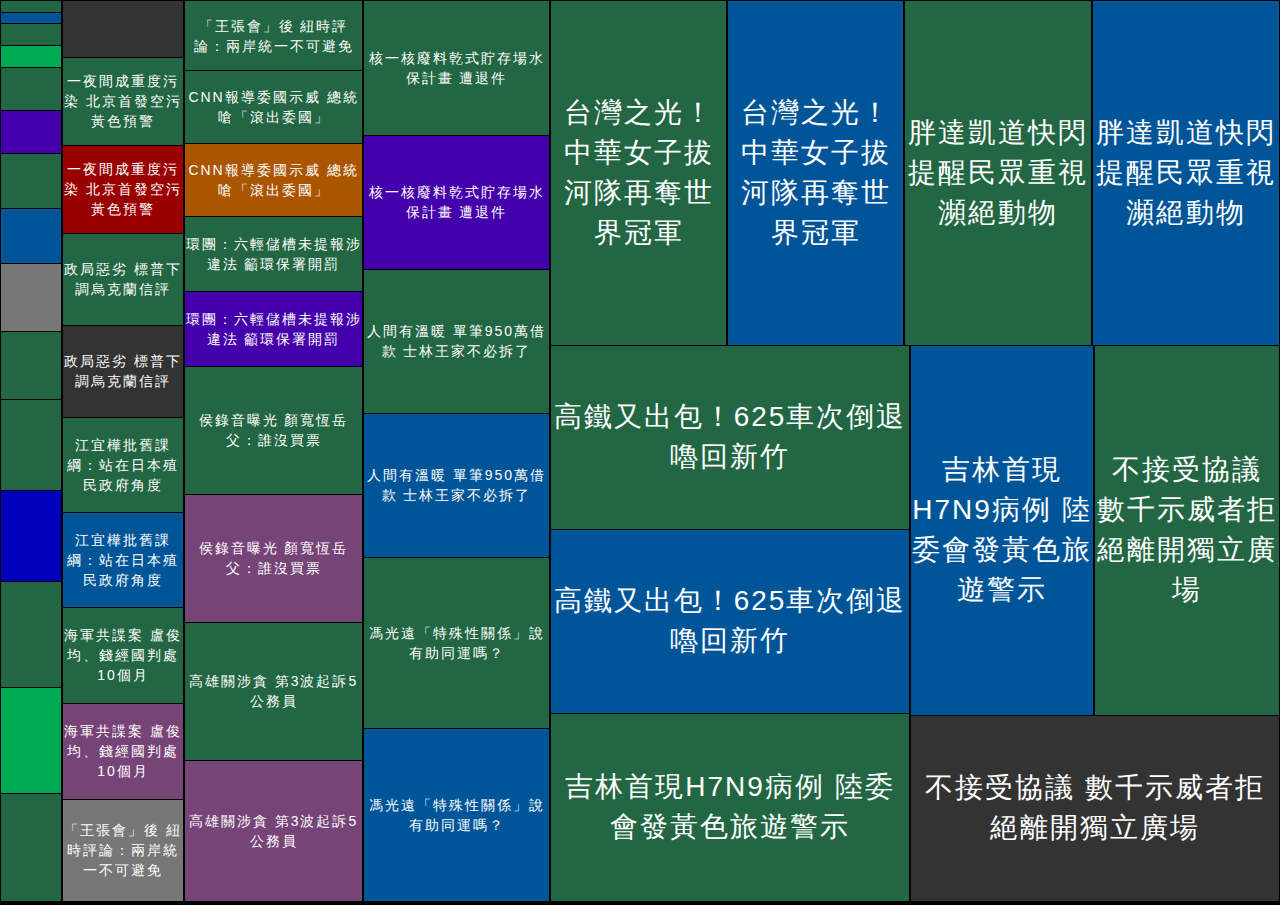
<file: home/index.html>
<!DOCTYPE html>
<html lang="en">
  <head prefix="og: http://ogp.me/ns#">
    <meta charset="utf-8">
    <title>template</title>
    <!-- libraries-->
    <script type="text/javascript" src="assets/jquery/1.10.2/jquery.min.js"></script>
    <script type="text/javascript" src="assets/d3js/3.3.11/d3.v3.min.js"></script>
    <script type="text/javascript" src="assets/angular/1.2.3/angular.min.js"></script>
    <link rel="stylesheet" type="text/css" href="assets/bootstrap/3.0.2/css/bootstrap.min.css">
    <script type="text/javascript" src="assets/bootstrap/3.0.2/js/bootstrap.min.js"></script>
    <!-- custom files-->
    <link rel="stylesheet" type="text/css" href="index.css">
    <script type="text/javascript" src="colorbrewer.js"></script>
    <script type="text/javascript" src="index.js"></script>
  </head>
  <body ng-app ng-controller="main">
    <div class="content"></div>
  </body>
</html>
</file>
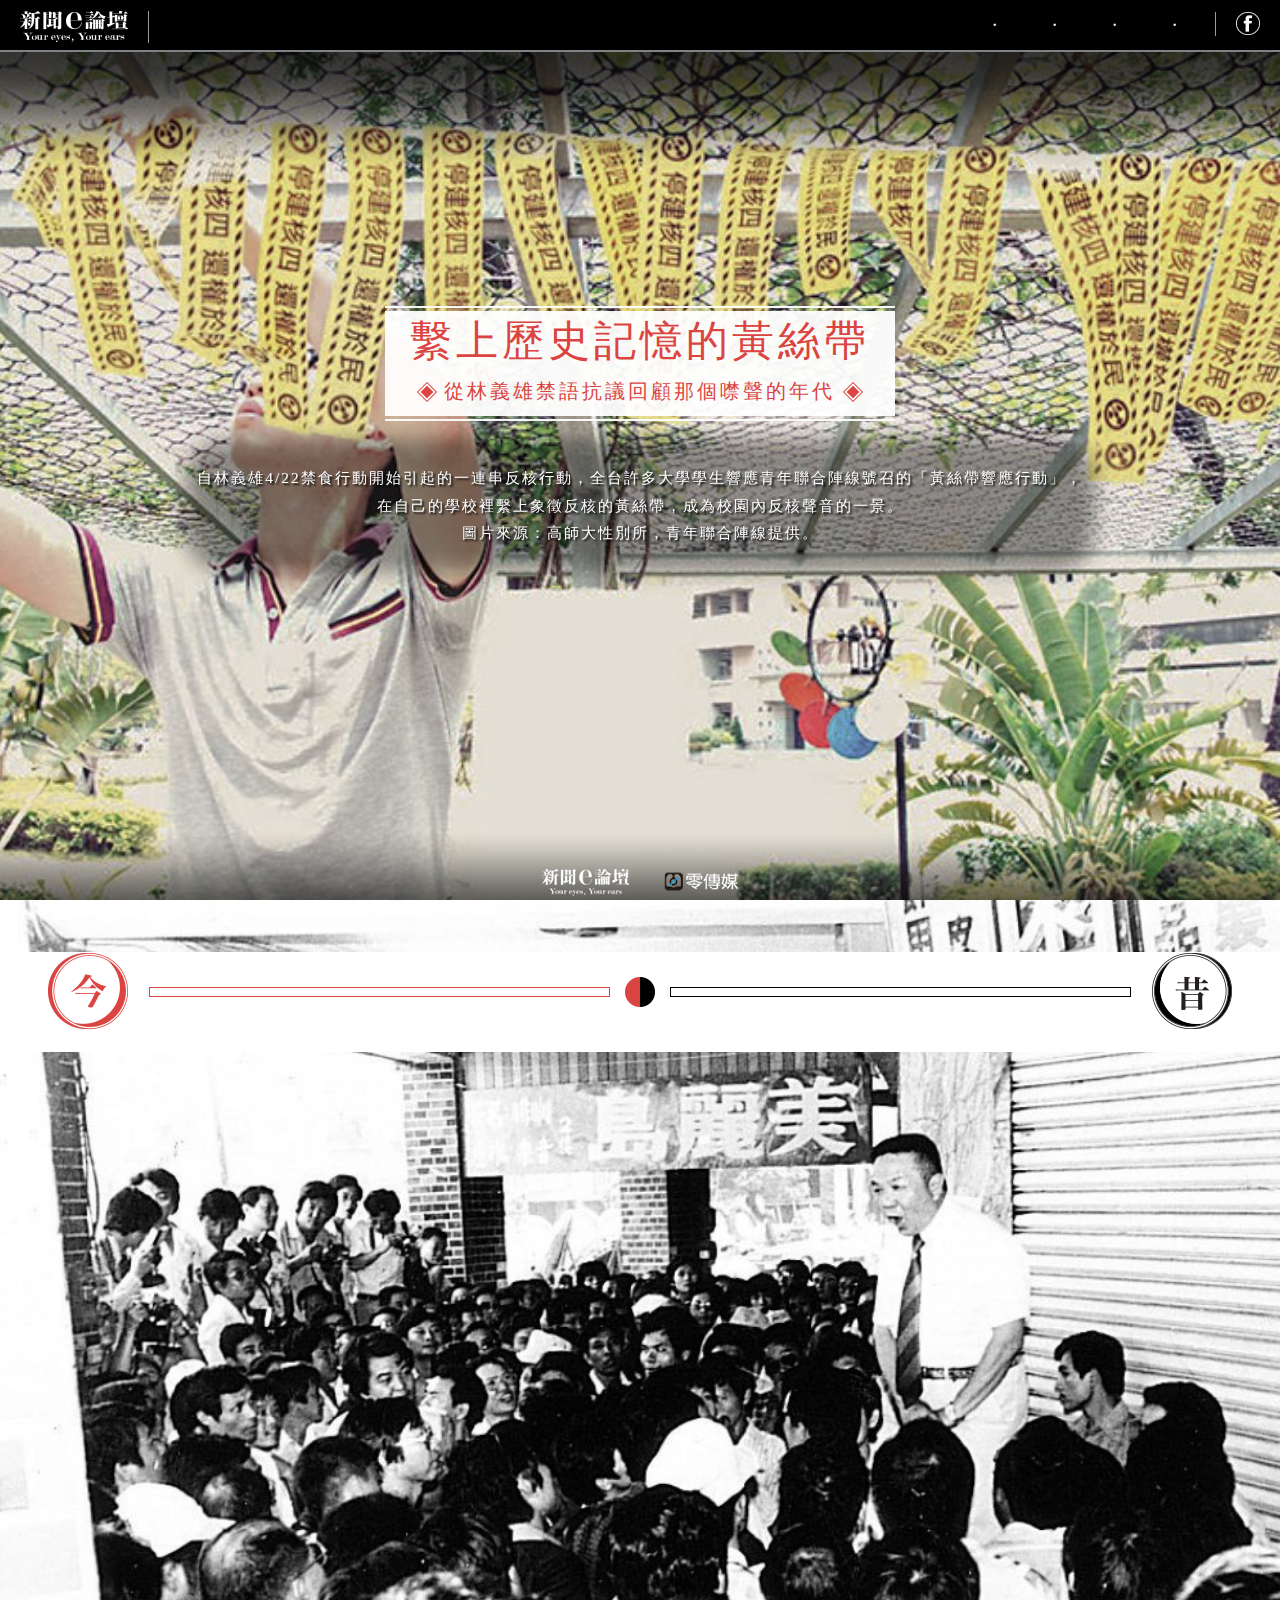
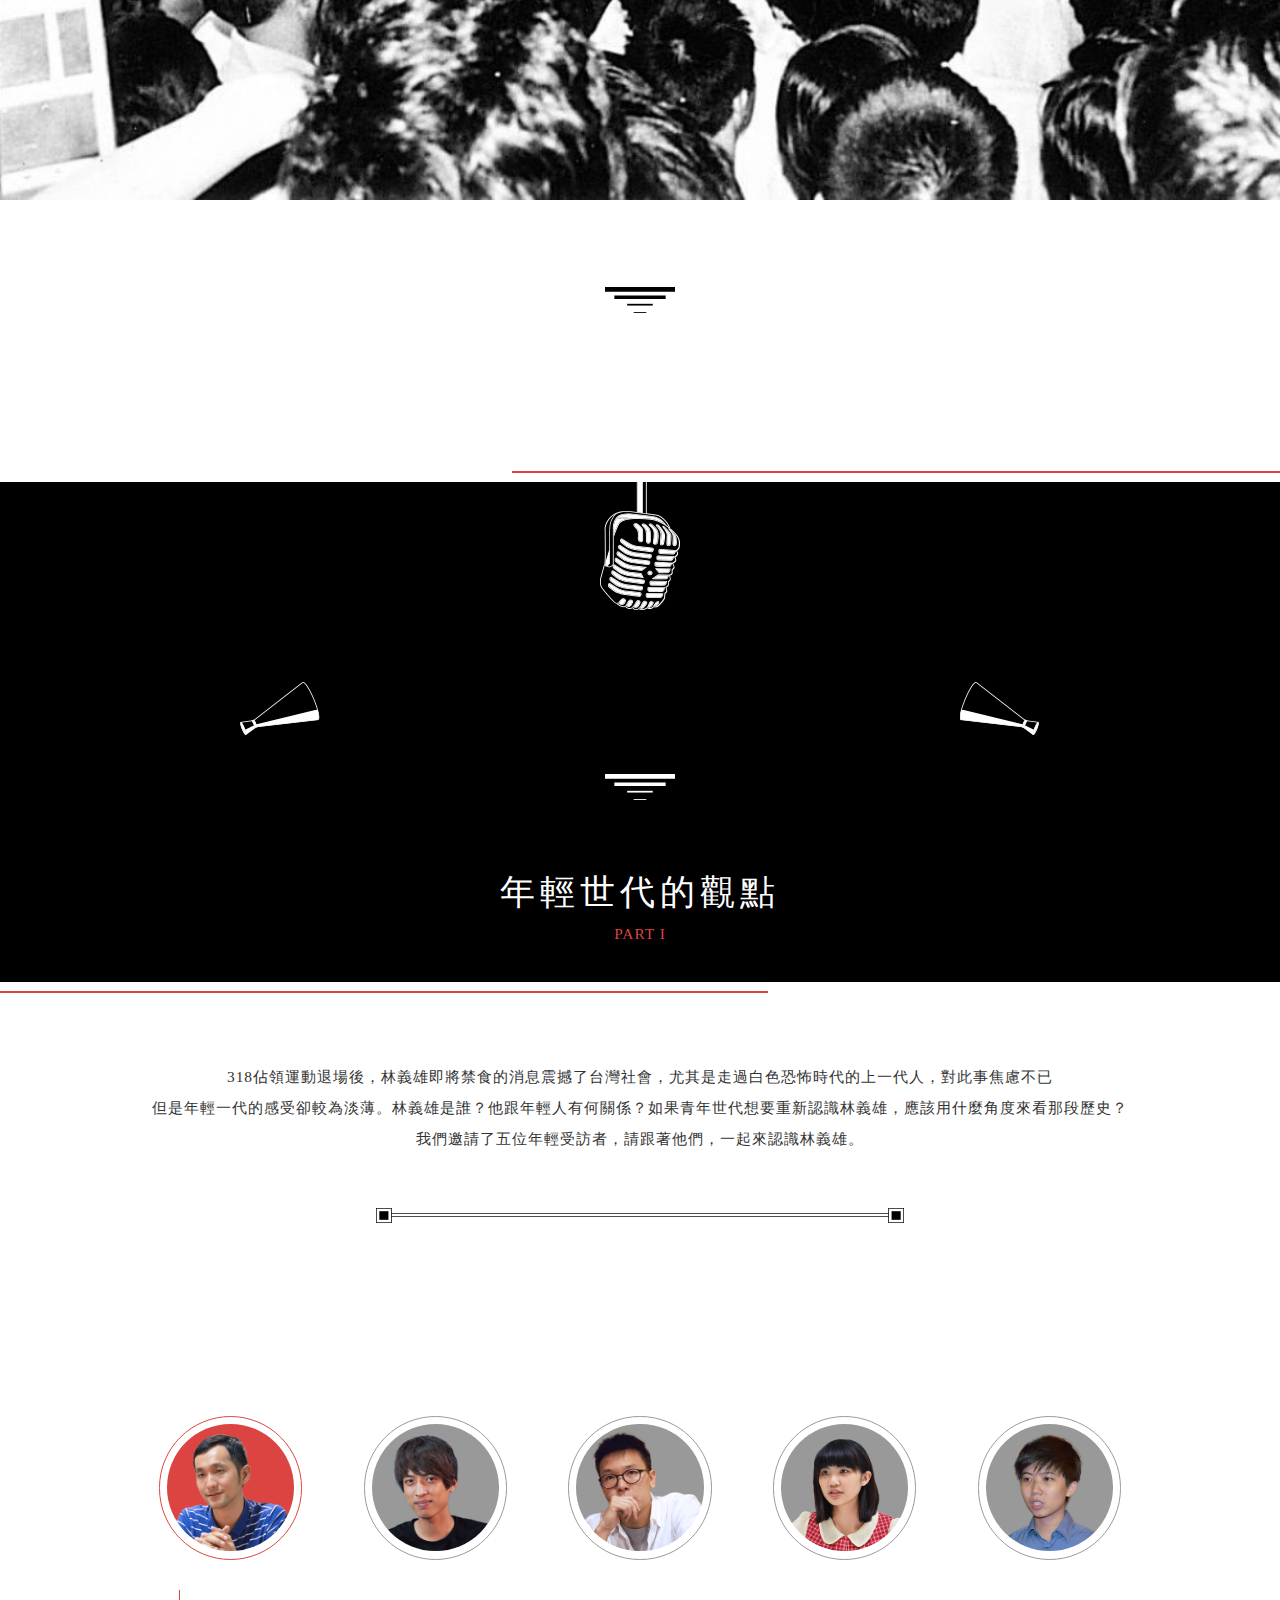
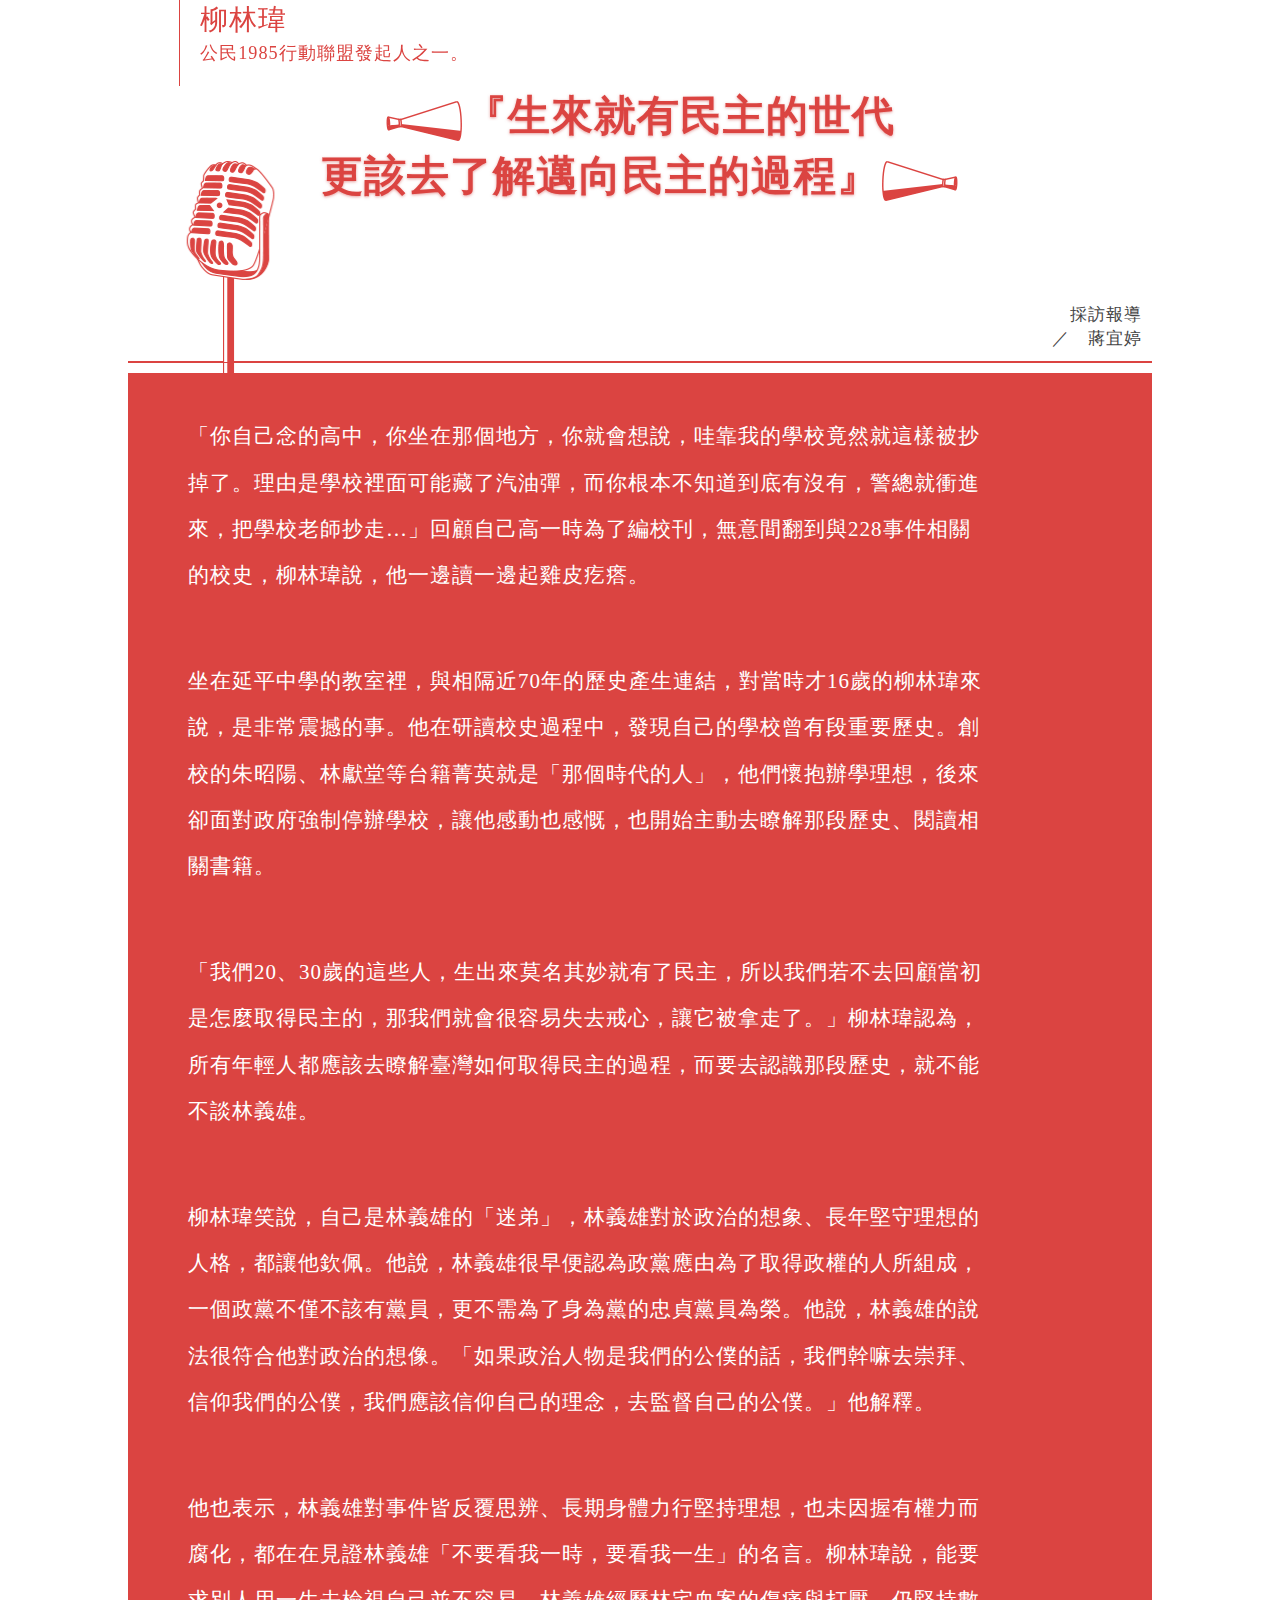
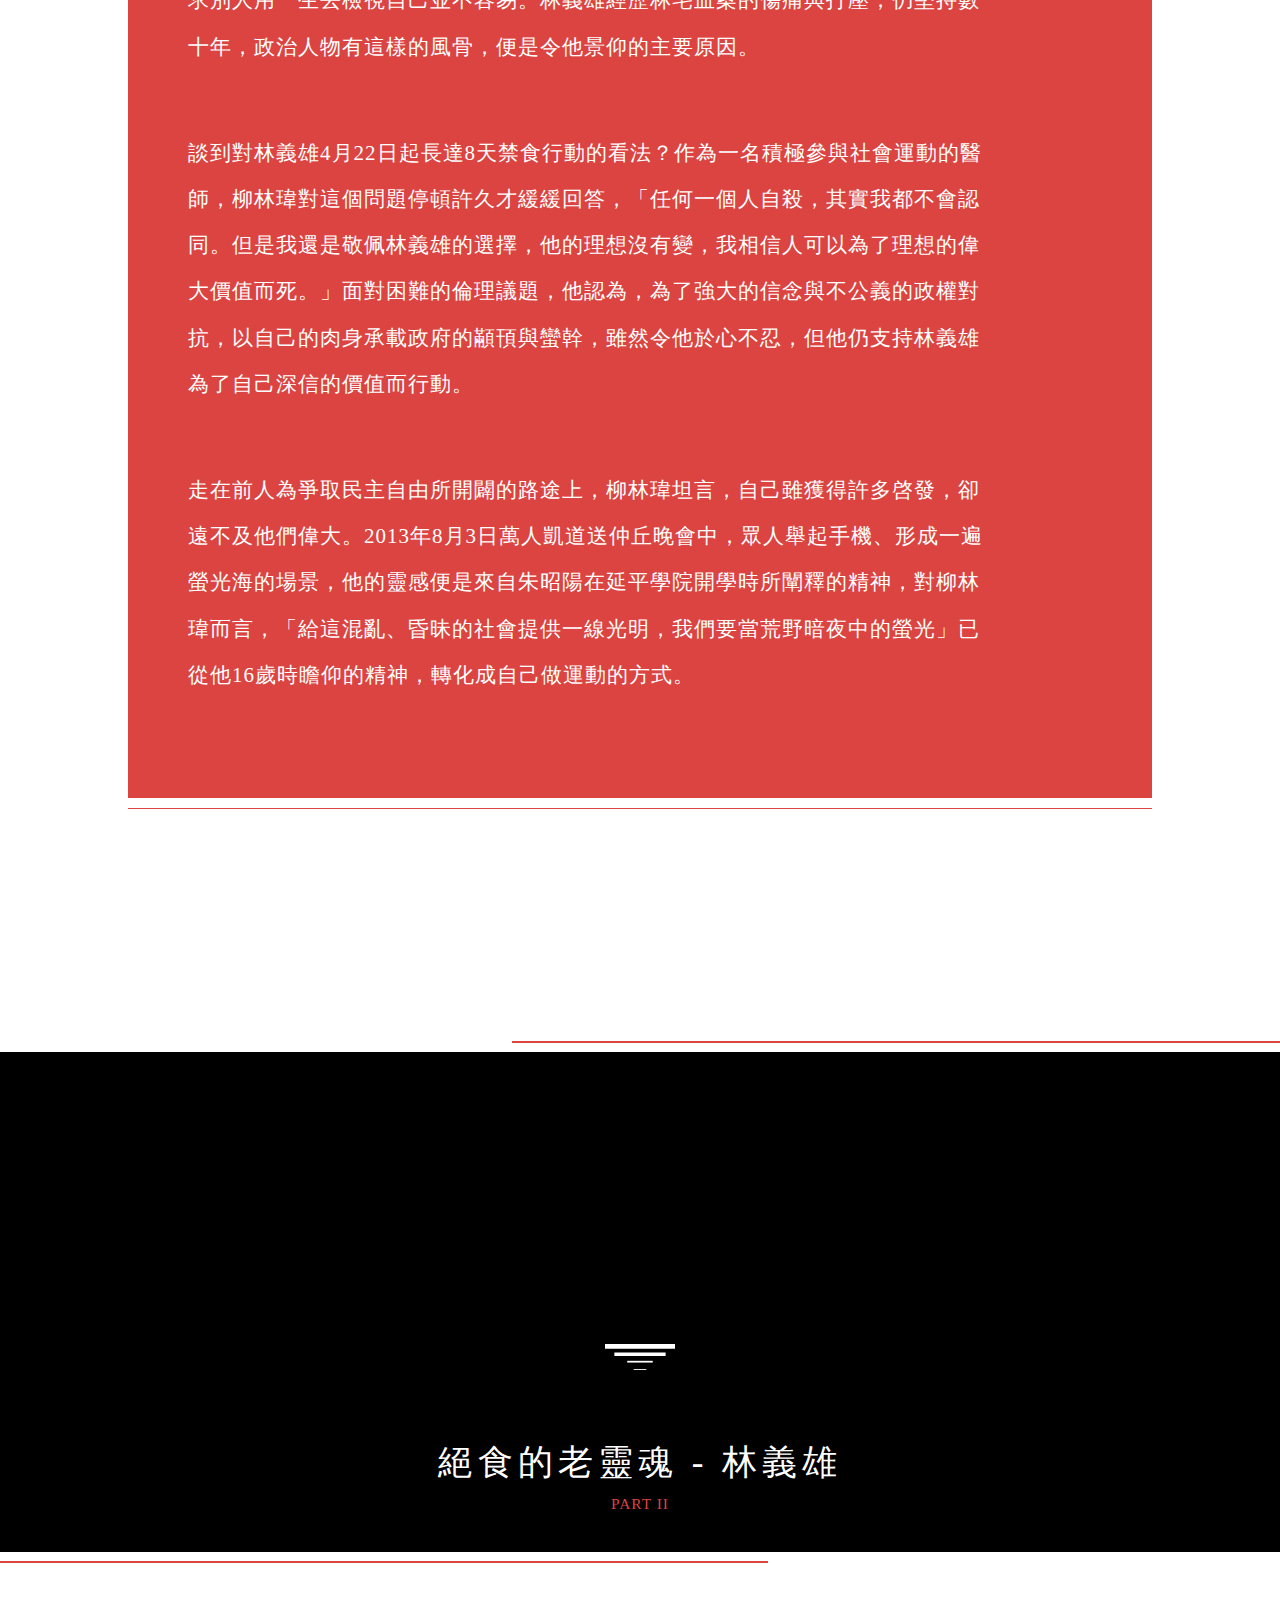
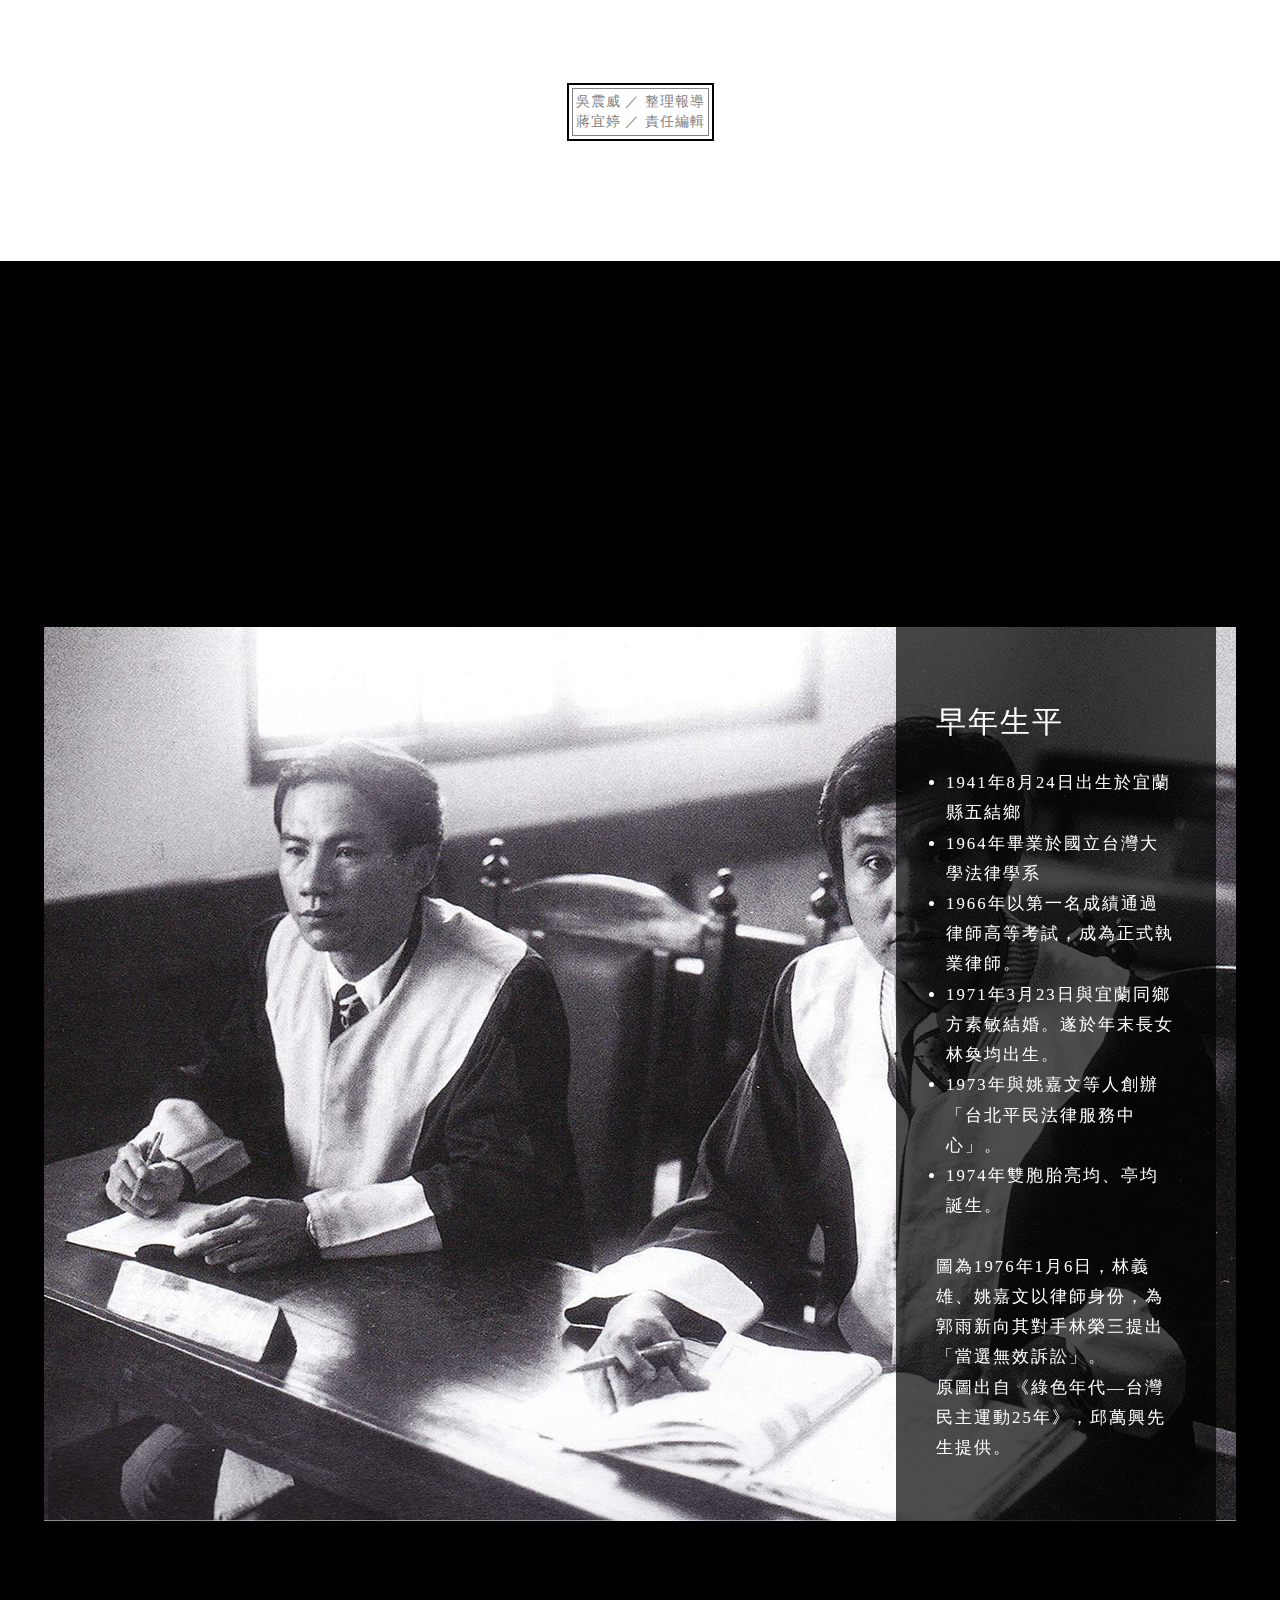
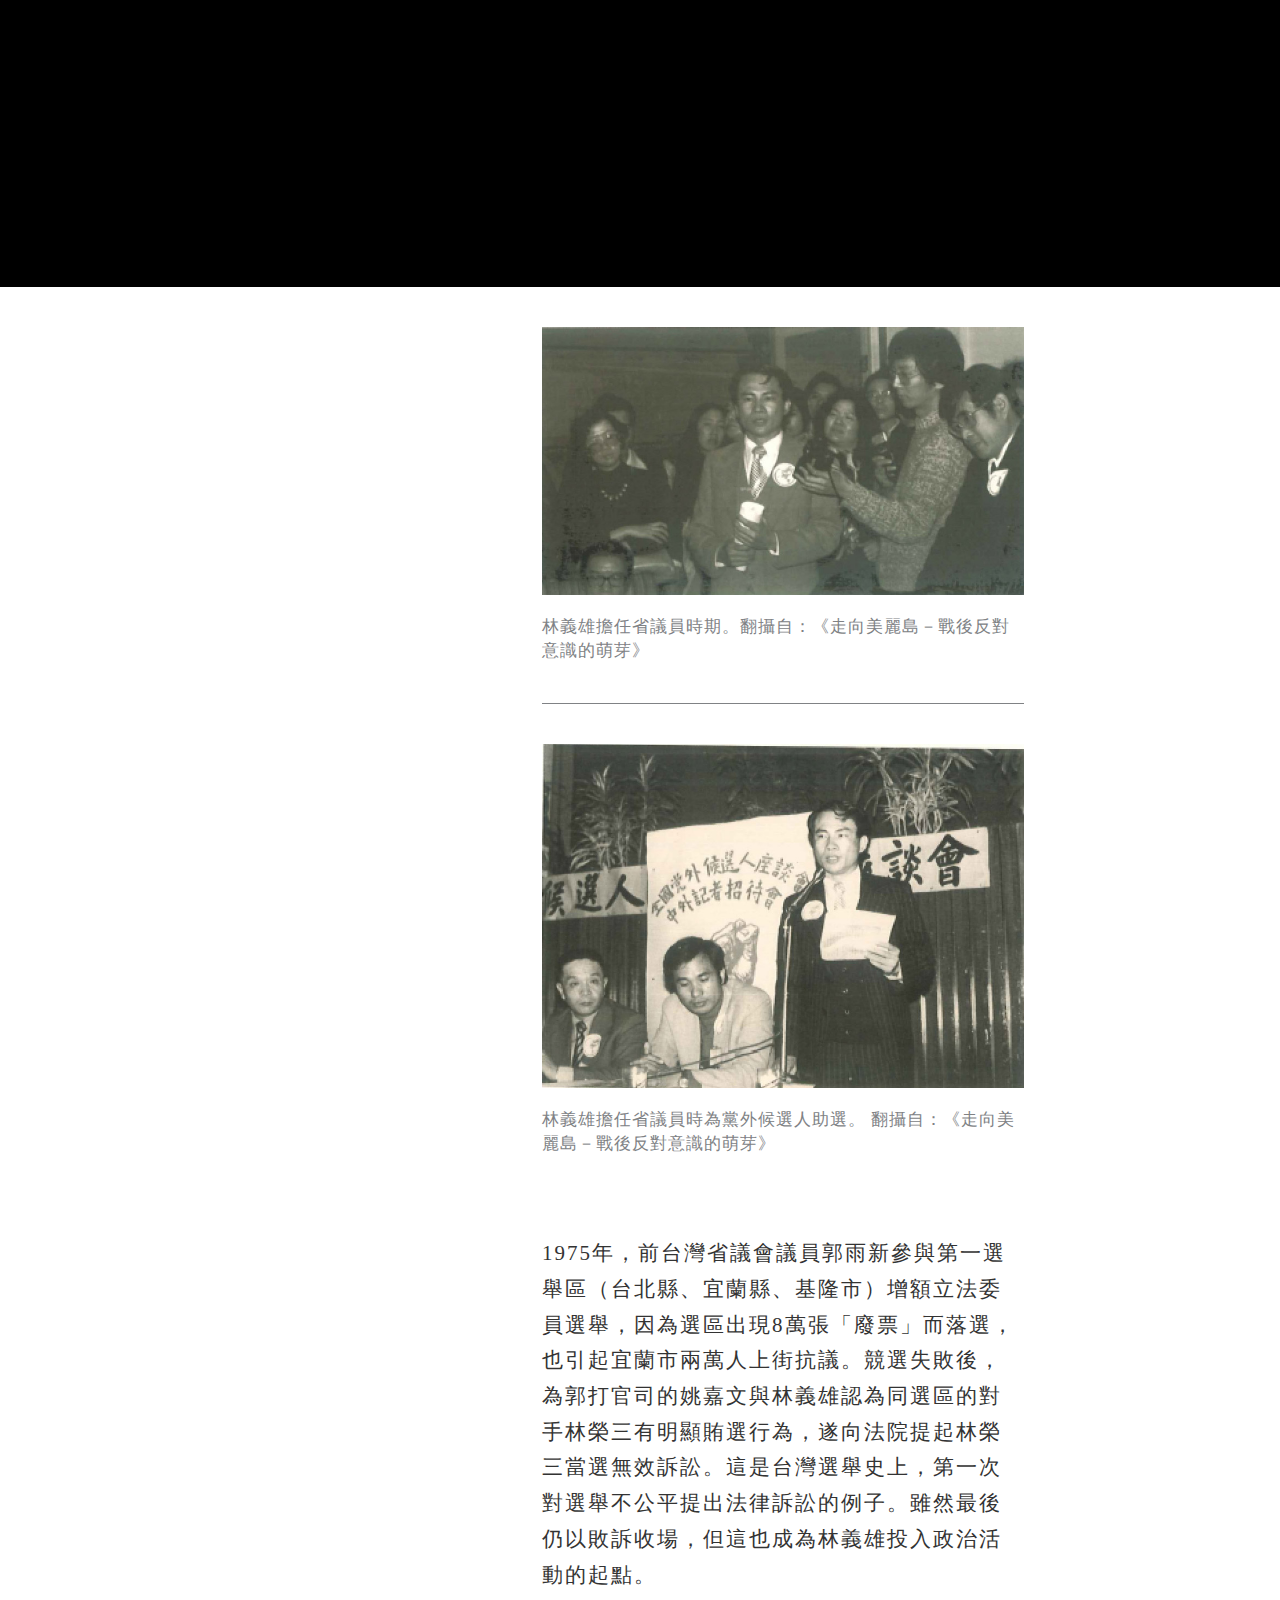
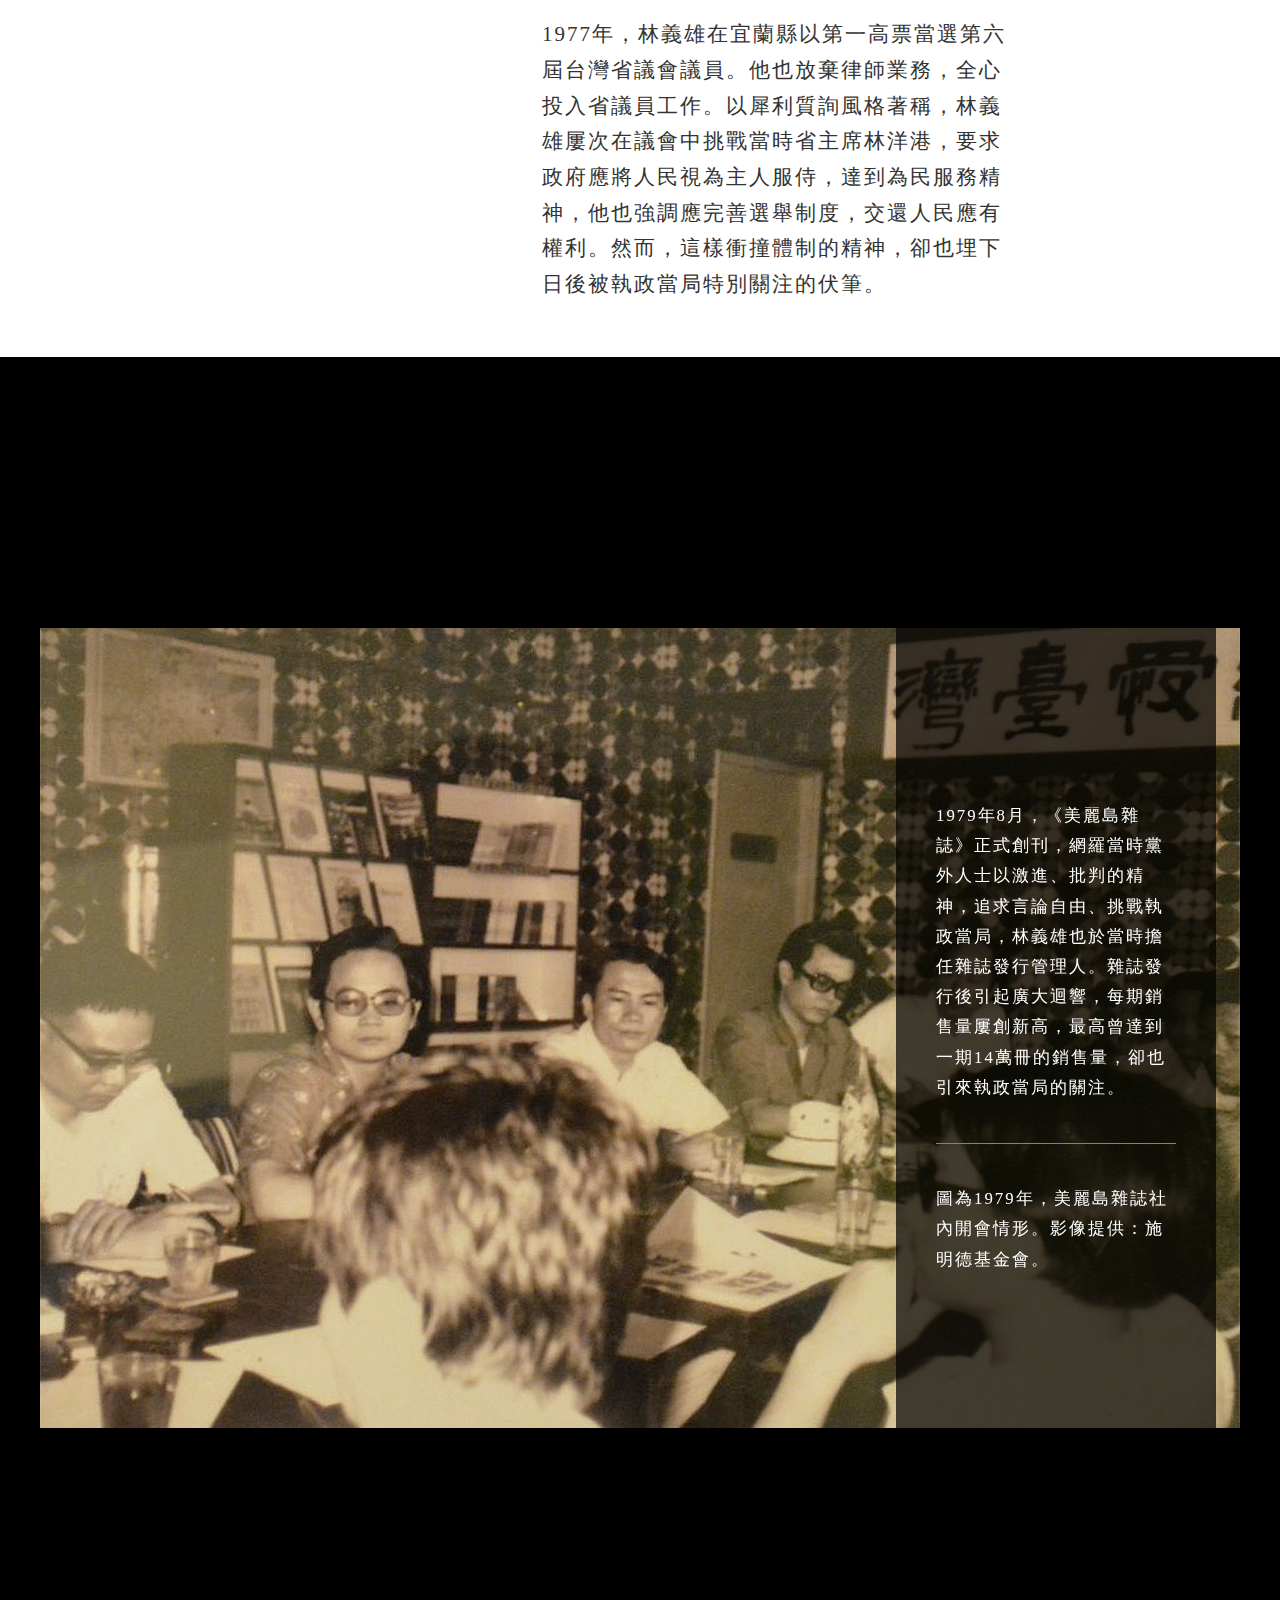
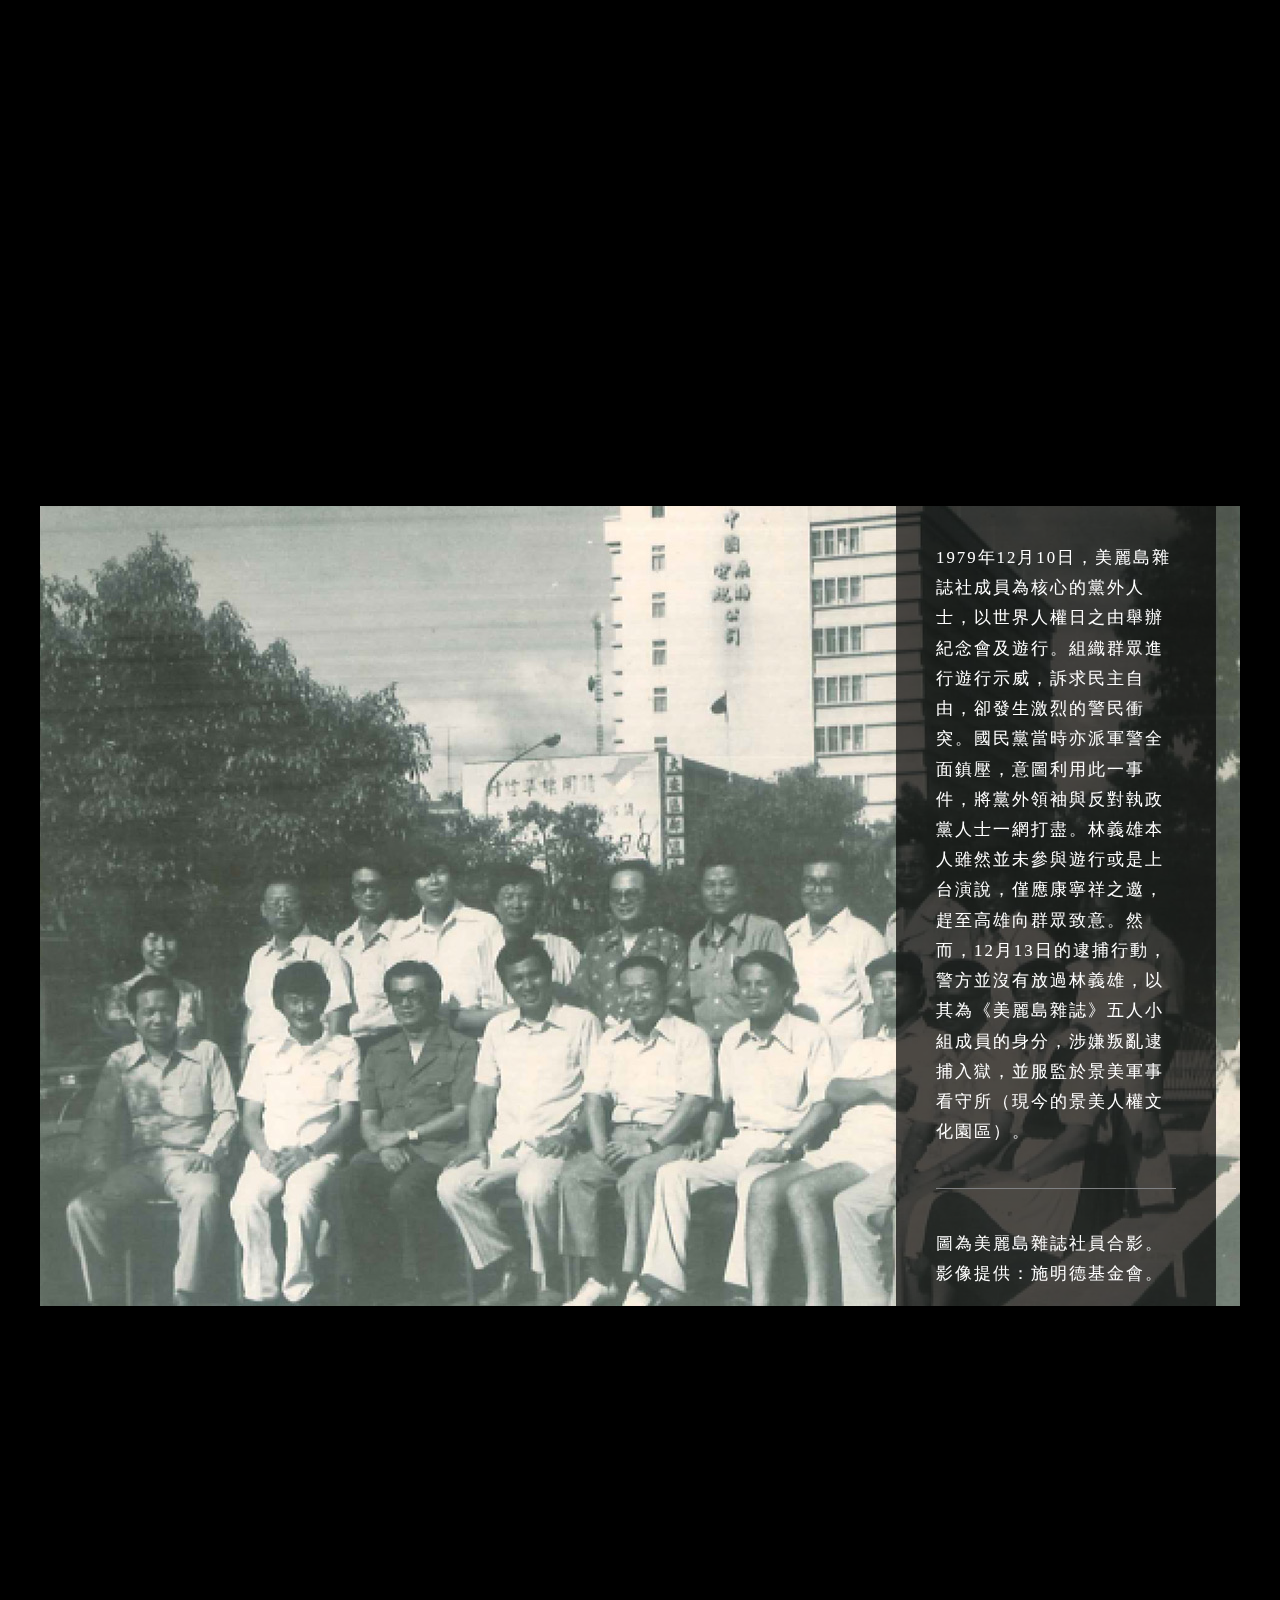
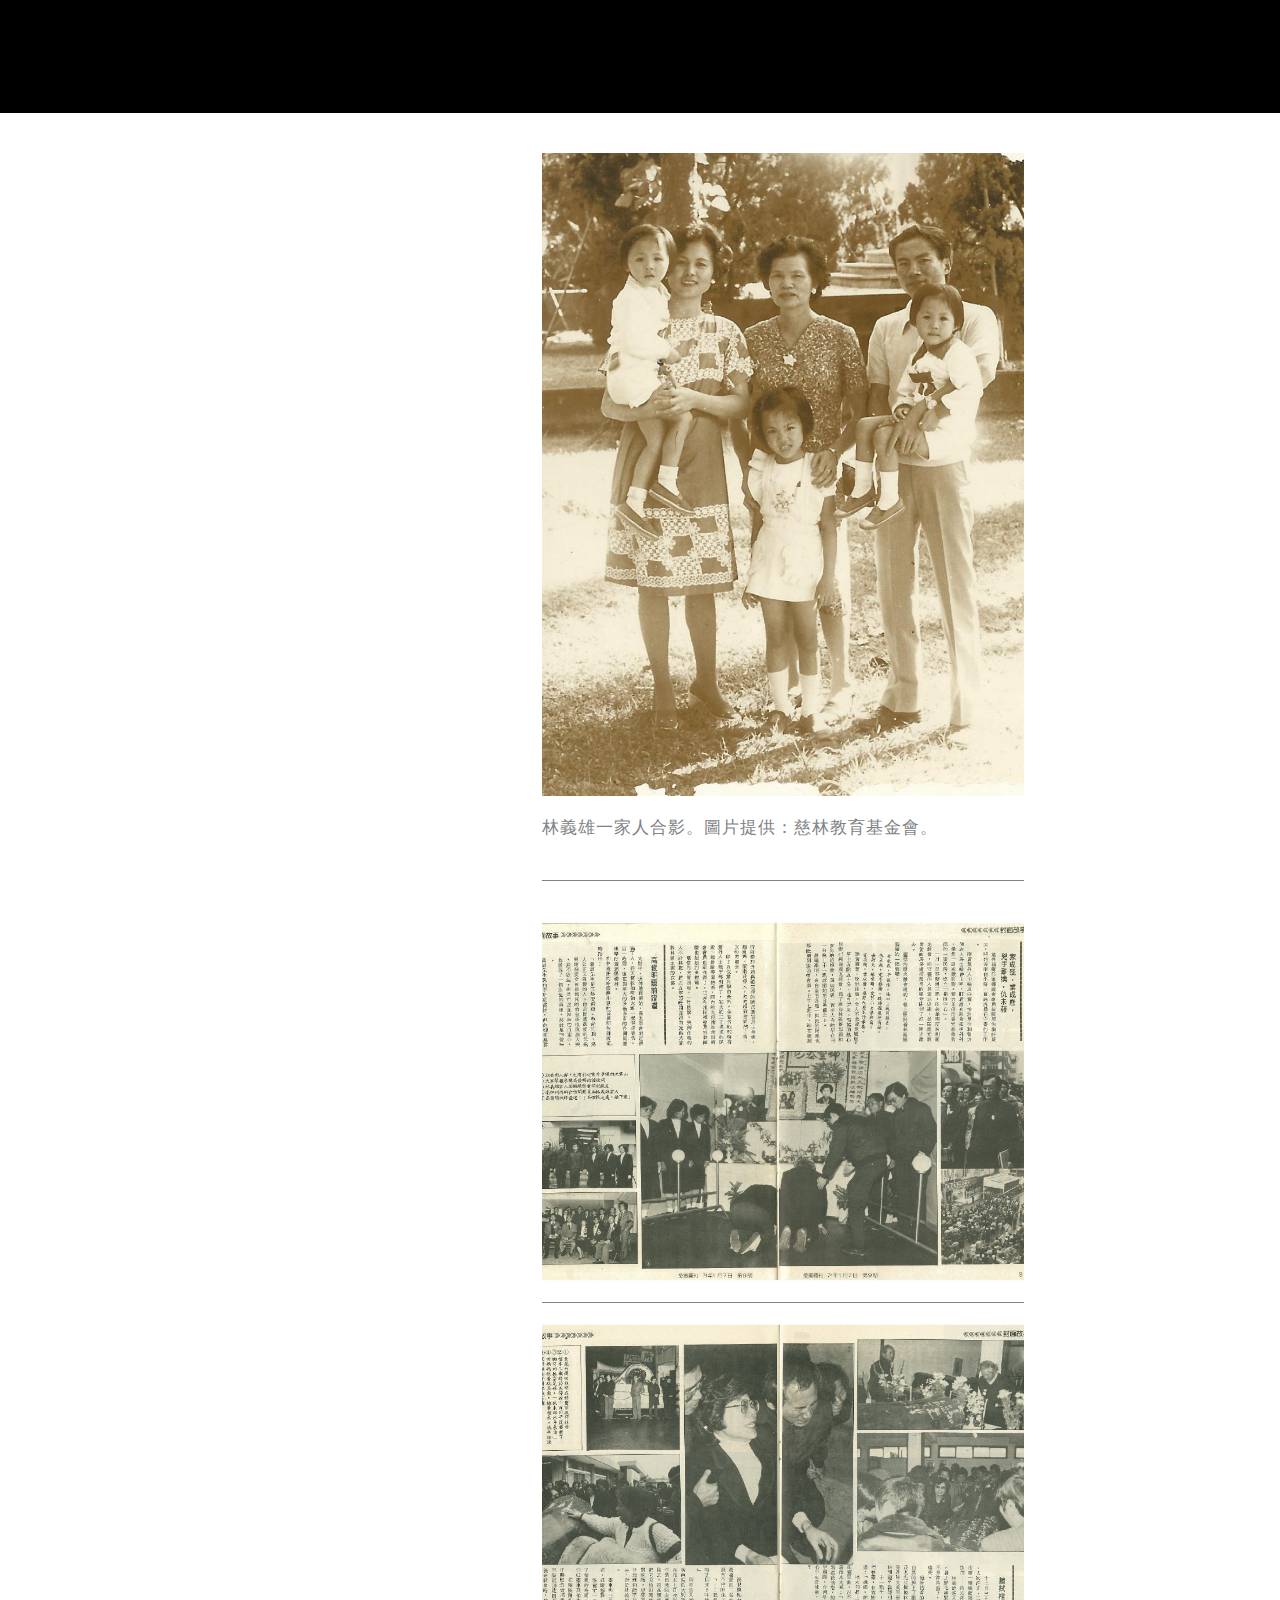
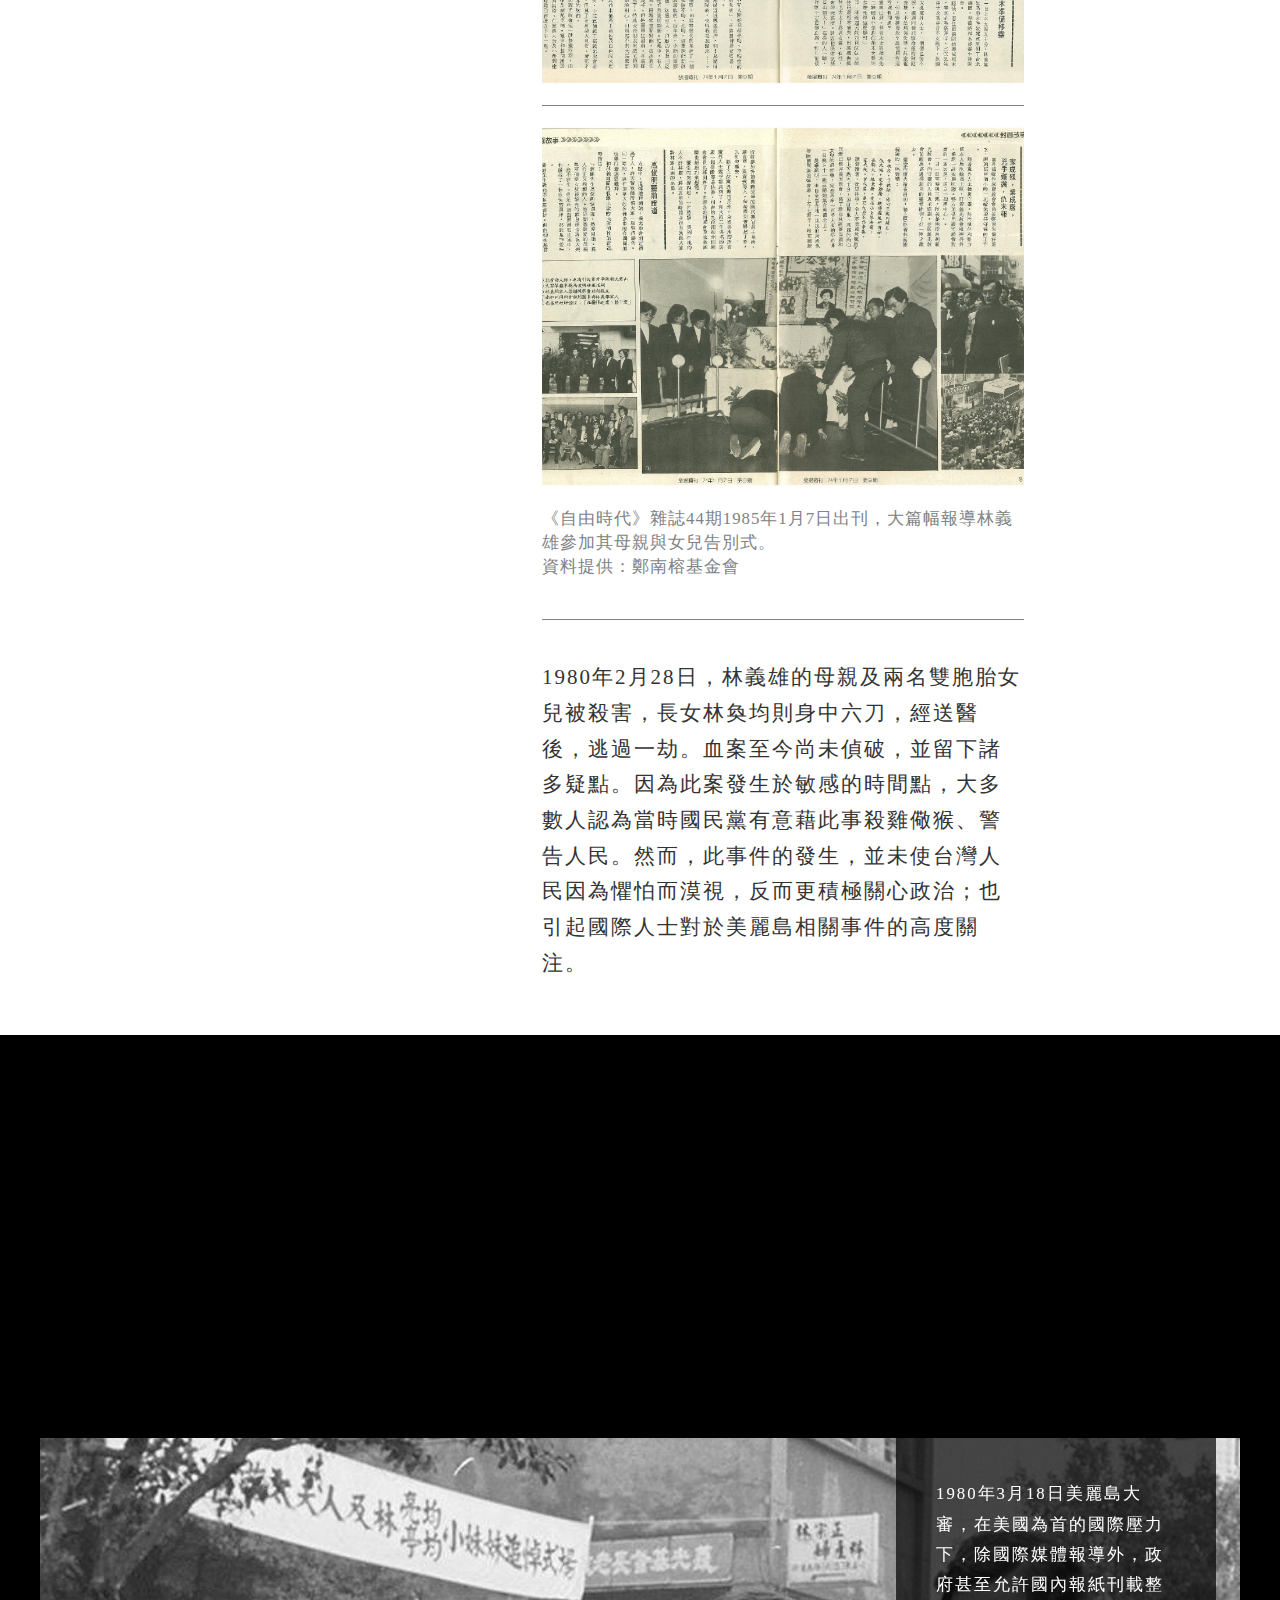
<file: yslin/index.html>
<!DOCTYPE html>
<html lang="en">
  <head prefix="og: http://ogp.me/ns#">
    <meta charset="utf-8">
    <title>繫上歷史的黃絲帶 － 從林義雄禁語抗議回顧那個噤聲的年代</title>
    <!-- libraries-->
    <meta property="og:locale" content="zh_TW">
    <meta property="og:image" content="http://0media.tw/yslin/thumbnail.jpg">
    <meta property="og:image:type" content="image/jpg">
    <meta property="og:image:width" content="471">
    <meta property="og:image:height" content="471">
    <meta property="og:url" content="http://0media.tw/yslin/">
    <meta property="og:type" content="website">
    <meta property="og:title" content="繫上歷史的黃絲帶 - 從林義雄禁語抗議回顧那個噤聲的年代">
    <meta name="twitter:title" content="繫上歷史的黃絲帶 - 從林義雄禁語抗議回顧那個噤聲的年代">
    <meta property="og:description" content="4月22日，林義雄以禁食反對興建核四，核能議題再度被高度討論，他絕食抗爭的畫面，也與解嚴前的臺灣影像相互重疊。為了瞭解他，我們開始回顧他的人生，並看見台灣爭取民主過程中的血淚身影。透過這一份專題，我們將回顧林義雄的人生，並藉由青年觀點，瞭解林義雄如何感動年輕一代。這份專題，新聞e論壇與零傳媒網頁工程師、設計師共同協力，以新形態的數位專輯方式呈現。我們一直在想像、實驗並形塑更有挑戰性的媒體形貌，也盼讀者能不吝於給予我們任何建議，與我們並肩而行。※本專題建議以電腦進行閱讀，動畫尚不支援ipad跟手機等載具">
    <meta property="twitter:description" content="4月22日，林義雄以禁食反對興建核四，核能議題再度被高度討論，他絕食抗爭的畫面，也與解嚴前的臺灣影像相互重疊。為了瞭解他，我們開始回顧他的人生，並看見台灣爭取民主過程中的血淚身影。透過這一份專題，我們將回顧林義雄的人生，並藉由青年觀點，瞭解林義雄如何感動年輕一代。這份專題，新聞e論壇與零傳媒網頁工程師、設計師共同協力，以新形態的數位專輯方式呈現。我們一直在想像、實驗並形塑更有挑戰性的媒體形貌，也盼讀者能不吝於給予我們任何建議，與我們並肩而行。※本專題建議以電腦進行閱讀，動畫尚不支援ipad跟手機等載具">
    <meta name="description" content="4月22日，林義雄以禁食反對興建核四，核能議題再度被高度討論，他絕食抗爭的畫面，也與解嚴前的臺灣影像相互重疊。為了瞭解他，我們開始回顧他的人生，並看見台灣爭取民主過程中的血淚身影。透過這一份專題，我們將回顧林義雄的人生，並藉由青年觀點，瞭解林義雄如何感動年輕一代。這份專題，新聞e論壇與零傳媒網頁工程師、設計師共同協力，以新形態的數位專輯方式呈現。我們一直在想像、實驗並形塑更有挑戰性的媒體形貌，也盼讀者能不吝於給予我們任何建議，與我們並肩而行。※本專題建議以電腦進行閱讀，動畫尚不支援ipad跟手機等載具">
    <meta name="keywords" content="林義雄 核四 禁食 絕食 林飛帆 陳為廷 柳林瑋 李柏璋 張凱婷 苗博雅 白色恐怖 新聞e論壇 零傳媒">
    <meta name="twitter:card" content="summary">
    <meta name="twitter:image" content="http://0media.tw/yslin/thumbnail.jpg">
    <script type="text/javascript" src="assets/jquery/1.10.2/jquery.min.js"></script>
    <script type="text/javascript" src="assets/d3js/3.3.11/d3.v3.min.js"></script>
    <script type="text/javascript" src="assets/angular/1.2.3/angular.min.js"></script>
    <link rel="stylesheet" type="text/css" href="assets/bootstrap/3.0.2/css/bootstrap.min.css">
    <script type="text/javascript" src="assets/bootstrap/3.0.2/js/bootstrap.min.js"></script>
    <!-- custom files-->
    <link rel="icon" type="image/gif" href="img/favicon.png">
    <link rel="stylesheet" type="text/css" href="s/css/main.css">
    <script type="text/javascript" src="assets/skrollr/skrollr.min.js"></script>
    <script type="text/javascript" src="s/js/main.js"></script>
    <script type="text/javascript" src="s/js/navbar.js"></script>
  </head>
  <body ng-app="yslin" ng-controller="main">
    <div id="db-root"></div>
    <script>
      (function(d, s, id) {
        var js, fjs = d.getElementsByTagName(s)[0];
        if (d.getElementById(id)) return;
        js = d.createElement(s); js.id = id;
        js.src = "//connect.facebook.net/zh_TW/sdk.js#xfbml=1&appId=646775858745770&version=v2.0";
        fjs.parentNode.insertBefore(js, fjs);
      }(document, 'script', 'facebook-jssdk'));
      
    </script>
    <div role="navigation" ng-controller="navbar" class="navbar navbar-inverse navbar-fixed-top">
      <div class="container-fluid">
        <div class="navbar-header"><a href="#" class="navbar-brand">
            <div class="ib"><img src="img/nav/eforum.png"></div></a></div>
        <div class="collapse navbar-collapse">
          <ul class="nav navbar-nav">
            <li class="visible-sm"><a href="#">繫上歷史的黃絲帶</a></li>
            <li class="visible-md"><a href="#">從林義雄禁語抗議回顧那個噤聲的年代</a></li>
          </ul>
          <ul class="nav navbar-nav navbar-right chapter-list">
            <li><a href="#part-young" ng-mouseover="iconToggle(1)" ng-mouseout="iconToggle(0)" ng-class="{'active':navToggle==1}">・
                <div class="navico"><img src="img/nav/s1.png">
                  <div class="desc">年輕世代的觀點</div>
                </div></a></li>
            <li><a href="#part-life" ng-mouseover="iconToggle(2)" ng-mouseout="iconToggle(0)" ng-class="{'active':navToggle==2}">・
                <div class="navico"><img src="img/nav/s2.png">
                  <div class="desc">絕食的老靈魂-林義雄</div>
                </div></a></li>
            <li><a href="#part-compare" ng-mouseover="iconToggle(3)" ng-mouseout="iconToggle(0)" ng-class="{'active':navToggle==3}">・
                <div class="navico"><img src="img/nav/s3.png">
                  <div class="desc">一種自由，兩種滋味</div>
                </div></a></li>
            <li><a href="#part-white" ng-mouseover="iconToggle(4)" ng-mouseout="iconToggle(0)" ng-class="{'active':navToggle==4}">・
                <div class="navico"><img src="img/nav/s4.png">
                  <div class="desc">白色恐怖，黑暗時代</div>
                </div></a></li>
            <li id="fb-icon"><a href="https://www.facebook.com/NtuNewsEForum" target="_blank">
                <div class="ib">
                  <div id="fb-icon-inner"></div>
                </div></a></li>
          </ul>
        </div>
      </div>
    </div>
    <div id="content">
      <div id="land-cover">
        <div id="land-gbk-top"></div>
        <div id="land-headline">
          <div class="ib">
            <div class="title">繫上歷史記憶的黃絲帶</div>
            <div class="subtitle"><img src="img/land/diamond.png"> 從林義雄禁語抗議回顧那個噤聲的年代 <img src="img/land/diamond.png"></div>
          </div>
        </div><br>
        <div class="desc">
          <div class="ib">自林義雄4/22禁食行動開始引起的一連串反核行動，全台許多大學學生響應青年聯合陣線號召的「黃絲帶響應行動」，<br class="fmt">在自己的學校裡繫上象徵反核的黃絲帶，成為校園內反核聲音的一景。<br>圖片來源：高師大性別所，青年聯合陣線提供。</div>
        </div>
        <div id="land-gbk-bottom">
          <div id="trademark"><img src="img/land/trademark.png"></div>
          <div id="copyright">© 2014  新聞e論壇  版權所有</div>
        </div>
      </div>
      <div id="land-main" class="intro">
        <div id="land-main-hl">
          <div class="ib">
            <div class="ib2">編輯台報告</div>
          </div>
        </div>
        <div class="desc">
          <div class="para">4月22日，林義雄以禁食反對興建核四，不僅使核能議題被高度討論，他絕食抗爭的畫面，也與解嚴前的臺灣影像相互重疊。<br>為了瞭解他，我們開始收集資料，回顧他的人生，我們看見林宅血案、美麗島雜誌社、1992年爭取總統直選公民運動。<br>今日，我們以報導者身份站在抗爭現場，記錄民主實踐的多元行動，也深受新聞自由所保護，但二三十年前的街頭，對我們來說卻如此陌生。</div>
          <div class="para">為什麼我們這個世代無感於上一代人對於林義雄絕食的憂慮憤慨？為什麼我們閱讀並不算長的臺灣史時，總是難以共感？<br>這一份專題，我們將藉由青年的視野，瞭解為什麼有人為林義雄感動，願意為他發聲。<br>也透過林義雄的人生，作為探尋臺灣過去白色恐怖歷史的路徑，以他身上遭逢的壓迫與傷痕，連結歷史課本中每一個模糊身影的真實處境。<br>這並非一份完整的白色恐怖報告書，但我們欲以這份專題化為一把鑰匙，開啟通往那個失落且失語年代的門。</div>
          <div class="para">同時，這份專題報導我們也參考許多國外案例，企圖以新形態的數位專輯方式呈現，藉由與零傳媒網頁工程師、設計師的協力，<br>我們一直在想像、實驗並形塑更有挑戰性的媒體形貌。<br>也盼讀者能不吝於給予我們任何建議，與我們並肩而行。</div>
          <div class="para">最後，能夠完成這份專題，我們十分感謝台灣民間真相與和解促進會、鄭南榕基金會、施明德基金會、<br>慈林教育基金會、邱萬興先生、柯金源先生提供珍貴影像資料與建議。<br>藉由製作這份專題，我們也一點一點接近我們從未記憶的臺灣歷史，也在撞見郭雨新、陳文成、鄭南榕等名字時，重新與自己的人生脈絡對話。</div>
        </div>
      </div>
      <div id="credit" class="row">
        <div class="col-sm-3">
          <div class="title">專題企劃</div>
          <div class="desc">陳貞樺、蔣宜婷<br> </div>
        </div>
        <div class="col-sm-3">
          <div class="title">網頁工程</div>
          <div class="desc">Kirby Wu<br>( 零傳媒 )</div>
        </div>
        <div class="col-sm-3">
          <div class="title">網頁設計</div>
          <div class="desc">吳政達<br>&nbsp;</div>
        </div>
        <div class="col-sm-3">
          <div class="title">編採團隊</div>
          <div class="desc">陳貞樺、蔣宜婷、邱彥瑜、林邑軒<br>梁德珊、李映昕、吳震威</div>
        </div>
      </div>
      <div class="text-center">
        <div class="l4b"></div>
      </div>
      <script type="text/javascript" src="s/js/young.js"></script>
      <div id="chapter-young" ng-controller="young">
        <div id="part-young" class="anchor"></div>
        <div id="young-sh" class="section-headline">
          <div data-anchor-target="#young-sh" class="main">
            <div data-anchor-target="#young-sh" data-bottom-bottom="margin-left:40%" data-center-center="margin-left:20%" class="redline"></div>
            <div class="ib"><img data-anchor-target="#young-sh" data-bottom-top="opacity:1;margin-left:-400px;margin-top:200px" data-top-top="margin-left:-115px;margin-top:77px;opacity:1" src="img/young/spk-left.png" class="speaker"><img data-anchor-target="#young-sh" data-bottom-top="opacity:1;margin-left:320px;margin-top:200px" data-top-top="margin-left:35px;margin-top:77px;opacity:1" src="img/young/spk-right.png" class="speaker"><img data-anchor-target="#young-sh" data-bottom-top="opacity:1" data-center-top="opacity:1" src="img/young/mic-black.png" class="microphone">
              <div class="l4w"></div>
              <div class="title">年輕世代的觀點</div>
              <div class="part">PART I</div>
            </div>
            <div data-anchor-target="#young-sh" data-bottom-bottom="margin-left:0%" data-center-center="margin-left:20%" class="redline"></div>
          </div>
        </div><br><br><br>
        <div class="intro">
          <div class="desc">
            <div class="para">318佔領運動退場後，林義雄即將禁食的消息震撼了台灣社會，尤其是走過白色恐怖時代的上一代人，對此事焦慮不已<br>但是年輕一代的感受卻較為淡薄。林義雄是誰？他跟年輕人有何關係？如果青年世代想要重新認識林義雄，應該用什麼角度來看那段歷史？<br>我們邀請了五位年輕受訪者，請跟著他們，一起來認識林義雄。<br><br></div><img src="img/saobaobar.png">
          </div>
        </div>
        <div id="avatars">
          <div ng-mouseover="tgltab(1)" ng-class="{'active':tab==1}" class="item">
            <div class="avatar">
              <div class="ib p1"><img src="img/dot.png"></div>
            </div>
          </div>
          <div ng-mouseover="tgltab(2)" ng-class="{'active':tab==2}" class="item">
            <div class="avatar">
              <div class="ib p2"><img src="img/dot.png"></div>
            </div>
          </div>
          <div ng-mouseover="tgltab(3)" ng-class="{'active':tab==3}" class="item">
            <div class="avatar">
              <div class="ib p3"><img src="img/dot.png"></div>
            </div>
          </div>
          <div ng-mouseover="tgltab(4)" ng-class="{'active':tab==4}" class="item">
            <div class="avatar">
              <div class="ib p4"><img src="img/dot.png"></div>
            </div>
          </div>
          <div ng-mouseover="tgltab(5)" ng-class="{'active':tab==5}" class="item">
            <div class="avatar">
              <div class="ib p5"><img src="img/dot.png"></div>
            </div>
          </div><br style="clear:both">
          <div ng-class="{'show':tab==1}" class="hl-yng">
            <div style="left: 5%" class="brief left">
              <div class="name">柳林瑋</div>
              <div class="desc">公民1985行動聯盟發起人之一。</div>
            </div>
            <div class="caption">『生來就有民主的世代<br>更該去了解邁向民主的過程』</div>
          </div>
          <div ng-class="{'show':tab==2}" class="hl-yng">
            <div style="left: 25%" class="brief left">
              <div class="name">李柏璋</div>
              <div class="desc">21歲，社運青年。</div>
            </div>
            <div class="caption">『沒瞭解那段歷史前，誰都不該先去批評林義雄』</div>
          </div>
          <div ng-class="{'show':tab==3}" class="hl-yng">
            <div style="left: 45%" class="brief left">
              <div class="name">林飛帆</div>
              <div class="desc">26歲，社運青年。</div>
            </div>
            <div class="caption">『林義雄用寬容來處理悲傷』</div>
          </div>
          <div ng-class="{'show':tab==4}" class="hl-yng">
            <div style="margin-left: 20%" class="brief right">
              <div class="name">張凱婷</div>
              <div class="desc">臺大社會系大三，獨立樂團大象體操Bass手。</div>
            </div>
            <div class="caption">『林義雄喚起了我心裡信仰的正義』</div>
          </div>
          <div ng-class="{'show':tab==5}" class="hl-yng">
            <div style="margin-left:40%" class="brief right">
              <div class="name">苗博雅</div>
              <div class="desc">26歲，臺大法律系畢業，廢除死刑推動聯盟法務主任。</div>
            </div>
            <div class="caption">『林義雄想保護的是全台灣人的生命』</div>
          </div>
        </div>
        <div id="yng-c-sep"></div>
        <div id="yng-r-p1" ng-class="{'show':tab==1}" class="yng-r">
          <div id="yng-p1" class="yng-p"></div>
          <div id="yng-author-p1" class="yng-author">
            <div class="ib right">
              <div>採訪報導</div>
              <div>／　蔣宜婷</div>
            </div>
            <div class="yng-author-mic"></div>
          </div>
          <div id="yng-d-p1" class="detail">
            <div class="ib">
              <p>「你自己念的高中，你坐在那個地方，你就會想說，哇靠我的學校竟然就這樣被抄掉了。理由是學校裡面可能藏了汽油彈，而你根本不知道到底有沒有，警總就衝進來，把學校老師抄走…」回顧自己高一時為了編校刊，無意間翻到與228事件相關的校史，柳林瑋說，他一邊讀一邊起雞皮疙瘩。</p>
              <p>坐在延平中學的教室裡，與相隔近70年的歷史產生連結，對當時才16歲的柳林瑋來說，是非常震撼的事。他在研讀校史過程中，發現自己的學校曾有段重要歷史。創校的朱昭陽、林獻堂等台籍菁英就是「那個時代的人」，他們懷抱辦學理想，後來卻面對政府強制停辦學校，讓他感動也感慨，也開始主動去瞭解那段歷史、閱讀相關書籍。</p>
              <p>「我們20、30歲的這些人，生出來莫名其妙就有了民主，所以我們若不去回顧當初是怎麼取得民主的，那我們就會很容易失去戒心，讓它被拿走了。」柳林瑋認為，所有年輕人都應該去瞭解臺灣如何取得民主的過程，而要去認識那段歷史，就不能不談林義雄。</p>
              <p>柳林瑋笑說，自己是林義雄的「迷弟」，林義雄對於政治的想象、長年堅守理想的人格，都讓他欽佩。他說，林義雄很早便認為政黨應由為了取得政權的人所組成，一個政黨不僅不該有黨員，更不需為了身為黨的忠貞黨員為榮。他說，林義雄的說法很符合他對政治的想像。「如果政治人物是我們的公僕的話，我們幹嘛去崇拜、信仰我們的公僕，我們應該信仰自己的理念，去監督自己的公僕。」他解釋。</p>
              <p>他也表示，林義雄對事件皆反覆思辨、長期身體力行堅持理想，也未因握有權力而腐化，都在在見證林義雄「不要看我一時，要看我一生」的名言。柳林瑋說，能要求別人用一生去檢視自己並不容易。林義雄經歷林宅血案的傷痛與打壓，仍堅持數十年，政治人物有這樣的風骨，便是令他景仰的主要原因。</p>
              <p>談到對林義雄4月22日起長達8天禁食行動的看法？作為一名積極參與社會運動的醫師，柳林瑋對這個問題停頓許久才緩緩回答，「任何一個人自殺，其實我都不會認同。但是我還是敬佩林義雄的選擇，他的理想沒有變，我相信人可以為了理想的偉大價值而死。」面對困難的倫理議題，他認為，為了強大的信念與不公義的政權對抗，以自己的肉身承載政府的顢頇與蠻幹，雖然令他於心不忍，但他仍支持林義雄為了自己深信的價值而行動。</p>
              <p>走在前人為爭取民主自由所開闢的路途上，柳林瑋坦言，自己雖獲得許多啓發，卻遠不及他們偉大。2013年8月3日萬人凱道送仲丘晚會中，眾人舉起手機、形成一遍螢光海的場景，他的靈感便是來自朱昭陽在延平學院開學時所闡釋的精神，對柳林瑋而言，「給這混亂、昏昧的社會提供一線光明，我們要當荒野暗夜中的螢光」已從他16歲時瞻仰的精神，轉化成自己做運動的方式。</p>
            </div>
          </div>
        </div>
        <div id="yng-r-p2" ng-class="{'show':tab==2}" class="yng-r">
          <div id="yng-p2" class="yng-p"></div>
          <div id="yng-author-p2" class="yng-author">
            <div class="ib">
              <div>採訪報導</div>
              <div>／　蔣宜婷　</div>
            </div>
            <div class="yng-author-mic"></div>
          </div>
          <div id="yng-d-p2" class="detail">
            <div class="ib">
              <p>「你知道要一個男人，在他媽媽跟女兒被砍死的地方絕食，這不是開玩笑。」操著流利國罵而被網友稱為「人間自走機關槍」的李柏璋。談到林義雄時，他卻說得很緩慢。</p>
              <p>李柏璋說，他成長在一個並不諱言談論政治的家庭。懂事以來，爸爸常對他訴說林義雄的故事。回想第一次看到林義雄在立法院前靜坐的新聞，李柏璋坦言，他也一度懷疑林義雄在炒新聞、操作議題，甚至是在為前途鋪路，「但是我真的去瞭解他以後，才發現我錯怪林義雄了。」</p>
              <p>藉由自己查上網資料、詢問爸爸，李柏璋進一步得知林宅血案經過，也在關心核四議題上，與林義雄產生連結。他說，林義雄因為是美麗島事件中最不肯屈服的人，而承受苦難，但林義雄沒有畏懼退縮，也不去報復，而是一心一意為臺灣奉獻。李柏璋認為，沒有瞭解林義雄的理念、遭遇的事，理解其禁食所展現的決心，「都不應該先去批評林義雄這個人。」</p>
              <p>聊到林義雄多次為核四議題苦行、再次絕食。李柏璋說，當他在義光教會外，繫上黃絲帶時，自己感慨很深，林義雄今年都已72歲，敢出來絕食，就是有一定覺悟，是真的想拿這條性命，換得更多人來對核四議題的重視。但看著一條生命凋零，李柏璋也難掩失落地說，「卻好像沒有辦法為他做些什麼，明明有那麼多人站出來了。」</p>
              <p>他也表示，4月25日那天，群眾之所以在立委開會結束後用身軀阻擋立委座車，除了為督促政府改變核四政策，會利用這樣的手段，也是源於想要挽救林義雄生命的焦慮。</p>
              <p>「我有時候真的為他覺得很不值得，他這輩子已經為臺灣奉獻太多了。」停頓許久，李柏璋再點起一根煙後緩緩地說。訪談這天，已是林義雄禁食第6天，遲至深夜，反核群眾仍在佔領忠孝西路靜坐抗議。</p>
            </div>
          </div>
        </div>
        <div id="yng-r-p3" ng-class="{'show':tab==3}" class="yng-r">
          <div id="yng-p3" class="yng-p"></div>
          <div id="yng-author-p3" class="yng-author">
            <div class="ib">
              <div>採訪報導</div>
              <div>／　李映昕、蔣宜婷</div>
            </div>
            <div class="yng-author-mic"></div>
          </div>
          <div id="yng-d-p3" class="detail">
            <div class="ib">
              <p>「410退場那天，我第一次見到林先生，他給了我一個擁抱，但什麼話都沒有說。我那時候很激動，因為你知道這個人在歷史上很重要，他很努力在做一些事情，而且就在你眼前。」林飛帆說。</p>
              <p>太陽花學運退場當天，林飛帆在議場外，與靜坐聲援學生多天的林義雄見面。媒體報導林飛帆眼眶泛紅，後來林飛帆在臉書上自述，那是因為他早就知道林義雄即將禁食。</p>
              <p>「以前沒有見過林先生，對他的印象都是想像出來的」，從小聽爸爸談論政治的林飛帆，在家庭的耳濡目染中，接觸到林義雄、鄭南榕等人的故事。但即使如此，在實際接觸這些人事物之前，他就跟大多數的年輕人一樣，對於台灣民主發展的理解，總是隔著一層紗。</p>
              <p>林飛帆在擔任成大零貳社社長時，曾參加過「人民作主」在台南的苦行，但沒有見到林義雄本人。他對「人民作主」的印象是「行動很素樸、很傳統，衣服還要紮進褲子裡」，而且全程要求禁語。林飛帆回憶，「人民作主」活動莊嚴性很高，但「這樣的方式離年輕人很遙遠」。對於林義雄為何採取這樣的苦行方式、想傳達什麼理念，他當時也充滿困惑。</p>
              <p>318佔領國會運動期間，林飛帆得知了林義雄即將禁食的消息。林飛帆說，他雖然擔心林義雄的身體，卻也從黃國昌等人的轉述中，漸漸了解林義雄「非暴力抗爭」的理念。「他是一個很寬容的人，有點像是修道士，」林飛帆比喻，「即使心裡有很多悲傷，但不會用仇恨來處理悲傷」。</p>
              <p>林飛帆說，林義雄的處事態度，就是他一貫的待人風格，即使對國政有所批評，卻不會罵人，而是用呼籲跟期許的方式來表達意見。「他寫給女兒的家書，為什麼叫做《只有香如故》？他覺得只要你有理想，理念是對的，不用把話講得很大聲，也可以說服別人，就像花香一樣」。</p>
              <p>但並不是所有人都能接觸到林義雄，對年輕一代來說，林義雄是一個陌生的名字，更遑論去了解他的想法。林飛帆直言，扭曲的歷史教育使得很多人「不理解林義雄，也不理解鄭南榕，更不了解台灣的民主化運動」。而318佔領國會運動雖然是偶發事件，卻成為一個觸發點，讓年輕人重新認識歷史。</p>
              <p>「我有很多朋友，他們是第一次參與運動，受到很大的思想衝擊，開始去思考議題，」林飛帆也舉例，這次運動有許多公民團體一起參與，年輕一代藉此機會認識了更多團體，並了解他們在耕耘的議題；運動後期，也有不少人重新認識公投盟。學生退出議場已經月餘，林飛帆表示，他們接下來要做的，就是運用318佔領行動後形成的社會動能，讓這種偶然的觸發慢慢常態化，促使更多人關心公共議題。</p>
            </div>
          </div>
        </div>
        <div id="yng-r-p4" ng-class="{'show':tab==4}" class="yng-r">
          <div id="yng-p4" class="yng-p"></div>
          <div id="yng-author-p4" class="yng-author">
            <div class="ib">
              <div>採訪報導</div>
              <div>蔣宜婷、邱彥瑜、梁德珊　／</div>
            </div>
            <div class="yng-author-mic"></div>
          </div>
          <div id="yng-d-p4" class="detail">
            <div class="ib">
              <p>「我們家是藍的。我去參加學運，就會被我爸笑，他說你們都被民進黨操弄，連華光拆遷也是。我就會說你笑屁啊，我爸就會掛我電話，然後就會冷戰。」過去張凱婷在家從不開口談政治，直到上了高中，她才開始接觸台灣史，也慢慢拼湊出林義雄和鄭南榕的模糊輪廓。</p>
              <p>回憶高中課程，張凱婷說，課本雖然會提到228或是美麗島事件，但都避談政治受害者。她指出，在這些事件的描述裡，好像沒有人參與其中一樣，學生難以對誰有更深一層的認識。張凱婷說：「像鄭南榕，高中的時候，我就聽過他，但就只是一個很模糊的台灣人 。」</p>
              <p>「林宅血案是我對電影《牽阮的手》最有印象的ㄧ段，因為那是非常衝擊性的畫面。」藉由觀看這部電影，才讓張凱婷真正了解到林義雄背後的故事。片中大量動畫及史料畫面重現的歷史，一再對她產生衝擊。張凱婷說，當她看著林義雄的女兒、媽媽倒在地上、林義雄過往的照片，以及田秋瑾事後訪談重現現場，才讓她驚覺，林宅血案真實地發生在那個年代。</p>
              <p>聊起林義雄以絕食表現停建核四的決心，張凱婷先是鬆了口氣說，「我覺得他不絕食了，很好。」她認為，林義雄以前也曾禁食、苦行過，本來就善於用身體表達理念，也抱持著願意死去的決心。對於這樣的意志，她不認為如媒體所言，是逼迫社會或政府妥協。</p>
              <p>除了《牽阮的手》的啟發外，張凱婷認為就讀社會系，也給她很多機會閱讀理論，社會學也一直是她所深信及崇拜的價值。但她也坦言，念馬克思相關的理論書籍，卻讓她找不到當初自己相信的價值。林義雄的行動，卻重新喚起了張凱婷心裡信仰的正義。</p>
              <p>「林義雄跟鄭南榕讓自己很痛，所以我只要提到他們就會很難過。因為我覺得那樣很殘忍，鄭南榕把自己關在裡面，而他的家人都在外面。」張凱婷提到樂團好友鄭宜農，曾經跟她說過，自己的母親曾擔任鄭南榕雜誌社的美術，自焚時鄭宜農的媽媽就在外面。張凱婷哽咽地說：「你能想像有一個你很親的人，跟你說，他之後要做這些事，那你要怎麼處理？」</p>
              <p>對張凱婷來說，林義雄跟鄭南榕，就是沒必要講那麼多的人。「因為他們做的事情，就已經解釋了他們在想什麼。」 </p>
            </div>
          </div>
        </div>
        <div id="yng-r-p5" ng-class="{'show':tab==5}" class="yng-r">
          <div id="yng-p5" class="yng-p"></div>
          <div id="yng-author-p5" class="yng-author">
            <div class="ib">
              <div>採訪報導</div>
              <div>邱彥瑜、蔣宜婷　／</div>
            </div>
            <div class="yng-author-mic"></div>
          </div>
          <div id="yng-d-p5" class="detail">
            <div class="ib">
              <p>「一般人覺得，被害者通常蒼白、軟弱、無力，但林義雄反而用他的生命，做他覺得可以保護台灣的事情。他想要挽救全台灣的人，不分貴賤、職業、貧富，甚至不分善惡。他連馬英九、江宜樺這樣的人都想救。」苗博雅眼中的林義雄，即使經歷過慘痛的林宅血案，仍一視同仁地尊重所有生命的價值。</p>
              <p>反核與廢死，看似無關的社會議題，卻同樣面對政府的強硬態度，也攸關著生命存亡的難題。正當反核群眾佔領忠孝西路遭驅離的隔天，法務部長羅瑩雪就宣布執行「民意高度支持」的死刑。苗博雅說，林義雄一以貫之的核心理念，就是反對國家暴力、主張和平抗爭。她認為，這跟反對死刑是一樣的，國家不應該使用暴力，對待所有的生命，「不論善惡，人就是人，不是怪獸、畜生，也沒有不值得活」。</p>
              <p>在苗博雅眼中，雖然過往教育多將林義雄的事情抹去、噤聲，但林義雄長年來不為所動的反核立場，讓他在台灣政治人物中獨樹一格。「他認為這是對的，就會去做，憑著對公益的信念去做，而不是私人利益的算計」從媒體的報導，她看到林義雄多次用苦行和絕食表達堅定反核的意志。</p>
              <p>當初聽到林義雄要禁食反核，苗博雅覺得相當不捨，她認為，不是任何1個人都能輕易做出這樣的決定，林義雄更可能因為這個政府而死亡。「在台灣，還沒看過比自己一個人禁食更和平、更不干擾別人的抗議方式」苗博雅直言，許多人認為表達訴求必須和平理性，卻又批評林義雄以個人生命綁架政策，如此嚴格的標準，讓她忍不住問，到底有訴求時該怎麼表達，才能真正喚起社會大眾的意識？</p>
            </div>
          </div>
        </div><br>
        <div id="yng-c-sep2"></div>
        <div id="small-avatars">
          <div data-anchor-target="#yng-c-sep" data-bottom-top="opacity:0" data-center-top="opacity:1" class="ib">
            <div data-anchor-target="#yng-c-sep2" data-bottom-bottom="opacity:1" data-top-top="opacity:0" class="ib2">
              <div ng-click="tomenu(1)" ng-class="{'active':tab==1}" class="avatar">
                <div class="ib p1"><img src="img/dot.png"></div>
              </div>
              <div ng-click="tomenu(2)" ng-class="{'active':tab==2}" class="avatar">
                <div class="ib p2"><img src="img/dot.png"></div>
              </div>
              <div ng-click="tomenu(3)" ng-class="{'active':tab==3}" class="avatar">
                <div class="ib p3"><img src="img/dot.png"></div>
              </div>
              <div ng-click="tomenu(4)" ng-class="{'active':tab==4}" class="avatar">
                <div class="ib p4"><img src="img/dot.png"></div>
              </div>
              <div ng-click="tomenu(5)" ng-class="{'active':tab==5}" class="avatar">
                <div class="ib p5"><img src="img/dot.png"></div>
              </div>
              <div class="desc">年輕世代 / 其他人的觀點</div>
            </div>
          </div>
        </div>
      </div>
      <div id="chapter-life">
        <div id="part-life" class="anchor"></div>
        <div id="life-sh" class="section-headline">
          <div class="main">
            <div data-anchor-target="#life-sh" data-bottom-bottom="margin-left:40%" data-center-center="margin-left:20%" class="redline"></div>
            <div class="ib">
              <div id="candle"><img id="ribbon-back" src="img/life/ribbon-back.png" data-anchor-target="#life-sh" data-bottom-top="top:500px" data-center-center="top:130px"><img id="candle-body" src="img/life/candle.png" data-anchor-target="#life-sh" data-bottom-top="top:-200px" data-center-center="top:70px"><img id="ribbon-front" src="img/life/ribbon-front.png" data-anchor-target="#life-sh" data-bottom-top="top:500px" data-center-center="top:130px"></div>
              <div class="l4w"></div>
              <div class="title">絕食的老靈魂 - 林義雄</div>
              <div class="part">PART II</div>
            </div>
            <div data-anchor-target="#life-sh" data-bottom-bottom="margin-left:0%" data-center-center="margin-left:20%" class="redline"></div>
          </div>
        </div>
        <div class="chapter-author">
          <div class="ib">
            <div class="ib2">吳震威 ／ 整理報導<br>蔣宜婷 ／ 責任編輯
            </div>
          </div>
        </div>
        <div style="background-image:url(img/life/pic/1@4x3.jpg);" class="full">
          <div id="life-fb-1" style="background-image:url(img/life/pic/1@4x3.jpg);" data-anchor-target="#life-ff1" data-bottom-top="top:100%" data-top-top="top:0%" data-bottom-bottom="top:0%" data-top-bottom="top:-100%" class="full-bk"></div>
          <div id="life-ff1" class="full-fk full-fk-right">
            <div class="para">
              <h2>早年生平</h2>
              <ul>
                <li>1941年8月24日出生於宜蘭縣五結鄉</li>
                <li>1964年畢業於國立台灣大學法律學系</li>
                <li>1966年以第一名成績通過律師高等考試，成為正式執業律師。</li>
                <li>1971年3月23日與宜蘭同鄉方素敏結婚。遂於年末長女林奐均出生。</li>
                <li>1973年與姚嘉文等人創辦「台北平民法律服務中心」。</li>
                <li>1974年雙胞胎亮均、亭均誕生。</li>
              </ul>
              <div class="hr"></div>
              <div class="desc">圖為1976年1月6日，林義雄、姚嘉文以律師身份，為郭雨新向其對手林榮三提出「當選無效訴訟」。<br>原圖出自《綠色年代—台灣民主運動25年》，邱萬興先生提供。</div>
            </div>
          </div>
        </div>
        <div id="life-main">
          <div id="life-timeline" data-anchor-target="#life-main" data-100-bottom-top="opacity:0" data-bottom-top="opacity:1" data-bottom-bottom="opacity:1" data-center-bottom="opacity:0"><img id="life-ptr" src="img/life/pointer.png">
            <div id="life-redline"></div>
                  <div id="y1975" data-anchor-target="#ya1975" data--3000-bottom-top="top:100%;font-size:0.5em" data-center-center="top:50%;font-size:1.2em" data-3000-top-bottom="top:-10%;font-size:0.5em" class="ym"><img src="img/life/dcircle.png">
                    <div class="year">1975</div>
                    <div data-anchor-target="#ya1975" data--2000-bottom-top="opacity:0" data-center-center="opacity:1" data-2000-top-bottom="opacity:0" class="desc">一場訴訟走入政治
                    </div>
                  </div>
                  <div id="y1977" data-anchor-target="#ya1977" data--3000-bottom-top="top:100%;font-size:0.5em" data-center-center="top:50%;font-size:1.2em" data-3000-top-bottom="top:-10%;font-size:0.5em" class="ym"><img src="img/life/scircle.png">
                    <div class="year">1977</div>
                    <div data-anchor-target="#ya1977" data--2000-bottom-top="opacity:0" data-center-center="opacity:1" data-2000-top-bottom="opacity:0" class="desc">
                    </div>
                  </div>
                  <div id="y1979" data-anchor-target="#ya1979" data--3000-bottom-top="top:100%;font-size:0.5em" data-center-center="top:50%;font-size:1.2em" data-3000-top-bottom="top:-10%;font-size:0.5em" class="ym"><img src="img/life/dcircle.png">
                    <div class="year">1979</div>
                    <div data-anchor-target="#ya1979" data--2000-bottom-top="opacity:0" data-center-center="opacity:1" data-2000-top-bottom="opacity:0" class="desc inverse">美麗島事件
                    </div>
                  </div>
                  <div id="y1980" data-anchor-target="#ya1980" data--3000-bottom-top="top:100%;font-size:0.5em" data-center-center="top:50%;font-size:1.2em" data-3000-top-bottom="top:-10%;font-size:0.5em" class="ym"><img src="img/life/dcircle.png">
                    <div class="year">1980</div>
                    <div data-anchor-target="#ya1980" data--2000-bottom-top="opacity:0" data-center-center="opacity:1" data-2000-top-bottom="opacity:0" class="desc">二二八林宅血案
                    </div>
                  </div>
                  <div id="y1984" data-anchor-target="#ya1984" data--3000-bottom-top="top:100%;font-size:0.5em" data-center-center="top:50%;font-size:1.2em" data-3000-top-bottom="top:-10%;font-size:0.5em" class="ym"><img src="img/life/dcircle.png">
                    <div class="year">1984-1992</div>
                    <div data-anchor-target="#ya1984" data--2000-bottom-top="opacity:0" data-center-center="opacity:1" data-2000-top-bottom="opacity:0" class="desc">『看我一生』的宣言<br>從出獄到重返政壇
                    </div>
                  </div>
                  <div id="y1994" data-anchor-target="#ya1994" data--3000-bottom-top="top:100%;font-size:0.5em" data-center-center="top:50%;font-size:1.2em" data-3000-top-bottom="top:-10%;font-size:0.5em" class="ym"><img src="img/life/scircle.png">
                    <div class="year">1994-1998</div>
                    <div data-anchor-target="#ya1994" data--2000-bottom-top="opacity:0" data-center-center="opacity:1" data-2000-top-bottom="opacity:0" class="desc">
                    </div>
                  </div>
                  <div id="y2000" data-anchor-target="#ya2000" data--3000-bottom-top="top:100%;font-size:0.5em" data-center-center="top:50%;font-size:1.2em" data-3000-top-bottom="top:-10%;font-size:0.5em" class="ym"><img src="img/life/scircle.png">
                    <div class="year">2000-2009</div>
                    <div data-anchor-target="#ya2000" data--2000-bottom-top="opacity:0" data-center-center="opacity:1" data-2000-top-bottom="opacity:0" class="desc">
                    </div>
                  </div>
          </div>
          <div class="norm-container">
            <div class="ib">
                    <div style="background-image:url(img/life/pic/2@9x5.jpg)" class="img f"><img src="img/life/pic/9x5.png"></div>
              <div id="ya1975"></div>
              <div class="desc">林義雄擔任省議員時期。翻攝自：《走向美麗島－戰後反對意識的萌芽》</div>
              <div class="hr"></div>
                    <div style="background-image:url(img/life/pic/3@7x5.jpg)" class="img f"><img src="img/life/pic/7x5.png"></div>
              <div class="desc">林義雄擔任省議員時為黨外候選人助選。 翻攝自：《走向美麗島－戰後反對意識的萌芽》</div><br><br><br>
              <div class="para">1975年，前台灣省議會議員郭雨新參與第一選舉區（台北縣、宜蘭縣、基隆市）增額立法委員選舉，因為選區出現8萬張「廢票」而落選，也引起宜蘭市兩萬人上街抗議。競選失敗後，為郭打官司的姚嘉文與林義雄認為同選區的對手林榮三有明顯賄選行為，遂向法院提起林榮三當選無效訴訟。這是台灣選舉史上，第一次對選舉不公平提出法律訴訟的例子。雖然最後仍以敗訴收場，但這也成為林義雄投入政治活動的起點。</div>
              <div id="ya1977" class="para">1977年，林義雄在宜蘭縣以第一高票當選第六屆台灣省議會議員。他也放棄律師業務，全心投入省議員工作。以犀利質詢風格著稱，林義雄屢次在議會中挑戰當時省主席林洋港，要求政府應將人民視為主人服侍，達到為民服務精神，他也強調應完善選舉制度，交還人民應有權利。然而，這樣衝撞體制的精神，卻也埋下日後被執政當局特別關注的伏筆。</div>
            </div>
          </div>
          <div class="full-container">
            <div style="background-image:url(img/life/pic/4@4x3.jpg);" class="full">
              <div id="life-fb-4" style="background-image:url(img/life/pic/4@4x3.jpg);" data-anchor-target="#life-ff4" data-bottom-top="top:100%" data-top-top="top:0%" data-bottom-bottom="top:0%" data-top-bottom="top:-100%" class="full-bk"></div>
              <div id="life-ff4" class="full-fk full-fk-right">
                <div class="para">
                  <h2></h2>1979年8月，《美麗島雜誌》正式創刊，網羅當時黨外人士以激進、批判的精神，追求言論自由、挑戰執政當局，林義雄也於當時擔任雜誌發行管理人。雜誌發行後引起廣大迴響，每期銷售量屢創新高，最高曾達到一期14萬冊的銷售量，卻也引來執政當局的關注。
                  <div class="hr"></div>圖為1979年，美麗島雜誌社內開會情形。影像提供：施明德基金會。
                </div>
              </div>
            </div>
            <div style="background-image:url(img/life/pic/5@4x3.jpg);" class="full">
              <div id="life-fb-5" style="background-image:url(img/life/pic/5@4x3.jpg);" data-anchor-target="#life-ff5" data-bottom-top="top:100%" data-top-top="top:0%" data-bottom-bottom="top:0%" data-top-bottom="top:-100%" class="full-bk"></div>
              <div id="life-ff5" class="full-fk full-fk-right">
                <div class="para">
                  <h2 id="ya1979"></h2>1979年12月10日，美麗島雜誌社成員為核心的黨外人士，以世界人權日之由舉辦紀念會及遊行。組織群眾進行遊行示威，訴求民主自由，卻發生激烈的警民衝突。國民黨當時亦派軍警全面鎮壓，意圖利用此一事件，將黨外領袖與反對執政黨人士一網打盡。林義雄本人雖然並未參與遊行或是上台演說，僅應康寧祥之邀，趕至高雄向群眾致意。然而，12月13日的逮捕行動，警方並沒有放過林義雄，以其為《美麗島雜誌》五人小組成員的身分，涉嫌叛亂逮捕入獄，並服監於景美軍事看守所（現今的景美人權文化園區）。
                  <div class="hr"></div>圖為美麗島雜誌社員合影。<br>影像提供：施明德基金會。
                </div>
              </div>
            </div>
          </div>
          <div class="norm-container">
            <div class="ib">
                    <div style="background-image:url(img/life/pic/6@3x4.jpg)" class="img f"><img src="img/life/pic/3x4.png"></div>
              <div class="desc">林義雄一家人合影。圖片提供：慈林教育基金會。</div>
              <div class="hr"></div>
                    <div style="background-image:url(img/life/pic/7@4x3.jpg)" class="img f"><img src="img/life/pic/4x3.png"></div>
              <div class="shr"></div>
                    <div style="background-image:url(img/life/pic/8@4x3.jpg)" class="img f"><img src="img/life/pic/4x3.png"></div>
              <div class="shr"></div>
                    <div style="background-image:url(img/life/pic/9@4x3.jpg)" class="img f"><img src="img/life/pic/4x3.png"></div>
              <div class="desc">《自由時代》雜誌44期1985年1月7日出刊，大篇幅報導林義雄參加其母親與女兒告別式。<br>資料提供：鄭南榕基金會</div>
              <div class="hr"></div>
              <div class="para">1980年2月28日，林義雄的母親及兩名雙胞胎女兒被殺害，長女林奐均則身中六刀，經送醫後，逃過一劫。血案至今尚未偵破，並留下諸多疑點。因為此案發生於敏感的時間點，大多數人認為當時國民黨有意藉此事殺雞儆猴、警告人民。然而，此事件的發生，並未使台灣人民因為懼怕而漠視，反而更積極關心政治；也引起國際人士對於美麗島相關事件的高度關注。</div>
              <div id="ya1980"></div>
            </div>
          </div>
          <div class="full-container">
            <div style="background-image:url(img/life/pic/10@4x3.jpg);" class="full">
              <div id="life-fb-10" style="background-image:url(img/life/pic/10@4x3.jpg);" data-anchor-target="#life-ff10" data-bottom-top="top:100%" data-top-top="top:0%" data-bottom-bottom="top:0%" data-top-bottom="top:-100%" class="full-bk"></div>
              <div id="life-ff10" class="full-fk full-fk-right">
                <div class="para">
                  <h2></h2>1980年3月18日美麗島大審，在美國為首的國際壓力下，除國際媒體報導外，政府甚至允許國內報紙刊載整起審訊過程。林義雄因家中血案，國民黨同意讓其交保出獄處理喪事，因此並未出席審訊。為母親與女兒尋覓墓地的過程中，跟監人員如影隨形，林義雄遭到重重阻撓，無法洽談到好的安葬地，家人遺體只能暫存於台北市立殯儀館。兩個月後，執政當局以林義雄遊山玩水，沒有認真處理喪事為由，再度拘捕林義雄。美麗島大審判決書中，林義雄被判十二年有期徒刑，並於1984年8月15日獲減刑假釋出獄。
                  <div class="hr"></div>圖片內容：1985年林義雄母親與女兒的追悼會中，林宅血案的哀傷仍舊，當時有兩千多名民眾前往拈香。<br>圖片提供：蔡明德。
                </div>
              </div>
            </div>
          </div>
          <div class="norm-container">
            <div class="ib">
                    <div style="background-image:url(img/life/pic/11@4x3.jpg)" class="img f"><img src="img/life/pic/4x3.png"></div>
              <div class="desc">1985年母親與女兒的出殯儀式上，林義雄在二結舊街上跪拜答謝。<br>圖片提供：蔡明德。</div>
              <div class="para">在林義雄二次入獄期間，因殯儀館冰櫃長達四年的租金與長女奐均的醫藥費，讓其妻方素敏想賣掉信義路的房子換取現金，但因為是凶宅，無人敢買。直到基督長老教會向全球教友募款，買下林宅改建為教會。1982年4月11日正式開設獻堂，取名為義光教會。</div>
                    <div style="background-image:url(img/life/pic/12@44x25.jpg)" class="img f"><img src="img/life/pic/44x25.png"></div>
              <div class="desc">1984年假釋出獄後，林義雄與妻子方素敏便積極踏遍臺北近郊，尋找合適的墓地安葬母親與雙胞胎女兒。圖片翻攝自：《自由時代週刊》
                <div id="ya1984"></div>
              </div>
              <div class="hr"></div>
              <div class="desc">1984年林義雄假釋出獄第一天。<br>圖片翻攝自：《自由時代週刊》
                      <div style="background-image:url(img/life/pic/13@6x5.jpg)" class="img f"><img src="img/life/pic/6x5.png"></div>
              </div>
              <div class="para">1984年林義雄假釋出獄後，外界都期待林義雄會以什麼樣的態度回敬執政當局。但他卻突然留下一句「不要看我一時，要看我一生」，遂至美國與家人團聚，並至哈佛大學進修公共行政學碩士學位，並遊學英國、日本，研究政府組織與政治運作。</div>
            </div>
          </div>
          <div class="full-container">
            <div style="background-image:url(img/life/pic/14@5x3.jpg);" class="full">
              <div id="life-fb-14" style="background-image:url(img/life/pic/14@5x3.jpg);" data-anchor-target="#life-ff14" data-bottom-top="top:100%" data-top-top="top:0%" data-bottom-bottom="top:0%" data-top-bottom="top:-100%" class="full-bk"></div>
              <div id="life-ff14" class="full-fk full-fk-right">
                <div class="para">1989年林義雄返台，儘管此時台灣民主面臨鉅變並不斷推進，民主進步黨也已成立，但他並未回歸政壇。<br>1991年，他創辦「慈林教育基金會」推廣並企圖培養有志於社會和政治改造的青年，提供一相互學習與思想、知識激盪的場所。
                  <div class="hr"></div>1992年4月19日爭取總統直選抗爭運動，林義雄與許信良在臺北車站與群眾喊話。圖片提供：柯金源
                </div>
              </div>
            </div>
            <div style="background-image:url(img/life/pic/15@9x5.jpg);" class="full">
              <div id="life-fb-15" style="background-image:url(img/life/pic/15@9x5.jpg);" data-anchor-target="#life-ff15" data-bottom-top="top:100%" data-top-top="top:0%" data-bottom-bottom="top:0%" data-top-bottom="top:-100%" class="full-bk"></div>
              <div id="life-ff15" class="full-fk full-fk-right">
                <div class="para">1992年，國民大會在中山樓召開臨時會，爭論是否要修憲以進行總統直選，但遲遲未有進展。林義雄堅決反對當時陸委會副主委馬英九所提之「總統委任直選」，遂以「總統直選」為訴求，發起公民運動，黃信介作為總指揮，號召十萬公民參加。遊行隊伍繞行台北市區後，占領車站前側的忠孝西路，期間長達六天五夜。 最後，警方出動鎮暴警察與憲兵隊驅離民眾，林義雄遭逮捕、黃信介被起訴，這場公民運動雖於當時畫下句點，卻也間接促成四年後的總統直選。
                  <div class="hr"></div>1992年4月19日爭取總統直選抗爭運動，群眾佔領忠孝西路與重慶南路口長達六天五夜。圖片提供：柯金源
                </div>
              </div>
            </div>
          </div>
          <div class="norm-container">
            <div class="ib">
              <div id="ya1994" class="para">1994年，政府決定興建核四廠，林義雄便於當時組織「核四公投促進會」，訴求核四興建與否應交由公投決定，並與反核志工發動「核四公投千里苦行」運動，花費三十五天，風雨無阻繞行台灣一圈，以平和、靜默卻積極的非武力抗爭模式表達訴求。</div>
              <div class="para">回到體制內追求改變，林義雄於1995年4月20日宣布角逐民進黨總統候選人黨內提名初選，發表「執政為民進黨的責任」參選聲明。然而，初選結果不敵彭明敏與許信良，未獲提名。但林義雄之後也更積極參與民進黨內決策與改變。</div>
              <div class="para">1998年6月，林義雄以拿下六成二選票，當選民進黨黨主席，並以「執政」為目標，積極與各民間團體交流。但當年底的北高市選舉卻不盡滿意，不僅陳水扁無法連任成功，立委席次也不及三分之一，林義雄一度請辭黨主席以示負責。但在黨內積極慰留下，林義雄才打消辭意。</div>
              <div class="hr"></div>
              <div id="ya2000" class="para">2000年3月，林義雄以黨主席身分為陳水扁輔選，並在當時全民想改革的社會氛圍下，以39.3%的得票率競選成功，達到台灣有史以來第一次的政黨輪替。</div>
              <div class="para">此時的林義雄在成功達到執政與政黨輪替的政治高峰之時，推辭總統府內一職，並宣布不再連任黨主席。只接受擔任民進黨首席顧問，以不同的方式為民進黨執政提供建言。</div>
              <div class="para">2006年以公開信表示不再附屬任何政黨。</div>
              <div class="para">2009年因擔憂國民黨一黨獨大，遂替民進黨助選。</div>
              <div class="hr"></div>
            </div>
          </div>
        </div>
        <div id="life-summary">
          <div class="norm-container"><img src="img/life/ribbon.png" class="icon-ribbon">
            <h1>
              <div>停建核四的理念堅持</div>
            </h1>
                  <div style="background-image:url(img/life/pic/16@3x2.jpg)" class="img f b"><img src="img/life/pic/3x2.png"></div>
            <div class="desc">2014年4月22日林義雄以停建核四為訴求，於義光教會展開長達八天的禁食。圖片提供：柯金源</div>
            <div class="para">2000年10月27日，時任行政院長的張俊雄公開發表停建核四的主張，卻引爆在野黨的不滿，並提出罷免總統。身為顧問的林義雄在第一時間跳出來表示，「即使人民不支持，也沒有必要妥協，沒有必要出賣靈魂。」向陳水扁總統表達堅持廢除核四的主張。但在高度政治壓力下，大法官做出解釋，認定停建核四有行政上的瑕疵。扁政府也只能選擇退讓，並於2001年2月14日，公開宣布核四恢復續建狀態。此舉讓林義雄辭去民進黨首席顧問一職，與反核團體走上街頭，並再度發起核四公投苦行。他以一年走遍台灣各地，也至行政院與總統府前靜坐，要求陳水扁兌現承諾推動公投。2002年9月21日，林義雄率領核四公投促進會，以「誠信立國」為號召，在立法院前絕食抗議，希望喚起民眾對於核四公投、國會席次減半等的關注。</div>
            <div class="para">2011年日本福島核災，掀起臺灣反核運動高潮，2013年3月與2014年3月都舉辦大型反核遊行。同時，林義雄為體現自我理念與民主監督價值，原本欲於2014年3月8日反核遊行後發表禁食聲明，但因為碰上318反黑箱服貿運動，直至4月15日才發表絕食聲明，他從4月22日起，以停建核四為訴求，於義光教會進行無限期禁食抗議行動，引起朝野兩黨、社會大眾對核四議題的高度關注。</div>
            <div class="para">在各方壓力下，馬政府於4月27日發表「核四停工」與「承諾召開全國能源會議」等聲明。4月30日，林義雄發表公開信表示，「核四既已決定停工，只要不再復工，那麼『停建核四』已不是議題」，並宣布停止禁食。</div>
            <div class="hr"></div>
          </div>
        </div>
      </div>
      <div id="chapter-cmp">
        <div id="part-compare" class="anchor"></div>
        <div id="cmp-sh" class="section-headline">
          <div data-anchor-target="#cmp-sh" data-bottom-top="opacity:1;top:100%" data-100-top="opacity:1;top:0%" data-bottom-bottom="top:0%" data-top-bottom="top:-100%" class="main">
            <div data-anchor-target="#cmp-sh" data-bottom-bottom="margin-left:40%" data-center-center="margin-left:20%" class="redline"></div>
            <div class="ib">
              <div id="clock"><img id="clock-base" src="img/comp/clock/base.svg"><img id="clock-minute" src="img/comp/clock/minute.svg" data-anchor-target="#cmp-sh" data-bottom-top="transform:rotate(0deg) translate(0,-15px)" data-top-top="transform:rotate(7200deg) translate(0,-15px)"><img id="clock-second" src="img/comp/clock/second.svg" data-anchor-target="#cmp-sh" data-bottom-top="transform:rotate(0deg) translate(15px,0)" data-top-top="transform:rotate(120deg) translate(15px,0)"><img id="clock-center" src="img/comp/clock/center.svg"></div>
              <div class="l4w"></div>
              <div class="title">一種自由，兩種滋味</div>
              <div class="part">PART III</div>
            </div>
            <div data-anchor-target="#cmp-sh" data-bottom-bottom="margin-left:0%" data-center-center="margin-left:20%" class="redline"></div>
          </div>
        </div><br><br><br>
        <div class="chapter-author">
          <div class="ib">
            <div class="ib2">陳貞樺　　整理報導
            </div>
          </div>
        </div>
        <div class="intro">
          <div class="desc">
            <div class="para">你想過，你擁有的自由，是前人胼手胝足換來的嗎? 現在的我們可以享有言論、出版以及集會自由，甚至大聲譴責掌握權位的人。但這些我們認為理所當然的事情，20年前都還是被禁止的，甚至可能被責罰。「我是鄭南榕，我主張台灣獨立」鄭南榕1987的這句名言，被當時法律認定是「分裂國土」的叛亂罪。很難想像，20多年後的大腸花論壇上，「我是XXX，我主張台灣獨立」卻成為許多人當時上台發言必定會說的一句話。「對自由有多大的理解，你就有多大的自由。」我們必須要先知道台灣的自由之路一路走來有多麼艱困，才能體會現在擁有的自由多麼得來不易。<br><br></div><img src="img/saobaobar.png">
          </div>
        </div>
        <div id="cmp">
          <div id="timebar-anchor"></div>
          <div data-anchor-target="#cmp" data-bottom-top="opacity:1" data-bottom-bottom="opacity:1" data--500-bottom-bottom="opacity:0">
            <div id="timebar" data-anchor-target="#timebar-anchor" data-bottom-top="top:100%" data-top-top="top:0%">
              <div class="ib">
                <div id="bar-left">
                  <div data-anchor-target="#cmp" data-bottom-top="width:0%" data-bottom-bottom="width:100%" class="ib"></div>
                </div>
                <div id="bar-right">
                  <div data-anchor-target="#cmp" data-bottom-top="width:0%" data-bottom-bottom="width:100%" class="ib"></div>
                </div><img id="mark-left" src="img/comp/now.png"><img id="mark-mix" src="img/comp/mix.png" data-0="transform:rotate(0deg)" data-end="transform:rotate(7200deg)"><img id="mark-right" src="img/comp/past.png">
              </div>
            </div>
          </div>
          <div class="cmp-section">
            <div class="ihl"><img src="img/comp/hl-fund.png"></div>
            <div class="row">
              <div class="col-xs-6 cmp-s-left">募資在現代已經非常普遍，只要有好的點子，就可以透過各式各樣的網路平台向群眾募資。在318反黑箱服貿運動期間，花了四天的時間，就在flying V上，成功募到紐約時報刊登全版廣告693萬的經費。網路上可募資的主題包羅萬象，從創業募資、報導計畫到公共事件，都可以透過募資成立。
                <div class="hr"></div><img src="img/comp/pic/2.jpg" class="f">
                <div class="cmp-ds">flyingV為台灣最大的群眾募資網站，人們可在上面投稿專案獲取大眾贊助資金，目前成功案例已經超過180個。<br>資料來源:FlyingV官網</div>
              </div>
              <div class="col-xs-6 cmp-s-right rel">
                <p><img src="img/comp/pic/1.jpg" class="b f">
                  <div class="cmp-ds">陳文成發生意外後，台灣同鄉在美國各地舉行追悼與示威。<br>資料來源:陳文成基金會</div>
                  <div class="hr"></div>
                </p>
                <p>戒嚴時代，特定組織的募資捐款行為，往往會受到國民黨當局的監控。1979年美麗島雜誌創刊前期，人在美國的陳文成為支持美麗島雜誌，發起募款活動，並將雜誌文章翻譯成英文。1981年陳文成回台後遭警備總部約談，隔日被發現陳屍於台大校園，史稱陳文成事件。據陳文成基金會發表的 〈陳文成事件調查報告〉一文，陳文成友人康寧祥提及陳文成死前曾提及，自己一切的活動都被警總監視，包含募款行動以及演講。
                  <div class="cmp-ds">資料來源:<a href="http://www.cwcmf.org.tw/the%20truth/report_1.pdf">〈陳文成事件調查報告〉</a></div>
                </p><img id="icon-fund" src="img/comp/icon-fund.svg">
              </div>
            </div>
          </div>
          <div class="cmp-ints-hr"></div>
          <div class="cmp-section">
            <div class="ihl"><img src="img/comp/hl-speak.png"></div>
            <div class="row">
              <div class="col-xs-6 cmp-s-left">
                <p>憲法第11條保障「人民有言論、講學、著作及出版之自由」。言論自由被視為民主政治的一大重要指標。現在的台灣人民，擁有比大多數華人世界國家較多的言論權。不管是現實或是網路世界，人人都可以發表自己對任何事件的看法。台灣言論開放的例子包含各電視台的政論節目，以及學運的大腸花論壇，人人可以透過call-in發表自己的意見。</p>
                <div class="hr"></div><img src="img/comp/pic/3.jpg" class="b f">
                <div class="cmp-ds">由音地大帝主持的大腸花論壇，在學運期間人氣非常高，網路直播甚至多達幾萬人觀看。資料來源:截圖於網路</div>
              </div>
              <div class="col-xs-6 cmp-s-right">
                <p><img src="img/comp/pic/4.jpg" class="b f">
                  <div class="cmp-ds">過去戒嚴時代，牆上常貼滿了各式防匪諜的文宣。<br>資料來源:李筱峰提供</div>
                </p>
                <div class="hr"></div>
                <p>戒嚴時期立法院通過《懲治叛亂條例》以及《動員戡亂時期檢肅匪諜條例》，透過情治機關密切掌握人民的思想及行為。發表或參與當局認為涉及「叛亂」的人，就有可能被抓進看守所審問。1984年，鄭南榕為「爭取百分之百言論自由」創辦《自由時代系列週刊》，為了對抗警備總部的查禁沒收、新聞局的停刊處分，他當時登記了18張執照，被查禁或停刊時，便以不同名稱再次發行雜誌，輪流使用《發揚時代週刊》、《先鋒時代週刊》、《民主時代週刊》等名稱。然而鄭南榕因為在雜誌上登載「台灣共和國新憲法草案」，在當時沒有言論自由保障下，接到第一張涉嫌叛亂的法院傳票，1989年4月7日，鄭南榕拒絕被捕以自焚方式結束生命。</p>
              </div>
            </div>
          </div>
          <div class="cmp-ints-hr"></div>
          <div class="cmp-section">
            <div class="ihl"><img src="img/comp/hl-magazine.png"></div>
            <div class="row">
              <div class="col-xs-6 cmp-s-left">
                <p>就《憲法》第11條的保障，發行刊物亦屬於言論自由範疇，屬於人民享有的自由。在1999年廢除《出版法》後，發行刊物不需經政府核准、核發登記證等。登載的內容也不需受到政府嚴格控管，可自由發行。除了校園意識刊物盛行外，也有許多過去的政治犯發表自傳，描述那段當時被禁聲的歷史，例如柯旗化的《台灣監獄島：柯旗化回憶錄》。</p>
                <div class="hr"></div><img src="img/comp/pic/10.jpg" class="b f">
                <div class="cmp-ds">學生刊物《台大意識報》051期便以白色恐怖為題，對於當時的受害者、記者進行深入報導，也與台大學生會協辦影像展，同時探討當代轉型正義問題。圖片提供：台大意識報</div><br><img src="img/comp/pic/11.jpg" class="b f">
                <div class="cmp-ds">柯旗化為白色恐怖的受害者，因思想左傾而遭到逮捕。此書正是他於白色恐怖期間的自傳。 資料來源:《台灣監獄島：柯旗化回憶錄》</div><img id="icon-pen" src="img/comp/icon-pen-r.png">
              </div>
              <div class="col-xs-6 cmp-s-right">
                <p>由於黨禁與報禁的影響，當時的黨外人士透過創辦雜誌的方式，變相發展組織，籌畫民主行動，而《美麗島》雜誌即是當時最具代表性的黨外雜誌之一。</p><br>
                <p>《美麗島》雜誌創刊於1979年8月16日，網羅當時黨外精英，以黃信介為法定發行人，林義雄與姚嘉文出任發行管理人等職務。而這本雜誌創刊號即達到約10萬冊的銷量，到第四期甚至14萬冊的高銷量，為當時銷量最高的黨外雜誌，遂使執政當局無法漠視並採取行動。</p><br>
                <p>1979年12月10日，《美麗島》雜誌於高雄市舉辦紀念世界人權日大會時，執政當局早已做好準備，在大會之後爆發警民衝突，引發「美麗島事件」。校園內的刊物也受審查制度限制言論尺度，1986年大學新聞社（簡稱大新社）報導「李文忠事件」並談及黨團介入校園普選，後來又南下彰化採訪鹿港反杜邦運動。受審時遭校內評審單位拒絕審理，發表後則被校方以「未依規定送審」為由，遭到停社一年、3名幹部被記過的處分。此事一出，大新社在台大校門口舉行自由之愛告別演講會，透過社團聯合宣言、傳單與聲明爭取校園內的言論與出版自由。</p>
                <div class="hr"></div><img src="img/comp/pic/6.jpg" class="b f">
                <div class="cmp-ds">美麗島雜誌紙本一覽。資料來源:鳳凰網</div>
              </div>
            </div>
          </div>
          <div class="cmp-ints-hr"></div>
          <div class="cmp-section">
            <div class="ihl"><img src="img/comp/hl-protest.png"></div>
            <div class="row">
              <div class="col-xs-6 cmp-s-left rel">
                <p>《集會遊行法》長久以來被質疑是否違反憲法精神，與憲法第14條規定「人民有集會及結社自由」相互牴觸，也曾兩次被宣告部份違憲。司法院大法官於2014年提出《司法院釋字第718號解釋》，針對緊急性及偶發性集會遊行應經過許可的部份，做出違憲判定。但隨著網路動員普遍化，「路過」一詞應運而生，諸如路過中正一分局事件等。法律對於緊急性及偶發性兩者的定義卻模糊不清，因此許多人仍認為此法的詮釋權仍掌握於國家機器裡。</p>
                <div class="hr"></div><img src="img/comp/pic/7.jpg" class="b f"><img id="icon-taiwan" src="img/comp/icon-taiwan.svg">
                <div id="icon-taiwan-bar"></div>
                <div class="cmp-ds">司法院大法官於2014年，針對集遊法緊急性及偶發性集會遊行應經過許可的部份，做出違憲判定。資料來源:新聞E論壇</div><br><img src="img/comp/pic/8.jpg" class="b f">
                <div class="cmp-ds">網路時代的號召力越來越強大，民眾上街爭取自身權益成為常態。<br>資料來源:新聞E論壇</div><img id="icon-clock" src="img/comp/icon-clock.svg">
              </div>
              <div class="col-xs-6 cmp-s-right"><img src="img/comp/pic/9.jpg" class="b f">
                <div class="cmp-ds">1979年2月4日，黨外人士施明德、黃信介等人為聲援許信良，以拜年方式遊行。圖片提供：施明德基金會</div>
                <div class="hr"></div>
                <p>戒嚴時期集會遊行是非常敏感的行為。為躲避政府當局的監視，許多有名的黨外人士，藉由婚喪喜慶活動來廣發帖子，名義上是參加節慶聚會，實為交流彼此想法的政治性聚會。例如施明德就曾經藉與前妻艾琳達的婚禮，廣邀各界人士參與；或是1979年2月4日，黨外人士施明德、黃信介等人為聲援許信良，但礙於當時不能自由上街頭遊行，便以拜年方式遊行，一群人舉著「恭賀新禧」布條從桃園火車站出發，一路發送傳單。</p>
              </div>
            </div>
          </div>
        </div>
      </div>
      <script type="text/javascript" src="s/js/white.js"></script>
      <div id="chapter-white" ng-controller="white">
        <div id="part-white" class="anchor"></div>
        <div id="white-sh" class="section-headline">
          <div data-anchor-target="#white-sh" data-bottom-top="opacity:1;top:100%" data-100-top="opacity:1;top:0%" data-bottom-bottom="top:0%" data-top-bottom="top:-100%" class="main">
            <div data-anchor-target="#white-sh" data-bottom-bottom="margin-left:40%" data-center-center="margin-left:20%" class="redline"></div>
            <div class="ib"><img data-anchor-target="#white-sh" data-1-center-center="opacity:0" data-center-center="margin-top:-100px;margin-left:0px;-webkit-transform:rotate(0deg);opacity:1" data-top-center="margin-top:10px;margin-left:200px;-webkit-transform:rotate(270deg);opacity:0.4" data-top-bottom="opacity:0" src="img/fractal1.svg" class="fractal"><img data-anchor-target="#white-sh" data-1-center-center="opacity:0" data-center-center="margin-top:-100px;margin-left:0px;-webkit-transform:rotate(0deg);opacity:1" data-top-center="margin-top:20px;margin-left:-200px;-webkit-transform:rotate(120deg);opacity:0.4" data-top-bottom="opacity:0" src="img/fractal1.svg" class="fractal"><img data-anchor-target="#white-sh" data-1-center-center="opacity:0" data-center-center="margin-top:-100px;margin-left:0px;-webkit-transform:rotate(0deg);opacity:1" data-top-center="margin-top:210px;margin-left:10px;-webkit-transform:rotate(360deg);opacity:0.4" data-top-bottom="opacity:0" src="img/fractal2.svg" class="fractal"><img data-anchor-target="#white-sh" data-1-center-center="opacity:0" data-center-center="margin-top:-100px;margin-left:0px;-webkit-transform:rotate(0deg);opacity:1" data-top-center="margin-top:150px;margin-left:-100px;-webkit-transform:rotate(720deg);opacity:0.4" data-top-bottom="opacity:0" src="img/fractal2.svg" class="fractal"><img data-anchor-target="#white-sh" data-1-center-center="opacity:0" data-center-center="margin-top:-100px;margin-left:0px;-webkit-transform:rotate(0deg);opacity:1" data-top-center="margin-top:410px;margin-left:50px;-webkit-transform:rotate(270deg);opacity:0.4" data-top-bottom="opacity:0" src="img/fractal3.svg" class="fractal"><img data-anchor-target="#white-sh" data-1-center-center="opacity:0" data-center-center="margin-top:-100px;margin-left:0px;-webkit-transform:rotate(0deg);opacity:1" data-top-center="margin-top:210px;margin-left:30px;-webkit-transform:rotate(170deg);opacity:0.4" data-top-bottom="opacity:0" src="img/fractal3.svg" class="fractal"><img data-anchor-target="#white-sh" data-1-center-center="opacity:0" data-center-center="margin-top:-100px;margin-left:0px;-webkit-transform:rotate(0deg);opacity:1" data-top-center="margin-top:-110px;margin-left:-100px;-webkit-transform:rotate(370deg);opacity:0.4" data-top-bottom="opacity:0" src="img/fractal4.svg" class="fractal"><img data-anchor-target="#white-sh" data-1-center-center="opacity:0" data-center-center="margin-top:-100px;margin-left:0px;-webkit-transform:rotate(0deg);opacity:1" data-top-center="margin-top:200px;margin-left:0px;-webkit-transform:rotate(470deg);opacity:0.4" data-top-bottom="opacity:0" src="img/fractal4.svg" class="fractal"><img data-anchor-target="#white-sh" data-1-center-center="opacity:0" data-center-center="margin-top:-100px;margin-left:0px;-webkit-transform:rotate(0deg);opacity:1" data-top-center="margin-top:-310px;margin-left:50px;-webkit-transform:rotate(200deg);opacity:0.4" data-top-bottom="opacity:0" src="img/fractal5.svg" class="fractal"><img data-anchor-target="#white-sh" data-1-center-center="opacity:0" data-center-center="margin-top:-100px;margin-left:0px;-webkit-transform:rotate(0deg);opacity:1" data-top-center="margin-top:110px;margin-left:200px;-webkit-transform:rotate(170deg);opacity:0.4" data-top-bottom="opacity:0" src="img/fractal5.svg" class="fractal"><img data-anchor-target="#white-sh" data-1-center-center="opacity:0" data-center-center="margin-top:-100px;margin-left:0px;-webkit-transform:rotate(0deg);opacity:1" data-top-center="margin-top:50px;margin-left:500px;-webkit-transform:rotate(270deg);opacity:0.4" data-top-bottom="opacity:0" src="img/fractal2.svg" class="fractal"><img data-anchor-target="#white-sh" data-1-center-center="opacity:0" data-center-center="margin-top:-100px;margin-left:0px;-webkit-transform:rotate(0deg);opacity:1" data-top-center="margin-top:-260px;margin-left:-400px;-webkit-transform:rotate(570deg);opacity:0.4" data-top-bottom="opacity:0" src="img/fractal1.svg" class="fractal"><img data-anchor-target="#white-sh" data-1-center-center="opacity:0" data-center-center="margin-top:-100px;margin-left:0px;-webkit-transform:rotate(0deg);opacity:1" data-top-center="margin-top:90px;margin-left:700px;-webkit-transform:rotate(270deg);opacity:0.4" data-top-bottom="opacity:0" src="img/fractal3.svg" class="fractal"><img data-anchor-target="#white-sh" data-1-center-center="opacity:0" data-center-center="margin-top:-100px;margin-left:0px;-webkit-transform:rotate(0deg);opacity:1" data-top-center="margin-top:-170px;margin-left:-600px;-webkit-transform:rotate(170deg);opacity:0.4" data-top-bottom="opacity:0" src="img/fractal4.svg" class="fractal"><img data-anchor-target="#white-sh" data-1-center-center="opacity:0" data-center-center="margin-top:-100px;margin-left:0px;-webkit-transform:rotate(0deg);opacity:1" data-top-center="margin-top:10px;margin-left:1000px;-webkit-transform:rotate(470deg);opacity:0.4" data-top-bottom="opacity:0" src="img/fractal5.svg" class="fractal"><img data-anchor-target="#white-sh" data-bottom-top="opacity:1;margin-left:-400px;margin-top:350px" data-center-center="margin-left:-65px;margin-top:150px;opacity:1" data-top-bottom="opacity:0" src="img/key.svg" class="key"><img data-anchor-target="#white-sh" data-bottom-top="opacity:1;margin-left:305px;margin-top:-100px" data-center-center="margin-left:-30px;margin-top:100px;opacity:1" data-top-bottom="opacity:0" src="img/lock.svg" class="lock">
              <div class="l4w"></div>
              <div class="title">白色恐怖，黑暗時代</div>
              <div class="part">PART IV</div>
            </div>
            <div data-anchor-target="#white-sh" data-bottom-bottom="margin-left:0%" data-center-center="margin-left:20%" class="redline"></div>
          </div>
        </div>
        <div class="chapter-author">
          <div class="ib">
            <div class="ib2">林邑軒 (台灣大學社會所博士生) ／ 文  <br> 邱彥瑜 ／ 責任編輯 
            </div>
          </div>
        </div>
        <div class="hl-black">
          <div class="ib">白色恐怖年代</div>
        </div><img src="img/white/key-white.png" class="ico-key">
        <div style="margin: auto" class="section">戰後台灣的白色恐怖，一般以1949年5月19日戒嚴令發布為始，以1987年7月15日解嚴，或以1992年刑法100條的修正告終。1949年與1950年，國民黨把持的立法院分別通過了《懲治叛亂條例》與《動員戡亂時期檢肅匪諜條例》，據此，情治單位得以任意限縮人民的言論自由，壓制任何反對國民黨政權的政治活動。從1950年代的中共地下組織案，到1960年代以來的台獨相關案件，任何站在國民黨政權對立面的政治主張，都是國家機器的敵人。除此之外，情治機構系統性地製造了大量的冤、假、錯、案，逮捕、殺戮了許多無辜人民。根據現有的統計資料，白色恐怖期間有一萬六千多名的政治受難者，其中一千多人遭到槍決。每一筆數字背後，都是一個個破碎的家庭，無數個煎熬悲痛的日子。</div>
        <div class="hr-bk"></div>
        <div id="white-timeline" data-anchor-target="#white-s-keelung" data-300-top="opacity:0" data-top="opacity:1">
                <div data-anchor-target="#white-s-keelung" data-600-top="color:rgba(128,130,133,1)" data-top="color:rgba(219,68,65,1)" data-top-bottom="color:rgba(219,68,65,1)" data--300-top-bottom="color:rgba(128,130,133,1)" class="li">
                  <div class="c">1949</div>
                  <div data-anchor-target="#white-s-keelung" data-600-top="background:rgba(219,68,65,0)" data-100-top="background:rgba(219,68,65,1)" data-top-bottom="background:rgba(219,68,65,1)" class="c">&nbsp;</div>
                  <div data-anchor-target="#white-s-keelung" data-600-top="opacity:0" data-top="opacity:1" data-top-bottom="opacity:1" data--300-top-bottom="opacity:0" class="c">基隆中學事件</div>
                </div>
                <div data-anchor-target="#white-s-luku" data-600-top="color:rgba(128,130,133,1)" data-top="color:rgba(219,68,65,1)" data-top-bottom="color:rgba(219,68,65,1)" data--300-top-bottom="color:rgba(128,130,133,1)" class="li">
                  <div class="c">1953</div>
                  <div data-anchor-target="#white-s-luku" data-600-top="background:rgba(219,68,65,0)" data-100-top="background:rgba(219,68,65,1)" data-top-bottom="background:rgba(219,68,65,1)" class="c">&nbsp;</div>
                  <div data-anchor-target="#white-s-luku" data-600-top="opacity:0" data-top="opacity:1" data-top-bottom="opacity:1" data--300-top-bottom="opacity:0" class="c">鹿窟事件</div>
                </div>
                <div data-anchor-target="#white-s-iskao" data-600-top="color:rgba(128,130,133,1)" data-top="color:rgba(219,68,65,1)" data-top-bottom="color:rgba(219,68,65,1)" data--300-top-bottom="color:rgba(128,130,133,1)" class="li">
                  <div class="c">1954</div>
                  <div data-anchor-target="#white-s-iskao" data-600-top="background:rgba(219,68,65,0)" data-100-top="background:rgba(219,68,65,1)" data-top-bottom="background:rgba(219,68,65,1)" class="c">&nbsp;</div>
                  <div data-anchor-target="#white-s-iskao" data-600-top="opacity:0" data-top="opacity:1" data-top-bottom="opacity:1" data--300-top-bottom="opacity:0" class="c">高山族的白色風暴</div>
                </div>
                <div data-anchor-target="#white-s-situ" data-600-top="color:rgba(128,130,133,1)" data-top="color:rgba(219,68,65,1)" data-top-bottom="color:rgba(219,68,65,1)" data--300-top-bottom="color:rgba(128,130,133,1)" class="li">
                  <div class="c">1969</div>
                  <div data-anchor-target="#white-s-situ" data-600-top="background:rgba(219,68,65,0)" data-100-top="background:rgba(219,68,65,1)" data-top-bottom="background:rgba(219,68,65,1)" class="c">&nbsp;</div>
                  <div data-anchor-target="#white-s-situ" data-600-top="opacity:0" data-top="opacity:1" data-top-bottom="opacity:1" data--300-top-bottom="opacity:0" class="c">許席圖與青年自覺運動</div>
                </div>
                <div data-anchor-target="#white-s-taiyuan" data-600-top="color:rgba(128,130,133,1)" data-top="color:rgba(219,68,65,1)" data-top-bottom="color:rgba(219,68,65,1)" data--300-top-bottom="color:rgba(128,130,133,1)" class="li">
                  <div class="c">1970</div>
                  <div data-anchor-target="#white-s-taiyuan" data-600-top="background:rgba(219,68,65,0)" data-100-top="background:rgba(219,68,65,1)" data-top-bottom="background:rgba(219,68,65,1)" class="c">&nbsp;</div>
                  <div data-anchor-target="#white-s-taiyuan" data-600-top="opacity:0" data-top="opacity:1" data-top-bottom="opacity:1" data--300-top-bottom="opacity:0" class="c">泰源監獄案</div>
                </div>
                <div data-anchor-target="#white-s-zonly" data-600-top="color:rgba(128,130,133,1)" data-top="color:rgba(219,68,65,1)" data-top-bottom="color:rgba(219,68,65,1)" data--300-top-bottom="color:rgba(128,130,133,1)" class="li">
                  <div class="c">1977</div>
                  <div data-anchor-target="#white-s-zonly" data-600-top="background:rgba(219,68,65,0)" data-100-top="background:rgba(219,68,65,1)" data-top-bottom="background:rgba(219,68,65,1)" class="c">&nbsp;</div>
                  <div data-anchor-target="#white-s-zonly" data-600-top="opacity:0" data-top="opacity:1" data-top-bottom="opacity:1" data--300-top-bottom="opacity:0" class="c">中壢事件</div>
                </div>
                <div data-anchor-target="#white-s-meli" data-600-top="color:rgba(128,130,133,1)" data-top="color:rgba(219,68,65,1)" data-top-bottom="color:rgba(219,68,65,1)" data--300-top-bottom="color:rgba(128,130,133,1)" class="li">
                  <div class="c">1979</div>
                  <div data-anchor-target="#white-s-meli" data-600-top="background:rgba(219,68,65,0)" data-100-top="background:rgba(219,68,65,1)" data-top-bottom="background:rgba(219,68,65,1)" class="c">&nbsp;</div>
                  <div data-anchor-target="#white-s-meli" data-600-top="opacity:0" data-top="opacity:1" data-top-bottom="opacity:1" data--300-top-bottom="opacity:0" class="c">美麗島事件</div>
                </div>
                <div data-anchor-target="#white-s-yslin" data-600-top="color:rgba(128,130,133,1)" data-top="color:rgba(219,68,65,1)" data-top-bottom="color:rgba(219,68,65,1)" data--300-top-bottom="color:rgba(128,130,133,1)" class="li">
                  <div class="c">1980</div>
                  <div data-anchor-target="#white-s-yslin" data-600-top="background:rgba(219,68,65,0)" data-100-top="background:rgba(219,68,65,1)" data-top-bottom="background:rgba(219,68,65,1)" class="c">&nbsp;</div>
                  <div data-anchor-target="#white-s-yslin" data-600-top="opacity:0" data-top="opacity:1" data-top-bottom="opacity:1" data--300-top-bottom="opacity:0" class="c">林宅血案</div>
                </div>
                <div data-anchor-target="#white-s-wcchen" data-600-top="color:rgba(128,130,133,1)" data-top="color:rgba(219,68,65,1)" data-top-bottom="color:rgba(219,68,65,1)" data--300-top-bottom="color:rgba(128,130,133,1)" class="li">
                  <div class="c">1981</div>
                  <div data-anchor-target="#white-s-wcchen" data-600-top="background:rgba(219,68,65,0)" data-100-top="background:rgba(219,68,65,1)" data-top-bottom="background:rgba(219,68,65,1)" class="c">&nbsp;</div>
                  <div data-anchor-target="#white-s-wcchen" data-600-top="opacity:0" data-top="opacity:1" data-top-bottom="opacity:1" data--300-top-bottom="opacity:0" class="c">陳文成事件</div>
                </div>
        </div>
        <div id="white-s-keelung">
                <div class="white-shl">
                  <div class="ib">
                    <div class="title">基隆中學事件</div>
                    <div class="year">1949</div>
                  </div>
                </div>
          <div class="section">二二八事件後的台灣，瀰漫著恐怖消沈的氣息。然而，目睹國民黨政權殘忍作為的青年志士，紛紛投身於更為激進的改造運動。一條名為地下革命的新戰線，悄悄在島嶼各處蔓延滋生。台籍的中國共產黨員蔡孝乾、張志忠等人，擔負起中共「台灣省工作委員會」的發展工作。短短數年之間，地下組織吸納了日治時代的社會運動者與新一代的台灣青年。時任基隆中學校長的客家人鍾浩東，領導了基隆地區的地下活動。校園內的許多老師、學生，也加入了鍾校長的反抗隊伍。1949年8月起，鍾浩東等人陸續被捕。最後，共有九位教師遭到槍決，多位學生判處感訓與有期徒刑。基隆中學事件，預告了1950年代白色恐怖的到來。<br><br>
            <div class="row">
              <div class="col-sm-6">
                <div class="imgfrm img-redframe"><img src="img/white/pic/keelung@7x5.jpg">
                  <div class="comment comment-right">
                    王春長提供，台灣游藝數位複製
                    資料來源：白色恐怖受難者故事網站
                    http://2009story.blogspot.tw/2009/02/1.html
                  </div>
                </div>
              </div>
              <div class="col-sm-6">
                <div class="comment">基隆中學高中第一屆畢業照。前排左起：鄭溪北、李旺輝、方弢、鍾浩東、（姓名不詳）、張國雄、（姓名不詳）、藍明谷。中排右二為王春長。</div>
              </div>
            </div>
          </div>
        </div>
        <div class="hr-bk"></div>
        <div id="white-s-luku">
                <div class="white-shl">
                  <div class="ib">
                    <div class="title">鹿窟事件</div>
                    <div class="year">1953</div>
                  </div>
                </div>
          <div class="section">台北石碇、汐止交界的鹿窟、白雲山區，位於台北市區東南角，群山環繞，山徑複雜。二二八事件後，台北地區參與抗爭的中共地下黨員，透過老家在鹿窟的陳春慶的引介，陸續上山躲藏。當地的居民，並不排斥來自城市的陌生人。相反的，經過一段時間的相處，他們逐漸成為地下組織的協力者與成員。村長、鄉公所職員、地方角頭，一般的農民、礦工，紛紛參與其中。1949年9月，上級幹部決議，將鹿窟指定為台灣北部的武裝基地。鹿窟基地的保密工作非常健全，1950年開始的肅清，並未發現此一據點。直到1952年12月，官方才知悉鹿窟基地的存在，隨即發動上萬名軍警包圍山區，大肆搜捕相關人員。共計有35人遭到槍決，98人判處有期徒刑，上百人自首自新。經此打擊，鹿窟、玉桂嶺等村落，幾乎全村散離。</div>
          <div class="section-wide">
            <div class="imgfrm img-blackframe">
              <div class="ib"><img src="img/white/pic/luku@2x1.jpg">
              </div>
            </div>
            <div class="comment text-right">鹿窟事件判決書。資料來源:台灣民間真相與和解促進會</div>
          </div>
        </div>
        <div class="hr-bk"></div>
        <div id="white-s-iskao">
          <div class="white-shl">
            <div class="ib">
              <div class="title">高山族的白色風暴</div>
              <div class="year">1954</div>
            </div>
          </div>
          <div class="section">吾雍．雅達烏猶卡那，鄒族人，漢名高一生，阿里山鄉鄉長；巴斯勇‧優路拿納，鄒族人，漢名湯守仁，嘉義縣參議員；樂信．瓦旦，泰雅族人，漢名林瑞昌，台灣省參議員，他們是阿里山鄒族與桃園角板山泰雅族的部落菁英。1950年前後，由日治時代社會運動者簡吉所領導，隸屬於於台灣省工作委員會的「山地工作委員會」，在高山部落尋求可靠的盟友。當時，中共的少數民族自治政策，與部落尋求原住民自決自治的關懷不謀而合，雙方建立了相當程度的結盟關係。因此，1950年代的阿里山，遂成為北部地下黨員南下躲避的重要據點之一。1952年，部落菁英與部分山地青年陸續被捕，三人於1954年4月17日槍決。往後的原住民部落，未再形成跨部落的政治力量。一直要等到三十多年後，台灣的原住民運動，才重新喚醒這個早已夭折的自決之夢。</div>
          <div class="section-wide">
            <div class="row">
              <div class="col-sm-8">
                <div class="imgfrm img-blackframe">
                  <div class="ib"><img src="img/white/pic/iskao@2x3.jpg">
                    <div style="width:50%" class="comment comment-right"><img src="img/white/key-white.png">
                      <div class="hr-bk"></div>1951年高一生、樂信·瓦旦與湯守仁於阿里山賓館。<br>資料來源:維基百科
                    </div>
                  </div>
                </div>
              </div>
              <div class="col-sm-4">
                <div class="imgfrm img-redframe img-redframe-r"><img src="img/white/pic/iskao2@3x4.jpg"><br><br>
                  <div class="comment">高一生被槍決前照片<br>資料來源：施明德基金會</div>
                </div>
              </div>
            </div>
          </div>
        </div>
        <div class="hr-bk"></div>
        <div id="white-s-situ">
                <div class="white-shl">
                  <div class="ib">
                    <div class="title">許席圖與青年自覺運動</div>
                    <div class="year">1969</div>
                  </div>
                </div>
          <div class="section">1963年，在台大就讀的美籍留學生狄仁華撰寫的〈人情味與公德心〉一文，刊載在中央日報上，激起了青年學生反省社會風氣的浪潮。以台大為發動點，「青年自覺運動」漸次擴展到大專院校與各級中學。青年學生實踐各種社會服務，身體力行改造社會。來自雲林北港的許席圖，就讀政大法律系期間，曾擔任政大代聯會的總幹事，1966年當選「青年自覺運動推行會」主席，不久後即畢業服役。退役後的許席圖，為籌措自覺會的經費，成立了「統一事業基金會」來募資。與此同時，救國團亦透過管道，希望自覺會能停止運作。1969年2月，國民黨逮捕許席圖等人。許席圖遭受劇烈刑求後精神失常，1977年轉送往花蓮玉里療養院至今。</div>
          <div class="section-wide">
            <div class="imgfrm img-blackframe">
              <div class="ib"><img src="img/white/pic/situ@10x7.jpg">
              </div>
            </div>
          </div>
          <div class="section">
            <div class="row">
              <div class="col-sm-8">
                <div class="imgfrm img-redframe"><img src="img/white/pic/situ2@2x3.jpg">
                  <div class="comment">許席圖1969年被捕，因為刑求精神不穩定的關係，被送至精神病院至今。<br>黃憲東/提供</div>
                </div>
              </div>
              <div class="col-sm-4">
                <div class="imgfrm img-noframe"><img src="img/white/pic/situ3@3x4.jpg">
                  <div class="comment">青年自覺運動的判決書內容。<br>資料來源:台灣民間真相與和解促進會</div>
                </div>
              </div>
            </div>
          </div>
        </div>
        <div class="hr-bk"></div>
        <div id="white-s-taiyuan">
                <div class="white-shl">
                  <div class="ib">
                    <div class="title">泰源監獄案</div>
                    <div class="year">1970</div>
                  </div>
                </div>
          <div class="section">位於台東東河山上的泰源監獄，自1962年起，開始關押來自綠島新生訓導處、新店安坑軍人監獄、台北軍法的政治犯。除了1950年代中共地下組織案件的受刑人，1960年代興起的台獨案件政治犯，也加入了政治犯的大家庭。</div>
          <div style="background-image:url(img/white/pic/taiyuan@3x2.jpg);" class="full">
            <div id="life-fb-taiyuan" style="background-image:url(img/white/pic/taiyuan@3x2.jpg);" data-anchor-target="#life-fftaiyuan" data-bottom-top="top:100%" data-top-top="top:0%" data-bottom-bottom="top:0%" data-top-bottom="top:-100%" class="full-bk"></div>
            <div id="life-fftaiyuan" class="full-fk full-fk-right">
              <div class="para">然而，從台北軍法處看守所移送至泰源的鄭金河等人，正在醞釀一場熾熱的風暴。1966年開始，他們在獄中秘密籌劃武裝革命，企圖推翻國民黨政權。泰源事件後，國民政府在綠島建造「綠洲山莊」，將泰源事件的政治犯移到綠洲山莊。
                <div class="hr-bk"></div>圖為綠洲山莊現況。<br>攝影／曹欽榮
              </div>
            </div>
          </div>
          <div class="section-wide">
            <div class="row">
              <div class="col-sm-7">
                <div class="imgfrm img-blackframe">
                  <div class="ib"><img src="img/white/pic/taiyuan2@5x6.jpg">
                    <div style="width:100%" class="comment comment-right">泰源事件判決書內容。<br>資料來源:施明德基金會</div>
                  </div>
                </div>
              </div>
              <div class="col-sm-5">1970年2月8日，鄭金河等人取刀起事，刺傷了帶領衛兵交班的士官長。但因老士官長的呼救而失敗。一行6人棄械逃亡，逃往台東山區，十數日後全數被捕。3個月後，鄭金河等五人遭到槍決。</div>
            </div>
          </div>
        </div>
        <div class="hr-bk"></div>
        <div id="white-s-zonly">
                <div class="white-shl">
                  <div class="ib">
                    <div class="title">中壢事件</div>
                    <div class="year">1977</div>
                  </div>
                </div>
          <div class="section">中壢事件的主角，是自幼即以當總統為終身志願的許信良，他是國民黨極力栽培的青年領袖。1969年從英國留學歸來後，許信良加入《大學雜誌》的行列，開始批評時政。儘管如此，他仍獲得國民黨的提名，並順利當選1973年的台灣省議員。</div>
          <div style="background-image:url(img/white/pic/zonly@4x3.jpg);" class="full">
            <div id="life-fb-zonly" style="background-image:url(img/white/pic/zonly@4x3.jpg);" data-anchor-target="#life-ffzonly" data-bottom-top="top:100%" data-top-top="top:0%" data-bottom-bottom="top:0%" data-top-bottom="top:-100%" class="full-bk"></div>
            <div id="life-ffzonly" class="full-fk full-fk-left">
              <div class="para">1977年，許信良批評國民黨的火力大開，除出版書籍外，更自行參選桃園縣長。11月19日，桃園縣長投票日當天，憤怒的群眾包圍中壢分局，群眾與警方爆發激烈衝突，抗議中壢國小投開票所監選主任的做票行為。
                <div class="hr-bk"></div>圖為當年包圍中壢分局的消息傳開後，各鄉鎮民眾開始聚集至此。<br>資料來源:施明德基金會
              </div>
            </div>
          </div>
          <div style="background-image:url(img/white/pic/zonly2@5x3.jpg);" class="full">
            <div id="life-fb-zonly2" style="background-image:url(img/white/pic/zonly2@5x3.jpg);" data-anchor-target="#life-ffzonly2" data-bottom-top="top:100%" data-top-top="top:0%" data-bottom-bottom="top:0%" data-top-bottom="top:-100%" class="full-bk"></div>
            <div id="life-ffzonly2" class="full-fk full-fk-left">
              <div class="para">中壢事件的抗爭，迫使桃園縣所有投開票所重新開票，許信良以九萬票之差，大勝國民黨提名的歐憲瑜。這是自1947年的228事件以來，首次的大規模群眾示威活動。此舉提振了黨外人士的士氣，也稍稍遏止了做票歪風。2年後，許信良參與了聲援余登發的遊行遭到「休職」，美麗島事件期間，人在國外的他，從此成為海外黑名單人士，直到1989年才偷渡回台灣。
                <div class="hr-bk"></div>圖為當時中壢分局外4、50名員警圍著半圓封鎖阻隔民眾的畫面。<br>資料來源:施明德基金會
              </div>
            </div>
          </div>
        </div>
        <div class="hr-bk"></div>
        <div id="white-s-meli">
                <div class="white-shl">
                  <div class="ib">
                    <div class="title">美麗島事件</div>
                    <div class="year">1979</div>
                  </div>
                </div>
          <div class="section">
            <div class="row">
              <div class="col-sm-9">1960年代以來，參與選舉是黨外人士挑戰國民黨政權僅存的合法管道。選舉期間官方所容許的言論尺度，也較平時寬鬆許多，這是雙方長年對壘摩擦後的默契。但是，1978年12月，美國釋出即將與中華民國斷交的訊息，總統蔣經國宣布暫時停止一切選舉活動，此舉引發黨外人士不滿。<br><br>
                <div class="comment">右圖為《美麗島》雜誌創刊號，於1979年8月24日發行，第三期發行量即衝破9萬本。<br>資料來源:鳳凰網</div>
              </div>
              <div class="col-sm-3">
                <div class="imgfrm img-redframe"><img src="img/white/pic/meli@2x3.jpg">
                </div>
              </div>
            </div>
          </div><br><br>
          <div style="background-image:url(img/white/pic/meli2@4x3.jpg);" class="full">
            <div id="life-fb-meli2" style="background-image:url(img/white/pic/meli2@4x3.jpg);" data-anchor-target="#life-ffmeli2" data-bottom-top="top:100%" data-top-top="top:0%" data-bottom-bottom="top:0%" data-top-bottom="top:-100%" class="full-bk"></div>
            <div id="life-ffmeli2" class="full-fk full-fk-left">
              <div class="para">隨後黨外運動領袖余登發被捕，黨外人士在高雄橋頭遊行聲援，進一步升高了雙方對峙的緊張情勢。1979年5月創刊的《美麗島》雜誌，統合了不同路線的黨外人士，此後，美麗島雜誌的相關活動，不斷遭受暴力攻擊與威脅恐嚇。
                <div class="hr-bk"></div>圖為1979年11月29日，《美麗島》高雄服務處6日被攻擊後再次被砸毀，服務處在外牆上掛上布條表示抗議。<br> 資料來源:施明德基金會
              </div>
            </div>
          </div>
          <div style="background-image:url(img/white/pic/meli3@10x7.jpg);" class="full">
            <div id="life-fb-meli3" style="background-image:url(img/white/pic/meli3@10x7.jpg);" data-anchor-target="#life-ffmeli3" data-bottom-top="top:100%" data-top-top="top:0%" data-bottom-bottom="top:0%" data-top-bottom="top:-100%" class="full-bk"></div>
            <div id="life-ffmeli3" class="full-fk full-fk-left">
              <div class="para">1979年12月10日，美麗島雜誌社預計發起遊行，官方當局從前一日即展開封鎖。遊行當天，鎮暴部隊採取強硬手段，警民發生多起衝突。事後，當局開始搜捕黨外人士，並在隔年3月18日展開審判。並以叛亂罪、意圖顛覆政府為由，將施明德判處無期徒刑，其餘人士判處12至14年有期徒刑。
                <div class="hr-bk">
                  圖為1979年9月28日，《美麗島》雜誌發行人黃信介於高雄服務處成立茶會上致辭。原圖出自《綠色年代—台灣民主運動25年》，
                  陳博文先生提供。
                </div>
              </div>
            </div>
          </div>
        </div>
        <div class="hr-bk"></div>
        <div id="melist" ng-mousemove="melist($event)">
          <div class="key ib">
            <div class="ib2"><img src="img/white/key-white.png">
            </div>
          </div>
          <div class="ib">
            <div class="ib2"><img src="img/white/pic/meli4.jpg" ng-class="{'active':melistTab==0}">
              <div class="portrait">
                      <div ng-class="{'show':melistTab==1}" class="fig"><img src="img/white/pic/meli/p1.png"></div>
                      <div ng-class="{'show':melistTab==2}" class="fig"><img src="img/white/pic/meli/p2.png"></div>
                      <div ng-class="{'show':melistTab==3}" class="fig"><img src="img/white/pic/meli/p3.png"></div>
                      <div ng-class="{'show':melistTab==4}" class="fig"><img src="img/white/pic/meli/p4.png"></div>
                      <div ng-class="{'show':melistTab==5}" class="fig"><img src="img/white/pic/meli/p5.png"></div>
                      <div ng-class="{'show':melistTab==6}" class="fig"><img src="img/white/pic/meli/p6.png"></div>
                      <div ng-class="{'show':melistTab==7}" class="fig"><img src="img/white/pic/meli/p7.png"></div>
              </div>
            </div>
          </div>
          <div class="comment text-center">圖片為美麗島大審（1980.3.18 於警備總部軍法處看守所第一法庭）<br>由左至右：張俊宏、黃信介、陳菊、姚嘉文、施明德、呂秀蓮、林弘宣（林義雄保外奔喪延審，故不在照片中）<br>資料來源：施明德基金會</div>
        </div>
        <div id="white-s-yslin">
                <div class="white-shl">
                  <div class="ib">
                    <div class="title">林宅血案</div>
                    <div class="year">1980</div>
                  </div>
                </div>
          <div class="section">出身宜蘭五結工人家庭的林義雄，早年是一名為扶助貧民弱勢的律師。然而，1975年，宜蘭黨外前輩郭雨新的選舉訴訟，開啟了林義雄的政治生涯。1977年，林義雄以第一高票當選台灣省議員。認真犀利問政的他，很快成為受人矚目的黨外人士。1979年世界人權日的大遊行，林義雄並未參與其中，卻仍遭逮捕。林義雄等人被捕後，為監控黨外人士的動態，特務機構仍舊全天候地監控林義雄等人的住家。豈料，隔年1980年的2月28日，林妻方素敏前往新店安坑軍人監獄探監時，兇手闖入林義雄台北市信義路的住處，持刀殺害了林母林游阿妹及雙胞胎女兒亮均、亭均，身中六刀的長女奐均，急救後逃過死劫。當時國民黨政權暗示兇手為台獨份子或中共人士，並循此方向偵辦。大多數人仍認為，此為國民黨主導之兇殺案，意在殺雞儆猴，恫嚇黨外人士。至今，林宅血案已成歷史懸案。</div><br>
          <div class="section-narrow">
            <div class="imgfrm img-blackframe">
              <div class="ib"><img src="img/white/pic/yslin@3x4.jpg">
              </div>
            </div>
            <div class="comment">《自由時代》雜誌44期1985年1月7日出刊，當時林宅血案已屆四年而尚未偵破，其中亦大篇幅報導林義雄參加其母親與女兒告別式。<br>資料提供：鄭南榕基金會。</div>
          </div>
        </div>
        <div class="hr-bk"></div>
        <div id="white-s-wcchen">
                <div class="white-shl">
                  <div class="ib">
                    <div class="title">陳文成事件</div>
                    <div class="year">1981</div>
                  </div>
                </div>
          <div class="section">出生於1950年 ，求學過程一帆風順的陳文成，自台大數學系畢業後，1975年前往美國密西根大學攻讀統計學博士，三年後取得學位，在卡內基美隆大學統計系擔任助理教授。當時台灣一波又一波追求民主化的反對運動，也撼動遠在海外的陳文成。因此，陳文成參與編寫全美台灣同鄉會《安雅堡鄉訊》，更創立「民主推動基金」，替美麗島雜誌募款。但這些行為，卻也被在海外領取國民黨酬勞的職業學生所掌握。</div>
          <div class="section">1981年5月，陳文成返台時，即兩度遭到警備總部約談，更於7月2日第2次約談後行蹤成謎，隔日早晨被發現陳屍於台大校園。官方說法多定調自殺或是意外死亡，監察院調查報告認為自殺可能極小，可能是意外墜樓。但卡內基美隆校長塞爾特找來美國退休法醫魏契「檢視」屍體（因不被允許稱為驗屍），返美後魏契發表聲明，認為陳文成死於他殺。因疑點甚多，後來舉行多次陳文成死因公聽會，監察院也再次調查、並要求檢警重啟偵查，但不了了之。塞爾特更在陳文成過世後，奔波美國國會要求嚴禁國民黨散佈於美國校園的職業學生，恣意押人問案的情治機構也引起國際高度關注。
            <div class="imgfrm img-redframe"><img src="img/white/pic/wcchen@4x3.jpg">
              <div class="comment"><br>陳文成先生一家人。資料來源:陳文成基金會</div>
            </div>
          </div>
          <div class="hr-bk"></div>
        </div>
      </div>
      <div id="tail-anchor"></div>
    </div>
    <script>
      (function(i,s,o,g,r,a,m){i['GoogleAnalyticsObject']=r;i[r]=i[r]||function(){
      (i[r].q=i[r].q||[]).push(arguments)},i[r].l=1*new Date();a=s.createElement(o),
      m=s.getElementsByTagName(o)[0];a.async=1;a.src=g;m.parentNode.insertBefore(a,m)
      })(window,document,'script','//www.google-analytics.com/analytics.js','ga');
      ga('create', 'UA-52410923-1', 'auto');
      ga('send', 'pageview');
    </script>
  </body>
</html>
</file>
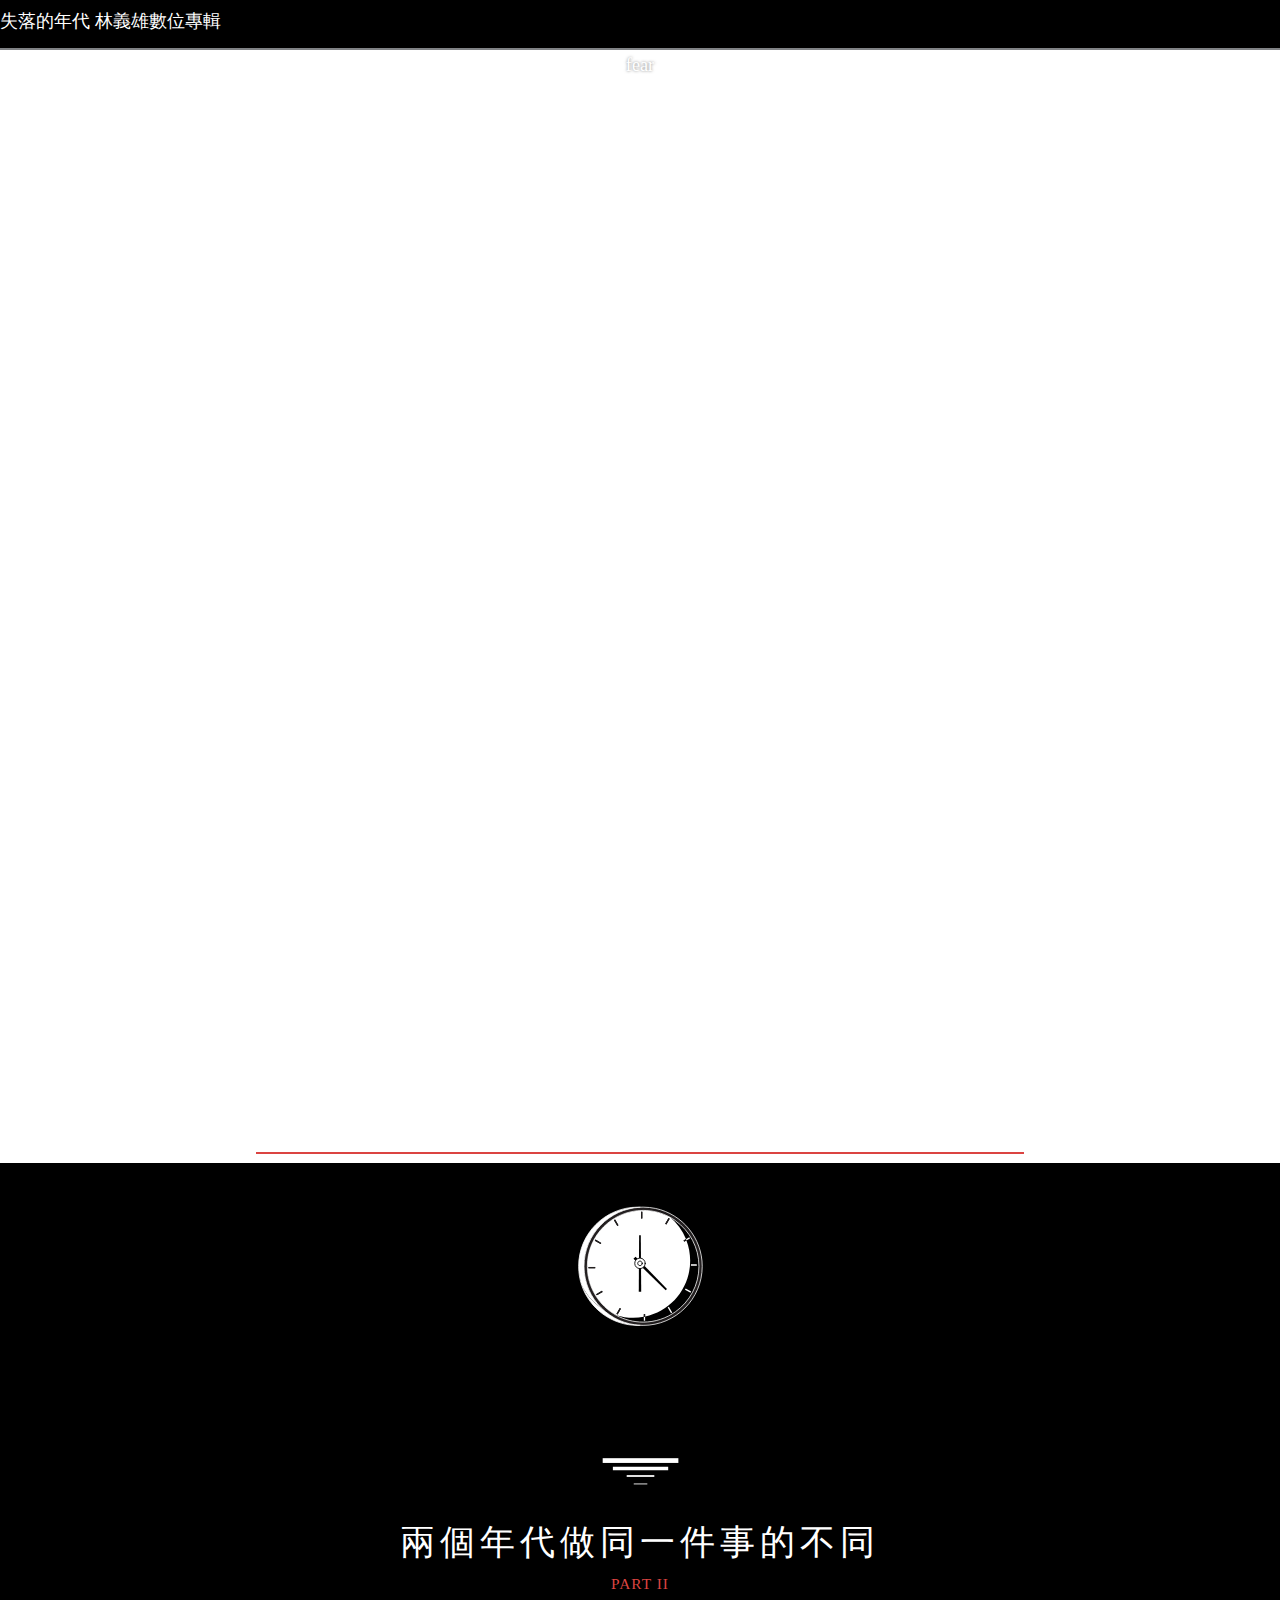
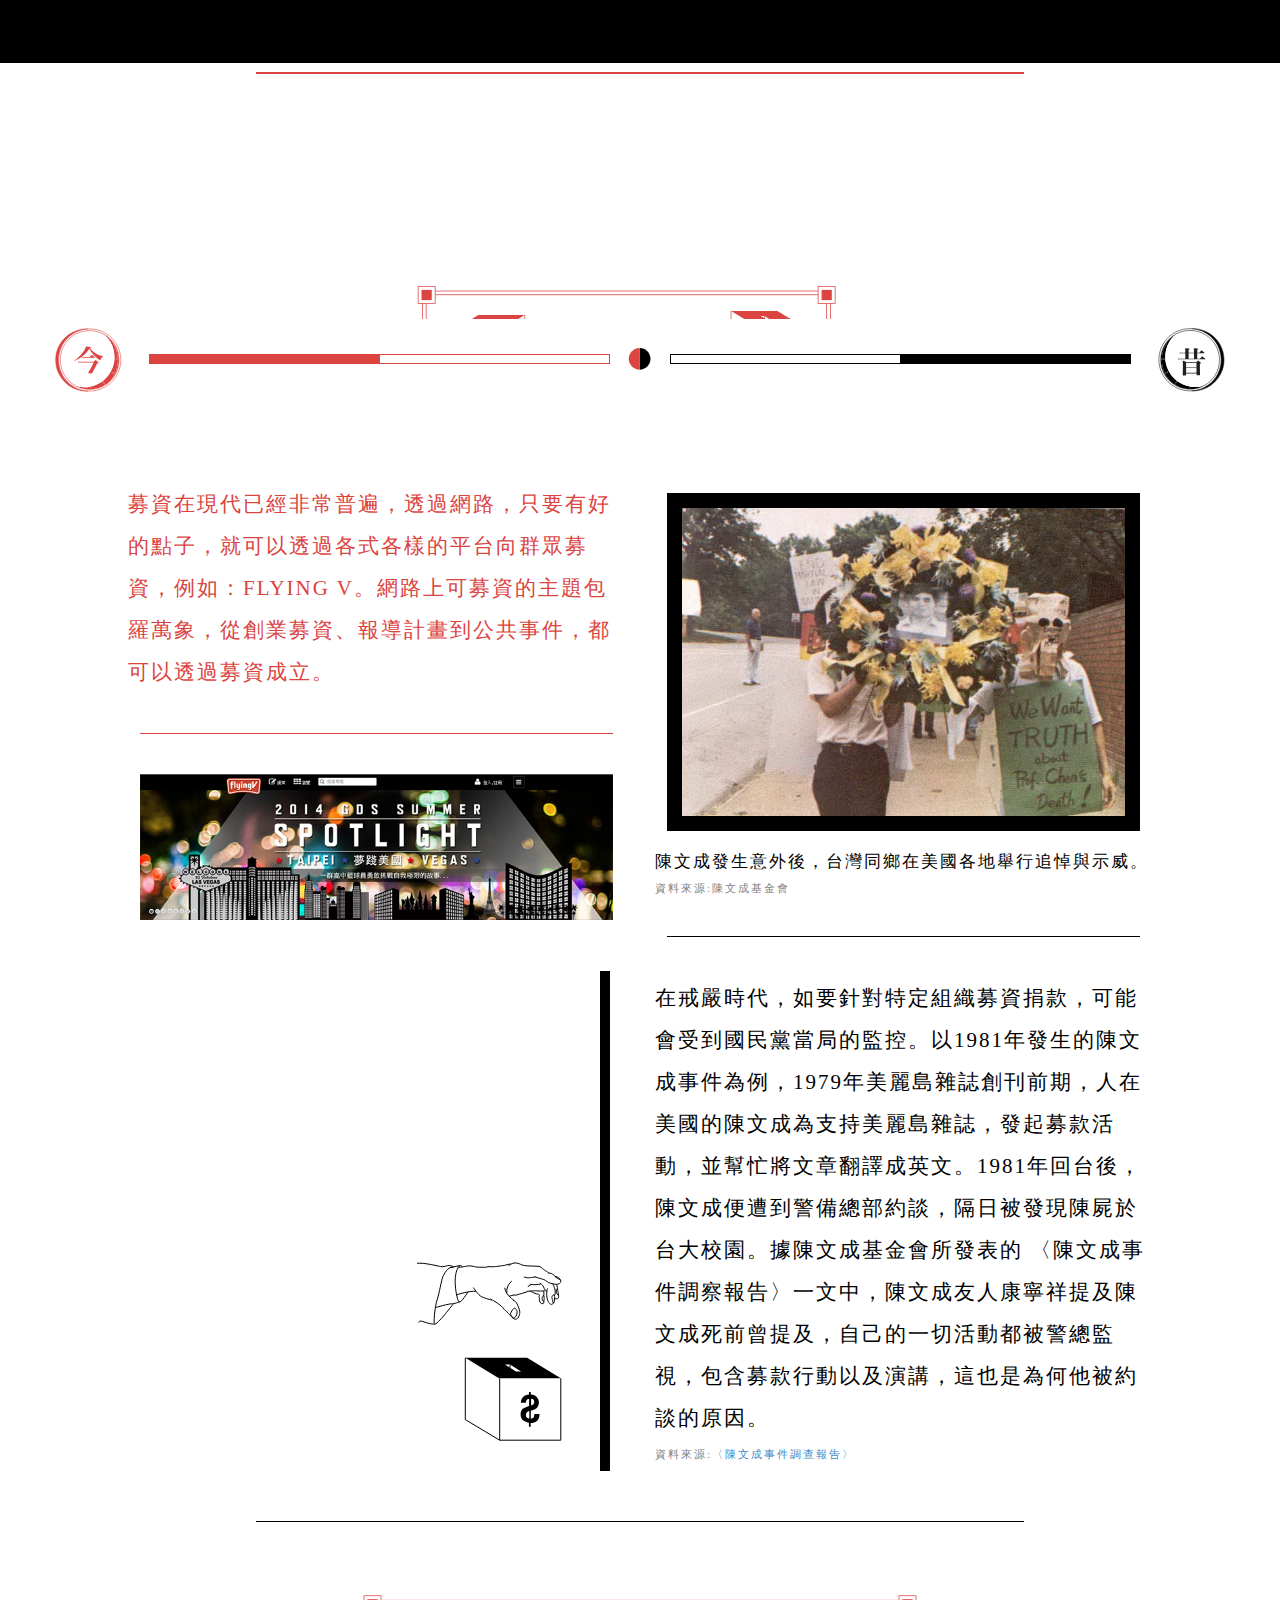
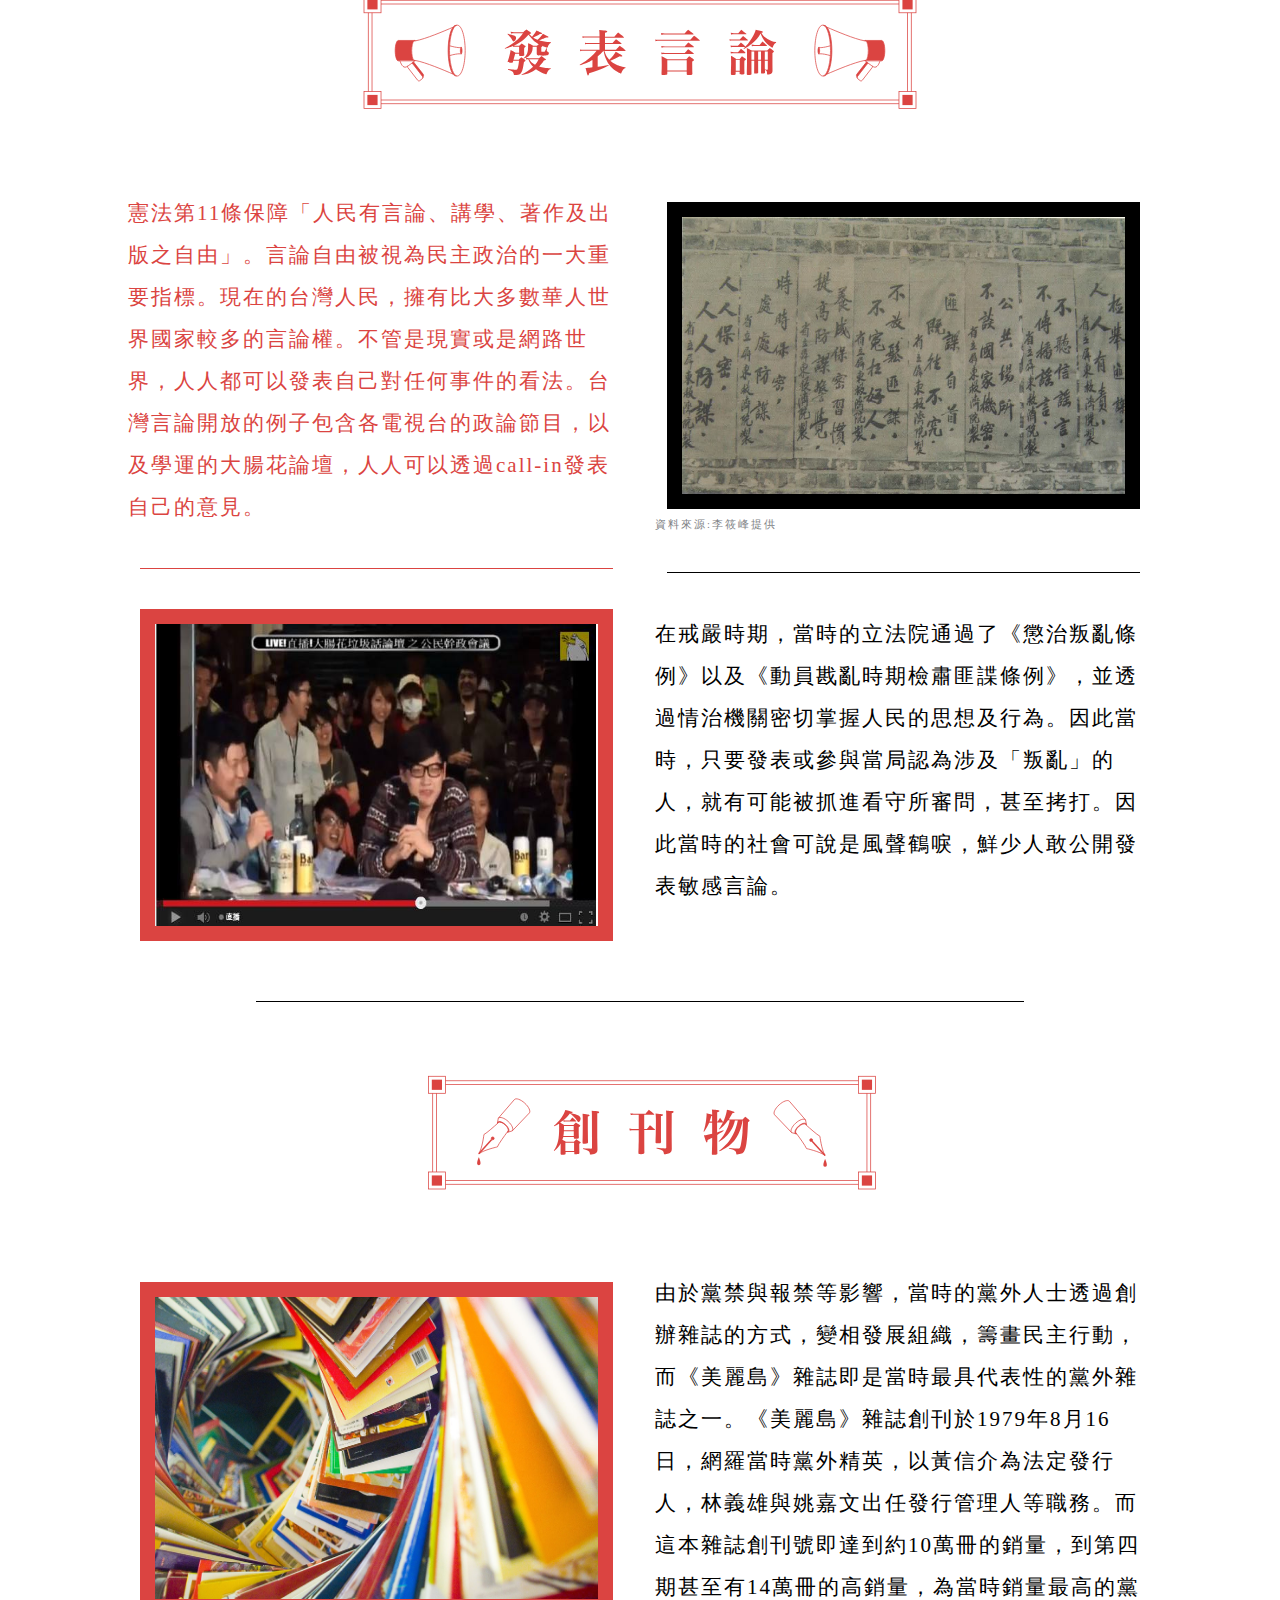
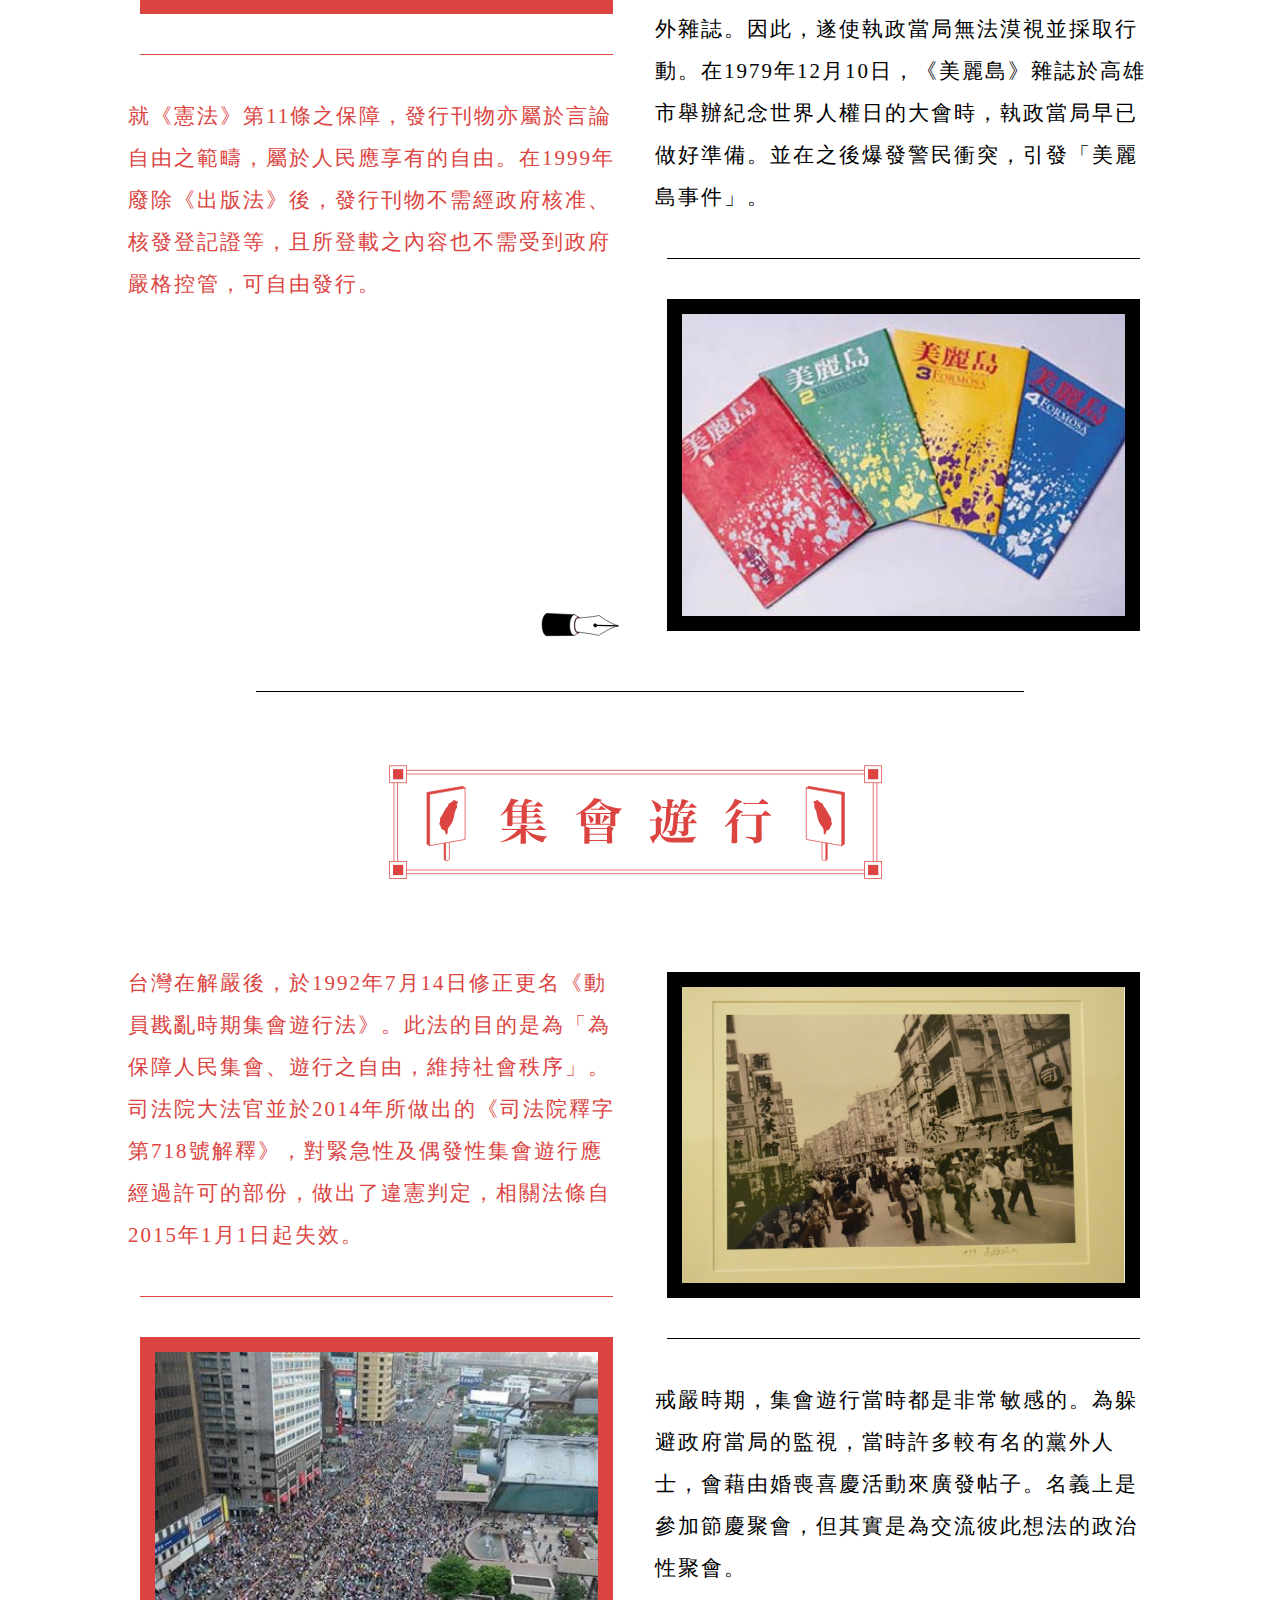
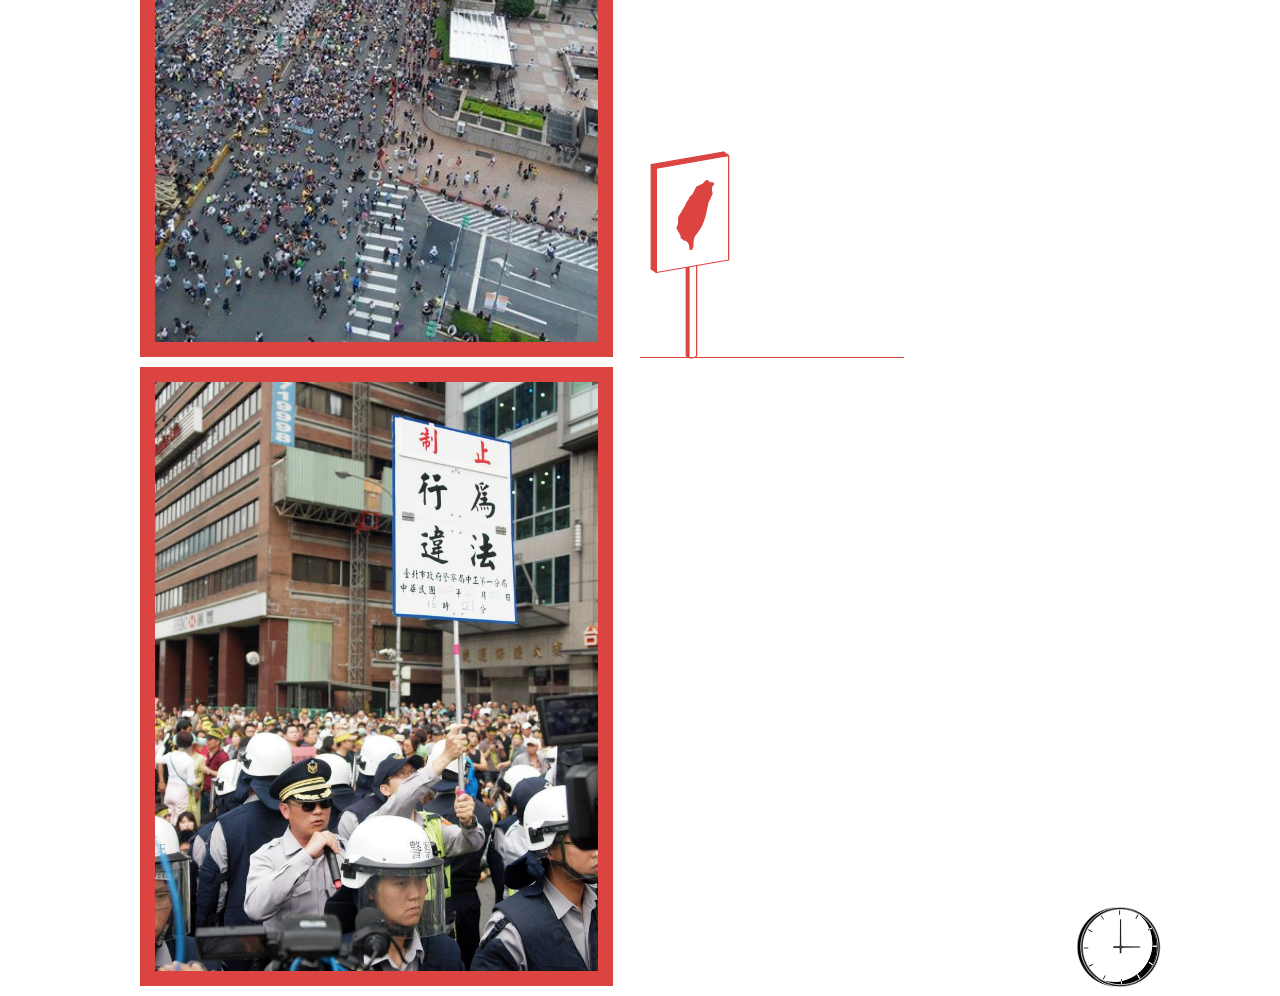
<file: yslin/compare.html>
<!DOCTYPE html>
<html lang="en">
  <head prefix="og: http://ogp.me/ns#">
    <meta charset="utf-8">
    <title>template</title>
    <!-- libraries-->
    <script type="text/javascript" src="assets/jquery/1.10.2/jquery.min.js"></script>
    <script type="text/javascript" src="assets/d3js/3.3.11/d3.v3.min.js"></script>
    <script type="text/javascript" src="assets/angular/1.2.3/angular.min.js"></script>
    <link rel="stylesheet" type="text/css" href="assets/bootstrap/3.0.2/css/bootstrap.min.css">
    <script type="text/javascript" src="assets/bootstrap/3.0.2/js/bootstrap.min.js"></script>
    <!-- custom files-->
    <link rel="stylesheet" type="text/css" href="index.css">
    <link rel="stylesheet" type="text/css" href="compare.css">
    <script type="text/javascript" src="index.js"></script>
    <script type="text/javascript" src="skrollr.min.js"></script>
  </head>
  <body id="body" ng-app ng-controller="main">
    <div role="navigation" class="navbar navbar-inverse navbar-fixed-top">
      <div class="container-fluid">
        <div class="navbar-header"><a href="#" class="navbar-brand">失落的年代 林義雄數位專輯</a></div>
        <div class="collapse navbar-collapse">
          <ui class="nav navbar-nav"></ui>
        </div>
      </div>
    </div>
    <div id="content" class="cmp">
      <div id="fear">fear</div>
      <div id="cmp-sh" class="section-headline">
        <div data-anchor-target="#cmp-sh" data-bottom-top="opacity:1;top:100%" data-100-top="opacity:1;top:0%" data-bottom-bottom="top:0%" data-top-bottom="top:-100%" class="main">
          <div data-anchor-target="#cmp-sh" data-bottom-bottom="margin-left:40%" data-center-center="margin-left:20%" class="redline"></div>
          <div class="ib">
            <div id="clock"><img id="clock-base" src="img/comp/clock/base.svg"><img id="clock-minute" src="img/comp/clock/minute.svg" data-anchor-target="#cmp-sh" data-bottom-top="transform:rotate(0deg) translate(0,-15px)" data-top-top="transform:rotate(7200deg) translate(0,-15px)"><img id="clock-second" src="img/comp/clock/second.svg" data-anchor-target="#cmp-sh" data-bottom-top="transform:rotate(0deg) translate(15px,0)" data-top-top="transform:rotate(120deg) translate(15px,0)"><img id="clock-center" src="img/comp/clock/center.svg"></div><img src="img/linex4.svg" class="linex4">
            <div class="title">兩個年代做同一件事的不同</div>
            <div class="part">PART II</div>
          </div>
          <div data-anchor-target="#cmp-sh" data-bottom-bottom="margin-left:0%" data-center-center="margin-left:20%" class="redline"></div>
        </div>
      </div>
      <div id="cmp">
        <div id="timebar-anchor"></div>
        <div id="timebar" data-anchor-target="#timebar-anchor" data-bottom-top="top:100%" data-top-top="top:0%">
          <div class="ib">
            <div id="bar-left">
              <div data-anchor-target="#cmp" data-bottom-top="width:0%" data-bottom-bottom="width:100%" class="ib"></div>
            </div>
            <div id="bar-right">
              <div data-anchor-target="#cmp" data-bottom-top="width:0%" data-bottom-bottom="width:100%" class="ib"></div>
            </div><img id="mark-left" src="img/comp/now.svg"><img id="mark-mix" src="img/comp/mix.svg" data-0="transform:rotate(0deg)" data-end="transform:rotate(7200deg)"><img id="mark-right" src="img/comp/past.svg">
          </div>
        </div>
        <div class="cmp-section">
          <div class="ihl"><img src="img/comp/h1-fund.svg"></div>
          <div class="row">
            <div class="col-xs-6 cmp-s-left">募資在現代已經非常普遍，透過網路，只要有好的點子，就可以透過各式各樣的平台向群眾募資，例如：FLYING V。網路上可募資的主題包羅萬象，從創業募資、報導計畫到公共事件，都可以透過募資成立。
              <div class="hr"></div><img src="img/comp/pic/2.jpg" class="f">
            </div>
            <div class="col-xs-6 cmp-s-right rel">
              <p><img src="img/comp/pic/1.jpg" class="b f">
                <div class="img-desc">陳文成發生意外後，台灣同鄉在美國各地舉行追悼與示威。</div>
                <div class="cmp-ds">資料來源:陳文成基金會</div>
                <div class="hr"></div>
              </p>
              <p>在戒嚴時代，如要針對特定組織募資捐款，可能會受到國民黨當局的監控。以1981年發生的陳文成事件為例，1979年美麗島雜誌創刊前期，人在美國的陳文成為支持美麗島雜誌，發起募款活動，並幫忙將文章翻譯成英文。1981年回台後，陳文成便遭到警備總部約談，隔日被發現陳屍於台大校園。據陳文成基金會所發表的 〈陳文成事件調察報告〉一文中，陳文成友人康寧祥提及陳文成死前曾提及，自己的一切活動都被警總監視，包含募款行動以及演講，這也是為何他被約談的原因。
                <div class="cmp-ds">資料來源:<a href="http://www.cwcmf.org.tw/the%20truth/report_1.pdf">〈陳文成事件調查報告〉</a></div>
              </p><img id="icon-fund" src="img/comp/icon-fund.svg">
              <div id="icon-fund-bar"></div>
            </div>
          </div>
        </div>
        <div class="cmp-ints-hr"></div>
        <div class="cmp-section">
          <div class="ihl"><img src="img/comp/h1-speak.svg"></div>
          <div class="row">
            <div class="col-xs-6 cmp-s-left">
              <p>憲法第11條保障「人民有言論、講學、著作及出版之自由」。言論自由被視為民主政治的一大重要指標。現在的台灣人民，擁有比大多數華人世界國家較多的言論權。不管是現實或是網路世界，人人都可以發表自己對任何事件的看法。台灣言論開放的例子包含各電視台的政論節目，以及學運的大腸花論壇，人人可以透過call-in發表自己的意見。</p>
              <div class="hr"></div><img src="img/comp/pic/3.jpg" class="b f">
            </div>
            <div class="col-xs-6 cmp-s-right">
              <p><img src="img/comp/pic/4.jpg" class="b f">
                <div class="cmp-ds">資料來源:李筱峰提供</div>
              </p>
              <div class="hr"></div>
              <p>在戒嚴時期，當時的立法院通過了《懲治叛亂條例》以及《動員戡亂時期檢肅匪諜條例》，並透過情治機關密切掌握人民的思想及行為。因此當時，只要發表或參與當局認為涉及「叛亂」的人，就有可能被抓進看守所審問，甚至拷打。因此當時的社會可說是風聲鶴唳，鮮少人敢公開發表敏感言論。</p>
            </div>
          </div>
        </div>
        <div class="cmp-ints-hr"></div>
        <div class="cmp-section">
          <div class="ihl"><img src="img/comp/h1-magazine.svg"></div>
          <div class="row">
            <div class="col-xs-6 cmp-s-left"><img src="img/comp/pic/5.jpg" class="b f">
              <div class="hr"></div>
              <p>就《憲法》第11條之保障，發行刊物亦屬於言論自由之範疇，屬於人民應享有的自由。在1999年廢除《出版法》後，發行刊物不需經政府核准、核發登記證等，且所登載之內容也不需受到政府嚴格控管，可自由發行。</p>
            </div>
            <div class="col-xs-6 cmp-s-right">
              <p>由於黨禁與報禁等影響，當時的黨外人士透過創辦雜誌的方式，變相發展組織，籌畫民主行動，而《美麗島》雜誌即是當時最具代表性的黨外雜誌之一。《美麗島》雜誌創刊於1979年8月16日，網羅當時黨外精英，以黃信介為法定發行人，林義雄與姚嘉文出任發行管理人等職務。而這本雜誌創刊號即達到約10萬冊的銷量，到第四期甚至有14萬冊的高銷量，為當時銷量最高的黨外雜誌。因此，遂使執政當局無法漠視並採取行動。在1979年12月10日，《美麗島》雜誌於高雄市舉辦紀念世界人權日的大會時，執政當局早已做好準備。並在之後爆發警民衝突，引發「美麗島事件」。</p>
              <div class="hr"></div><img src="img/comp/pic/6.jpg" class="b f"><img id="icon-pen" src="img/comp/icon-pen.svg">
            </div>
          </div>
        </div>
        <div class="cmp-ints-hr"></div>
        <div class="cmp-section">
          <div class="ihl"><img src="img/comp/h1-protest.svg"></div>
          <div class="row">
            <div class="col-xs-6 cmp-s-left rel">
              <p>台灣在解嚴後，於1992年7月14日修正更名《動員戡亂時期集會遊行法》。此法的目的是為「為保障人民集會、遊行之自由，維持社會秩序」。司法院大法官並於2014年所做出的《司法院釋字第718號解釋》，對緊急性及偶發性集會遊行應經過許可的部份，做出了違憲判定，相關法條自2015年1月1日起失效。</p>
              <div class="hr"></div><img src="img/comp/pic/7.jpg" class="b f"><img id="icon-taiwan" src="img/comp/icon-taiwan.svg">
              <div id="icon-taiwan-bar"></div><img src="img/comp/pic/8.jpg" class="b f"><img id="icon-clock" src="img/comp/icon-clock.svg">
            </div>
            <div class="col-xs-6 cmp-s-right"><img src="img/comp/pic/9.jpg" class="b f">
              <div class="hr"></div>
              <p>戒嚴時期，集會遊行當時都是非常敏感的。為躲避政府當局的監視，當時許多較有名的黨外人士，會藉由婚喪喜慶活動來廣發帖子。名義上是參加節慶聚會，但其實是為交流彼此想法的政治性聚會。</p>
            </div>
          </div>
        </div>
      </div>
    </div>
  </body>
</html>
</file>
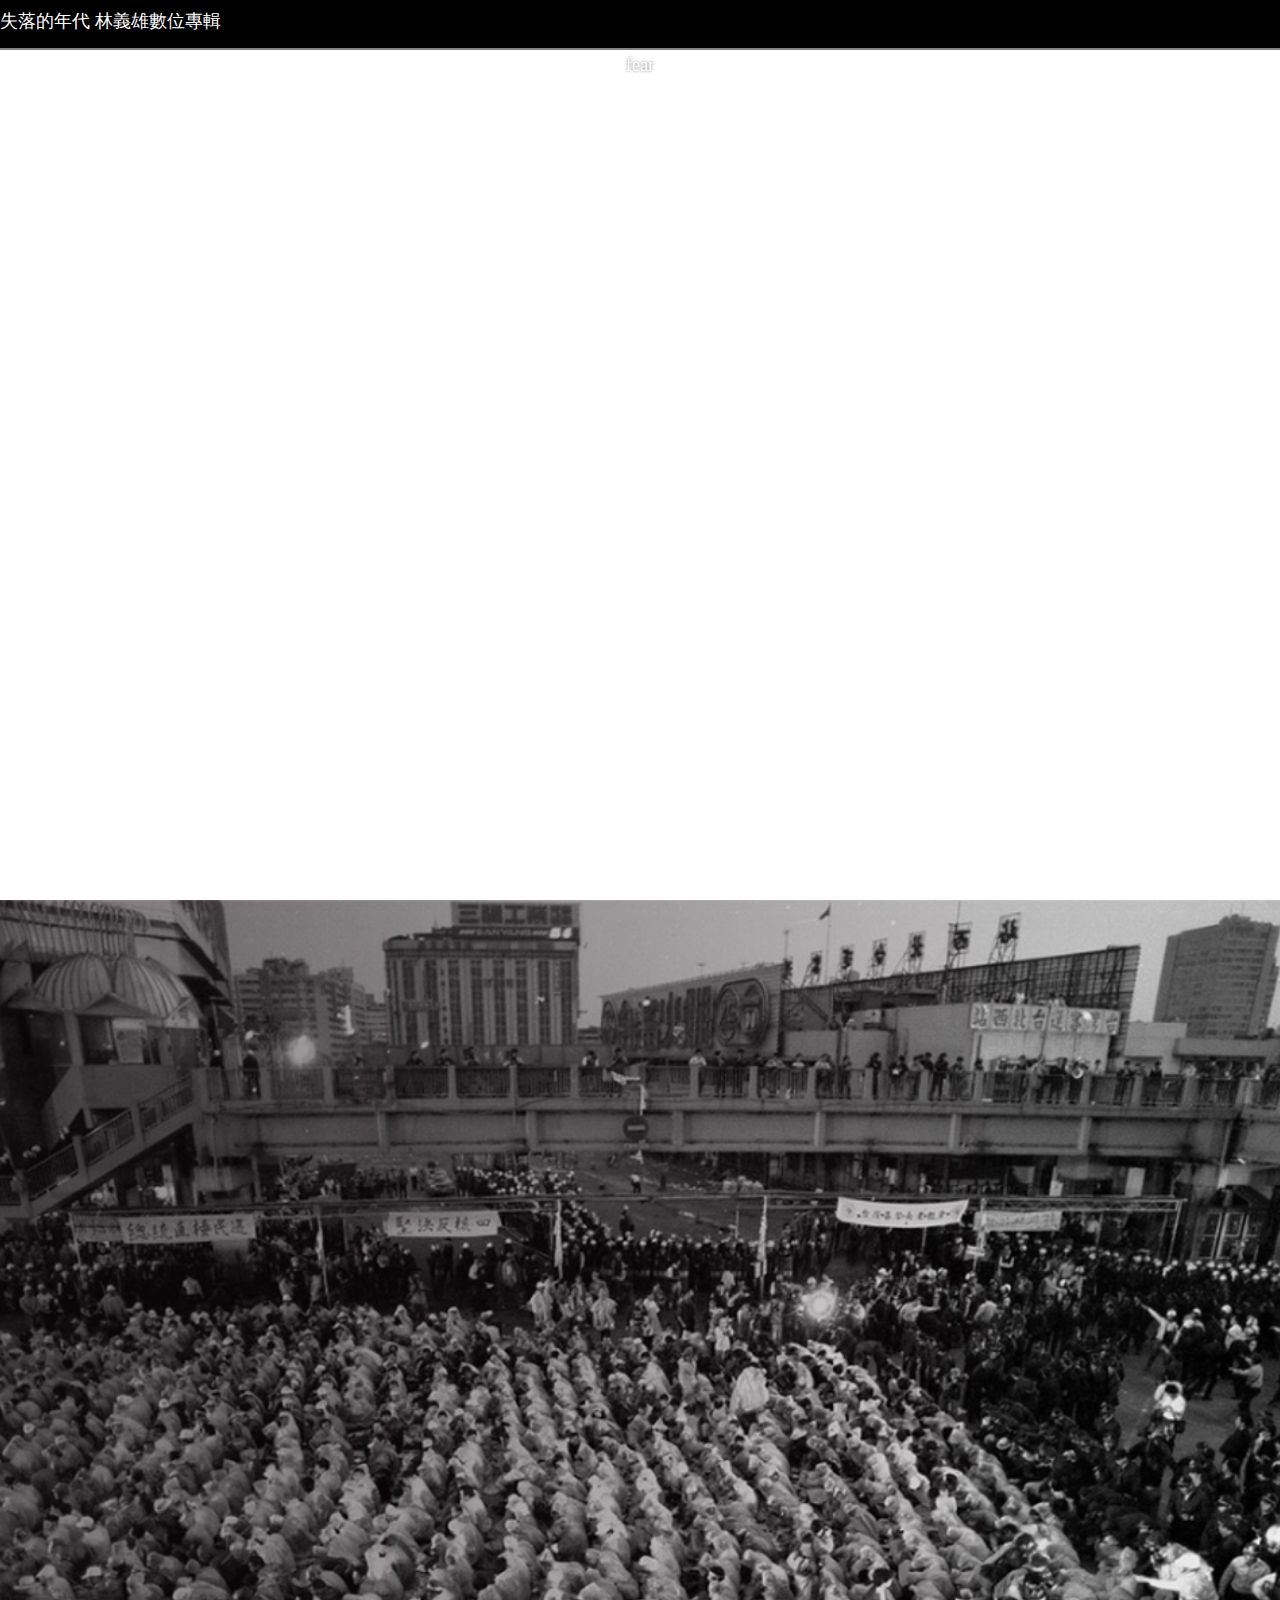
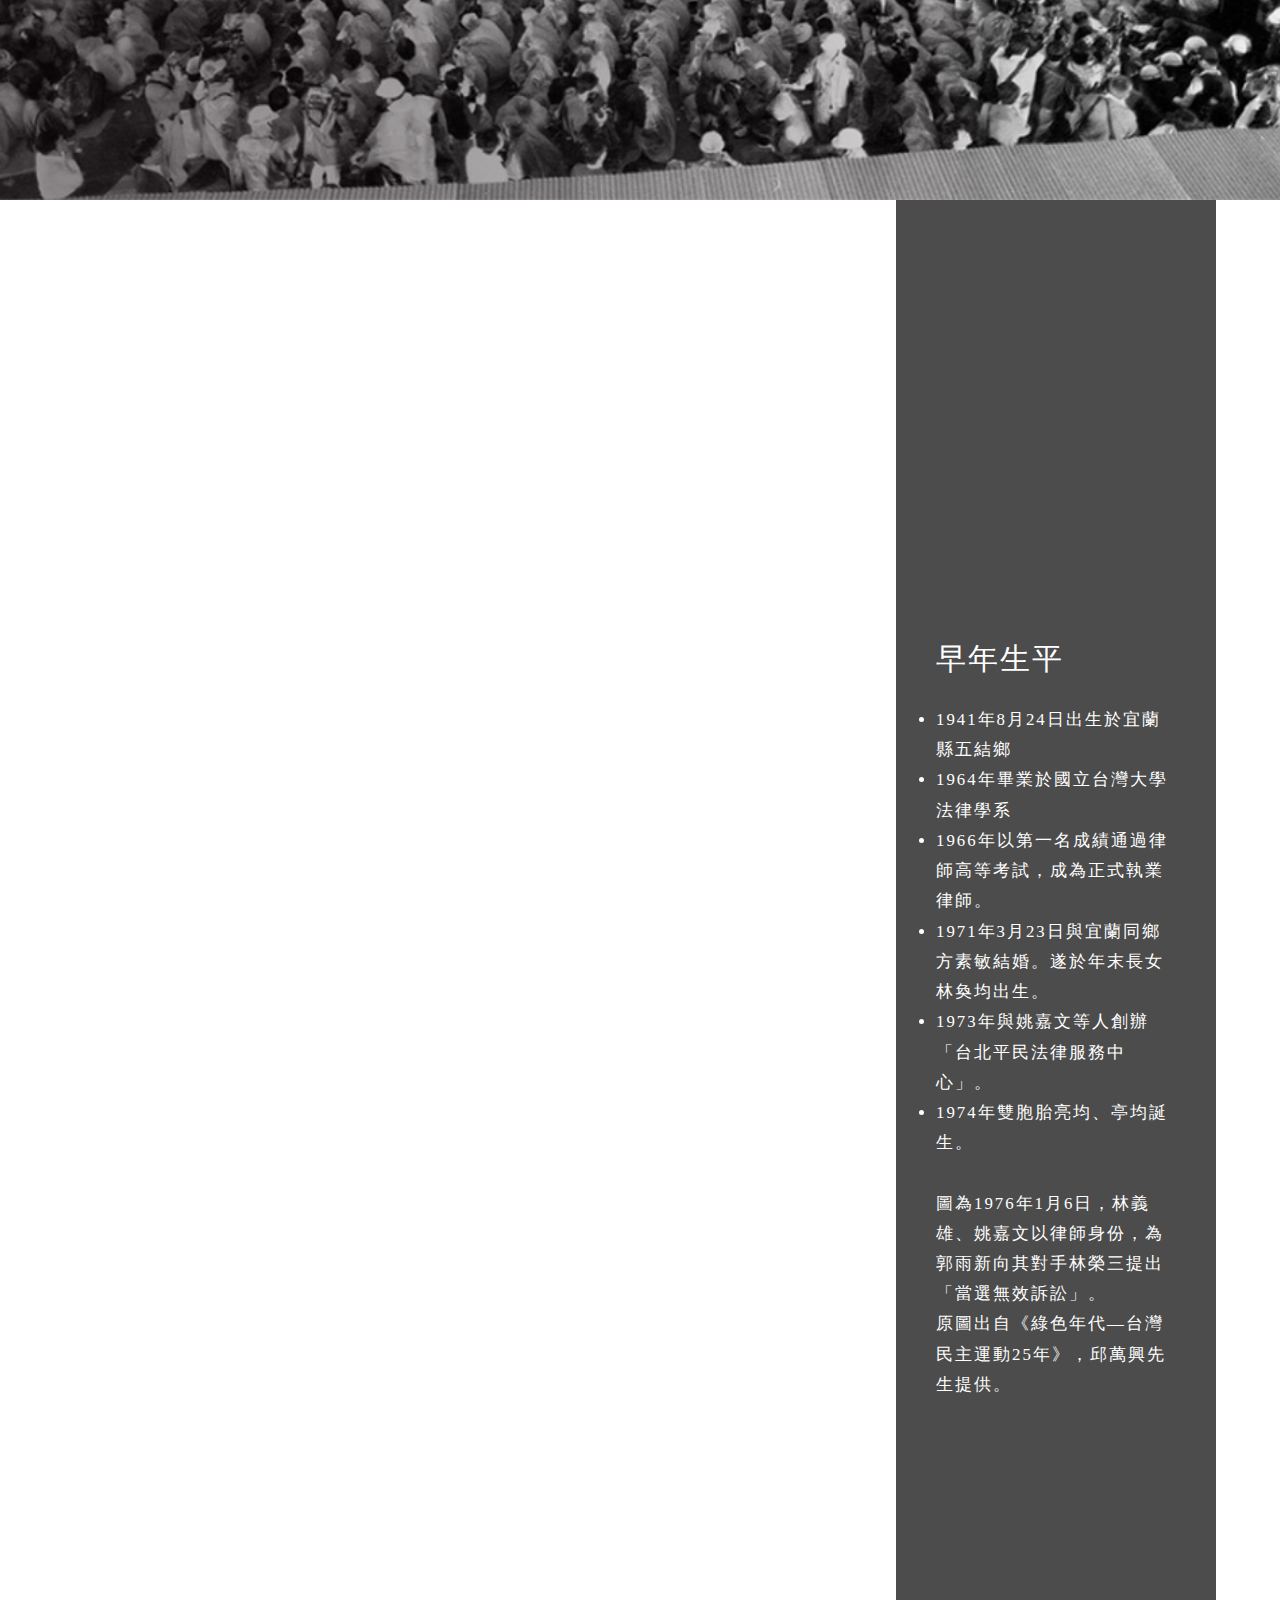
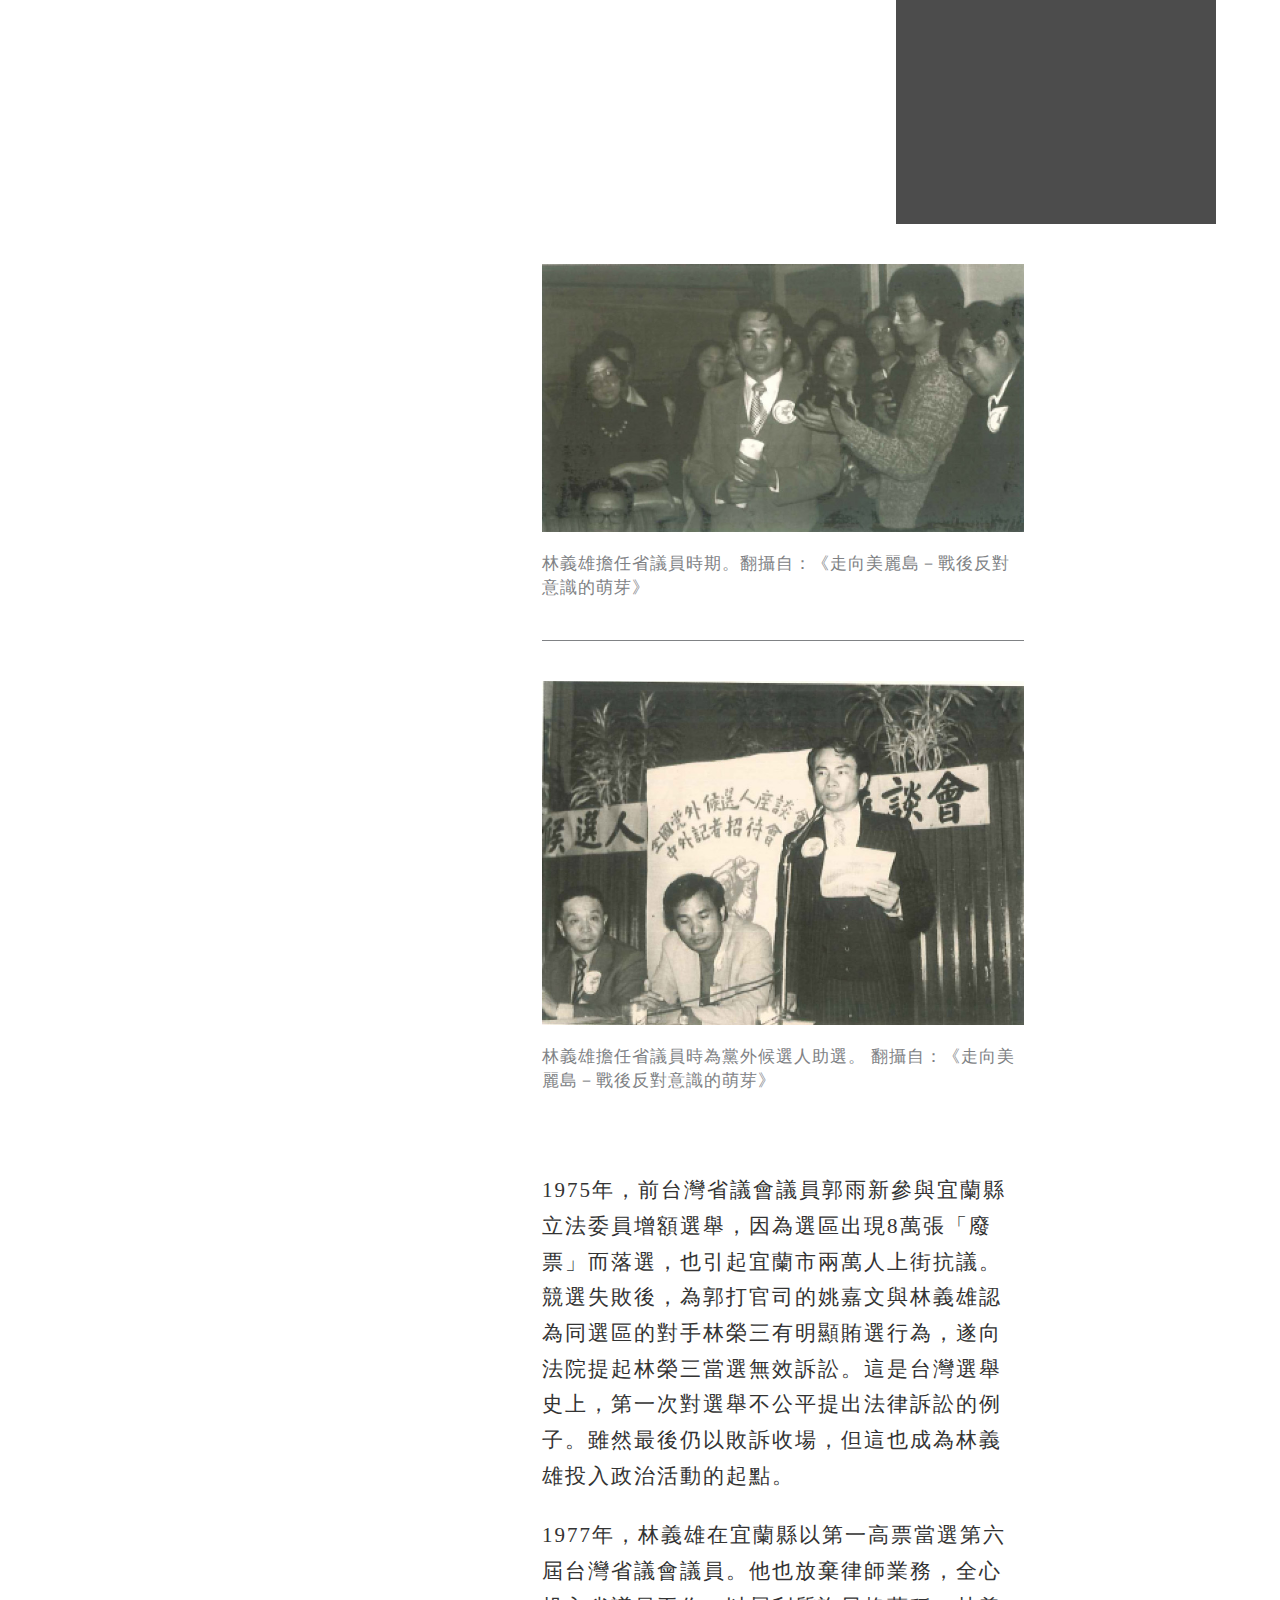
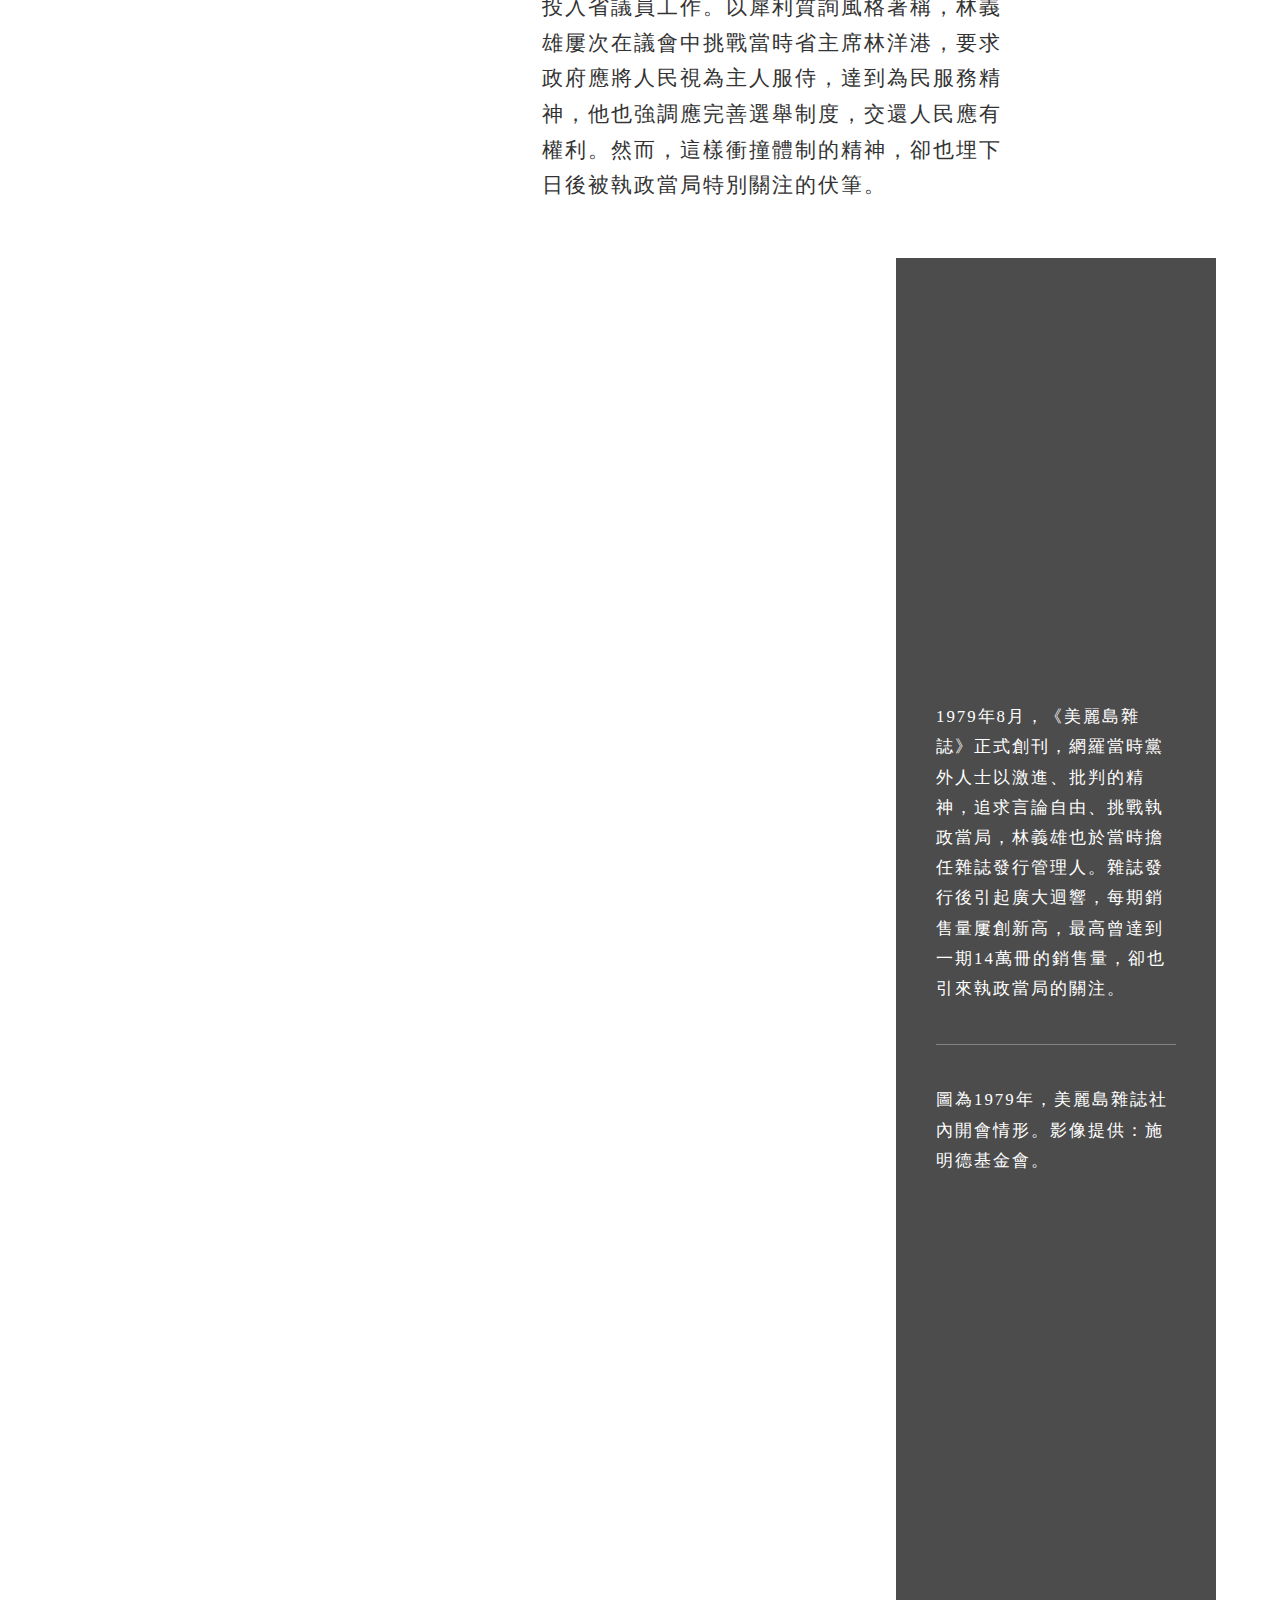
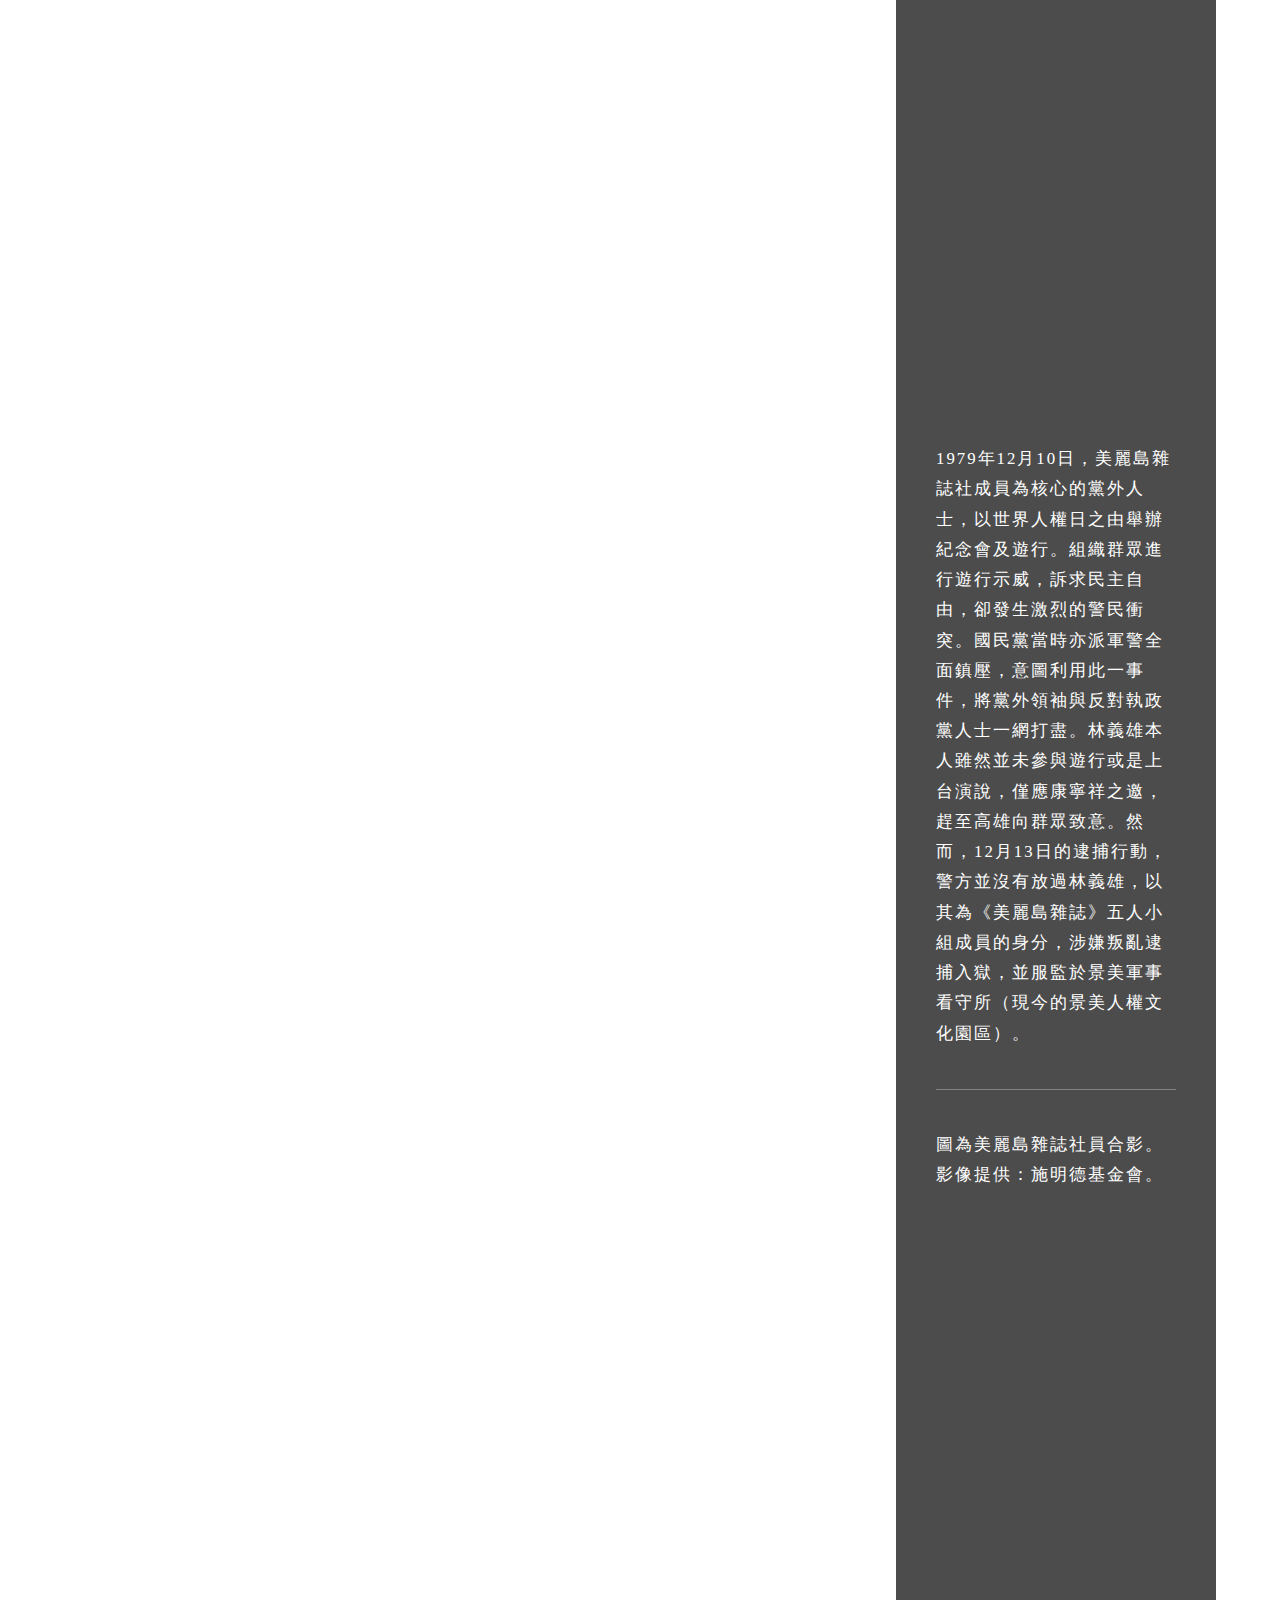
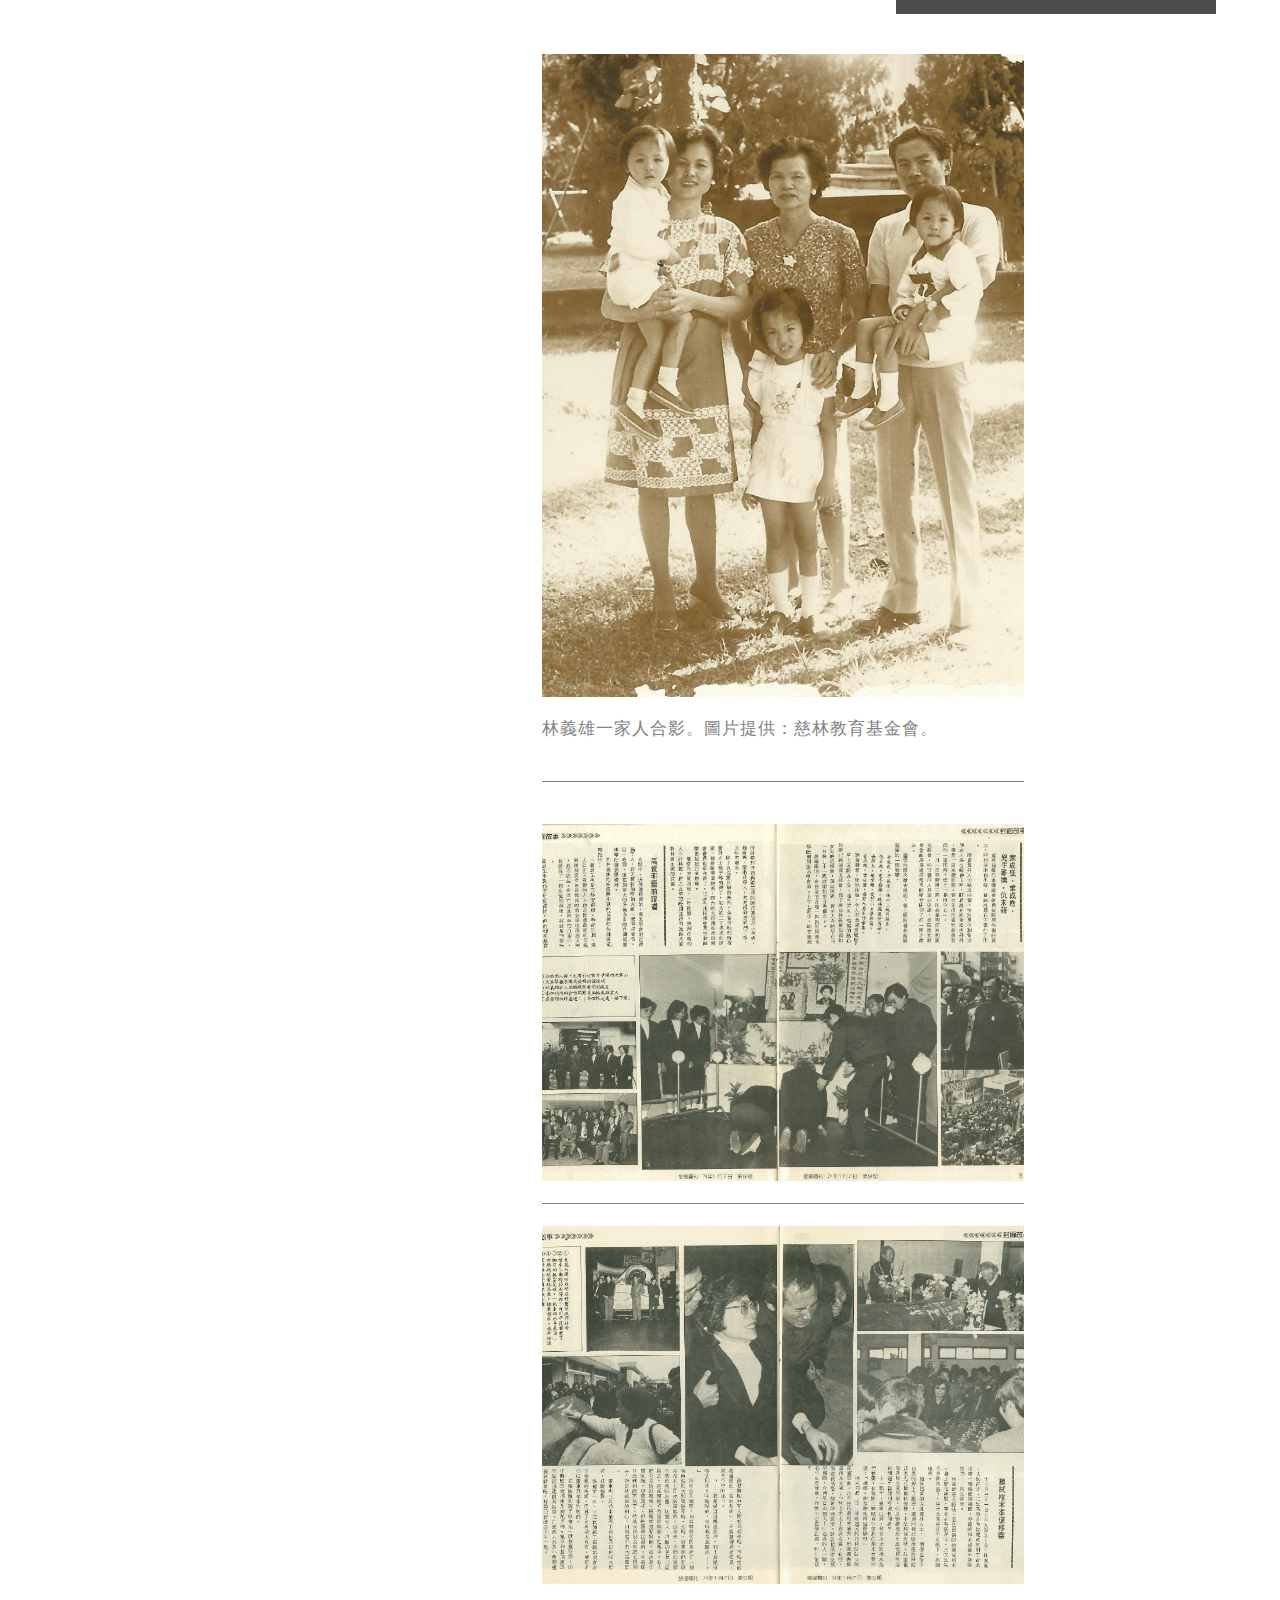
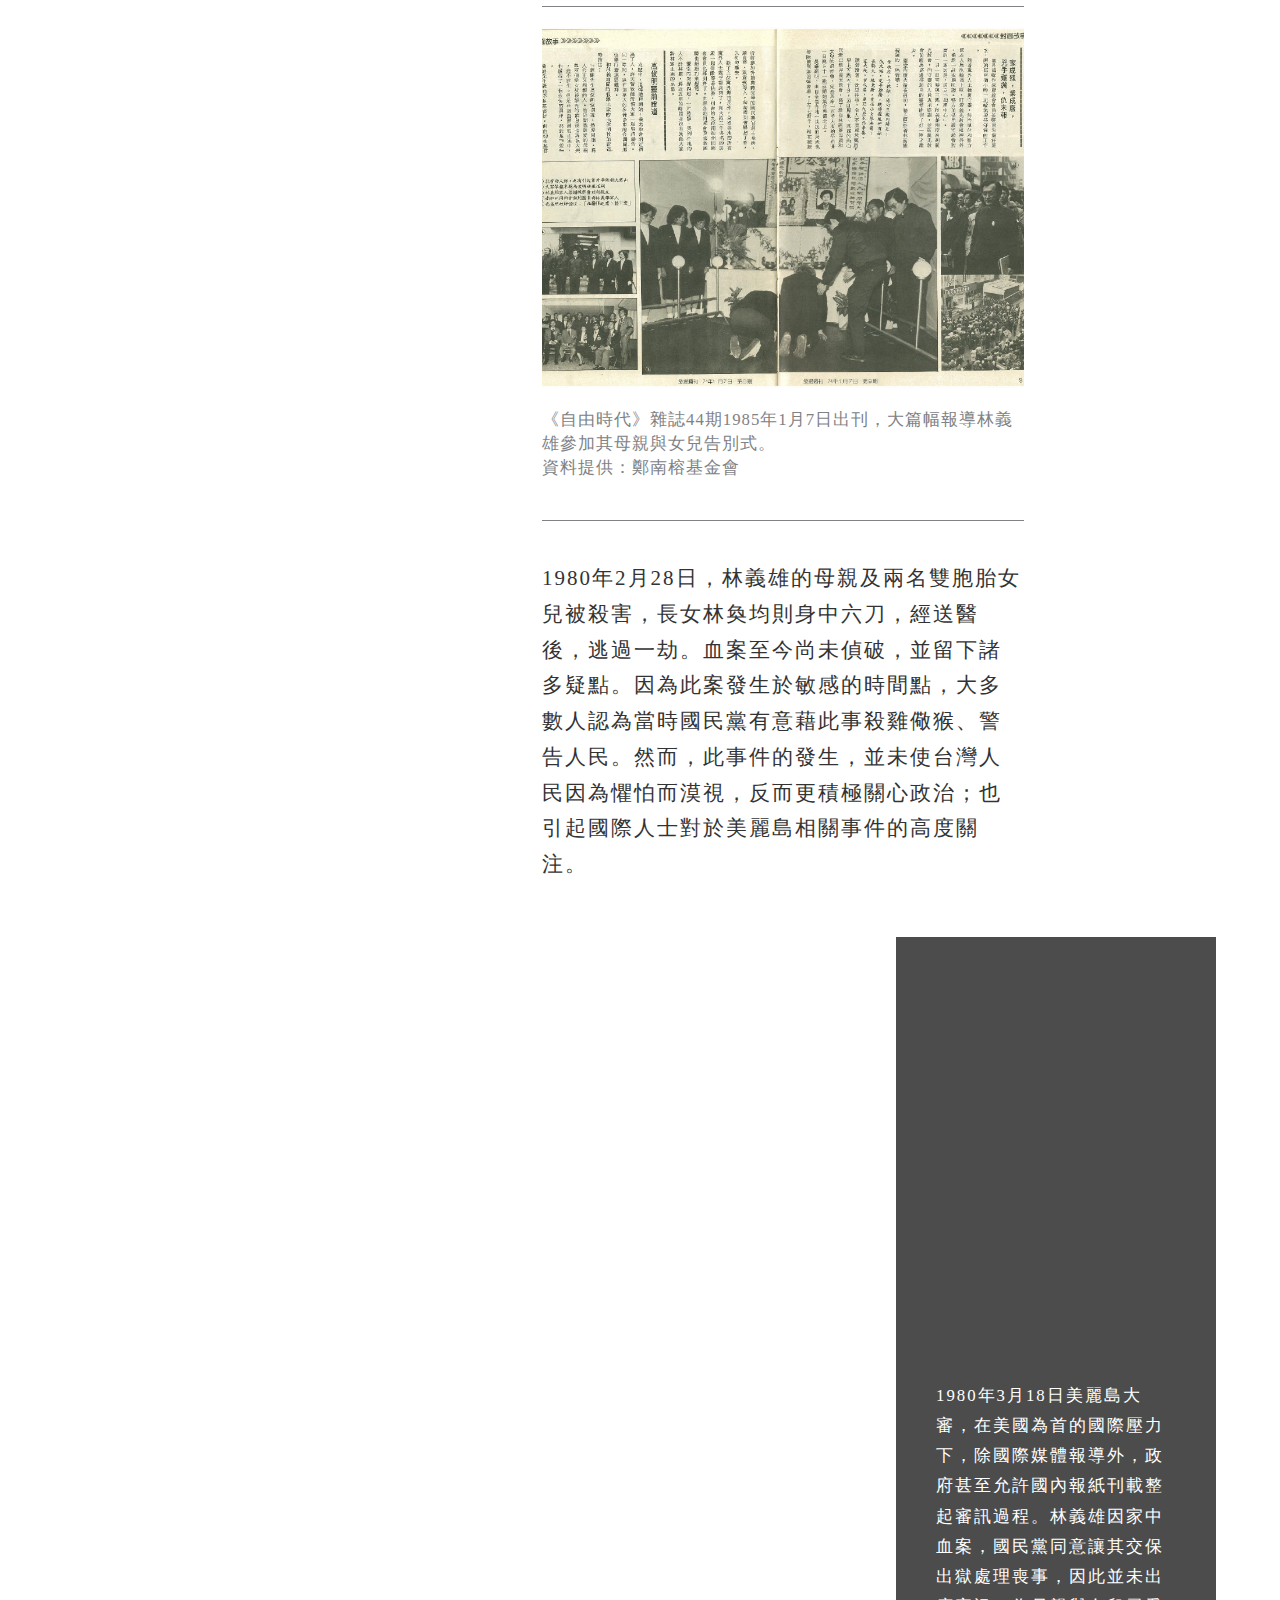
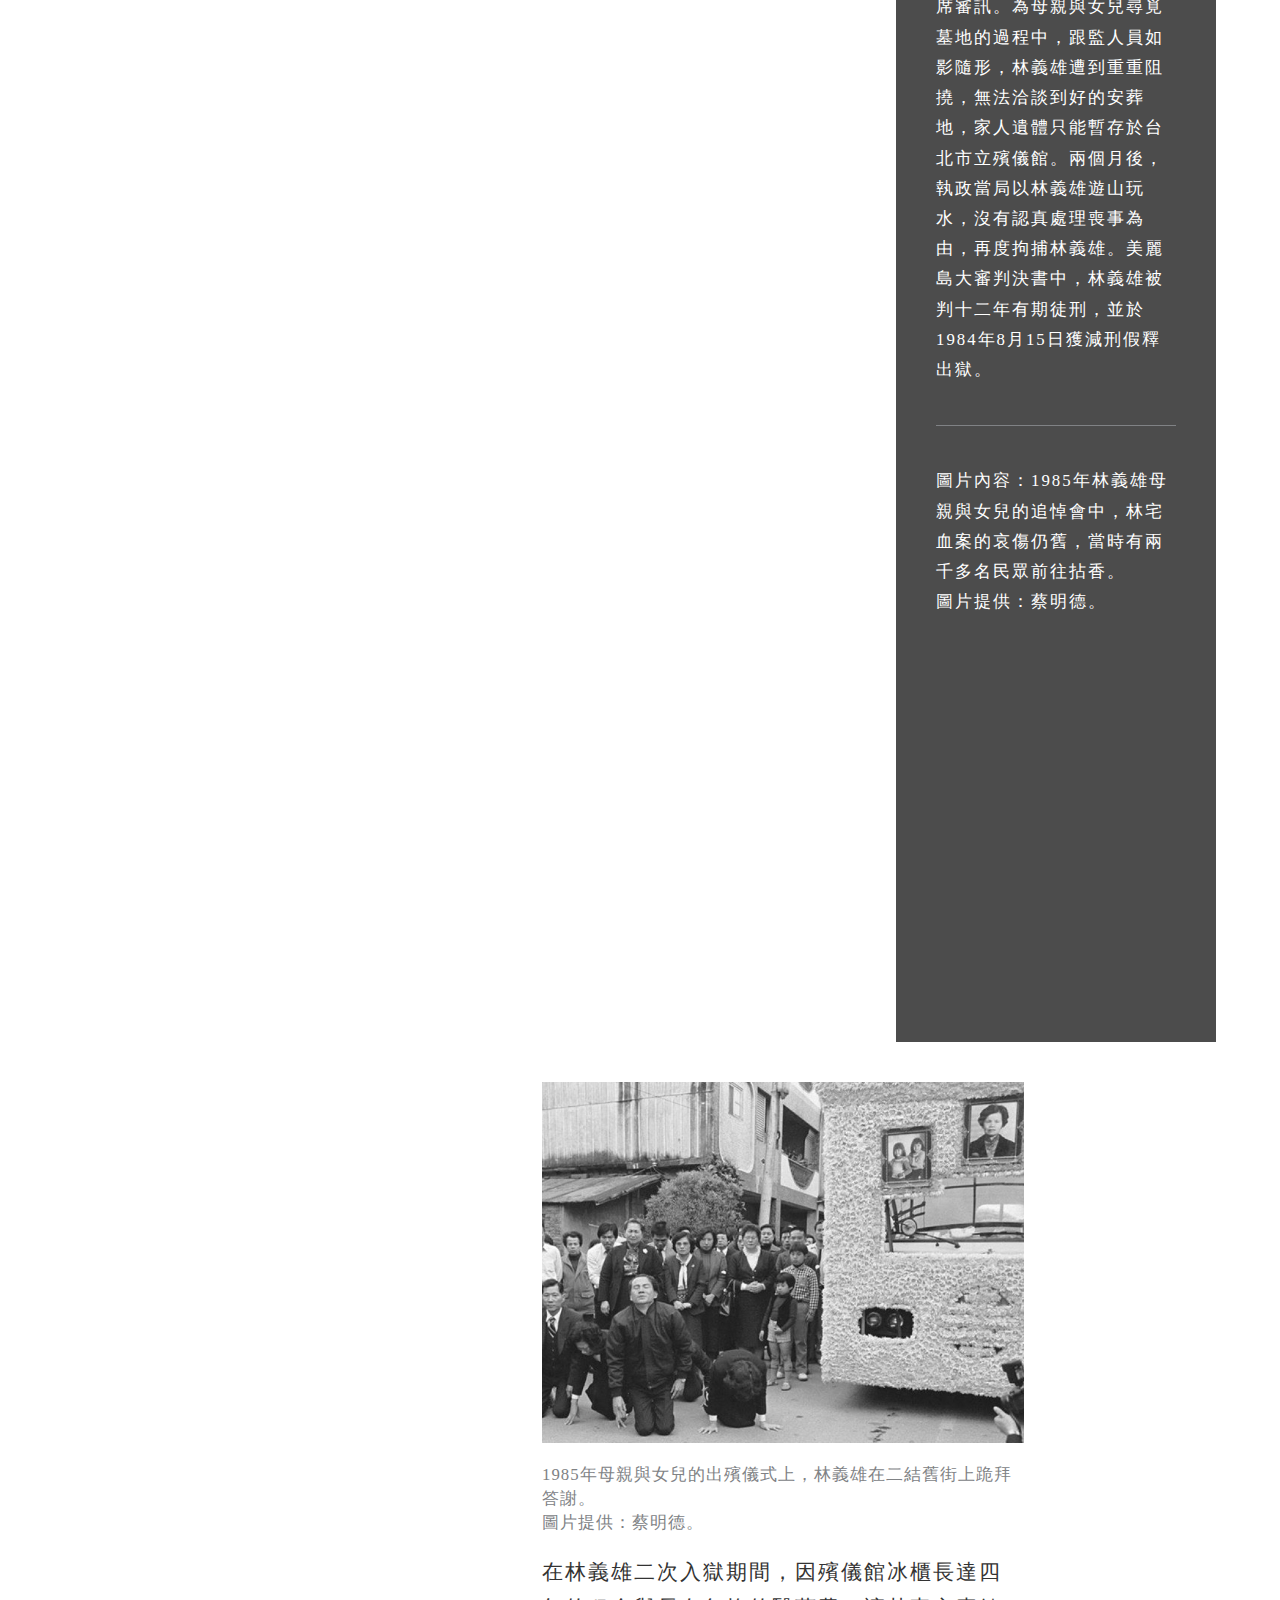
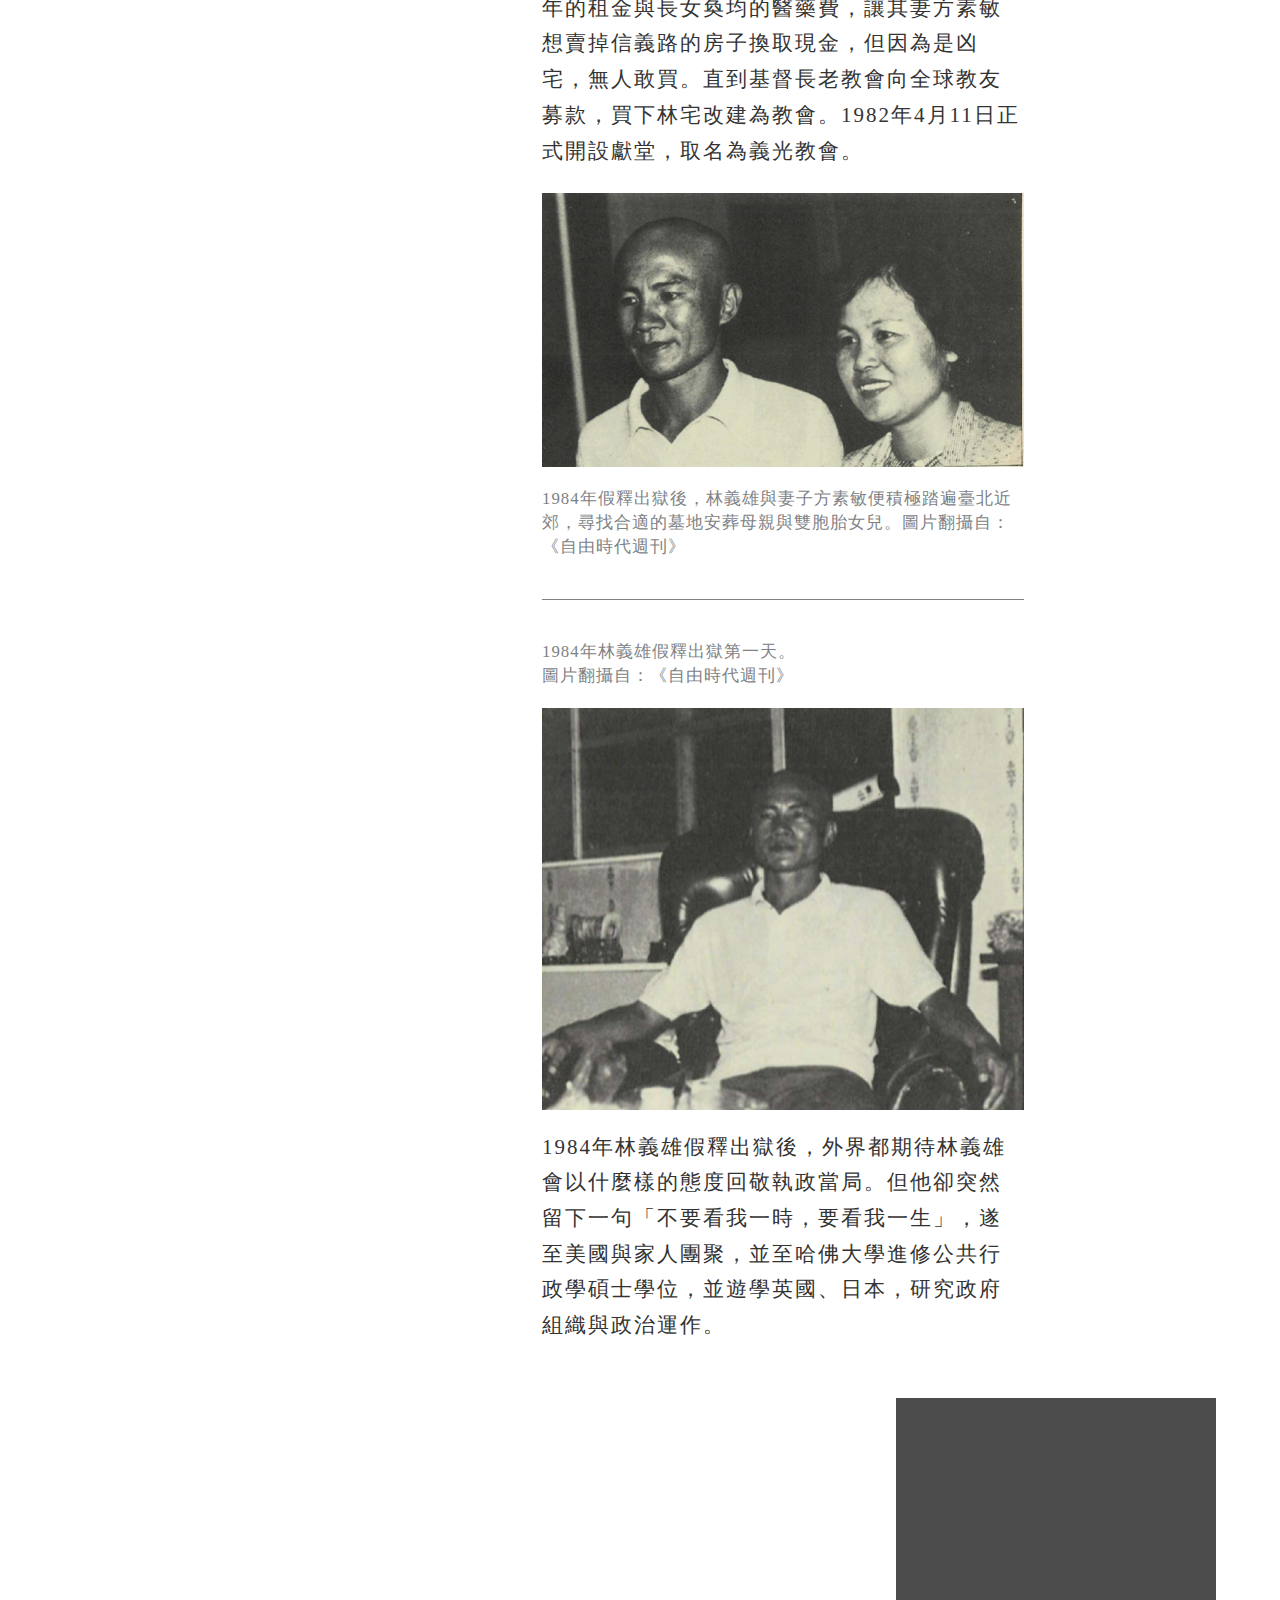
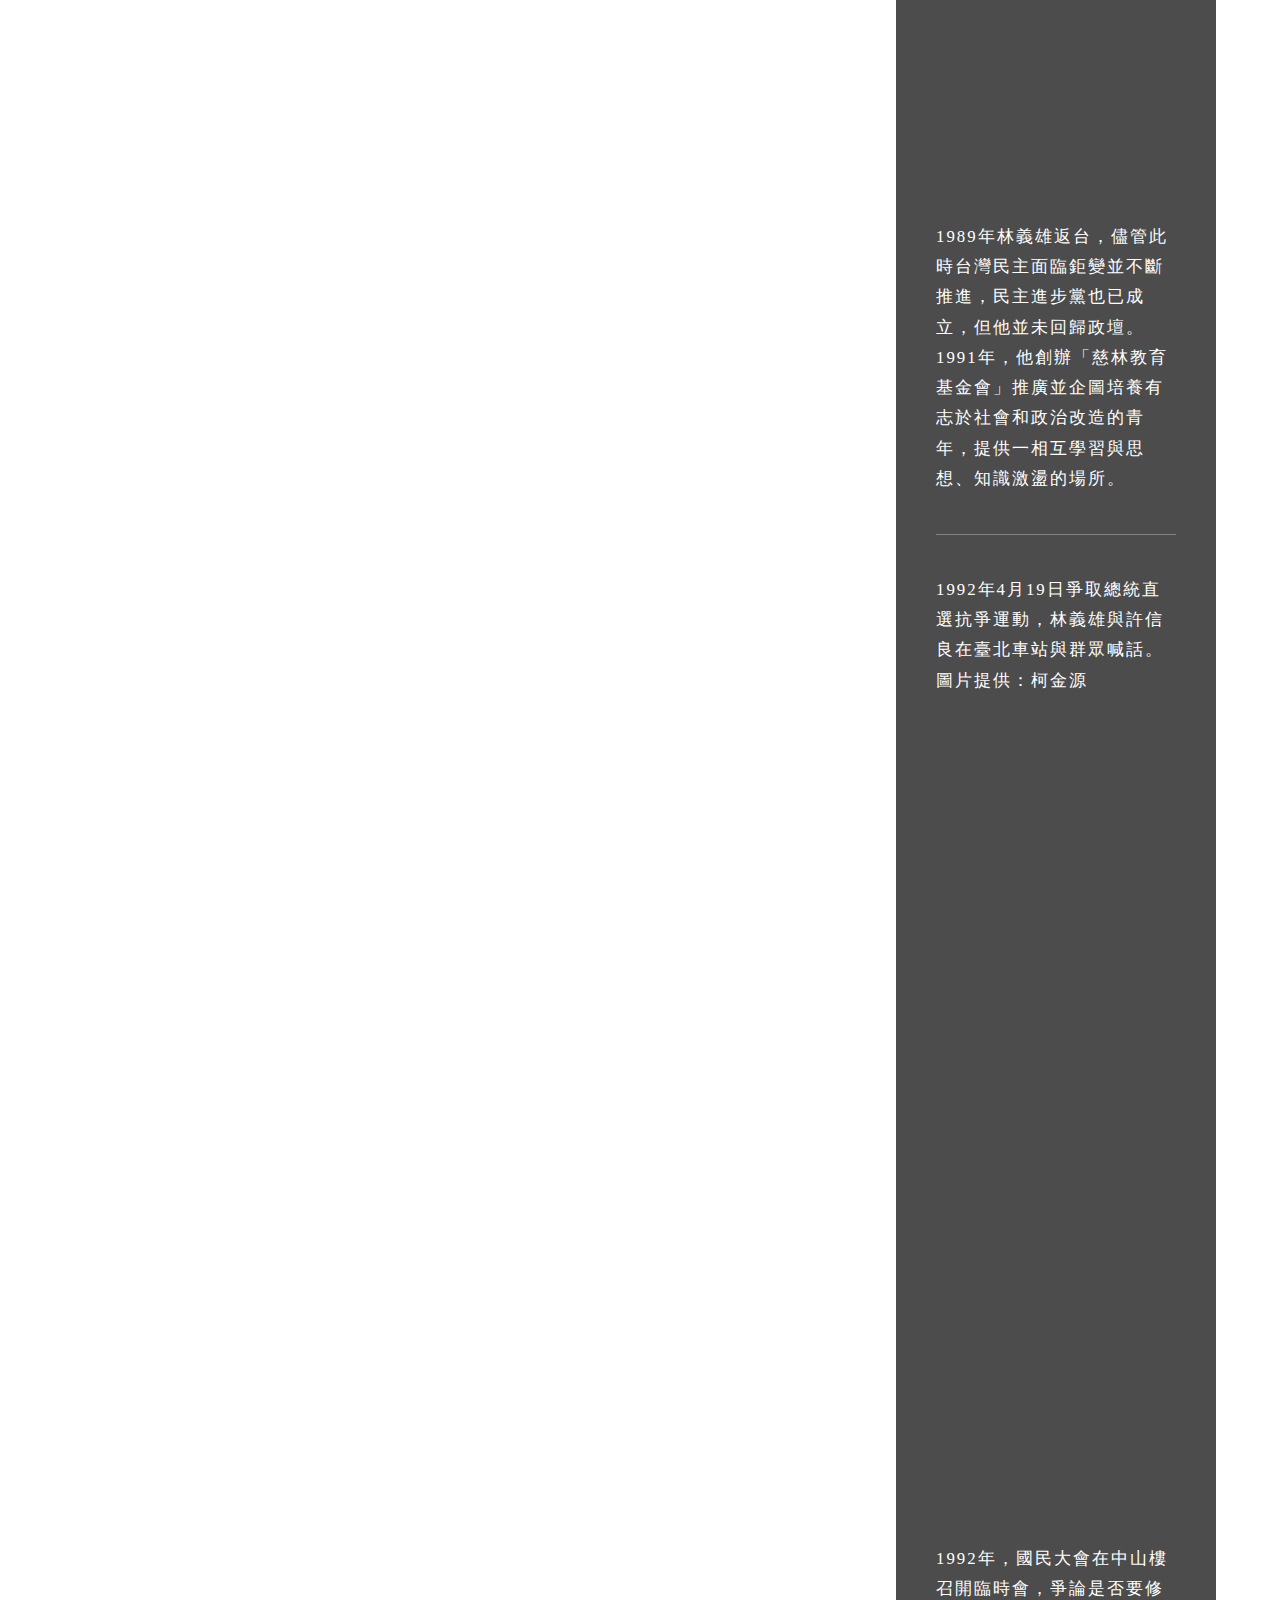
<file: yslin/life.html>
<!DOCTYPE html>
<html lang="en">
  <head prefix="og: http://ogp.me/ns#">
    <meta charset="utf-8">
    <title>template</title>
    <!-- libraries-->
    <script type="text/javascript" src="assets/jquery/1.10.2/jquery.min.js"></script>
    <script type="text/javascript" src="assets/d3js/3.3.11/d3.v3.min.js"></script>
    <script type="text/javascript" src="assets/angular/1.2.3/angular.min.js"></script>
    <link rel="stylesheet" type="text/css" href="assets/bootstrap/3.0.2/css/bootstrap.min.css">
    <script type="text/javascript" src="assets/bootstrap/3.0.2/js/bootstrap.min.js"></script>
    <!-- custom files-->
    <link rel="stylesheet" type="text/css" href="index.css">
    <link rel="stylesheet" type="text/css" href="life.css">
    <script type="text/javascript" src="index.js"></script>
    <script type="text/javascript" src="skrollr.min.js"></script>
  </head>
  <body id="body" ng-app ng-controller="main">
    <div role="navigation" class="navbar navbar-inverse navbar-fixed-top">
      <div class="container-fluid">
        <div class="navbar-header"><a href="#" class="navbar-brand">失落的年代 林義雄數位專輯</a></div>
        <div class="collapse navbar-collapse">
          <ui class="nav navbar-nav"></ui>
        </div>
      </div>
    </div>
    <div id="content" class="life">
      <div id="fear">fear</div>
      <div id="life-sh" class="section-headline">
        <div class="main">
          <div data-anchor-target="#life-sh" data-bottom-bottom="margin-left:40%" data-center-center="margin-left:20%" class="redline"></div>
          <div class="ib">
            <div id="candle"><img id="candle-body" src="img/life/candle.svg" data-anchor-target="#life-sh" data-bottom-top="top:-200px" data-center-center="top:100px"><img id="ribbon" src="img/life/ribbon-all.svg" data-anchor-target="#life-sh" data-bottom-top="top:500px" data-center-center="top:100px"></div><img src="img/linex4.svg" class="linex4">
            <div class="title">絕食的老靈魂 - 林義雄</div>
            <div class="part">PART I</div>
          </div>
          <div data-anchor-target="#life-sh" data-bottom-bottom="margin-left:0%" data-center-center="margin-left:20%" class="redline"></div>
        </div>
      </div>
      <div id="author">吳震威 / 採訪報導</div>
      <div class="full">
        <div id="life-fb-1" style="background-image:url(img/life/pic/1@4x3.jpg);" data-anchor-target="#life-ff1" data-bottom-top="top:100%" data-top-top="top:0%" data-bottom-bottom="top:0%" data-top-bottom="top:-100%" class="full-bk"></div>
        <div id="life-ff1" class="full-fk">
          <div class="para">
            <h2>早年生平</h2>
            <ul>
              <li>1941年8月24日出生於宜蘭縣五結鄉</li>
              <li>1964年畢業於國立台灣大學法律學系</li>
              <li>1966年以第一名成績通過律師高等考試，成為正式執業律師。</li>
              <li>1971年3月23日與宜蘭同鄉方素敏結婚。遂於年末長女林奐均出生。</li>
              <li>1973年與姚嘉文等人創辦「台北平民法律服務中心」。</li>
              <li>1974年雙胞胎亮均、亭均誕生。</li>
            </ul>
            <div class="hr"></div>
            <div class="desc">圖為1976年1月6日，林義雄、姚嘉文以律師身份，為郭雨新向其對手林榮三提出「當選無效訴訟」。<br>原圖出自《綠色年代—台灣民主運動25年》，邱萬興先生提供。</div>
          </div>
        </div>
      </div>
      <div id="life-main">
        <div id="life-timeline" data-anchor-target="#life-main" data-100-bottom-top="opacity:0" data-bottom-top="opacity:1" data-bottom-bottom="opacity:1" data-center-bottom="opacity:0"><img id="life-ptr" src="img/life/pointer.svg">
          <div id="life-redline"></div>
          <div id="y1975" data-anchor-target="#ya1975" data--3000-bottom-top="top:100%;font-size:0.5em" data-center-center="top:50%;font-size:1.2em" data-3000-top-bottom="top:-10%;font-size:0.5em" class="ym"><img src="img/life/dcircle.svg">
            <div class="year">1975</div>
            <div data-anchor-target="#ya1975" data--2000-bottom-top="opacity:0" data-center-center="opacity:1" data-2000-top-bottom="opacity:0" class="desc">一場訴訟走入政治
            </div>
          </div>
          <div id="y1977" data-anchor-target="#ya1977" data--3000-bottom-top="top:100%;font-size:0.5em" data-center-center="top:50%;font-size:1.2em" data-3000-top-bottom="top:-10%;font-size:0.5em" class="ym"><img src="img/life/scircle.svg">
            <div class="year">1977</div>
            <div data-anchor-target="#ya1977" data--2000-bottom-top="opacity:0" data-center-center="opacity:1" data-2000-top-bottom="opacity:0" class="desc">
            </div>
          </div>
          <div id="y1979" data-anchor-target="#ya1979" data--3000-bottom-top="top:100%;font-size:0.5em" data-center-center="top:50%;font-size:1.2em" data-3000-top-bottom="top:-10%;font-size:0.5em" class="ym"><img src="img/life/dcircle.svg">
            <div class="year">1979</div>
            <div data-anchor-target="#ya1979" data--2000-bottom-top="opacity:0" data-center-center="opacity:1" data-2000-top-bottom="opacity:0" class="desc inverse">美麗島事件
            </div>
          </div>
          <div id="y1980" data-anchor-target="#ya1980" data--3000-bottom-top="top:100%;font-size:0.5em" data-center-center="top:50%;font-size:1.2em" data-3000-top-bottom="top:-10%;font-size:0.5em" class="ym"><img src="img/life/dcircle.svg">
            <div class="year">1980</div>
            <div data-anchor-target="#ya1980" data--2000-bottom-top="opacity:0" data-center-center="opacity:1" data-2000-top-bottom="opacity:0" class="desc">二二八林宅血案
            </div>
          </div>
          <div id="y1984" data-anchor-target="#ya1984" data--3000-bottom-top="top:100%;font-size:0.5em" data-center-center="top:50%;font-size:1.2em" data-3000-top-bottom="top:-10%;font-size:0.5em" class="ym"><img src="img/life/dcircle.svg">
            <div class="year">1984-1992</div>
            <div data-anchor-target="#ya1984" data--2000-bottom-top="opacity:0" data-center-center="opacity:1" data-2000-top-bottom="opacity:0" class="desc">『看我一生』的宣言<br>從出獄到重返政壇
            </div>
          </div>
          <div id="y1994" data-anchor-target="#ya1994" data--3000-bottom-top="top:100%;font-size:0.5em" data-center-center="top:50%;font-size:1.2em" data-3000-top-bottom="top:-10%;font-size:0.5em" class="ym"><img src="img/life/scircle.svg">
            <div class="year">1994-1998</div>
            <div data-anchor-target="#ya1994" data--2000-bottom-top="opacity:0" data-center-center="opacity:1" data-2000-top-bottom="opacity:0" class="desc">
            </div>
          </div>
          <div id="y2000" data-anchor-target="#ya2000" data--3000-bottom-top="top:100%;font-size:0.5em" data-center-center="top:50%;font-size:1.2em" data-3000-top-bottom="top:-10%;font-size:0.5em" class="ym"><img src="img/life/scircle.svg">
            <div class="year">2000-2009</div>
            <div data-anchor-target="#ya2000" data--2000-bottom-top="opacity:0" data-center-center="opacity:1" data-2000-top-bottom="opacity:0" class="desc">
            </div>
          </div>
        </div>
        <div class="norm-container">
          <div class="ib">
            <div style="background-image:url(img/life/pic/2@9x5.jpg)" class="img f"><img src="img/life/pic/9x5.png"></div>
            <div id="ya1975"></div>
            <div class="desc">林義雄擔任省議員時期。翻攝自：《走向美麗島－戰後反對意識的萌芽》</div>
            <div class="hr"></div>
            <div style="background-image:url(img/life/pic/3@7x5.jpg)" class="img f"><img src="img/life/pic/7x5.png"></div>
            <div class="desc">林義雄擔任省議員時為黨外候選人助選。 翻攝自：《走向美麗島－戰後反對意識的萌芽》</div><br><br><br>
            <div class="para">1975年，前台灣省議會議員郭雨新參與宜蘭縣立法委員增額選舉，因為選區出現8萬張「廢票」而落選，也引起宜蘭市兩萬人上街抗議。競選失敗後，為郭打官司的姚嘉文與林義雄認為同選區的對手林榮三有明顯賄選行為，遂向法院提起林榮三當選無效訴訟。這是台灣選舉史上，第一次對選舉不公平提出法律訴訟的例子。雖然最後仍以敗訴收場，但這也成為林義雄投入政治活動的起點。</div>
            <div id="ya1977" class="para">1977年，林義雄在宜蘭縣以第一高票當選第六屆台灣省議會議員。他也放棄律師業務，全心投入省議員工作。以犀利質詢風格著稱，林義雄屢次在議會中挑戰當時省主席林洋港，要求政府應將人民視為主人服侍，達到為民服務精神，他也強調應完善選舉制度，交還人民應有權利。然而，這樣衝撞體制的精神，卻也埋下日後被執政當局特別關注的伏筆。</div>
          </div>
        </div>
        <div class="full-container">
          <div class="full">
            <div id="life-fb-4" style="background-image:url(img/life/pic/4@4x3.jpg);" data-anchor-target="#life-ff4" data-bottom-top="top:100%" data-top-top="top:0%" data-bottom-bottom="top:0%" data-top-bottom="top:-100%" class="full-bk"></div>
            <div id="life-ff4" class="full-fk">
              <div class="para">
                <h2></h2>1979年8月，《美麗島雜誌》正式創刊，網羅當時黨外人士以激進、批判的精神，追求言論自由、挑戰執政當局，林義雄也於當時擔任雜誌發行管理人。雜誌發行後引起廣大迴響，每期銷售量屢創新高，最高曾達到一期14萬冊的銷售量，卻也引來執政當局的關注。
                <div class="hr"></div>圖為1979年，美麗島雜誌社內開會情形。影像提供：施明德基金會。
              </div>
            </div>
          </div>
          <div class="full">
            <div id="life-fb-5" style="background-image:url(img/life/pic/5@4x3.jpg);" data-anchor-target="#life-ff5" data-bottom-top="top:100%" data-top-top="top:0%" data-bottom-bottom="top:0%" data-top-bottom="top:-100%" class="full-bk"></div>
            <div id="life-ff5" class="full-fk">
              <div class="para">
                <h2 id="ya1979"></h2>1979年12月10日，美麗島雜誌社成員為核心的黨外人士，以世界人權日之由舉辦紀念會及遊行。組織群眾進行遊行示威，訴求民主自由，卻發生激烈的警民衝突。國民黨當時亦派軍警全面鎮壓，意圖利用此一事件，將黨外領袖與反對執政黨人士一網打盡。林義雄本人雖然並未參與遊行或是上台演說，僅應康寧祥之邀，趕至高雄向群眾致意。然而，12月13日的逮捕行動，警方並沒有放過林義雄，以其為《美麗島雜誌》五人小組成員的身分，涉嫌叛亂逮捕入獄，並服監於景美軍事看守所（現今的景美人權文化園區）。
                <div class="hr"></div>圖為美麗島雜誌社員合影。<br>影像提供：施明德基金會。
              </div>
            </div>
          </div>
        </div>
        <div class="norm-container">
          <div class="ib">
            <div style="background-image:url(img/life/pic/6@3x4.jpg)" class="img f"><img src="img/life/pic/3x4.png"></div>
            <div class="desc">林義雄一家人合影。圖片提供：慈林教育基金會。</div>
            <div class="hr"></div>
            <div style="background-image:url(img/life/pic/7@4x3.jpg)" class="img f"><img src="img/life/pic/4x3.png"></div>
            <div class="shr"></div>
            <div style="background-image:url(img/life/pic/8@4x3.jpg)" class="img f"><img src="img/life/pic/4x3.png"></div>
            <div class="shr"></div>
            <div style="background-image:url(img/life/pic/9@4x3.jpg)" class="img f"><img src="img/life/pic/4x3.png"></div>
            <div class="desc">《自由時代》雜誌44期1985年1月7日出刊，大篇幅報導林義雄參加其母親與女兒告別式。<br>資料提供：鄭南榕基金會</div>
            <div class="hr"></div>
            <div class="para">1980年2月28日，林義雄的母親及兩名雙胞胎女兒被殺害，長女林奐均則身中六刀，經送醫後，逃過一劫。血案至今尚未偵破，並留下諸多疑點。因為此案發生於敏感的時間點，大多數人認為當時國民黨有意藉此事殺雞儆猴、警告人民。然而，此事件的發生，並未使台灣人民因為懼怕而漠視，反而更積極關心政治；也引起國際人士對於美麗島相關事件的高度關注。</div>
            <div id="ya1980"></div>
          </div>
        </div>
        <div class="full-container">
          <div class="full">
            <div id="life-fb-10" style="background-image:url(img/life/pic/10@4x3.jpg);" data-anchor-target="#life-ff10" data-bottom-top="top:100%" data-top-top="top:0%" data-bottom-bottom="top:0%" data-top-bottom="top:-100%" class="full-bk"></div>
            <div id="life-ff10" class="full-fk">
              <div class="para">
                <h2></h2>1980年3月18日美麗島大審，在美國為首的國際壓力下，除國際媒體報導外，政府甚至允許國內報紙刊載整起審訊過程。林義雄因家中血案，國民黨同意讓其交保出獄處理喪事，因此並未出席審訊。為母親與女兒尋覓墓地的過程中，跟監人員如影隨形，林義雄遭到重重阻撓，無法洽談到好的安葬地，家人遺體只能暫存於台北市立殯儀館。兩個月後，執政當局以林義雄遊山玩水，沒有認真處理喪事為由，再度拘捕林義雄。美麗島大審判決書中，林義雄被判十二年有期徒刑，並於1984年8月15日獲減刑假釋出獄。
                <div class="hr"></div>圖片內容：1985年林義雄母親與女兒的追悼會中，林宅血案的哀傷仍舊，當時有兩千多名民眾前往拈香。<br>圖片提供：蔡明德。
              </div>
            </div>
          </div>
        </div>
        <div class="norm-container">
          <div class="ib">
            <div style="background-image:url(img/life/pic/11@4x3.jpg)" class="img f"><img src="img/life/pic/4x3.png"></div>
            <div class="desc">1985年母親與女兒的出殯儀式上，林義雄在二結舊街上跪拜答謝。<br>圖片提供：蔡明德。</div>
            <div class="para">在林義雄二次入獄期間，因殯儀館冰櫃長達四年的租金與長女奐均的醫藥費，讓其妻方素敏想賣掉信義路的房子換取現金，但因為是凶宅，無人敢買。直到基督長老教會向全球教友募款，買下林宅改建為教會。1982年4月11日正式開設獻堂，取名為義光教會。</div>
            <div style="background-image:url(img/life/pic/12@44x25.jpg)" class="img f"><img src="img/life/pic/44x25.png"></div>
            <div class="desc">1984年假釋出獄後，林義雄與妻子方素敏便積極踏遍臺北近郊，尋找合適的墓地安葬母親與雙胞胎女兒。圖片翻攝自：《自由時代週刊》
              <div id="ya1984"></div>
            </div>
            <div class="hr"></div>
            <div class="desc">1984年林義雄假釋出獄第一天。<br>圖片翻攝自：《自由時代週刊》
              <div style="background-image:url(img/life/pic/13@6x5.jpg)" class="img f"><img src="img/life/pic/6x5.png"></div>
            </div>
            <div class="para">1984年林義雄假釋出獄後，外界都期待林義雄會以什麼樣的態度回敬執政當局。但他卻突然留下一句「不要看我一時，要看我一生」，遂至美國與家人團聚，並至哈佛大學進修公共行政學碩士學位，並遊學英國、日本，研究政府組織與政治運作。</div>
          </div>
        </div>
        <div class="full-container">
          <div class="full">
            <div id="life-fb-14" style="background-image:url(img/life/pic/14@5x3.jpg);" data-anchor-target="#life-ff14" data-bottom-top="top:100%" data-top-top="top:0%" data-bottom-bottom="top:0%" data-top-bottom="top:-100%" class="full-bk"></div>
            <div id="life-ff14" class="full-fk">
              <div class="para">1989年林義雄返台，儘管此時台灣民主面臨鉅變並不斷推進，民主進步黨也已成立，但他並未回歸政壇。<br>1991年，他創辦「慈林教育基金會」推廣並企圖培養有志於社會和政治改造的青年，提供一相互學習與思想、知識激盪的場所。
                <div class="hr"></div>1992年4月19日爭取總統直選抗爭運動，林義雄與許信良在臺北車站與群眾喊話。圖片提供：柯金源
              </div>
            </div>
          </div>
          <div class="full">
            <div id="life-fb-15" style="background-image:url(img/life/pic/15@9x5.jpg);" data-anchor-target="#life-ff15" data-bottom-top="top:100%" data-top-top="top:0%" data-bottom-bottom="top:0%" data-top-bottom="top:-100%" class="full-bk"></div>
            <div id="life-ff15" class="full-fk">
              <div class="para">1992年，國民大會在中山樓召開臨時會，爭論是否要修憲以進行總統直選，但遲遲未有進展。林義雄堅決反對當時陸委會副主委馬英九所提之「總統委任直選」，遂以「總統直選」為訴求，發起公民運動，黃信介作為總指揮，號召十萬公民參加。遊行隊伍繞行台北市區後，占領車站前側的忠孝西路，期間長達六天五夜。 最後，警方出動鎮暴警察與憲兵隊驅離民眾，林義雄遭逮捕、黃信介被起訴，這場公民運動雖於當時畫下句點，卻也間接促成四年後的總統直選。
                <div class="hr"></div>1992年4月19日爭取總統直選抗爭運動，群眾佔領忠孝西路與重慶南路口長達六天五夜。圖片提供：柯金源
              </div>
            </div>
          </div>
        </div>
        <div class="norm-container">
          <div class="ib">
            <div id="ya1994" class="para">1994年，政府決定興建核四廠，林義雄便於當時組織「核四公投促進會」，訴求核四興建與否應交由公投決定，並與反核志工發動「核四公投千里苦行」運動，花費三十五天，風雨無阻繞行台灣一圈，以平和、靜默卻積極的非武力抗爭模式表達訴求。</div>
            <div class="para">回到體制內追求改變，林義雄於1995年4月20日宣布角逐民進黨總統候選人黨內提名初選，發表「執政為民進黨的責任」參選聲明。然而，初選結果不敵彭明敏與許信良，未獲提名。但林義雄之後也更積極參與民進黨內決策與改變。</div>
            <div class="para">1998年6月，林義雄以拿下六成二選票，當選民進黨黨主席，並以「執政」為目標，積極與各民間團體交流。但當年底的北高市選舉卻不盡滿意，不僅陳水扁無法連任成功，立委席次也不及三分之一，林義雄一度請辭黨主席以示負責。但在黨內積極慰留下，林義雄才打消辭意。</div>
            <div class="hr"></div>
            <div id="ya2000" class="para">2000年3月，林義雄以黨主席身分為陳水扁輔選，並在當時全民想改革的社會氛圍下，以39.3%的得票率競選成功，達到台灣有史以來第一次的政黨輪替。</div>
            <div class="para">此時的林義雄在成功達到執政與政黨輪替的政治高峰之時，推辭總統府內一職，並宣布不再連任黨主席。只接受擔任民進黨首席顧問，以不同的方式為民進黨執政提供建言。</div>
            <div class="para">2006年以公開信表示不再附屬任何政黨。</div>
            <div class="para">2009年因擔憂國民黨一黨獨大，遂替民進黨助選。</div>
            <div class="hr"></div>
          </div>
        </div>
      </div>
      <div id="life-summary">
        <div class="norm-container"><img src="img/life/ribbon.svg" class="icon-ribbon">
          <h1>
            <div>停建核四的理念堅持</div>
          </h1>
          <div style="background-image:url(img/life/pic/16@3x2.jpg)" class="img f b"><img src="img/life/pic/3x2.png"></div>
          <div class="desc">2014年4月22日林義雄以停建核四為訴求，於義光教會展開長達八天的禁食。圖片提供：柯金源</div>
          <div class="para">2000年10月27日，時任行政院長的張俊雄公開發表停建核四的主張，卻引爆在野黨的不滿，並提出罷免總統。身為顧問的林義雄在第一時間跳出來表示，「即使人民不支持，也沒有必要妥協，沒有必要出賣靈魂。」向陳水扁總統表達堅持廢除核四的主張。但在高度政治壓力下，大法官做出解釋，認定停建核四有行政上的瑕疵。扁政府也只能選擇退讓，並於2001年2月14日，公開宣布核四恢復續建狀態。此舉讓林義雄辭去民進黨首席顧問一職，與反核團體走上街頭，並再度發起核四公投苦行。他以一年走遍台灣各地，也至行政院與總統府前靜坐，要求陳水扁兌現承諾推動公投。2002年9月21日，林義雄率領核四公投促進會，以「誠信立國」為號召，在立法院前絕食抗議，希望喚起民眾對於核四公投、國會席次減半等的關注。</div>
          <div class="para">2011年日本福島核災，掀起臺灣反核運動高潮，2013年3月與2014年3月都舉辦大型反核遊行。同時，林義雄為體現自我理念與民主監督價值，原本欲於2014年3月8日反核遊行後發表禁食聲明，但因為碰上318反黑箱服貿運動，直至4月15日才發表絕食聲明，他從4月22日起，以停建核四為訴求，於義光教會進行無限期禁食抗議行動，引起朝野兩黨、社會大眾對核四議題的高度關注。</div>
          <div class="para">在各方壓力下，馬政府於4月27日發表「核四停工」與「承諾召開全國能源會議」等聲明。4月30日，林義雄發表公開信表示，「核四既已決定停工，只要不再復工，那麼『停建核四』已不是議題」，並宣布停止禁食。</div>
          <div class="hr"></div>
        </div>
      </div>
    </div>
  </body>
</html>
</file>
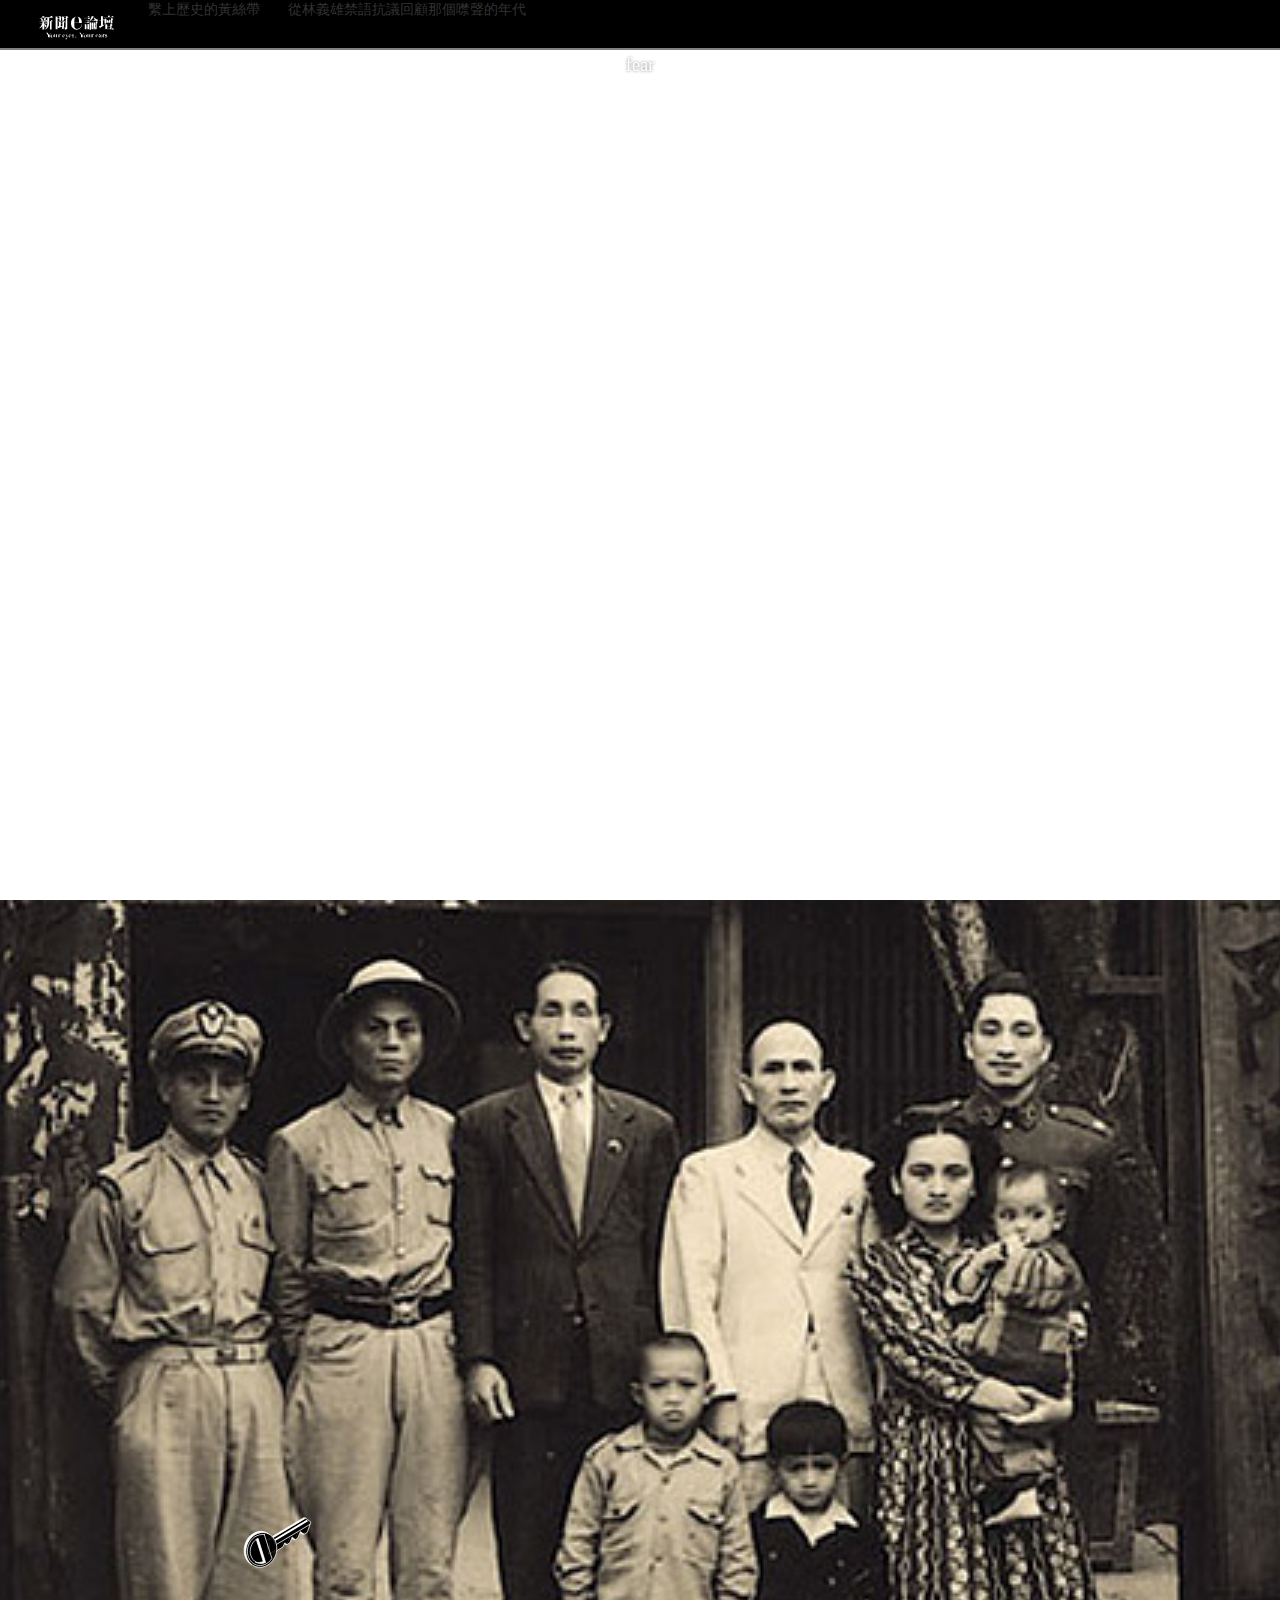
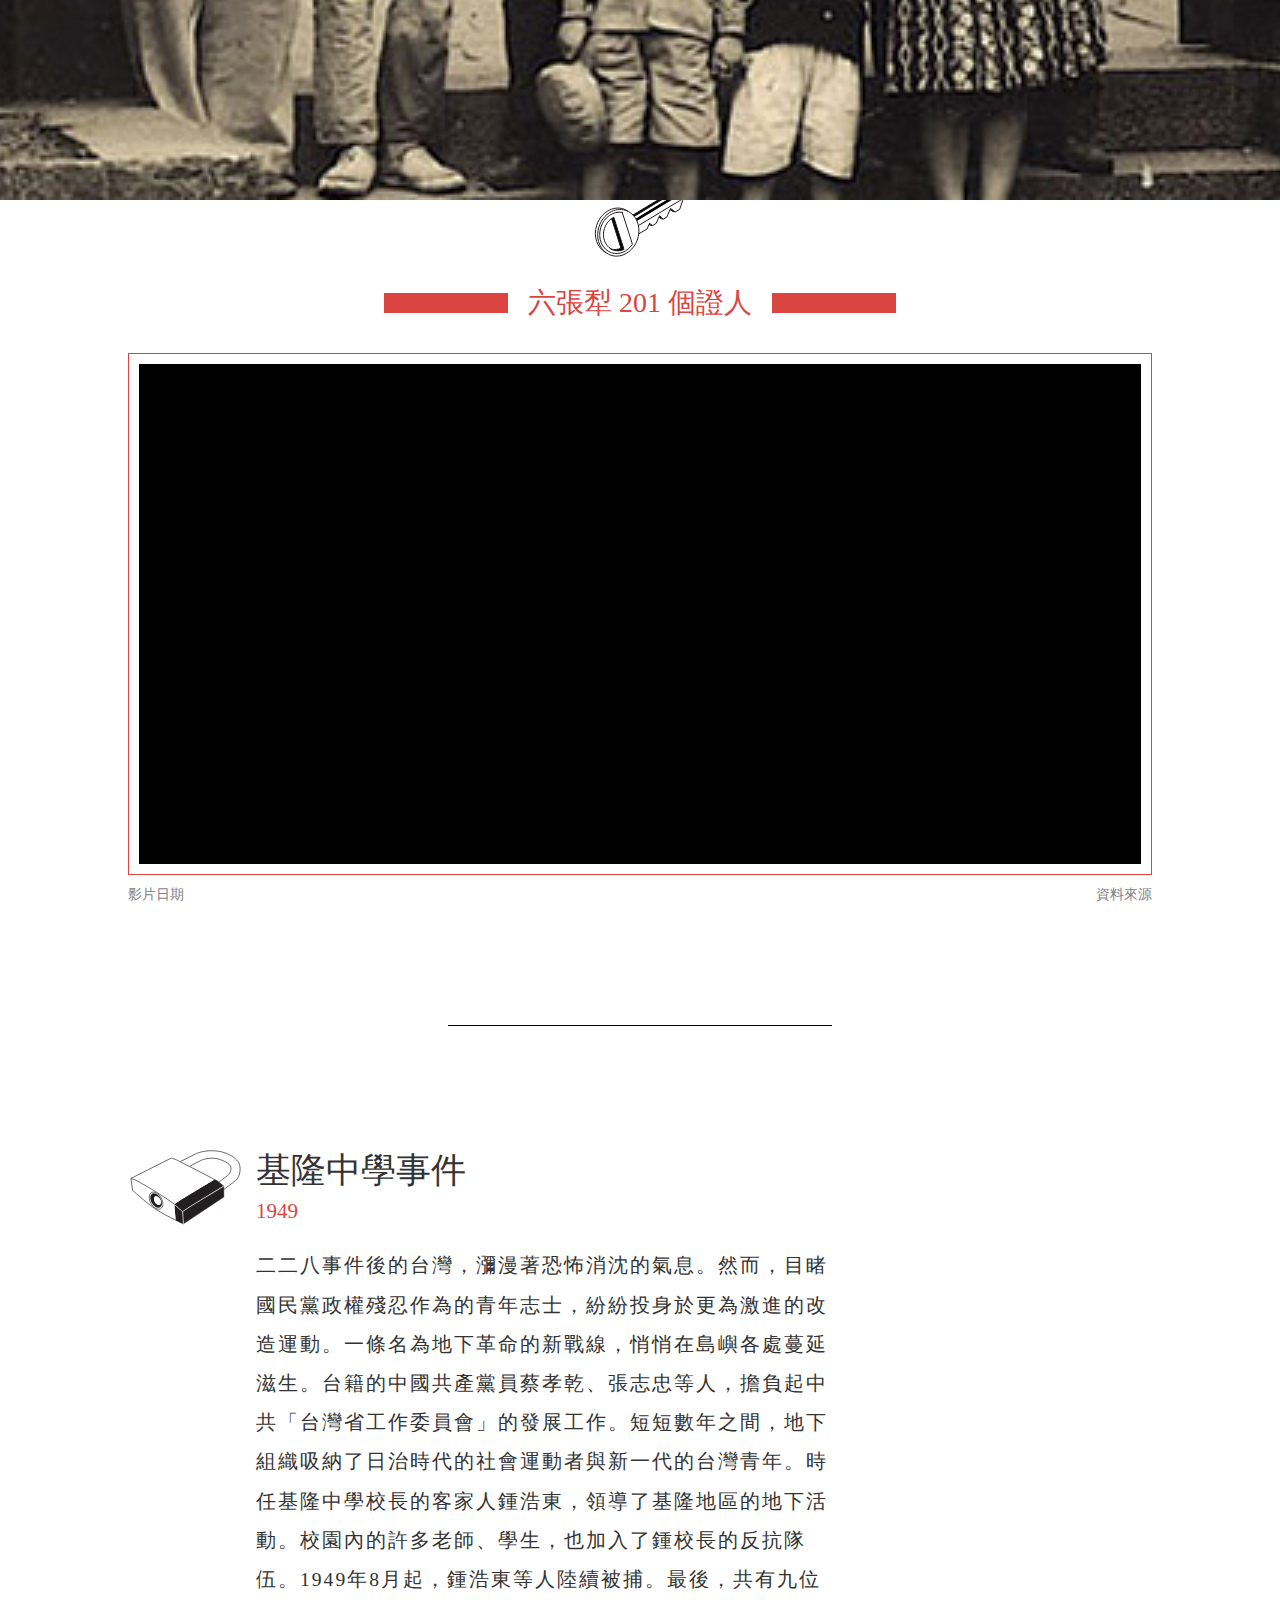
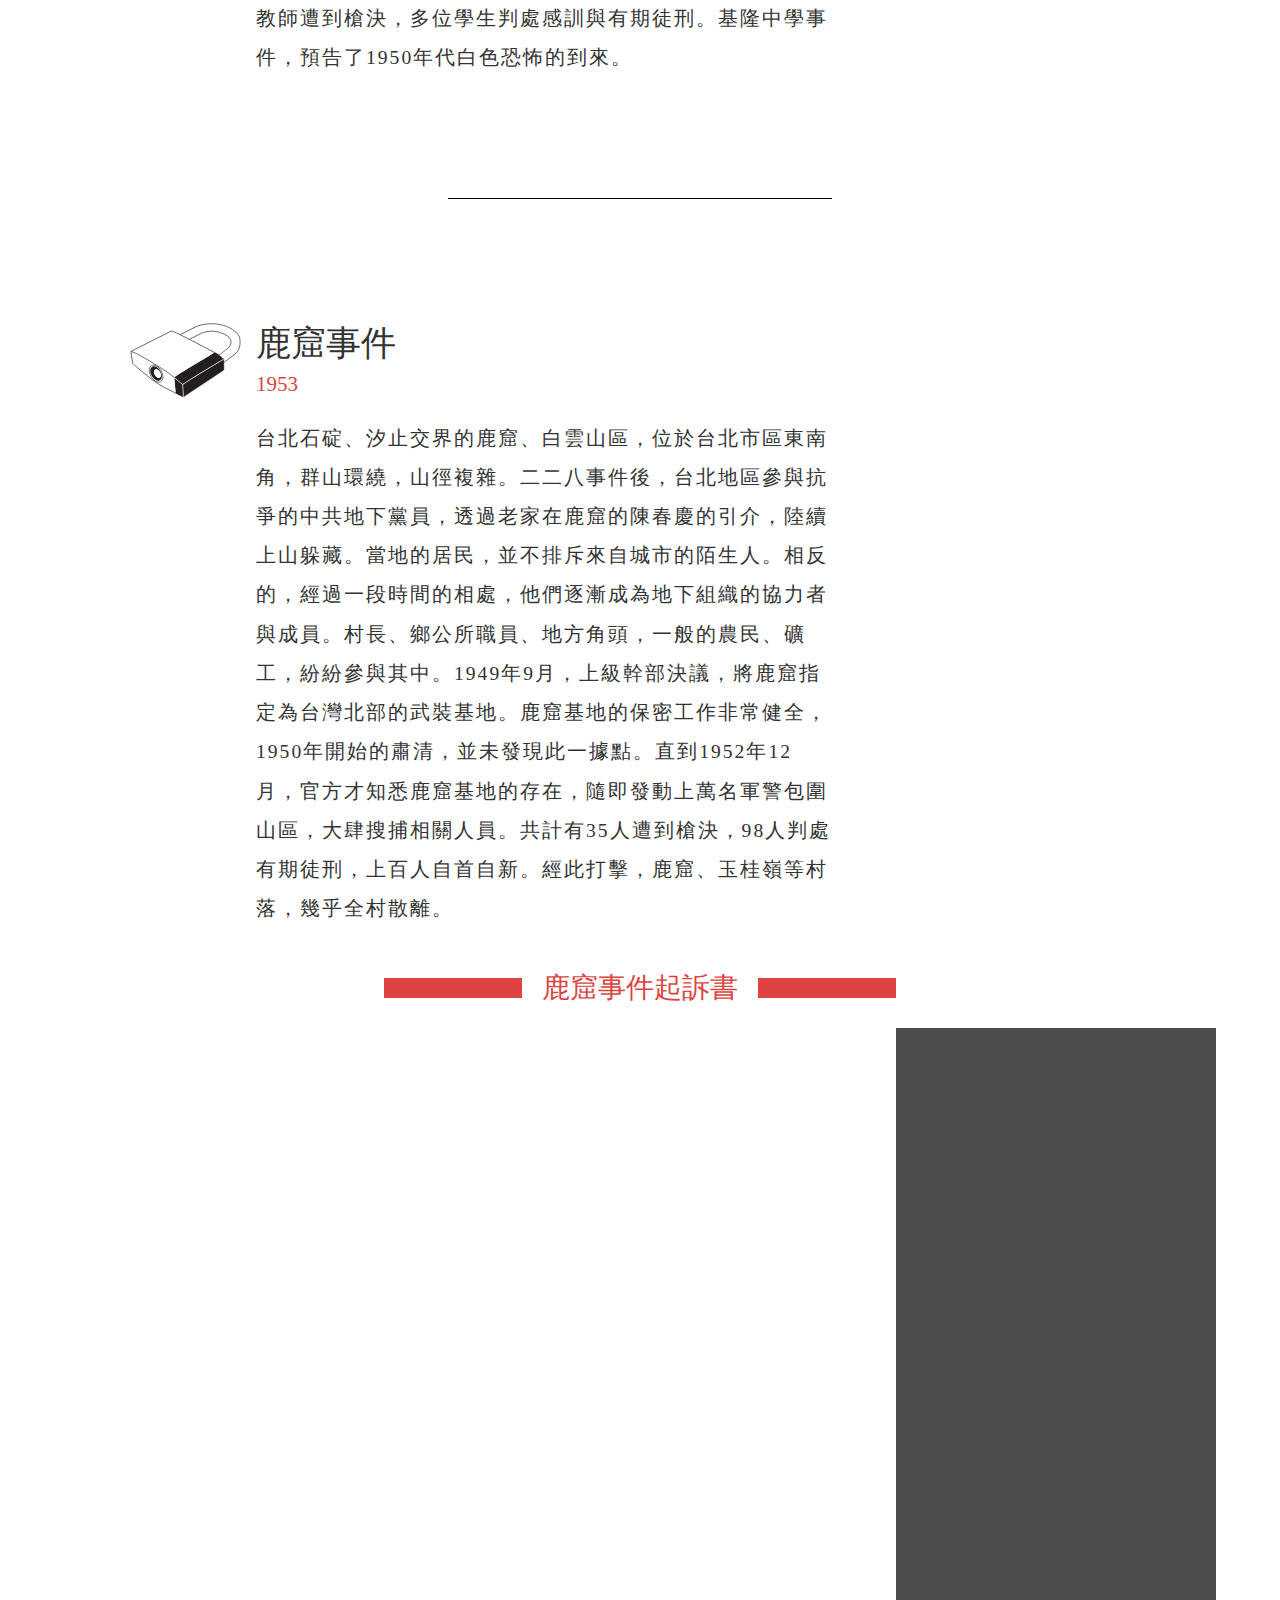
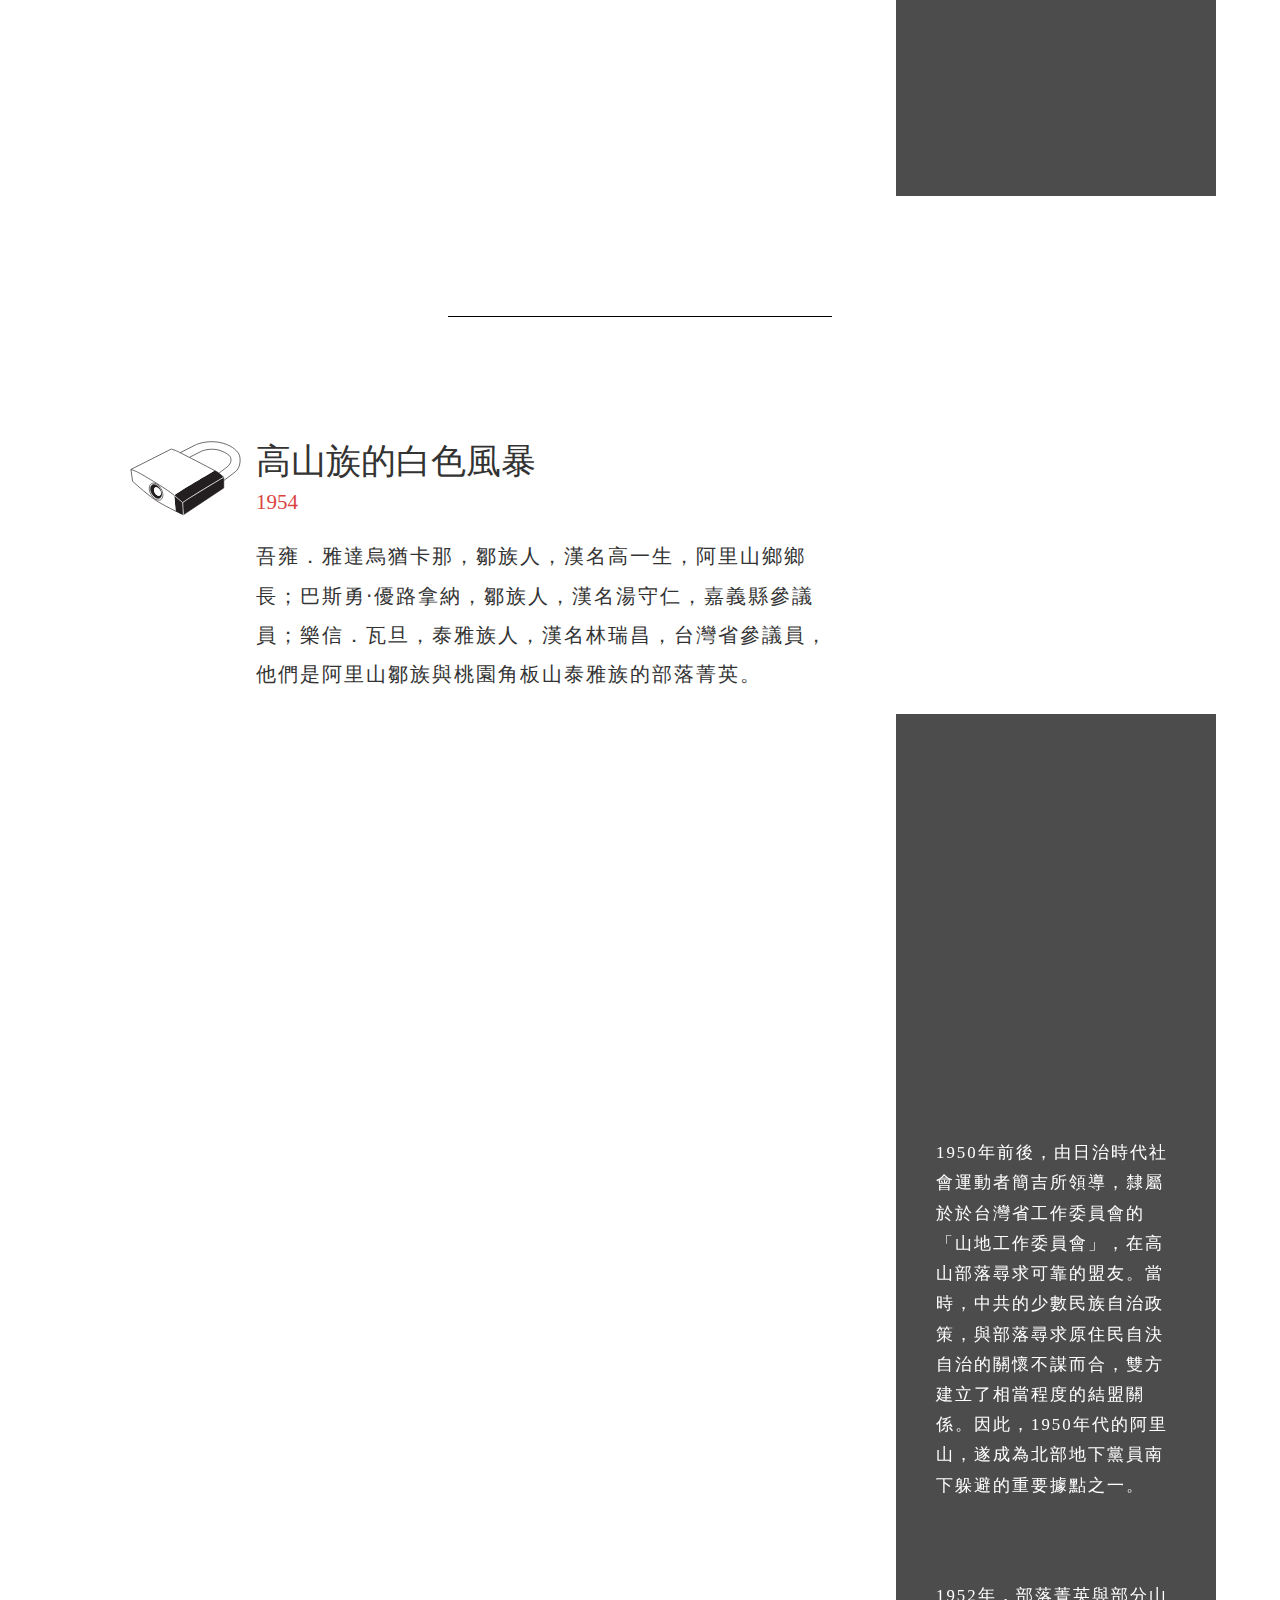
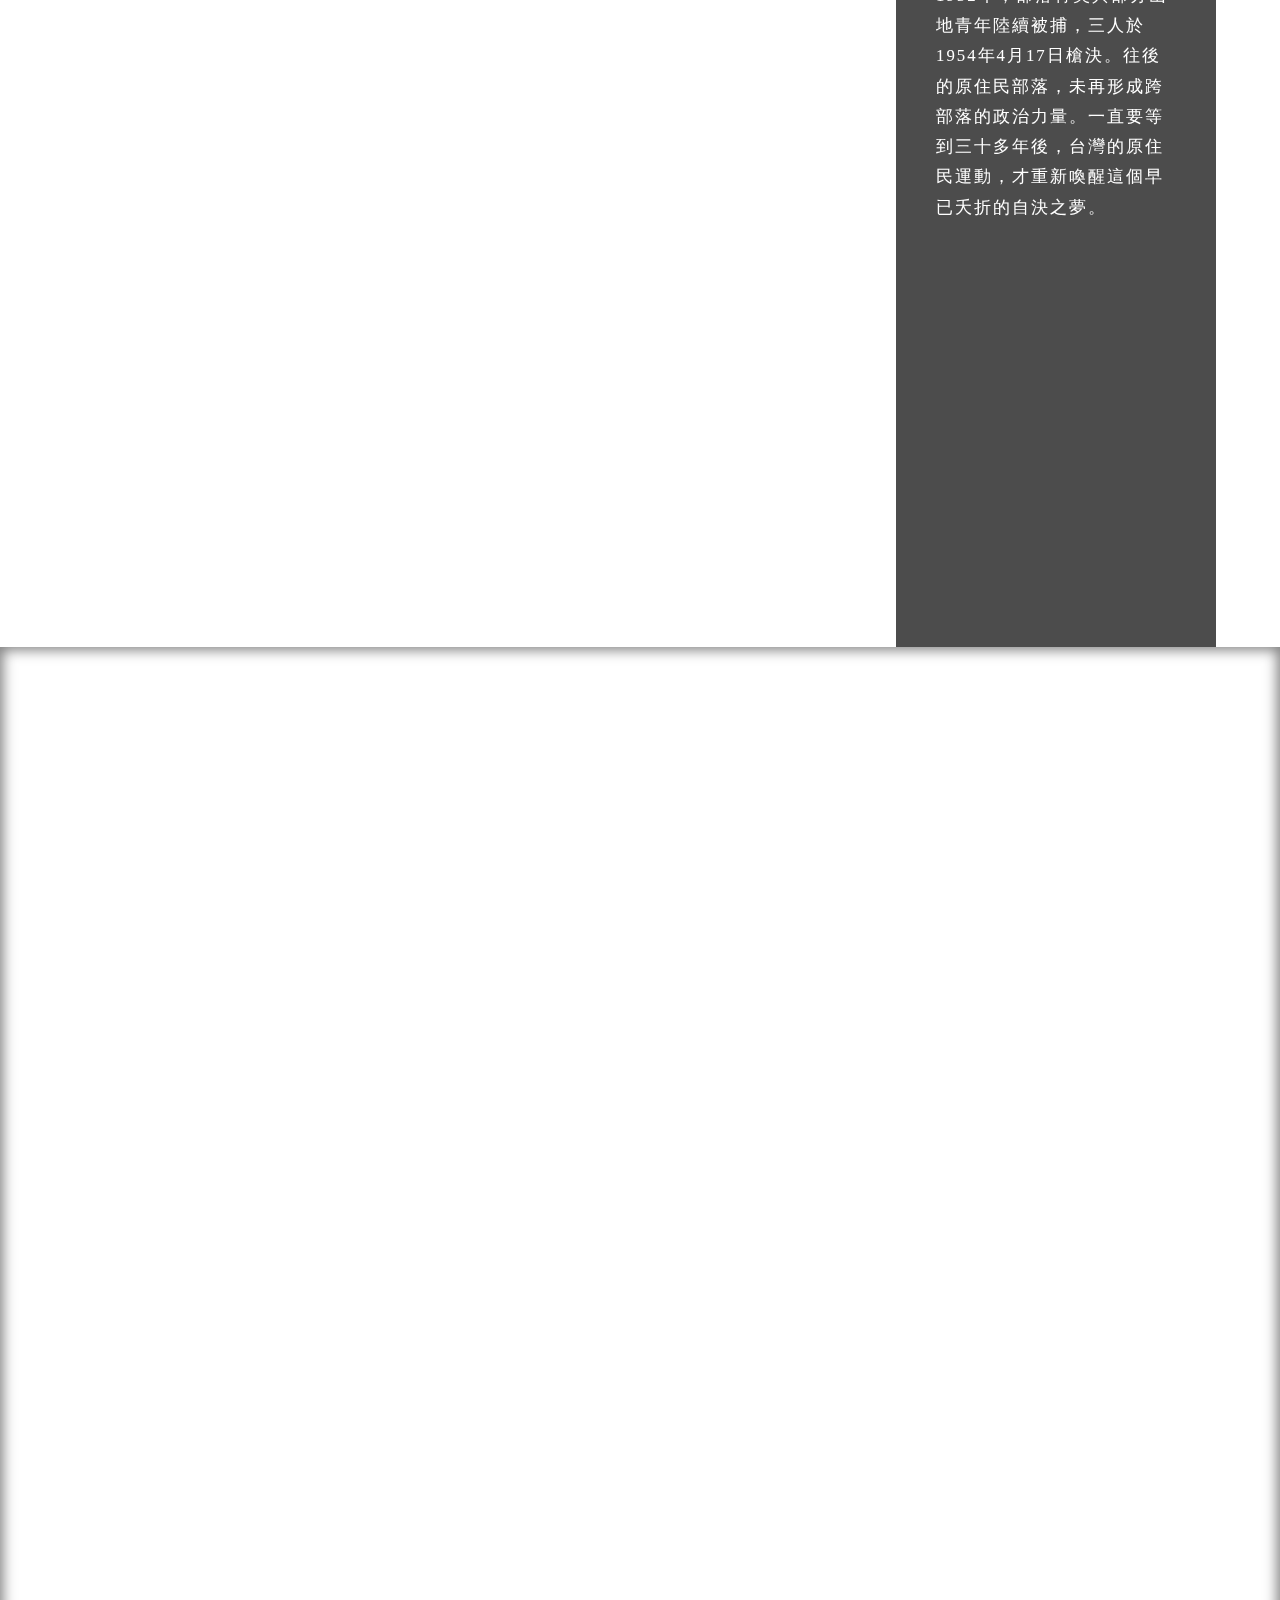
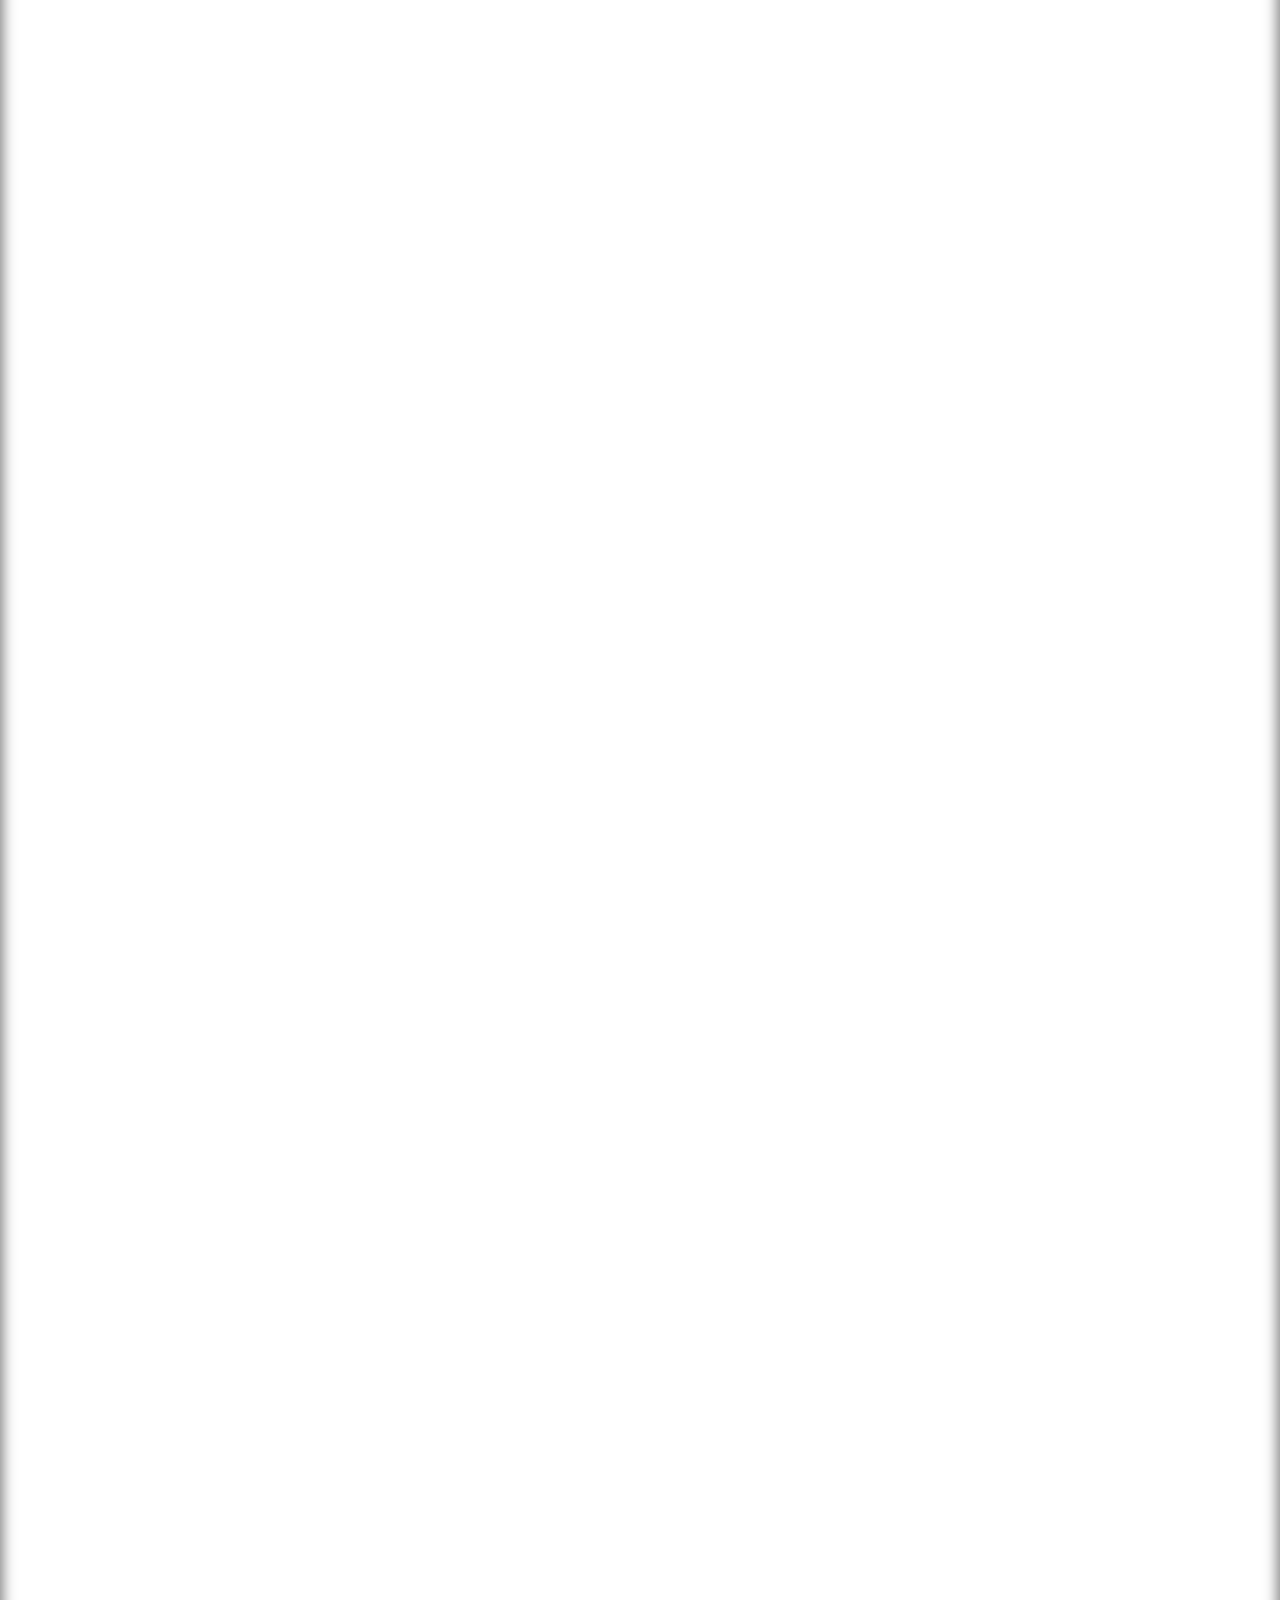
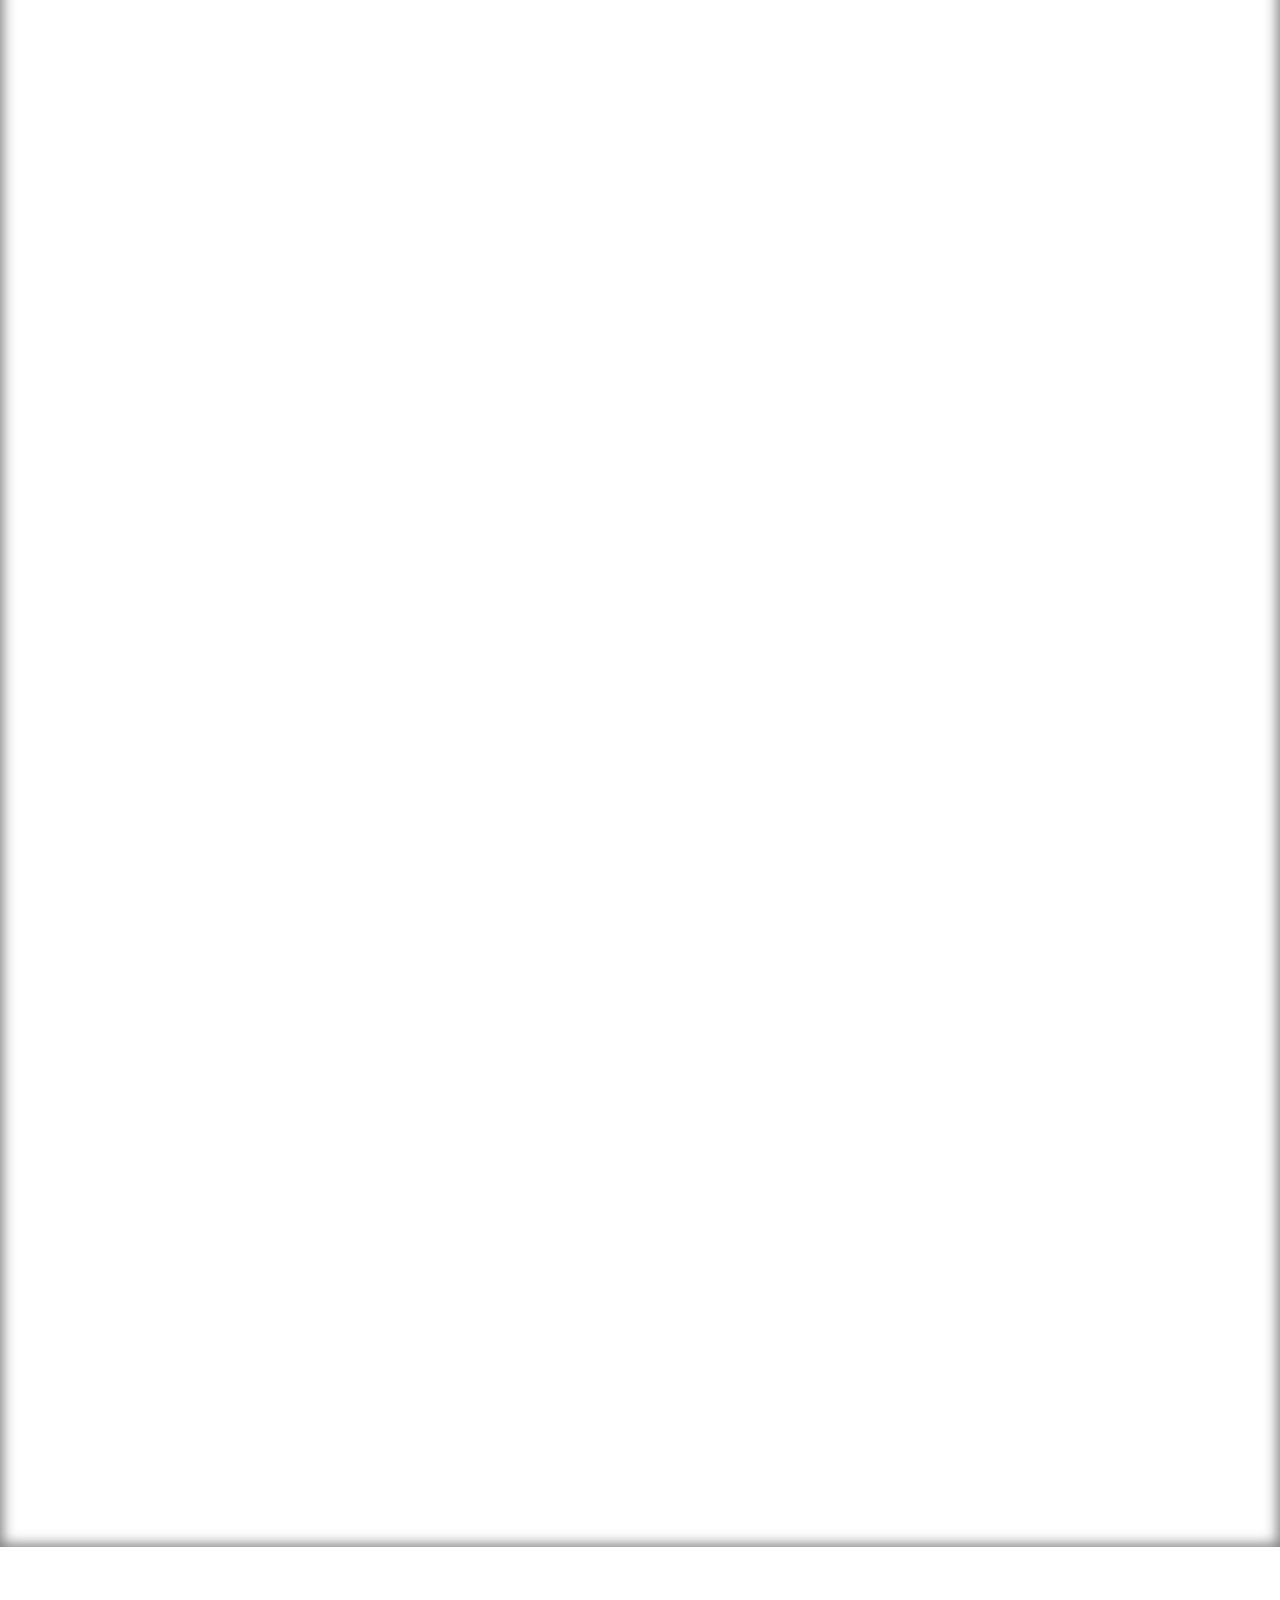
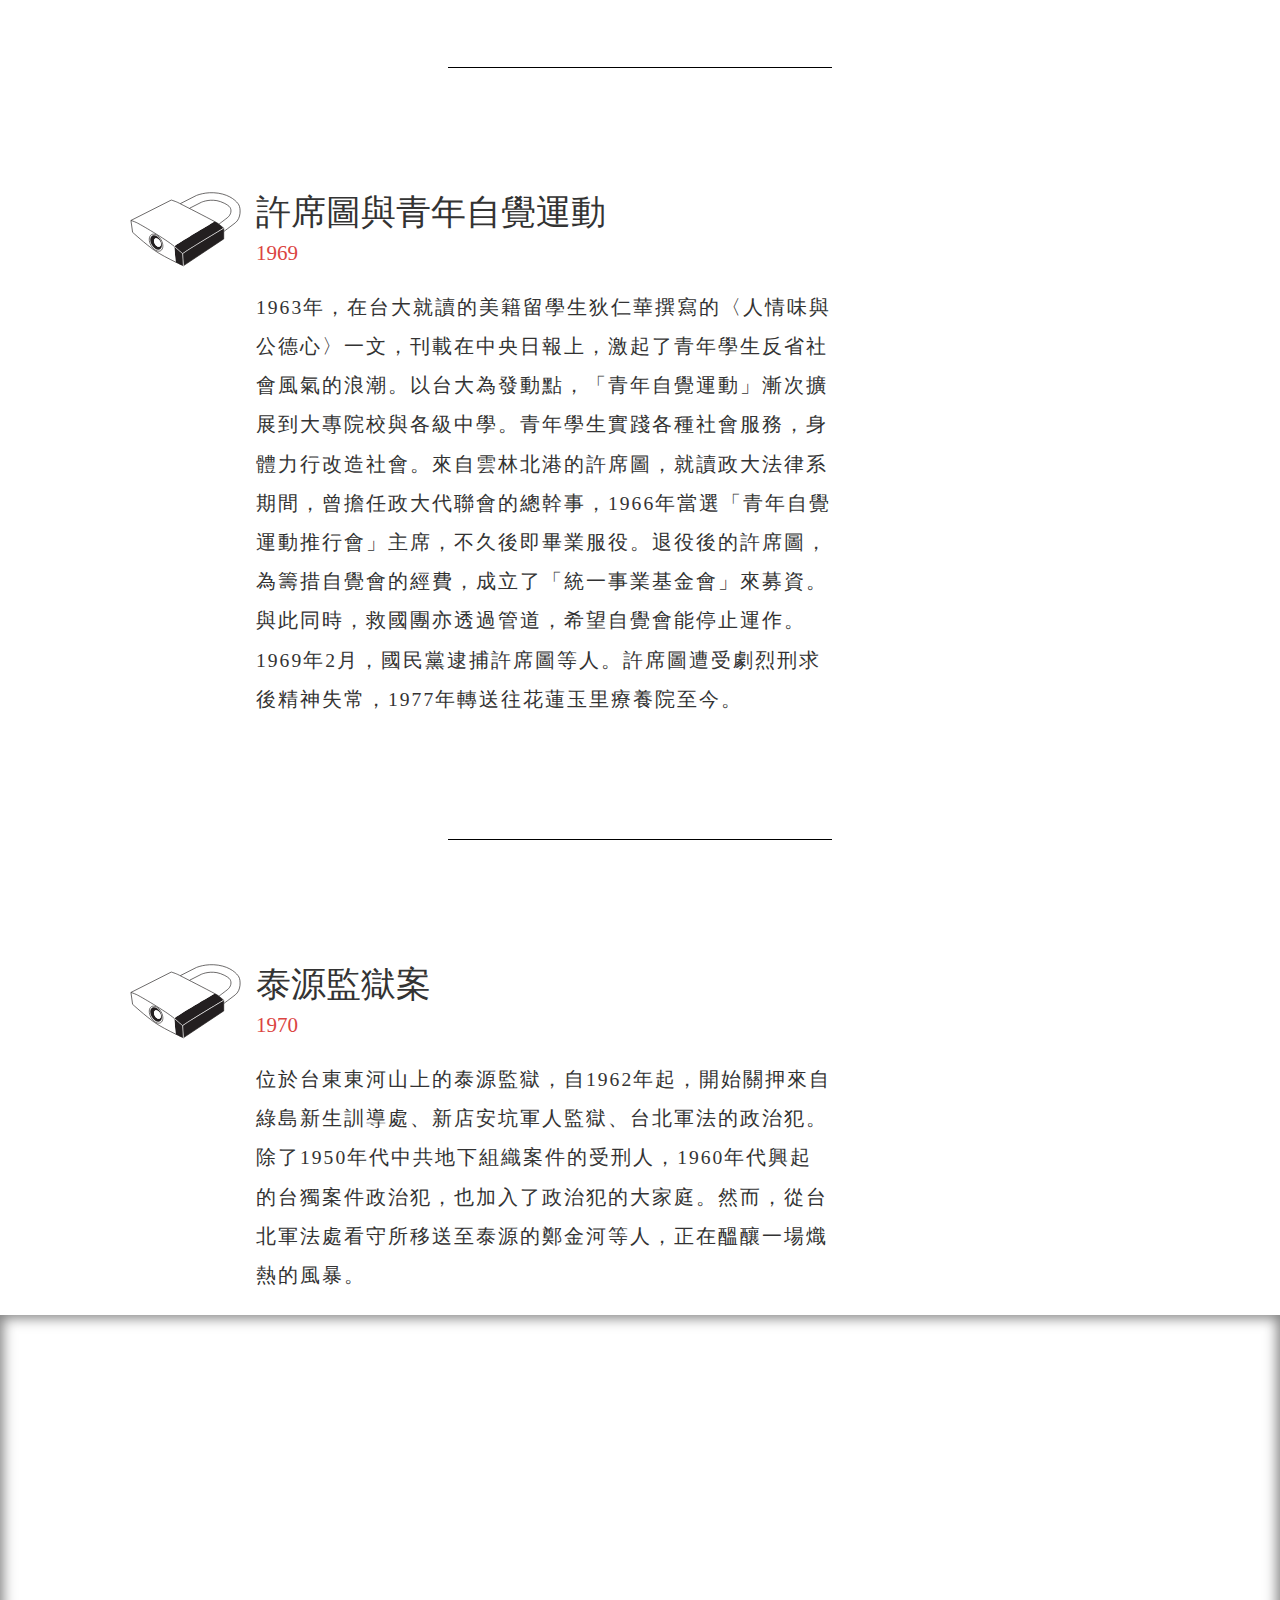
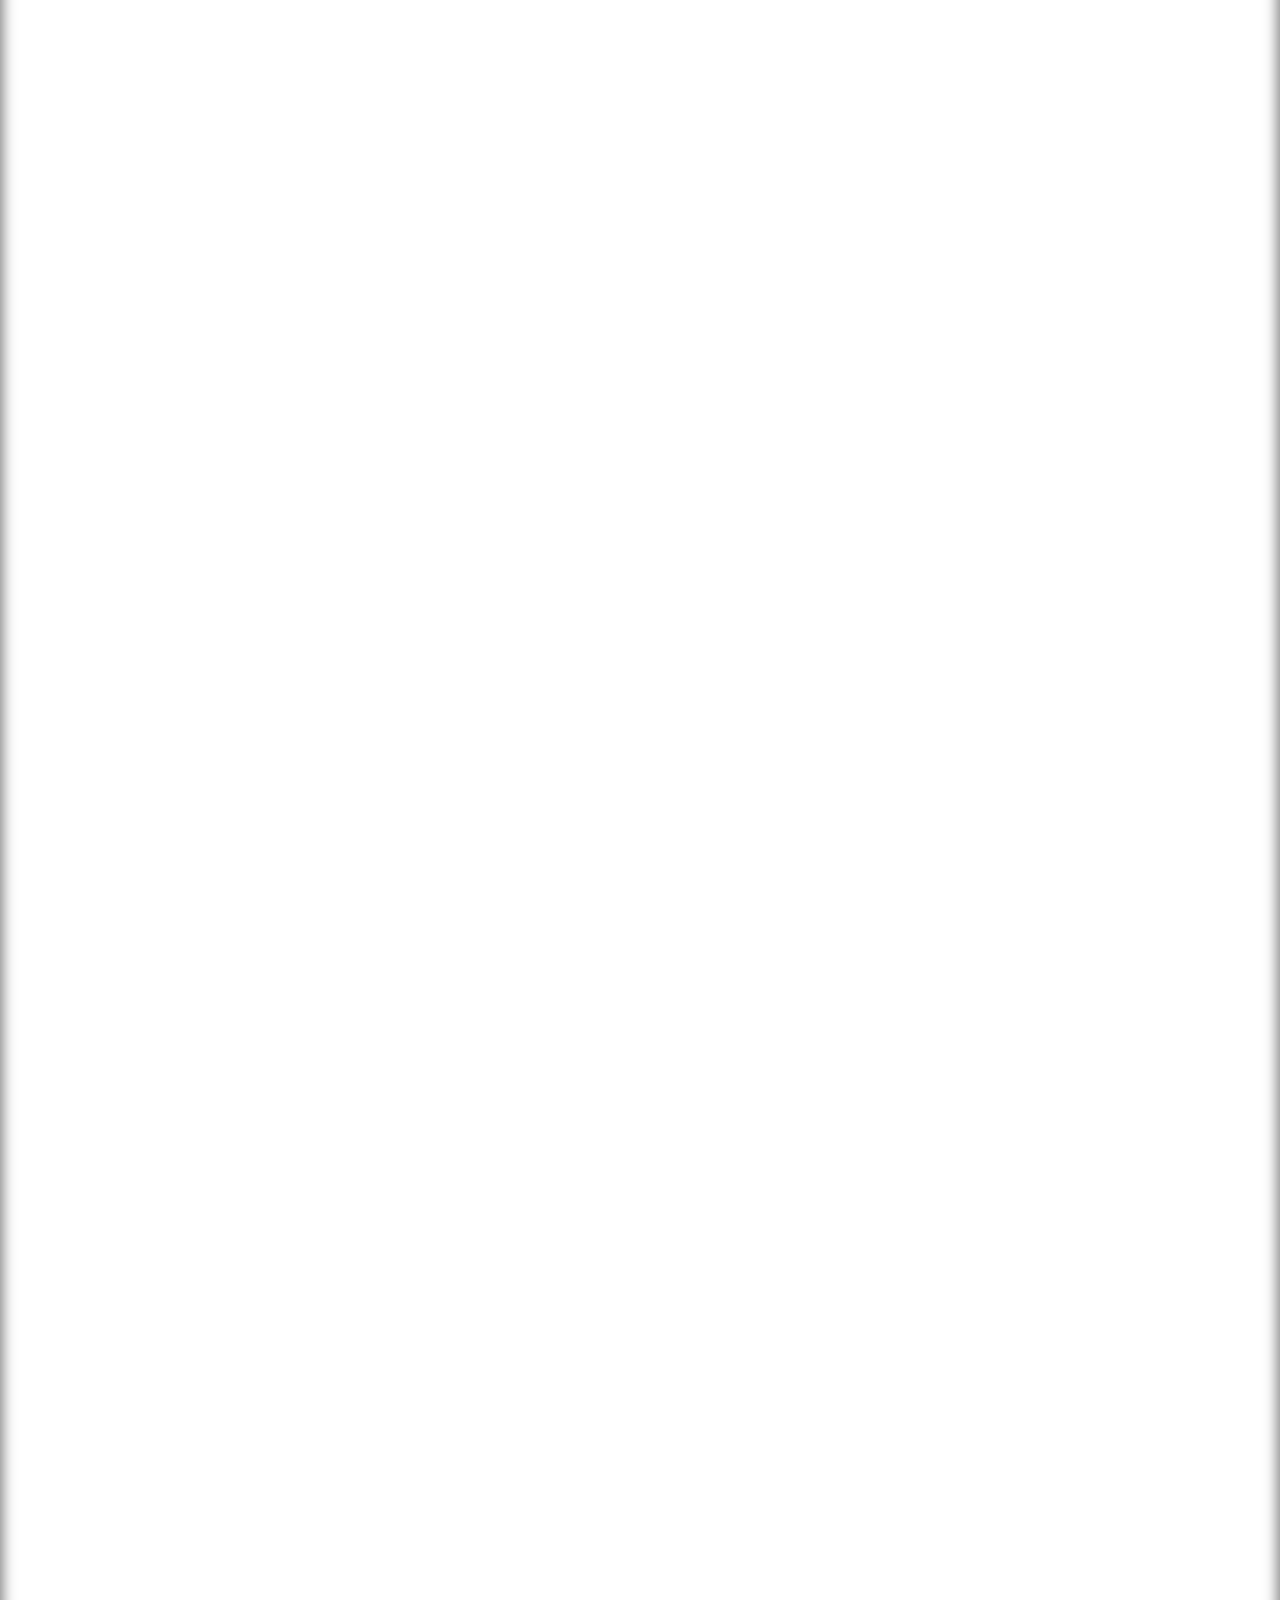
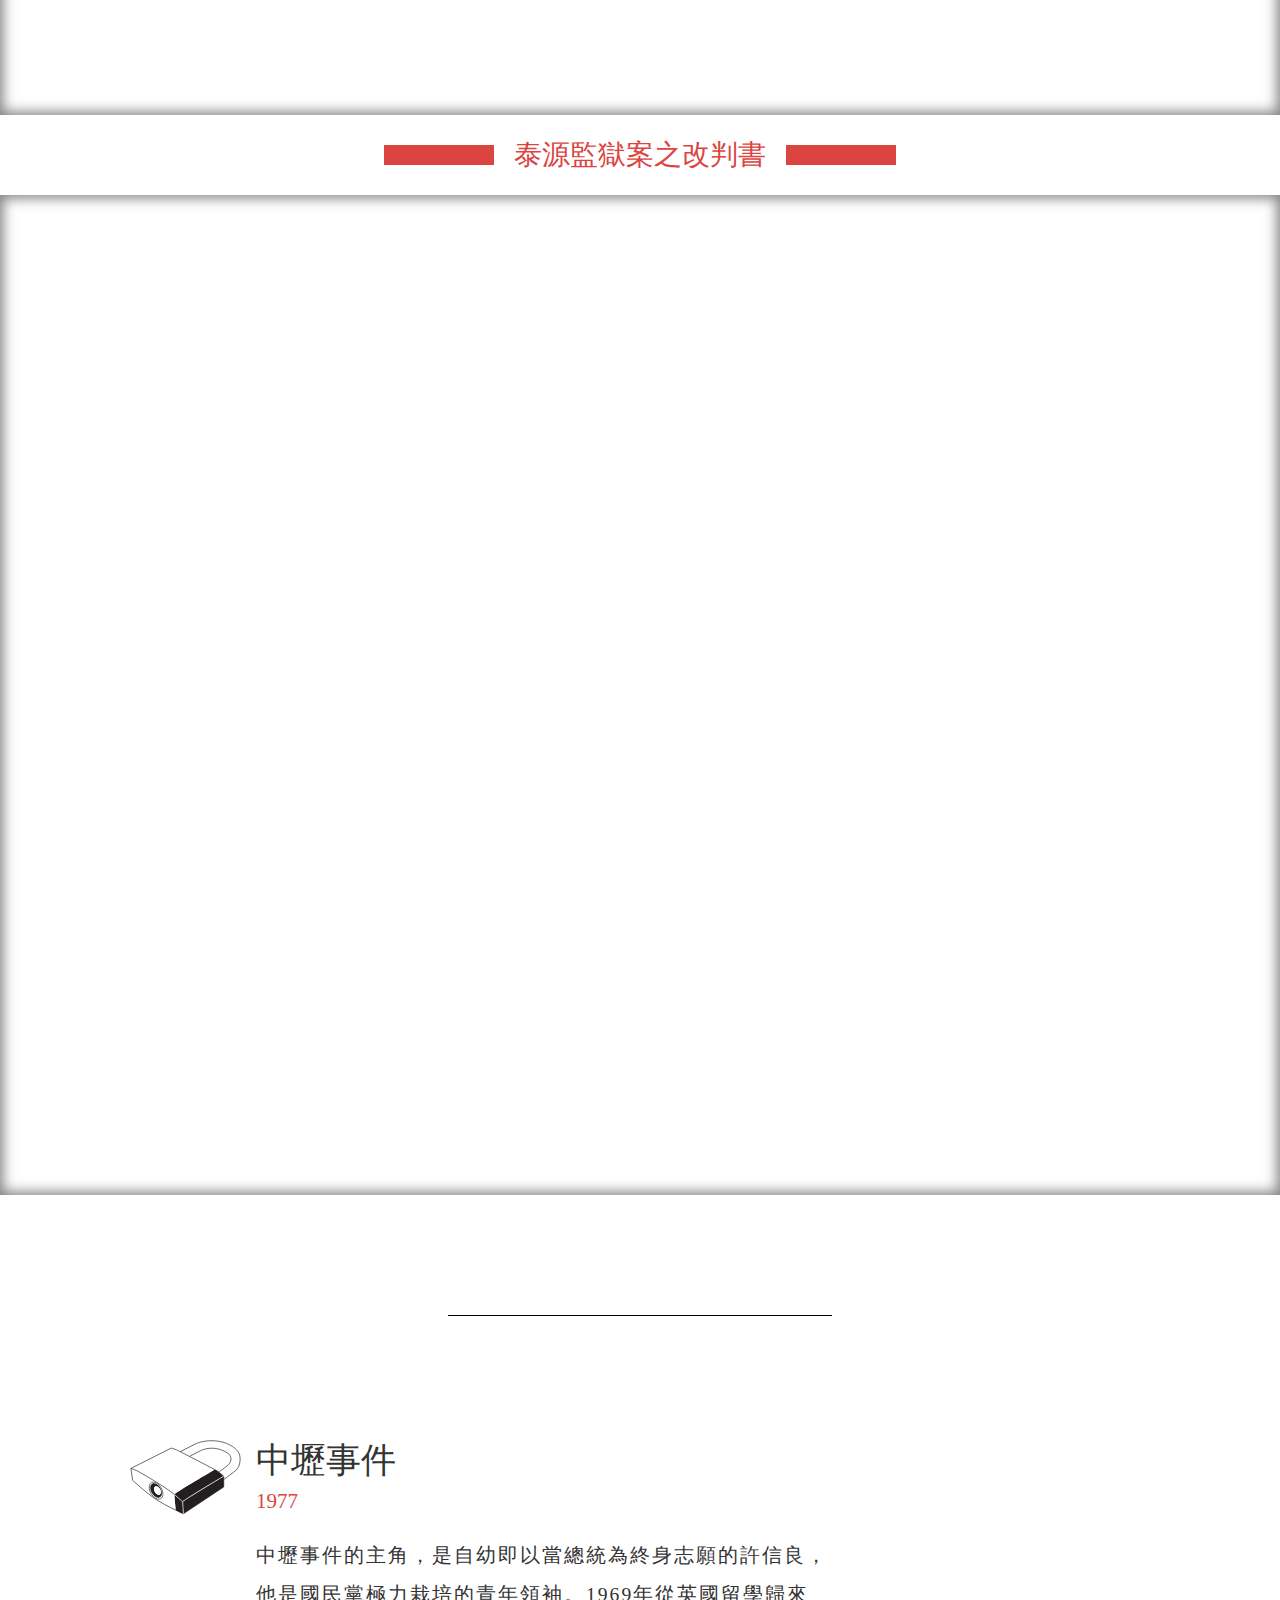
<file: yslin/white.html>
<!DOCTYPE html>
<html lang="en">
  <head prefix="og: http://ogp.me/ns#">
    <meta charset="utf-8">
    <title>template</title>
    <!-- libraries-->
    <script type="text/javascript" src="assets/jquery/1.10.2/jquery.min.js"></script>
    <script type="text/javascript" src="assets/d3js/3.3.11/d3.v3.min.js"></script>
    <script type="text/javascript" src="assets/angular/1.2.3/angular.min.js"></script>
    <link rel="stylesheet" type="text/css" href="assets/bootstrap/3.0.2/css/bootstrap.min.css">
    <script type="text/javascript" src="assets/bootstrap/3.0.2/js/bootstrap.min.js"></script>
    <!-- custom files-->
    <link rel="stylesheet" type="text/css" href="index.css">
    <script type="text/javascript" src="index.js"></script>
    <script type="text/javascript" src="skrollr.min.js"></script>
  </head>
  <body ng-app ng-controller="main">
    <div role="navigation" class="navbar navbar-inverse navbar-fixed-top">
      <div class="container-fluid">
        <div class="navbar-header"><a href="#" class="navbar-brand"><img src="img/landing/eforum.svg"></a></div>
        <div class="collapse navbar-collapse">
          <ui class="nav navbar-nav">
            <li>繫上歷史的黃絲帶　　從林義雄禁語抗議回顧那個噤聲的年代</li>
          </ui>
        </div>
      </div>
    </div>
    <div id="content">
      <div id="fear">fear</div>
      <div id="white-sh" class="section-headline">
        <div data-anchor-target="#white-sh" data-bottom-top="opacity:1;top:100%" data-100-top="opacity:1;top:0%" data-bottom-bottom="top:0%" data-top-bottom="top:-100%" class="main">
          <div data-anchor-target="#white-sh" data-bottom-bottom="margin-left:40%" data-center-center="margin-left:20%" class="redline"></div>
          <div class="ib"><img data-anchor-target="#white-sh" data-1-center-center="opacity:0" data-center-center="margin-top:-100px;margin-left:0px;-webkit-transform:rotate(0deg);opacity:1" data-top-center="margin-top:10px;margin-left:200px;-webkit-transform:rotate(270deg);opacity:0.4" data-top-bottom="opacity:0" src="img/fractal1.svg" class="fractal"><img data-anchor-target="#white-sh" data-1-center-center="opacity:0" data-center-center="margin-top:-100px;margin-left:0px;-webkit-transform:rotate(0deg);opacity:1" data-top-center="margin-top:20px;margin-left:-200px;-webkit-transform:rotate(120deg);opacity:0.4" data-top-bottom="opacity:0" src="img/fractal1.svg" class="fractal"><img data-anchor-target="#white-sh" data-1-center-center="opacity:0" data-center-center="margin-top:-100px;margin-left:0px;-webkit-transform:rotate(0deg);opacity:1" data-top-center="margin-top:210px;margin-left:10px;-webkit-transform:rotate(360deg);opacity:0.4" data-top-bottom="opacity:0" src="img/fractal2.svg" class="fractal"><img data-anchor-target="#white-sh" data-1-center-center="opacity:0" data-center-center="margin-top:-100px;margin-left:0px;-webkit-transform:rotate(0deg);opacity:1" data-top-center="margin-top:150px;margin-left:-100px;-webkit-transform:rotate(720deg);opacity:0.4" data-top-bottom="opacity:0" src="img/fractal2.svg" class="fractal"><img data-anchor-target="#white-sh" data-1-center-center="opacity:0" data-center-center="margin-top:-100px;margin-left:0px;-webkit-transform:rotate(0deg);opacity:1" data-top-center="margin-top:410px;margin-left:50px;-webkit-transform:rotate(270deg);opacity:0.4" data-top-bottom="opacity:0" src="img/fractal3.svg" class="fractal"><img data-anchor-target="#white-sh" data-1-center-center="opacity:0" data-center-center="margin-top:-100px;margin-left:0px;-webkit-transform:rotate(0deg);opacity:1" data-top-center="margin-top:210px;margin-left:30px;-webkit-transform:rotate(170deg);opacity:0.4" data-top-bottom="opacity:0" src="img/fractal3.svg" class="fractal"><img data-anchor-target="#white-sh" data-1-center-center="opacity:0" data-center-center="margin-top:-100px;margin-left:0px;-webkit-transform:rotate(0deg);opacity:1" data-top-center="margin-top:-110px;margin-left:-100px;-webkit-transform:rotate(370deg);opacity:0.4" data-top-bottom="opacity:0" src="img/fractal4.svg" class="fractal"><img data-anchor-target="#white-sh" data-1-center-center="opacity:0" data-center-center="margin-top:-100px;margin-left:0px;-webkit-transform:rotate(0deg);opacity:1" data-top-center="margin-top:200px;margin-left:0px;-webkit-transform:rotate(470deg);opacity:0.4" data-top-bottom="opacity:0" src="img/fractal4.svg" class="fractal"><img data-anchor-target="#white-sh" data-1-center-center="opacity:0" data-center-center="margin-top:-100px;margin-left:0px;-webkit-transform:rotate(0deg);opacity:1" data-top-center="margin-top:-310px;margin-left:50px;-webkit-transform:rotate(200deg);opacity:0.4" data-top-bottom="opacity:0" src="img/fractal5.svg" class="fractal"><img data-anchor-target="#white-sh" data-1-center-center="opacity:0" data-center-center="margin-top:-100px;margin-left:0px;-webkit-transform:rotate(0deg);opacity:1" data-top-center="margin-top:110px;margin-left:200px;-webkit-transform:rotate(170deg);opacity:0.4" data-top-bottom="opacity:0" src="img/fractal5.svg" class="fractal"><img data-anchor-target="#white-sh" data-1-center-center="opacity:0" data-center-center="margin-top:-100px;margin-left:0px;-webkit-transform:rotate(0deg);opacity:1" data-top-center="margin-top:50px;margin-left:500px;-webkit-transform:rotate(270deg);opacity:0.4" data-top-bottom="opacity:0" src="img/fractal2.svg" class="fractal"><img data-anchor-target="#white-sh" data-1-center-center="opacity:0" data-center-center="margin-top:-100px;margin-left:0px;-webkit-transform:rotate(0deg);opacity:1" data-top-center="margin-top:-260px;margin-left:-400px;-webkit-transform:rotate(570deg);opacity:0.4" data-top-bottom="opacity:0" src="img/fractal1.svg" class="fractal"><img data-anchor-target="#white-sh" data-1-center-center="opacity:0" data-center-center="margin-top:-100px;margin-left:0px;-webkit-transform:rotate(0deg);opacity:1" data-top-center="margin-top:90px;margin-left:700px;-webkit-transform:rotate(270deg);opacity:0.4" data-top-bottom="opacity:0" src="img/fractal3.svg" class="fractal"><img data-anchor-target="#white-sh" data-1-center-center="opacity:0" data-center-center="margin-top:-100px;margin-left:0px;-webkit-transform:rotate(0deg);opacity:1" data-top-center="margin-top:-170px;margin-left:-600px;-webkit-transform:rotate(170deg);opacity:0.4" data-top-bottom="opacity:0" src="img/fractal4.svg" class="fractal"><img data-anchor-target="#white-sh" data-1-center-center="opacity:0" data-center-center="margin-top:-100px;margin-left:0px;-webkit-transform:rotate(0deg);opacity:1" data-top-center="margin-top:10px;margin-left:1000px;-webkit-transform:rotate(470deg);opacity:0.4" data-top-bottom="opacity:0" src="img/fractal5.svg" class="fractal"><img data-anchor-target="#white-sh" data-bottom-top="opacity:1;margin-left:-400px;margin-top:350px" data-center-center="margin-left:-65px;margin-top:150px;opacity:1" data-top-bottom="opacity:0" src="img/key.svg" class="key"><img data-anchor-target="#white-sh" data-bottom-top="opacity:1;margin-left:305px;margin-top:-100px" data-center-center="margin-left:-30px;margin-top:100px;opacity:1" data-top-bottom="opacity:0" src="img/lock.svg" class="lock"><img src="img/linex4.svg" class="linex4">
            <div class="title">白色恐怖的歷史脈絡</div>
            <div class="part">PART III</div>
          </div>
          <div data-anchor-target="#white-sh" data-bottom-bottom="margin-left:0%" data-center-center="margin-left:20%" class="redline"></div>
        </div>
      </div>
    </div>
    <div id="white-fear" class="section-headline2">
      <div class="ib">
        <div class="author">
          <div class="li">
            <div class="c">撰稿</div>
            <div class="c">林邑軒</div>
            <div class="c">臺大社會所博士生</div>
          </div>
          <div class="li">
            <div class="c">編輯</div>
            <div class="c">咪咪</div>
            <div class="c">臺大新聞所</div>
          </div>
        </div>
        <div class="title">白色恐怖年代</div>
        <div class="year">1949 - 1987</div>
      </div>
    </div>
    <div class="section">戰後台灣的白色恐怖，一般以1949年5月19日戒嚴令發布為始，以1987年7月15日解嚴，或以1992年刑法100條的修正告終。1949年與1950年，國民黨把持的立法院分別通過了《懲治叛亂條例》與《動員戡亂時期檢肅匪諜條例》，據此，情治單位得以任意限縮人民的言論自由，壓制任何反對國民黨政權的政治活動。從1950年代的中共地下組織案，到1960年代以來的台獨相關案件，任何站在國民黨政權對立面的政治主張，都是國家機器的敵人。除此之外，情治機構系統性地製造了大量的冤、假、錯、案，逮捕、殺戮了許多無辜人民。根據現有的統計資料，白色恐怖期間有一萬六千多名的政治受難者，其中一千多人遭到槍決。每一筆數字背後，都是一個個破碎的家庭，無數個煎熬悲痛的日子。</div>
    <div class="hr-bk"></div><img src="img/key2.svg" class="key">
    <div class="redheadline">
      <div class="ib">六張犁 201 個證人</div>
    </div>
    <div class="movie">
      <div class="ib">
        <div class="canvas">
          <video id="liu-201" width="100%" height="100%">
          </video>
        </div>
      </div>
      <div class="src">資料來源</div>
      <div class="date">影片日期</div>
    </div>
    <div class="hr-bk"></div>
    <div id="timeline" data-anchor-target="#keelung-section" data-300-top="opacity:0" data-top="opacity:1">
      <div data-anchor-target="#keelung-section" data-600-top="color:rgba(128,130,133,1)" data-top="color:rgba(219,68,65,1)" data-top-bottom="color:rgba(219,68,65,1)" data--300-top-bottom="color:rgba(128,130,133,1)" class="li">
        <div class="c">1949</div>
        <div data-anchor-target="#keelung-section" data-600-top="background:rgba(219,68,65,0)" data-100-top="background:rgba(219,68,65,1)" data-top-bottom="background:rgba(219,68,65,1)" data--300-top-bottom="background:rgba(219,68,65,0)" class="c">&nbsp;</div>
        <div data-anchor-target="#keelung-section" data-600-top="opacity:0" data-top="opacity:1" data-top-bottom="opacity:1" data--300-top-bottom="opacity:0" class="c">基隆中學事件</div>
      </div>
      <div data-anchor-target="#luku-section" data-600-top="color:rgba(128,130,133,1)" data-top="color:rgba(219,68,65,1)" data-top-bottom="color:rgba(219,68,65,1)" data--300-top-bottom="color:rgba(128,130,133,1)" class="li">
        <div class="c">1953</div>
        <div data-anchor-target="#luku-section" data-600-top="background:rgba(219,68,65,0)" data-100-top="background:rgba(219,68,65,1)" data-top-bottom="background:rgba(219,68,65,1)" data--300-top-bottom="background:rgba(219,68,65,0)" class="c">&nbsp;</div>
        <div data-anchor-target="#luku-section" data-600-top="opacity:0" data-top="opacity:1" data-top-bottom="opacity:1" data--300-top-bottom="opacity:0" class="c">鹿窟事件</div>
      </div>
      <div data-anchor-target="#high-section" data-600-top="color:rgba(128,130,133,1)" data-top="color:rgba(219,68,65,1)" data-top-bottom="color:rgba(219,68,65,1)" data--300-top-bottom="color:rgba(128,130,133,1)" class="li">
        <div class="c">1954</div>
        <div data-anchor-target="#high-section" data-600-top="background:rgba(219,68,65,0)" data-100-top="background:rgba(219,68,65,1)" data-top-bottom="background:rgba(219,68,65,1)" data--300-top-bottom="background:rgba(219,68,65,0)" class="c">&nbsp;</div>
        <div data-anchor-target="#high-section" data-600-top="opacity:0" data-top="opacity:1" data-top-bottom="opacity:1" data--300-top-bottom="opacity:0" class="c">高山族的白色風暴</div>
      </div>
      <div data-anchor-target="#young-section" data-600-top="color:rgba(128,130,133,1)" data-top="color:rgba(219,68,65,1)" data-top-bottom="color:rgba(219,68,65,1)" data--300-top-bottom="color:rgba(128,130,133,1)" class="li">
        <div class="c">1969</div>
        <div data-anchor-target="#young-section" data-600-top="background:rgba(219,68,65,0)" data-100-top="background:rgba(219,68,65,1)" data-top-bottom="background:rgba(219,68,65,1)" data--300-top-bottom="background:rgba(219,68,65,0)" class="c">&nbsp;</div>
        <div data-anchor-target="#young-section" data-600-top="opacity:0" data-top="opacity:1" data-top-bottom="opacity:1" data--300-top-bottom="opacity:0" class="c">許席圖與青年自覺運動</div>
      </div>
      <div data-anchor-target="#taiyuan-section" data-600-top="color:rgba(128,130,133,1)" data-top="color:rgba(219,68,65,1)" data-top-bottom="color:rgba(219,68,65,1)" data--300-top-bottom="color:rgba(128,130,133,1)" class="li">
        <div class="c">1970</div>
        <div data-anchor-target="#taiyuan-section" data-600-top="background:rgba(219,68,65,0)" data-100-top="background:rgba(219,68,65,1)" data-top-bottom="background:rgba(219,68,65,1)" data--300-top-bottom="background:rgba(219,68,65,0)" class="c">&nbsp;</div>
        <div data-anchor-target="#taiyuan-section" data-600-top="opacity:0" data-top="opacity:1" data-top-bottom="opacity:1" data--300-top-bottom="opacity:0" class="c">泰源監獄案</div>
      </div>
      <div data-anchor-target="#jongli-section" data-600-top="color:rgba(128,130,133,1)" data-top="color:rgba(219,68,65,1)" data-top-bottom="color:rgba(219,68,65,1)" data--300-top-bottom="color:rgba(128,130,133,1)" class="li">
        <div class="c">1977</div>
        <div data-anchor-target="#jongli-section" data-600-top="background:rgba(219,68,65,0)" data-100-top="background:rgba(219,68,65,1)" data-top-bottom="background:rgba(219,68,65,1)" data--300-top-bottom="background:rgba(219,68,65,0)" class="c">&nbsp;</div>
        <div data-anchor-target="#jongli-section" data-600-top="opacity:0" data-top="opacity:1" data-top-bottom="opacity:1" data--300-top-bottom="opacity:0" class="c">中壢事件</div>
      </div>
      <div data-anchor-target="#beauty-section" data-600-top="color:rgba(128,130,133,1)" data-top="color:rgba(219,68,65,1)" data-top-bottom="color:rgba(219,68,65,1)" data--300-top-bottom="color:rgba(128,130,133,1)" class="li">
        <div class="c">1979</div>
        <div data-anchor-target="#beauty-section" data-600-top="background:rgba(219,68,65,0)" data-100-top="background:rgba(219,68,65,1)" data-top-bottom="background:rgba(219,68,65,1)" data--300-top-bottom="background:rgba(219,68,65,0)" class="c">&nbsp;</div>
        <div data-anchor-target="#beauty-section" data-600-top="opacity:0" data-top="opacity:1" data-top-bottom="opacity:1" data--300-top-bottom="opacity:0" class="c">美麗島事件</div>
      </div>
      <div data-anchor-target="#yslin-section" data-600-top="color:rgba(128,130,133,1)" data-top="color:rgba(219,68,65,1)" data-top-bottom="color:rgba(219,68,65,1)" data--300-top-bottom="color:rgba(128,130,133,1)" class="li">
        <div class="c">1980</div>
        <div data-anchor-target="#yslin-section" data-600-top="background:rgba(219,68,65,0)" data-100-top="background:rgba(219,68,65,1)" data-top-bottom="background:rgba(219,68,65,1)" data--300-top-bottom="background:rgba(219,68,65,0)" class="c">&nbsp;</div>
        <div data-anchor-target="#yslin-section" data-600-top="opacity:0" data-top="opacity:1" data-top-bottom="opacity:1" data--300-top-bottom="opacity:0" class="c">林宅血案</div>
      </div>
      <div data-anchor-target="#wenchen-section" data-600-top="color:rgba(128,130,133,1)" data-top="color:rgba(219,68,65,1)" data-top-bottom="color:rgba(219,68,65,1)" data--300-top-bottom="color:rgba(128,130,133,1)" class="li">
        <div class="c">1981</div>
        <div data-anchor-target="#wenchen-section" data-600-top="background:rgba(219,68,65,0)" data-100-top="background:rgba(219,68,65,1)" data-top-bottom="background:rgba(219,68,65,1)" data--300-top-bottom="background:rgba(219,68,65,0)" class="c">&nbsp;</div>
        <div data-anchor-target="#wenchen-section" data-600-top="opacity:0" data-top="opacity:1" data-top-bottom="opacity:1" data--300-top-bottom="opacity:0" class="c">陳文成事件</div>
      </div>
    </div>
    <div id="keelung-section">
      <div class="section-headline2">
        <div class="ib">
          <div class="title">基隆中學事件</div>
          <div class="year">1949</div>
        </div>
      </div>
      <div class="section">二二八事件後的台灣，瀰漫著恐怖消沈的氣息。然而，目睹國民黨政權殘忍作為的青年志士，紛紛投身於更為激進的改造運動。一條名為地下革命的新戰線，悄悄在島嶼各處蔓延滋生。台籍的中國共產黨員蔡孝乾、張志忠等人，擔負起中共「台灣省工作委員會」的發展工作。短短數年之間，地下組織吸納了日治時代的社會運動者與新一代的台灣青年。時任基隆中學校長的客家人鍾浩東，領導了基隆地區的地下活動。校園內的許多老師、學生，也加入了鍾校長的反抗隊伍。1949年8月起，鍾浩東等人陸續被捕。最後，共有九位教師遭到槍決，多位學生判處感訓與有期徒刑。基隆中學事件，預告了1950年代白色恐怖的到來。</div>
    </div>
    <div class="hr-bk"></div>
    <div id="luku-section" style="height:auto">
      <div class="section-headline2">
        <div class="ib">
          <div class="title">鹿窟事件</div>
          <div class="year">1953</div>
        </div>
      </div>
      <div class="section">台北石碇、汐止交界的鹿窟、白雲山區，位於台北市區東南角，群山環繞，山徑複雜。二二八事件後，台北地區參與抗爭的中共地下黨員，透過老家在鹿窟的陳春慶的引介，陸續上山躲藏。當地的居民，並不排斥來自城市的陌生人。相反的，經過一段時間的相處，他們逐漸成為地下組織的協力者與成員。村長、鄉公所職員、地方角頭，一般的農民、礦工，紛紛參與其中。1949年9月，上級幹部決議，將鹿窟指定為台灣北部的武裝基地。鹿窟基地的保密工作非常健全，1950年開始的肅清，並未發現此一據點。直到1952年12月，官方才知悉鹿窟基地的存在，隨即發動上萬名軍警包圍山區，大肆搜捕相關人員。共計有35人遭到槍決，98人判處有期徒刑，上百人自首自新。經此打擊，鹿窟、玉桂嶺等村落，幾乎全村散離。</div>
      <div class="redheadline">
        <div class="ib">鹿窟事件起訴書</div>
      </div>
      <div class="full">
        <div id="life-fb-luku" style="background-image:url(img/white/pic/luku@2x1.jpg);" data-anchor-target="#life-ffluku" data-bottom-top="top:100%" data-top-top="top:0%" data-bottom-bottom="top:0%" data-top-bottom="top:-100%" class="full-bk"></div>
        <div id="life-ffluku" class="full-fk">
        </div>
      </div>
      <!--.ff.fixed#luku(style="background-image:url(img/luku.jpg);height:800px")-->
    </div>
    <div class="hr-bk"></div>
    <div id="high-section">
      <div class="section-headline2">
        <div class="ib">
          <div class="title">高山族的白色風暴</div>
          <div class="year">1954</div>
        </div>
      </div>
      <div class="section">吾雍．雅達烏猶卡那，鄒族人，漢名高一生，阿里山鄉鄉長；巴斯勇‧優路拿納，鄒族人，漢名湯守仁，嘉義縣參議員；樂信．瓦旦，泰雅族人，漢名林瑞昌，台灣省參議員，他們是阿里山鄒族與桃園角板山泰雅族的部落菁英。</div>
      <div class="full">
        <div id="life-fb-iskao" style="background-image:url(img/white/pic/iskao@5x3.jpg);" data-anchor-target="#life-ffiskao" data-bottom-top="top:100%" data-top-top="top:0%" data-bottom-bottom="top:0%" data-top-bottom="top:-100%" class="full-bk"></div>
        <div id="life-ffiskao" class="full-fk">
          <div class="para">1950年前後，由日治時代社會運動者簡吉所領導，隸屬於於台灣省工作委員會的「山地工作委員會」，在高山部落尋求可靠的盟友。當時，中共的少數民族自治政策，與部落尋求原住民自決自治的關懷不謀而合，雙方建立了相當程度的結盟關係。因此，1950年代的阿里山，遂成為北部地下黨員南下躲避的重要據點之一。</div>
          <div class="para">1952年，部落菁英與部分山地青年陸續被捕，三人於1954年4月17日槍決。往後的原住民部落，未再形成跨部落的政治力量。一直要等到三十多年後，台灣的原住民運動，才重新喚醒這個早已夭折的自決之夢。</div>
        </div>
      </div>
      <div id="iskao" style="background-image:url(img/iskao.jpg)" class="ff fixed">
        <div data-anchor-target="#iskao" data-bottom-bottom="top:0px" data--1000-bottom-bottom="top:-1000px" class="sections fixed">
          <div data-anchor-target="#iskao" data-100-top="opacity:0" data--600-top="opacity:1" data--1600-top="background:rgba(0,0,0,0.8)" data--2600-top="background:rgba(0,0,0,0.0)" class="section fixed">1950年前後，由日治時代社會運動者簡吉所領導，隸屬於於台灣省工作委員會的「山地工作委員會」，在高山部落尋求可靠的盟友。當時，中共的少數民族自治政策，與部落尋求原住民自決自治的關懷不謀而合，雙方建立了相當程度的結盟關係。因此，1950年代的阿里山，遂成為北部地下黨員南下躲避的重要據點之一。</div>
          <div data-anchor-target="#iskao" data--1600-top="opacity:0" data--2100-top="opacity:1;background:rgba(0,0,0,0.8)" class="section fixed">1952年，部落菁英與部分山地青年陸續被捕，三人於1954年4月17日槍決。往後的原住民部落，未再形成跨部落的政治力量。一直要等到三十多年後，台灣的原住民運動，才重新喚醒這個早已夭折的自決之夢。</div><img id="iskao-portrait" src="img/iskao-portrait.jpg" data-anchor-target="#iskao" data--1600-top="opacity:0" data--2100-top="opacity:1">
        </div>
      </div>
    </div>
    <div class="hr-bk"></div>
    <div id="young-section">
      <div class="section-headline2">
        <div class="ib">
          <div class="title">許席圖與青年自覺運動</div>
          <div class="year">1969</div>
        </div>
      </div>
      <div class="section">1963年，在台大就讀的美籍留學生狄仁華撰寫的〈人情味與公德心〉一文，刊載在中央日報上，激起了青年學生反省社會風氣的浪潮。以台大為發動點，「青年自覺運動」漸次擴展到大專院校與各級中學。青年學生實踐各種社會服務，身體力行改造社會。來自雲林北港的許席圖，就讀政大法律系期間，曾擔任政大代聯會的總幹事，1966年當選「青年自覺運動推行會」主席，不久後即畢業服役。退役後的許席圖，為籌措自覺會的經費，成立了「統一事業基金會」來募資。與此同時，救國團亦透過管道，希望自覺會能停止運作。1969年2月，國民黨逮捕許席圖等人。許席圖遭受劇烈刑求後精神失常，1977年轉送往花蓮玉里療養院至今。</div>
    </div>
    <div class="hr-bk"></div>
    <div id="taiyuan-section">
      <div class="section-headline2">
        <div class="ib">
          <div class="title">泰源監獄案</div>
          <div class="year">1970</div>
        </div>
      </div>
      <div class="section">位於台東東河山上的泰源監獄，自1962年起，開始關押來自綠島新生訓導處、新店安坑軍人監獄、台北軍法的政治犯。除了1950年代中共地下組織案件的受刑人，1960年代興起的台獨案件政治犯，也加入了政治犯的大家庭。然而，從台北軍法處看守所移送至泰源的鄭金河等人，正在醞釀一場熾熱的風暴。</div>
      <div id="taiyuan" data--200-top="-webkit-filter:sepia(0%)" data--800-top="-webkit-filter:sepia(100%)" style="background-image:url(img/taiyuan.jpg);" class="ff fixed">
        <div data-anchor-target="#taiyuan" data-bottom-bottom="top:0px" data--1000-bottom-bottom="top:-1000px" class="sections fixed">
          <div data-anchor-target="#taiyuan" data-100-top="opacity:0" data--600-top="opacity:1" class="section fixed">1966年開始，他們在獄中秘密籌劃武裝革命，企圖推翻國民黨政權。1970年2月8日，鄭金河等人取刀起事，刺傷了帶領衛兵交班的士官長。但因老士官長的呼救而失敗。一行六人棄械逃亡，逃往台東山區，十數日後全數被捕。三個月後，鄭金河等五人遭到槍決。</div>
        </div>
      </div>
      <div class="redheadline">
        <div class="ib">泰源監獄案之改判書</div>
      </div>
      <div style="background-image:url(img/taiyuan-sentence.jpg);height:1000px" class="ff fixed"></div>
    </div>
    <div class="hr-bk"></div>
    <div id="jongli-section">
      <div class="section-headline2">
        <div class="ib">
          <div class="title">中壢事件</div>
          <div class="year">1977</div>
        </div>
      </div>
      <div class="section">中壢事件的主角，是自幼即以當總統為終身志願的許信良，他是國民黨極力栽培的青年領袖。1969年從英國留學歸來後，許信良加入《大學雜誌》的行列，開始批評時政。儘管如此，他仍獲得國民黨的提名，並順利當選1973年的台灣省議員。1977年，許信良批評國民黨的火力大開，除出版書籍外，更自行參選桃園縣長。</div>
      <div class="section">11月19日，桃園縣長投票日當天，憤怒的群眾包圍中壢分局，群眾與警方爆發激烈衝突，抗議中壢國小投開票所監選主任的做票行為。中壢事件的抗爭，迫使桃園縣所有投開票所重新開票，許信良以九萬票之差，大勝國民黨提名的歐憲瑜。這是自1947年的二二八事件以來，首次的大規模群眾示威活動。</div>
      <div class="section">此舉提振了黨外人士的士氣，也稍稍遏止了國民黨的做票歪風。兩年後，許信良參與了聲援余登發的遊行遭到「休職」，美麗島事件期間，人在國外的他，從此成為海外黑名單人士，直到1989年才偷渡回台灣。</div>
    </div>
  </body>
  <div class="hr-bk"></div>
  <div id="beauty-section">
    <div id="beauty" style="background-image:url(img/beauty.jpg)" class="ff fixed">
      <div data-anchor-target="#beauty" data-top="background:rgba(255,255,255,0)" data--500-top="background:rgba(255,255,255,0.8)" class="mask"></div>
      <div class="overlay">
        <div class="section-headline2">
          <div class="ib">
            <div class="title">美麗島事件</div>
            <div class="year">1979</div>
          </div>
        </div>
        <div class="section">1960年代以來，參與選舉是黨外人士挑戰國民黨政權僅存的合法管道。選舉期間官方所容許的言論尺度，也較平時寬鬆許多，這是雙方長年對壘摩擦後的默契。</div>
        <div class="section">但是，1978年12月，美國釋出即將與中華民國斷交的訊息，總統蔣經國宣布暫時停止一切選舉活動，此舉因發黨外人士不滿。隨後黨外運動領袖余登發被捕，黨外人士在高雄橋頭遊行聲援，進一步升高了雙方對峙的緊張情勢。</div>
        <div class="section">1979年5月創刊的《美麗島》雜誌，統合了不同路線的黨外人士，此後，美麗島雜誌的相關活動，不斷遭受暴力攻擊與威脅恐嚇。1979年12月10日，美麗島雜誌社預計發起遊行，官方當局從前一日即展開封鎖。遊行當天，鎮暴部隊採取強硬手段，警民發生多起衝突。事後，當局開始搜捕黨外人士，並在隔年3月18日展開審判。並以叛亂罪、意圖顛覆政府為由，將施明德判處無期徒刑，其餘人士判處12至14年有期徒刑。</div>
      </div>
    </div>
  </div>
  <div class="hr-bk"></div>
  <div id="yslin-section">
    <div class="section-headline2">
      <div class="ib">
        <div class="title">林宅血案</div>
        <div class="year">1980</div>
      </div>
    </div>
    <div class="section">出身宜蘭五結工人家庭的林義雄，早年是一名為扶助貧民弱勢的律師。然而，1975年，宜蘭黨外前輩郭雨新的選舉訴訟，開啟了林義雄的政治生涯。1977年，林義雄以第一高票當選台灣省議員。認真犀利問政的他，很快成為受人矚目的黨外人士。1979年世界人權日的大遊行，林義雄並未參與其中，卻仍遭逮捕。</div>
    <div class="section">林義雄等人被捕後，為監控黨外人士的動態，特務機構仍舊全天候地監控林義雄等人的住家。豈料，隔年1980年的2月28日，林妻方素敏前往新店安坑軍人監獄探監時，兇手闖入林義雄台北市信義路的住處，持刀殺害了林母林游阿妹及雙胞胎女兒亮均、亭均，身中六刀的長女奐均，急救後逃過死劫。當時國民黨政權暗示兇手為台獨份子或中共人士，並循此方向偵辦。大多數人仍認為，此為國民黨主導之兇殺案，意在殺雞儆猴，恫嚇黨外人士。至今，林宅血案已成歷史懸案。</div>
  </div>
  <div class="hr-bk"></div>
  <div id="wenchen-section">
    <div class="section-headline2">
      <div class="ib">
        <div class="title">陳文成事件</div>
        <div class="year">1981</div>
      </div>
    </div>
    <div class="section">陳文成出生於1950年，當時的台灣也正被白色恐怖氛圍所籠罩。求學過程一帆風順的他，在完成台大數學系學業後，於1975年前往美國密西根大學攻讀統計學博士，三年後取得統計學博士，在卡內基美隆大學統計系擔任助理教授。</div>
    <div class="section">當時台灣一波又一波追求民主化的反對運動，也撼動了遠在海外的陳文成。因此，陳文成參與編編寫全美台灣同鄉會《安雅堡鄉訊》，更創立「民主推動基金」，替美麗島雜誌募款。但這些行為，卻也為國民黨的海外校園間諜（領取國民黨酬勞的職業學生）所掌握。</div>
    <div class="section">1981年5月，陳文成返台時，即兩度遭到警備總部約談，更於7月2日第二次約談後，行蹤成謎，隔日早晨被發現陳屍於台大校園。各項證據均顯示，陳文成應是他人謀殺致死。這也使得國民黨猖獗的校園間諜和恣意押人問案的情治機構，受到國際社會的高度關注。</div>
    <div style="width:65%;margin-left:10%">
      <div class="redheadline">
        <div class="ib">陳文成與妻子</div>
      </div>
      <div class="photo">
        <div style="background-image:url(img/wenchen.jpg)" class="ib"></div>
        <div class="desc">資料來源：<br>清楚來源標示的格式建議採用註腳的方式呈現，為標明資料來源、文章補充注解的一種方法。一般註腳會在文章內以符號或數字標示。</div>
      </div>
    </div>
  </div>
  <div class="hr-bk"></div>
</html>
</file>
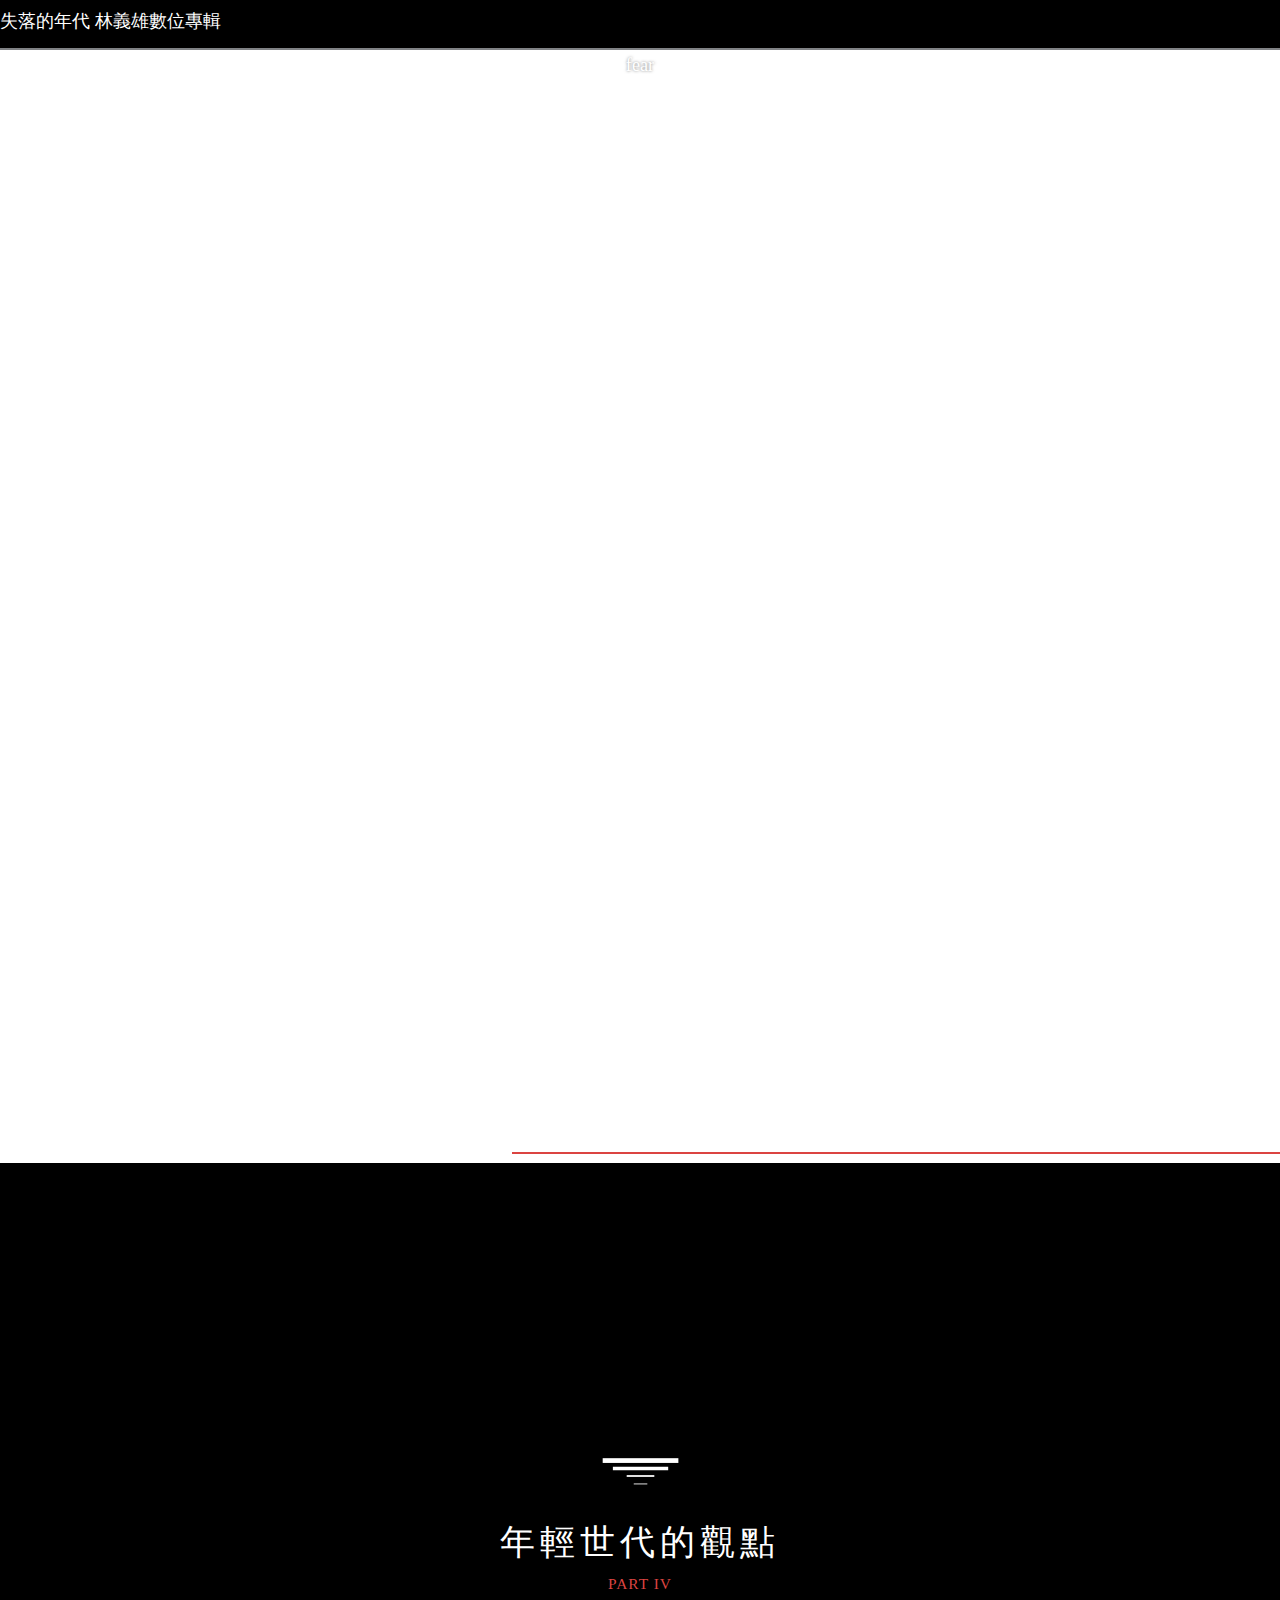
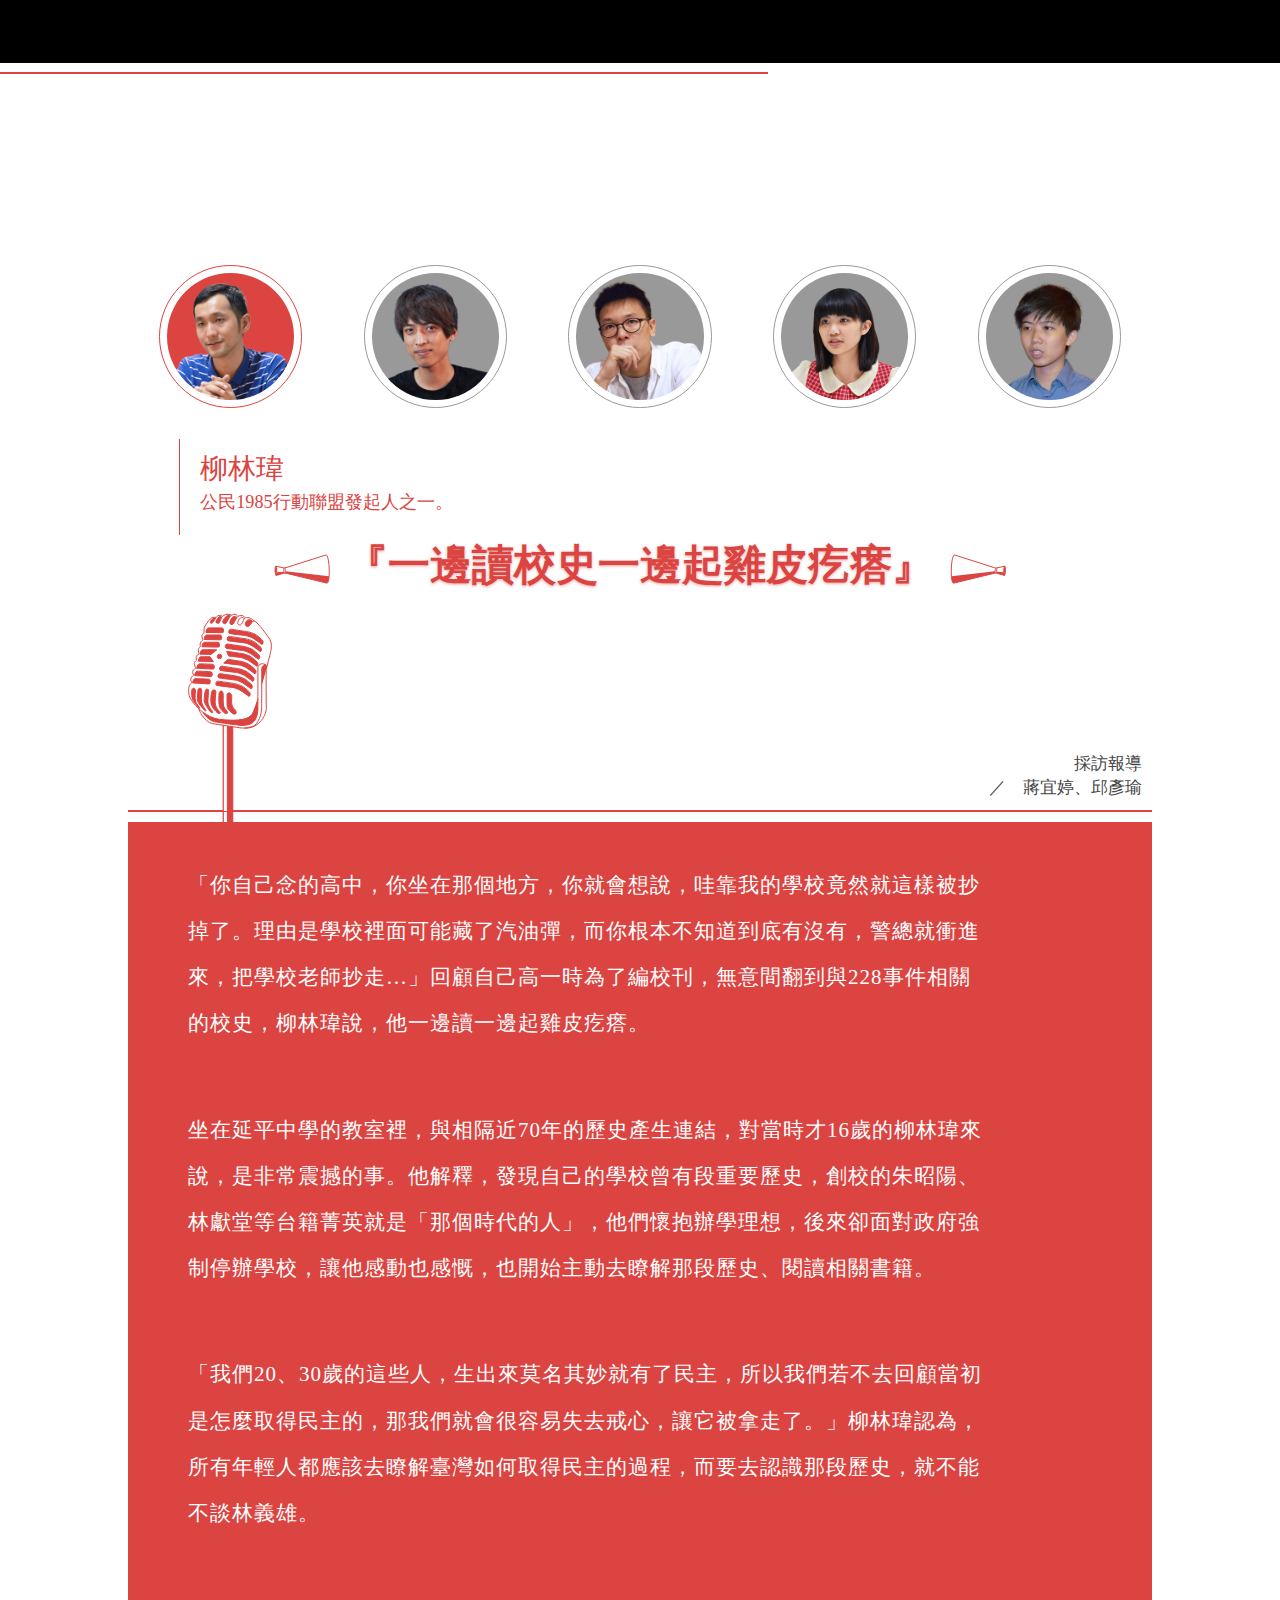
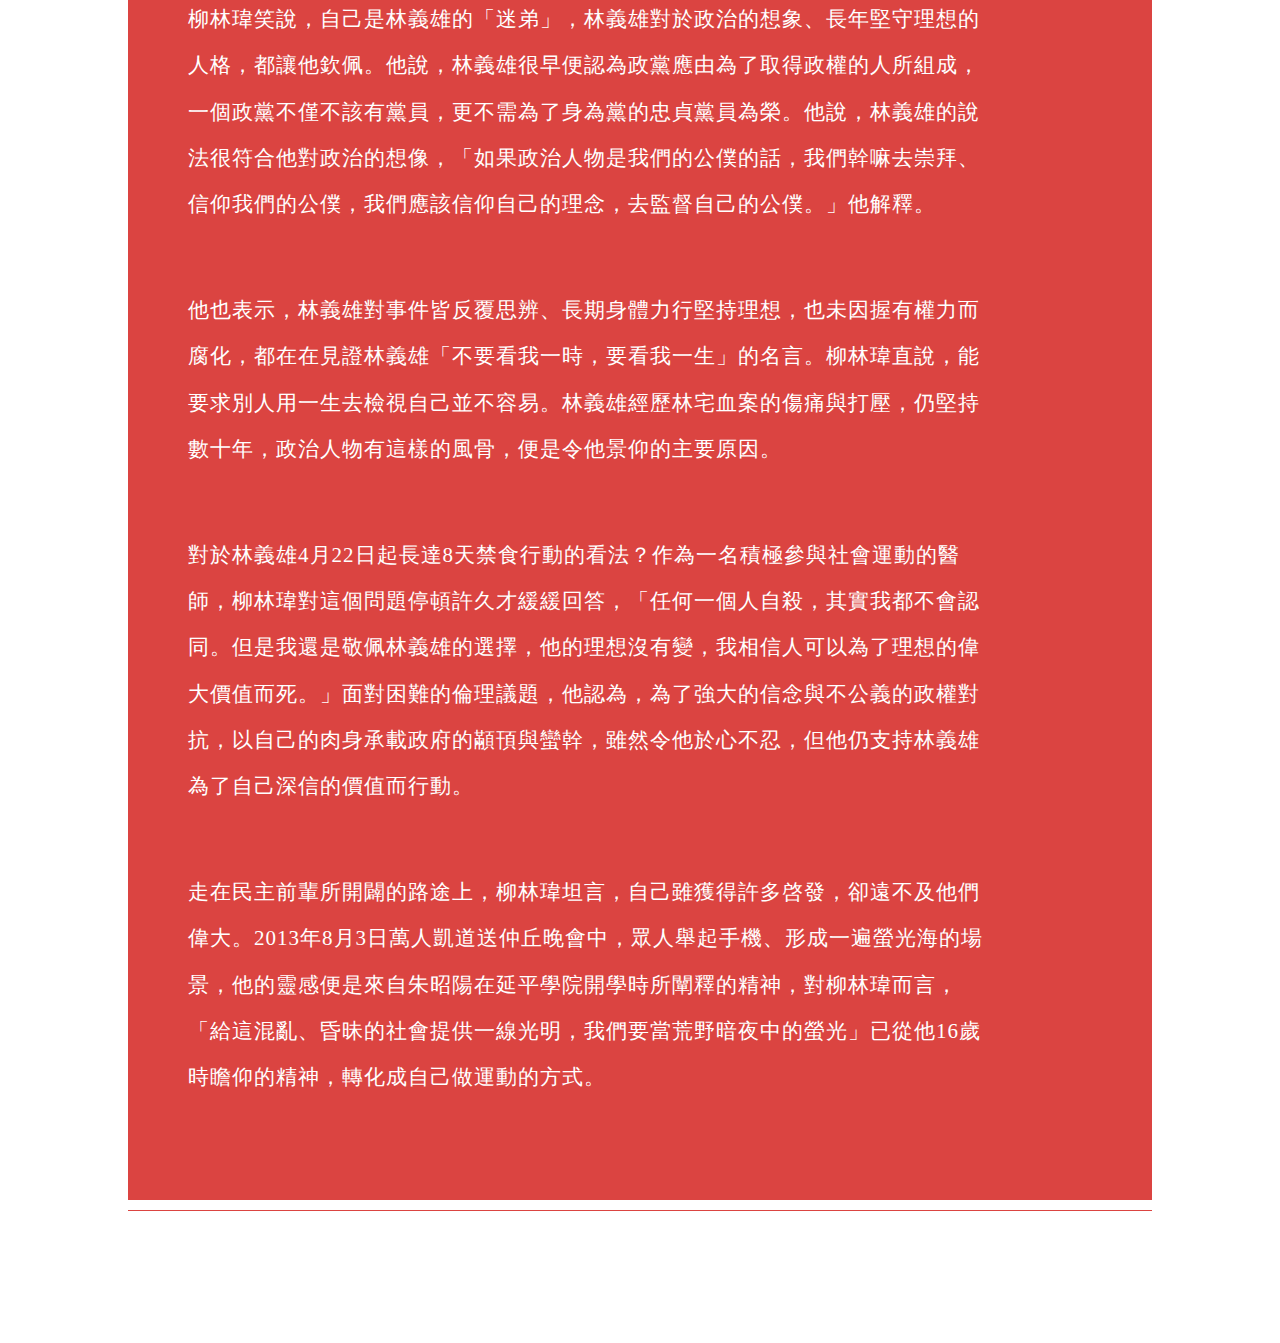
<file: yslin/young.html>
<!DOCTYPE html>
<html lang="en">
  <head prefix="og: http://ogp.me/ns#">
    <meta charset="utf-8">
    <title>template</title>
    <!-- libraries-->
    <script type="text/javascript" src="assets/jquery/1.10.2/jquery.min.js"></script>
    <script type="text/javascript" src="assets/d3js/3.3.11/d3.v3.min.js"></script>
    <script type="text/javascript" src="assets/angular/1.2.3/angular.min.js"></script>
    <link rel="stylesheet" type="text/css" href="assets/bootstrap/3.0.2/css/bootstrap.min.css">
    <script type="text/javascript" src="assets/bootstrap/3.0.2/js/bootstrap.min.js"></script>
    <!-- custom files-->
    <link rel="stylesheet" type="text/css" href="index.css">
    <script type="text/javascript" src="index.js"></script>
    <script type="text/javascript" src="skrollr.min.js"></script>
  </head>
  <body ng-app ng-controller="young">
    <link rel="stylesheet" type="text/css" href="young.css">
    <script type="text/javascript" src="young.js"></script>
    <div role="navigation" class="navbar navbar-inverse navbar-fixed-top">
      <div class="container-fluid">
        <div class="navbar-header"><a href="#" class="navbar-brand">失落的年代 林義雄數位專輯</a></div>
        <div class="collapse navbar-collapse">
          <ui class="nav navbar-nav"></ui>
        </div>
      </div>
    </div>
    <div id="content">
      <div id="fear">fear</div>
      <div id="sh1" class="section-headline">
        <div data-anchor-target="#sh1" data-bottom-top="opacity:1;top:100%" data-100-top="opacity:1;top:0%" data-bottom-bottom="top:0%" data-top-bottom="top:-200%" class="main">
          <div data-anchor-target="#sh1" data-300-top="margin-left:40%" data--800-top="margin-left:20%" class="redline"></div>
          <div class="ib"><img data-anchor-target="#sh1" data-400-top="opacity:0" data-300-top="opacity:1;margin-left:-400px;margin-top:200px" data--800-top="margin-left:-115px;margin-top:77px;opacity:1" data--1500-top="opacity:0" src="img/speaker1.svg" class="speaker"><img data-anchor-target="#sh1" data-400-top="opacity:0" data-300-top="opacity:1;margin-left:320px;margin-top:200px" data--800-top="margin-left:35px;margin-top:77px;opacity:1" data--1500-top="opacity:0" src="img/speaker2.svg" class="speaker"><img data-anchor-target="#sh1" data-400-top="opacity:0" data-300-top="opacity:1" data--800-top="opacity:1" data--1500-top="opacity:0" src="img/microphone.svg" class="microphone"><img src="img/linex4.svg" class="linex4">
            <div class="title">年輕世代的觀點</div>
            <div class="part">PART IV</div>
          </div>
          <div data-anchor-target="#sh1" data-300-top="margin-left:0%" data--800-top="margin-left:20%" class="redline"></div>
        </div>
      </div>
      <div id="yng-content" style="width:100%;">
        <div id="avatars">
          <div ng-mouseover="tgltab(1)" ng-class="{'active':tab==1}" class="item">
            <div class="avatar">
              <div class="ib p1"><img src="img/dot.png"></div>
            </div>
          </div>
          <div ng-mouseover="tgltab(2)" ng-class="{'active':tab==2}" class="item">
            <div class="avatar">
              <div class="ib p2"><img src="img/dot.png"></div>
            </div>
          </div>
          <div ng-mouseover="tgltab(3)" ng-class="{'active':tab==3}" class="item">
            <div class="avatar">
              <div class="ib p3"><img src="img/dot.png"></div>
            </div>
          </div>
          <div ng-mouseover="tgltab(4)" ng-class="{'active':tab==4}" class="item">
            <div class="avatar">
              <div class="ib p4"><img src="img/dot.png"></div>
            </div>
          </div>
          <div ng-mouseover="tgltab(5)" ng-class="{'active':tab==5}" class="item">
            <div class="avatar">
              <div class="ib p5"><img src="img/dot.png"></div>
            </div>
          </div><br style="clear:both">
          <div ng-class="{'show':tab==1}" class="hl-yng">
            <div style="left: 5%" class="brief left">
              <div class="name">柳林瑋</div>
              <div class="desc">公民1985行動聯盟發起人之一。</div>
            </div>
            <div class="caption">『一邊讀校史一邊起雞皮疙瘩』</div>
          </div>
          <div ng-class="{'show':tab==2}" class="hl-yng">
            <div style="left: 25%" class="brief left">
              <div class="name">李柏璋</div>
              <div class="desc">21歲，社運青年。</div>
            </div>
            <div class="caption">『沒有了解前　都不應該先去批評林義雄』</div>
          </div>
          <div ng-class="{'show':tab==3}" class="hl-yng">
            <div style="left: 45%" class="brief left">
              <div class="name">林飛帆</div>
              <div class="desc">26歲，社運青年。</div>
            </div>
            <div class="caption">『林義雄用寬容來處理悲傷』</div>
          </div>
          <div ng-class="{'show':tab==4}" class="hl-yng">
            <div style="right: 25%" class="brief right">
              <div class="name">張凱婷</div>
              <div class="desc">臺大社會系大三，獨立樂團大象體操Bass手。</div>
            </div>
            <div class="caption">『林義雄有我原本很相信崇拜的那些東西』</div>
          </div>
          <div ng-class="{'show':tab==5}" class="hl-yng">
            <div style="right: 5%" class="brief right">
              <div class="name">苗博雅</div>
              <div class="desc">26歲，臺大法律系畢業，廢除死刑推動聯盟法務主任。</div>
            </div>
            <div class="caption">『林義雄想保護全台灣人的生命』</div>
          </div>
        </div>
        <div id="yng-c-sep"></div>
        <div id="yng-r-p1" ng-class="{'show':tab==1}" class="yng-r">
          <div id="yng-p1" class="yng-p"></div>
          <div id="yng-author-p1" class="yng-author">
            <div class="ib right">
              <div>採訪報導</div>
              <div>／　蔣宜婷、邱彥瑜</div>
            </div>
            <div class="yng-author-mic"></div>
          </div>
          <div id="yng-d-p1" class="detail">
            <div class="ib">
              <p>「你自己念的高中，你坐在那個地方，你就會想說，哇靠我的學校竟然就這樣被抄掉了。理由是學校裡面可能藏了汽油彈，而你根本不知道到底有沒有，警總就衝進來，把學校老師抄走…」回顧自己高一時為了編校刊，無意間翻到與228事件相關的校史，柳林瑋說，他一邊讀一邊起雞皮疙瘩。</p>
              <p>坐在延平中學的教室裡，與相隔近70年的歷史產生連結，對當時才16歲的柳林瑋來說，是非常震撼的事。他解釋，發現自己的學校曾有段重要歷史，創校的朱昭陽、林獻堂等台籍菁英就是「那個時代的人」，他們懷抱辦學理想，後來卻面對政府強制停辦學校，讓他感動也感慨，也開始主動去瞭解那段歷史、閱讀相關書籍。</p>
              <p>「我們20、30歲的這些人，生出來莫名其妙就有了民主，所以我們若不去回顧當初是怎麼取得民主的，那我們就會很容易失去戒心，讓它被拿走了。」柳林瑋認為，所有年輕人都應該去瞭解臺灣如何取得民主的過程，而要去認識那段歷史，就不能不談林義雄。</p>
              <p>柳林瑋笑說，自己是林義雄的「迷弟」，林義雄對於政治的想象、長年堅守理想的人格，都讓他欽佩。他說，林義雄很早便認為政黨應由為了取得政權的人所組成，一個政黨不僅不該有黨員，更不需為了身為黨的忠貞黨員為榮。他說，林義雄的說法很符合他對政治的想像，「如果政治人物是我們的公僕的話，我們幹嘛去崇拜、信仰我們的公僕，我們應該信仰自己的理念，去監督自己的公僕。」他解釋。</p>
              <p>他也表示，林義雄對事件皆反覆思辨、長期身體力行堅持理想，也未因握有權力而腐化，都在在見證林義雄「不要看我一時，要看我一生」的名言。柳林瑋直說，能要求別人用一生去檢視自己並不容易。林義雄經歷林宅血案的傷痛與打壓，仍堅持數十年，政治人物有這樣的風骨，便是令他景仰的主要原因。</p>
              <p>對於林義雄4月22日起長達8天禁食行動的看法？作為一名積極參與社會運動的醫師，柳林瑋對這個問題停頓許久才緩緩回答，「任何一個人自殺，其實我都不會認同。但是我還是敬佩林義雄的選擇，他的理想沒有變，我相信人可以為了理想的偉大價值而死。」面對困難的倫理議題，他認為，為了強大的信念與不公義的政權對抗，以自己的肉身承載政府的顢頇與蠻幹，雖然令他於心不忍，但他仍支持林義雄為了自己深信的價值而行動。</p>
              <p>走在民主前輩所開闢的路途上，柳林瑋坦言，自己雖獲得許多啓發，卻遠不及他們偉大。2013年8月3日萬人凱道送仲丘晚會中，眾人舉起手機、形成一遍螢光海的場景，他的靈感便是來自朱昭陽在延平學院開學時所闡釋的精神，對柳林瑋而言，「給這混亂、昏昧的社會提供一線光明，我們要當荒野暗夜中的螢光」已從他16歲時瞻仰的精神，轉化成自己做運動的方式。</p>
            </div>
          </div>
        </div>
        <div id="yng-r-p2" ng-class="{'show':tab==2}" class="yng-r">
          <div id="yng-p2" class="yng-p"></div>
          <div id="yng-author-p2" class="yng-author">
            <div class="ib">
              <div>採訪報導</div>
              <div>蔣宜婷　／</div>
            </div>
            <div class="yng-author-mic"></div>
          </div>
          <div id="yng-d-p2" class="detail">
            <div class="ib">
              <p>「你知道要一個男人，在他媽媽跟女兒被砍死的地方絕食，這不是開玩笑。」操著流利國罵而被網友稱為「人間自走機關槍」，談到林義雄，李柏璋卻說得很緩慢。</p>
              <p>李柏璋說，他成長在一個並不諱言談論政治的家庭。懂事以來，爸爸常對他訴說林義雄的故事。回想第一次看到林義雄在立法院前靜坐的新聞，李柏璋坦言，他也一度懷疑林義雄在炒新聞、操作議題，甚至是在為前途鋪路，「但是我真的去瞭解他以後，才發現我錯怪林義雄了。」</p>
              <p>藉由自己查上網資料、詢問爸爸，李柏璋進一步得知林宅血案經過，也在關心核四議題上，與林義雄產生連結。他直說，林義雄因為是美麗島事件中最不肯屈服的人，而承受苦難，但林義雄沒有畏懼退縮，也不去報復，而是一心一意為臺灣奉獻。李柏璋認為，沒有瞭解林義雄的理念、遭遇的事，理解其禁食所展現的決心，「都不應該先去批評林義雄這個人。」</p>
              <p>聊到林義雄多次為核四議題苦行、再次絕食。李柏璋說，這次自己與群眾在義光教會外繫上黃絲帶讓他感受很深。他感慨，林義雄今年都已72歲，敢出來絕食，就是有一定覺悟，是真的想拿這條性命，換得更多人來對核四議題的重視。但看著一條生命凋零，李柏璋也難掩失落地說，「卻好像沒有辦法為他做些什麼，明明有那麼多人站出來了。」</p>
              <p>他也表示，4月25日那天，群眾之所以在立委開會結束後用身軀阻擋立委座車，除了為督促政府改變核四政策，會利用這樣的手段，也是源於想要挽救林義雄生命的焦慮。</p>
              <p>「我有時候真的為他覺得很不值得，他這輩子已經為臺灣奉獻太多了。」停頓許久，李柏璋再點起一根煙後緩緩地說。訪談這天，已是林義雄禁食第六天，遲至深夜，反核群眾仍在忠孝西路靜坐抗議。</p>
            </div>
          </div>
        </div>
        <div id="yng-r-p3" ng-class="{'show':tab==3}" class="yng-r">
          <div id="yng-p3" class="yng-p"></div>
          <div id="yng-author-p3" class="yng-author">
            <div class="ib">
              <div>採訪報導</div>
              <div>李映昕、蔣宜婷　／</div>
            </div>
            <div class="yng-author-mic"></div>
          </div>
          <div id="yng-d-p3" class="detail">
            <div class="ib">
              <p>「410退場那天，我第一次見到林先生，他給了我一個擁抱，但什麼話都沒有說。我那時候很激動，因為你知道這個人在歷史上很重要，他很努力在做一些事情，而且就在你眼前。」</p>
              <p>太陽花學運退場當天，林飛帆在議場外，與靜坐聲援學生多天的林義雄見面。媒體報導林飛帆眼眶泛紅，後來林飛帆在臉書上自述，那是因為他早就知道林義雄即將禁食。</p>
              <p>「以前沒有見過林先生，對他的印象都是想像出來的」，從小聽爸爸談論政治的林飛帆，在家庭的耳濡目染中，接觸到林義雄、鄭南榕等人的故事。但即使如此，在實際接觸這些人事物之前，他就跟大多數的年輕人一樣，對於台灣民主發展的理解，總是隔著一層紗。</p>
              <p>林飛帆在擔任成大零貳社社長時，曾參加過「人民作主」在台南的苦行，但沒有見到林義雄本人。他對「人民作主」的印象是「行動很素樸、很傳統，衣服還要紮進褲子裡」，而且全程要求禁語。林飛帆回憶，「人民作主」活動莊嚴性很高，但「這樣的方式離年輕人很遙遠」。對於林義雄為何採取這樣的苦行方式、想傳達什麼理念，他也充滿困惑。</p>
              <p>318佔領國會運動期間，林飛帆得知了林義雄即將禁食的消息。林飛帆說，他雖然擔心林義雄的身體，卻也從黃國昌等師長的轉述中，漸漸了解林義雄「非暴力抗爭」的理念。「他是一個很寬容的人，有點像是修道士，」林飛帆比喻，「即使心裡有很多悲傷，但不會用仇恨來處理悲傷」。</p>
              <p>林飛帆說，林義雄的處事態度，就是他一貫的待人風格，即使對國政有所批評，卻不會罵人，而是用呼籲跟期許的方式來表達意見。「他寫給女兒的家書，為什麼叫做《只有香如故》？他覺得只要你有理想，理念是對的，不用把話講得很大聲，也可以說服別人，就像花香一樣」。</p>
              <p>但並不是所有人都能接觸到林義雄，對年輕一代來說，林義雄是一個陌生的名字，更遑論去了解他的想法。林飛帆直言，扭曲的歷史教育使得很多人「不理解林義雄，也不理解鄭南榕，更不了解台灣的民主化運動」。而318佔領國會運動雖然是偶發事件，卻成為一個觸發點，讓年輕人重新認識歷史。</p>
              <p>「我有很多朋友，他們是第一次參與運動，受到很大的思想衝擊，開始去思考議題，」林飛帆也舉例，這次運動有許多公民團體一起參與，年輕一代藉此機會認識了更多團體，並了解他們在耕耘的議題；運動後期，也有不少人重新認識公投盟。學生退出議場已經月餘，林飛帆表示，他們接下來要做的，就是運用318佔領行動後形成的社會動能，讓這種偶然的觸發慢慢常態化，促使更多人關心公共議題。</p>
            </div>
          </div>
        </div>
        <div id="yng-r-p4" ng-class="{'show':tab==4}" class="yng-r">
          <div id="yng-p4" class="yng-p"></div>
          <div id="yng-author-p4" class="yng-author">
            <div class="ib">
              <div>採訪報導</div>
              <div>蔣宜婷、邱彥瑜、梁德珊　／</div>
            </div>
            <div class="yng-author-mic"></div>
          </div>
          <div id="yng-d-p4" class="detail">
            <div class="ib">
              <p>「我們家是藍的。我去參加學運，就會被我爸大笑，他說你們都被民進黨操弄，連華光拆遷也是。我就會說你笑屁啊，我爸就會掛我電話，我們就會冷戰。」過去張凱婷在家從不開口談政治，直到上了高中，她才開始接觸台灣史，也慢慢拼湊出林義雄和鄭南榕的模糊輪廓。</p>
              <p>回憶高中課程，張凱婷說，課本雖然會提到二二八或是美麗島事件，但都避談政治受害者。她指出，在這些事件的描述裡，好像沒有人參與其中一樣，學生難以對誰有更深一層的認識。張凱婷說：「像鄭南榕，高中的時候，我就聽過他，但就只是一個很模糊的台灣人 。」</p>
              <p>「林宅血案是我對牽阮的手最有印象的一段，因為那是...那是非常衝擊性的畫面。」藉由觀看電影《牽阮的手》，才讓張凱婷真正了解到林義雄背後的故事。大量動畫及史料畫面重現的歷史，一再對她產生衝擊。張凱婷說，當她看著林義雄的女兒、媽媽倒在地上、林義雄過往的照片，以及田秋瑾事後訪談重現現場，才讓她驚覺，林宅血案真實地發生在那個年代。</p>
              <p>聊起林義雄以絕食表現停建核四的決心，張凱婷先是鬆了口氣說，「我覺得他不絕食了，很好。」她認為，林義雄以前也曾禁食、苦行過，本來就善於用身體表達理念，也抱持著願意死去的決心，對於這樣的意志，她不認為如媒體所言，是逼迫大家或政府。但她也直言，林義雄這次選擇絕食的時機，剛好面臨學運後人力被消耗，讓她覺得很可惜。</p>
              <p>《牽阮的手》的啟發外，張凱婷認為就讀社會系，也給她很多機會閱讀理論，社會學也一直是她所深信及崇拜的價值。但她也坦言，念馬克思那些理論書籍，卻讓她找不到當初自己相信的價值。林義雄的行動，卻重新喚起了張凱婷心理信仰的正義。</p>
              <p>「林義雄跟鄭南榕讓自己很痛，所以我只要提到他們就會很難過。因為我覺得那樣很殘忍，鄭南榕把自己關在裡面，他的家人都在外面。」張凱婷提到樂團好友鄭宜農，曾經跟她說過，自己的母親曾擔任鄭南榕雜誌社的美術，自焚時鄭宜農的媽媽就在外面。張凱婷哽咽地說：「你能想像有一個你很親的人，跟你說，他之後要做這些事，那你要怎麼處理？」</p>
              <p>對張凱婷來說，林義雄跟鄭南榕，就是沒必要講那麼多的人。「因為他們做的事情，就已經解釋了他們在想什麼。」</p>
              <p>「他們做的事情，已經可以解釋他們在想什麼。對我來說，這是最有說服力的事情。」張凱婷說，她和家人從來不談政治，受教育過程中，林義雄跟鄭南榕都又都太過模糊。直到上了大學，接觸不同的人，才讓她慢慢看清楚兩人面貌，也因此在他們身上感受到自己所相信的價值。</p>
              <p>就讀臺大社會系，張凱婷直說，社會系代表她自己很崇拜的一種價值，但她卻無法從閱讀馬克思中找到。藉由林義雄，她認為自己原本相信崇拜的那些東西得以連結，「你自己心中信仰的正義是什麼，你就不會多去解釋它。」說到此，張凱婷突然語帶哽咽地說，只要提起林義雄或鄭南榕，想到他們承受的痛楚，都都她很難過。</p>
              <p>張凱婷坦言，她關心自己的事情多過於公共議題，但是這樣的個人主義，也讓她容易被情感打動。所以當她跟著學姊走進華光社區做訪調，坐下來與居民聊天，或是聽樂團好友鄭宜農向她轉述鄭南榕自焚當天的事時，那些公共議題便闖進她的個人領域，讓她生氣，也使她落淚。</p>
              <p>「想像有一個你很親的人，跟你說，他之後要幹麼，那你要怎麼處理這些事情？」張凱婷說，在她國高中時，雖然都聽過228事件或美麗島事件，但都避開人。她認為，將事件脈絡剔除「人」，就無法讓後人有更深層的認識，不僅感受不到重要性，也只能一再指認出模糊的參與者而已。後來藉由觀看電影《牽阮的手》，才讓她真正瞭解到林義雄背後的故事，其中大量的生命細節，也一再對她產生衝擊。</p>
              <p>對於林義雄以絕食表現停建核四的決心，張凱婷先是鬆了口氣說，「我覺得他不絕食了，很好。」她認為，林義雄以前也曾禁食、苦行過，本來就善於用身體表達理念，也抱持著願意死去的決心，對於這樣的意志，她不認為如媒體所言，是逼迫大家或政府。但她也直言，林義雄這次選擇絕食的時機，剛好面臨學運後人力被消耗，讓她覺得很可惜。</p>
            </div>
          </div>
        </div>
        <div id="yng-r-p5" ng-class="{'show':tab==5}" class="yng-r">
          <div id="yng-p5" class="yng-p"></div>
          <div id="yng-author-p5" class="yng-author">
            <div class="ib">
              <div>採訪報導</div>
              <div>邱彥瑜、蔣宜婷　／</div>
            </div>
            <div class="yng-author-mic"></div>
          </div>
          <div id="yng-d-p5" class="detail">
            <div class="ib">
              <p>「一般人覺得，被害者通常蒼白、軟弱、無力，但林義雄反而用他的生命，做他覺得可以保護台灣的事情。他想要挽救全台灣的人，不分貴賤、職業、貧富，甚至不分善惡，他連馬英九、江宜樺這樣的人都想救。」苗博雅眼中的林義雄，即使經歷過慘痛的林宅血案，仍一視同仁地尊重所有生命的價值。</p>
              <p>反核與廢死，看似無關的社會議題，卻同樣面對政府的強硬態度，也攸關著生命存亡的難題。正當反核群眾佔領忠孝西路遭驅離的隔天，法務部長羅瑩雪就宣布執行「民意高度支持」的死刑。苗博雅說，林義雄一以貫之的核心理念，就是反對國家暴力、主張和平抗爭。她認為，這跟反對死刑是一樣的，國家不應該使用暴力，對待所有的生命，「不論善惡，人就是人，不是怪獸、畜生，也沒有不值得活」。</p>
              <p>在苗博雅眼中，雖然過往教育多將林義雄的事情抹去、噤聲，但林義雄長年來不為所動的反核立場，讓他在台灣政治人物中獨樹一格。「他認為這是對的，就會去做，憑著對公益的信念去做，而不是私人利益的算計」從媒體的報導，她看到林義雄多次用苦行和絕食表達堅定反核的意志。</p>
              <p>當初聽到林義雄要禁食反核，苗博雅覺得相當不捨，她認為，不是任何一個人都能輕易做出這樣的決定，林義雄更可能因為這個政府而死亡。「在台灣，還沒看過比自己一個人禁食更和平、更不干擾別人的抗議方式」苗博雅直言，許多人認為表達訴求必須和平理性，卻又批評林義雄以個人生命綁架政策，如此嚴格的標準，讓她忍不住問，到底有訴求時該怎麼表達？</p>
            </div>
          </div>
        </div><br>
        <div id="yng-c-sep2"></div>
        <div id="small-avatars" data-anchor-target="#yng-c-sep2" data-300-bottom-top="@class:active" data--300-bottom-bottom="@class:active" data-edge-strategy="reset">
          <div data-anchor-target="#yng-c-sep" data-bottom-top="opacity:0" data-center-top="opacity:1" class="ib">
            <div ng-click="tomenu(1)" ng-class="{'active':tab==1}" class="avatar">
              <div class="ib p1"><img src="img/dot.png"></div>
            </div>
            <div ng-click="tomenu(2)" ng-class="{'active':tab==2}" class="avatar">
              <div class="ib p2"><img src="img/dot.png"></div>
            </div>
            <div ng-click="tomenu(3)" ng-class="{'active':tab==3}" class="avatar">
              <div class="ib p3"><img src="img/dot.png"></div>
            </div>
            <div ng-click="tomenu(4)" ng-class="{'active':tab==4}" class="avatar">
              <div class="ib p4"><img src="img/dot.png"></div>
            </div>
            <div ng-click="tomenu(5)" ng-class="{'active':tab==5}" class="avatar">
              <div class="ib p5"><img src="img/dot.png"></div>
            </div>
            <div class="desc">年輕世代 / 其他人的觀點</div>
          </div>
        </div>
      </div>
    </div>
  </body>
</html>
</file>
<file: home/index.css>
html, body {
  margin: 0;
  padding: 0;
  width: 100%;
  height: 100%; }

body {
  background: black; }

.content {
  width: 100%;
  height: 100%; }

rect.node {
  stroke: black;
  stroke-width: 2px; }

text.node {
  dorminant-baseline: central;
  text-anchor: middle;
  stroke: white; }

.node {
  display: table;
  position: absolute;
  border: 1px solid black;
  overflow: hidden; }
  .node .ib {
    width: 100%;
    height: 100%;
    display: table-cell;
    text-align: center;
    vertical-align: middle;
    overflow: hidden;
    color: white;
    letter-spacing: 2px;
    cursor: pointer; }
</file>
<file: yslin/s/css/main.css>
@charset "UTF-8";
uiload {
  display: inline-block;
  position: relative; }
  uiload > div {
    position: relative; }

.full {
  overflow: hidden;
  position: relative;
  width: 100%;
  height: 100%;
  background: black center center no-repeat; }

.full-bk {
  width: 100%;
  height: 100%;
  background: black center top no-repeat;
  background-size: cover;
  z-index: 8;
  position: fixed; }

.full-fk {
  position: relative;
  width: 25%;
  background: rgba(0, 0, 0, 0.7);
  min-height: 100%;
  padding: 30% 0;
  z-index: 9; }
  .full-fk .para {
    width: 100%;
    padding: 40px;
    color: white;
    letter-spacing: 2px;
    line-height: 1.8em;
    font-size: 1.2em; }
    .full-fk .para .hr-bk {
      margin: 30px 0;
      width: 100%; }
  .full-fk ul {
    padding-left: 10px;
    margin: 30px 0; }

.full-fk-left {
  margin-left: 5%; }

.full-fk-right {
  margin-left: 70%; }

@media (max-width: 1024px) {
  .full-fk {
    width: 35%; }
    .full-fk .para {
      padding: 40px 15px; }

  .full-fk-right {
    margin-left: 60%; } }
.imgfrm {
  display: inline-block;
  width: 100%; }
  .imgfrm > img, .imgfrm > .ib > img {
    width: 100%; }

.img-redframe, .img-redframe-r {
  border-top: 10px solid #db4441;
  border-left: 1px solid #db4441;
  padding: 10px 0 0 10px; }
  .img-redframe .comment-right, .img-redframe-r .comment-right {
    position: absolute;
    left: 100%;
    bottom: 0; }

.img-redframe-r {
  border-right: 1px solid #db4441;
  border-left: none;
  padding: 10px 10px 0 0;
  text-align: right; }

.img-blackframe {
  border: 5px solid black;
  padding: 7px; }
  .img-blackframe .ib {
    border: 1px solid #808285;
    padding: 7px;
    width: 100%; }
  .img-blackframe .comment-right {
    position: absolute;
    left: 100%;
    bottom: 0; }

.comment .hr-bk {
  width: 100%;
  margin: 10px 0; }

.navbar-inverse {
  border-bottom: 2px solid #808285;
  background: black; }

#fb-icon a {
  padding: 12px 20px 8px 10px; }
#fb-icon .ib {
  border-left: 1px solid #999999;
  padding-left: 20px; }

#fb-icon-inner {
  width: 24px;
  height: 24px;
  background: center center no-repeat;
  background-image: url(../../img/nav/fb.png); }
  #fb-icon-inner:hover {
    background-image: url(../../img/nav/fb-invert.png); }

.navbar-inverse .navbar-brand {
  padding: 11px 0 0;
  color: white;
  font-family: century gothic; }
  .navbar-inverse .navbar-brand .ib {
    border-right: 1px solid #999999; }
  .navbar-inverse .navbar-brand img {
    margin: 0 20px;
    width: 108px;
    height: 32px; }

.navbar.navbar-inverse .navbar-nav > li > a {
  color: white;
  font-size: 1.1em; }
  .navbar.navbar-inverse .navbar-nav > li > a .navico {
    opacity: 0;
    position: absolute;
    width: 0;
    margin-left: 0;
    width: 80px;
    margin-left: -23px;
    -ms-transition: all 0.3s;
    -moz-transition: all 0.3s;
    -webkit-transition: all 0.3s;
    -o-transition: all 0.3s;
    transition: all 0.3s; }
    .navbar.navbar-inverse .navbar-nav > li > a .navico .desc {
      border: 1px solid #808285;
      border-radius: 3px;
      background: #fcfdcc;
      box-shadow: 0 1px 5px rgba(0, 0, 0, 0.3);
      color: black;
      padding: 2px;
      font-size: 12px;
      text-align: center; }
    .navbar.navbar-inverse .navbar-nav > li > a .navico img {
      width: 100%; }
  .navbar.navbar-inverse .navbar-nav > li > a.active {
    color: #db4441;
    font-size: 2.5em; }
  .navbar.navbar-inverse .navbar-nav > li > a.active .navico {
    opacity: 1;
    width: 80px;
    margin-left: -23px; }

.navbar-collapse .navbar-nav.navbar-right:last-child {
  margin-right: 0; }

ul.chapter-list {
  margin-right: 0; }
  ul.chapter-list a {
    width: 60px;
    text-align: center; }

.anchor {
  position: relative;
  top: -90px; }

.todo {
  display: block;
  color: white;
  background: red;
  font-family: arial;
  padding: 3px;
  display: block; }
  .todo:before {
    content: "(TODO)"; }

.small-text {
  font-size: 0.5em;
  line-height: 1.3em; }

.l4b, .l4w {
  display: inline-block;
  width: 70px;
  height: 70px;
  margin: 30px;
  background: url(../../img/l4b.png) center center no-repeat;
  background-size: cover; }

.l4w {
  background: url(../../img/l4w.png) center center no-repeat; }

.chapter-author {
  color: #808285;
  text-align: center;
  margin: 120px 0; }
  .chapter-author .ib {
    display: inline-block;
    border: 2px solid black; }
    .chapter-author .ib .ib2 {
      border: 1px solid #808285;
      margin: 3px;
      padding: 3px; }

.hl-black, .hl-red {
  background: url(../../img/main/hl-black.png) center center repeat-x;
  width: 40%;
  margin: auto;
  text-align: center;
  color: black; }
  .hl-black .ib, .hl-red .ib {
    display: inline-block;
    padding: 20px;
    font-size: 2.6em;
    background: white; }

.hl-red {
  color: #db4441;
  background: url(../../img/main/hl-red.png) center center repeat-x; }

.comment {
  color: #808285;
  font-size: 0.7em;
  line-height: 1.5em; }

.full-video {
  width: 100%;
  height: 100%; }
  .full-video video {
    width: 100%;
    height: 100%;
    background: black; }
  .full-video .comment {
    text-align: center; }

.hr-bk {
  width: 30%;
  margin: 120px 35%;
  height: 1px;
  background: #808285; }

.intro {
  width: 80%;
  margin: 0 auto;
  text-align: center; }
  .intro .para {
    font-size: 1.1em;
    margin-bottom: 20px;
    line-height: 2em; }

@media (max-width: 1280px) {
  .intro {
    width: 90%; } }
@media (max-width: 1120px) {
  .intro {
    width: 100%; } }
@media (max-width: 1000px) {
  .intro {
    width: 80%; }
    .intro br {
      display: none; } }
.lz-hide {
  opacity: 0;
  -ms-transition: all 1s;
  -moz-transition: all 1s;
  -webkit-transition: all 1s;
  -o-transition: all 1s;
  transition: all 1s; }

.lz-show {
  opacity: 1;
  -ms-transition: all 1s;
  -moz-transition: all 1s;
  -webkit-transition: all 1s;
  -o-transition: all 1s;
  transition: all 1s; }

body {
  letter-spacing: 1px; }

#content {
  margin-top: 0; }

#land-cover {
  width: 100%;
  height: 100%;
  min-height: 600px;
  background: #808285 url(../../img/land/cover.jpg) center center no-repeat;
  background-size: cover;
  text-align: center;
  position: relative;
  margin-bottom: 100px; }

#land-headline {
  display: inline-block;
  margin-top: 20%; }
  #land-headline:before, #land-headline:after {
    content: " ";
    display: block;
    width: 100%;
    height: 2px;
    background: rgba(255, 255, 255, 0.95);
    margin-bottom: 3px; }
  #land-headline:after {
    margin-top: 3px; }
  #land-headline .ib {
    color: #db4441;
    background: rgba(255, 255, 255, 0.95);
    padding: 0 25px 10px;
    letter-spacing: 4px; }
    #land-headline .ib .title {
      font-size: 3em;
      margin-bottom: 7px; }
    #land-headline .ib .subtitle {
      letter-spacing: 3px;
      font-size: 1.4em; }
      #land-headline .ib .subtitle img {
        width: 20px;
        vertical-align: text-bottom; }

#land-cover .desc {
  display: inline-block;
  color: white;
  text-shadow: 2px 2px 2px rgba(0, 0, 0, 0.9);
  font-size: 1.1em;
  letter-spacing: 2px;
  line-height: 1.8em;
  padding: 10px;
  margin: 30px;
  position: relative; }
  #land-cover .desc .ib {
    position: relative;
    z-index: 5; }
  #land-cover .desc:before {
    border-radius: 20px;
    z-index: 1;
    display: block;
    content: " ";
    width: 96%;
    height: 90%;
    position: absolute;
    background: rgba(0, 0, 0, 0.4);
    top: 5%;
    left: 2%;
    box-shadow: 0 0 20px 20px rgba(0, 0, 0, 0.4); }

@media (max-width: 1000px) {
  #land-cover .desc .ib br.fmt {
    display: none; } }
#land-gbk-top, #land-gbk-bottom {
  position: absolute;
  top: 0;
  left: 0;
  width: 100%;
  min-height: 120px;
  padding-top: 44px;
  background: url(../../img/land/gbk-top.png) center bottom repeat-x; }

#land-gbk-bottom {
  top: auto;
  bottom: 0;
  background: url(../../img/land/gbk-bottom.png) center bottom repeat-x; }

#trademark img {
  width: 200px; }

#copyright {
  border-top: 1px solid white;
  color: white;
  font-size: 0.7em;
  min-width: 200px;
  display: inline-block;
  padding: 10px;
  margin: 5px 0 8px; }

#land-main-hl {
  width: 100%;
  text-align: center;
  margin: 40px auto;
  position: relative; }
  #land-main-hl:before, #land-main-hl:after {
    display: block;
    content: " ";
    width: 100%;
    height: 2px;
    background: black;
    position: absolute;
    bottom: 20px;
    z-index: 1; }
  #land-main-hl:after {
    background: #aaaaaa;
    height: 1px;
    bottom: 16px; }
  #land-main-hl .ib {
    background: white;
    position: relative;
    z-index: 2;
    display: inline-block;
    border: 2px solid black;
    padding: 3px; }
    #land-main-hl .ib .ib2 {
      font-weight: 900;
      border: 1px solid #cccccc;
      padding: 0 40px 3px;
      font-size: 2.5em; }

#credit {
  width: 80%;
  color: #db4441;
  margin: 40px auto;
  border-top: 1px solid #db4441;
  border-bottom: 2px solid black;
  padding: 20px 5px; }
  #credit .col-sm-3 {
    border-left: 1px solid #db4441; }
  #credit .col-sm-3:nth-of-type(1) {
    border: none; }
  #credit .title {
    font-weight: 900;
    font-size: 1.35em;
    margin-bottom: 10px; }
  #credit .desc {
    font-size: 1em; }

@media (max-width: 750px) {
  #credit .col-sm-3 {
    text-align: center;
    padding-top: 20px;
    border-left: none; }
  #credit .title {
    margin-bottom: 3px; } }
uiload {
  display: inline-block;
  position: relative; }
  uiload > div {
    position: relative; }

#avatars {
  width: 80%;
  position: relative;
  top: 100px;
  z-index: 8;
  margin: 60px auto 0; }

#avatars .item {
  width: 14%;
  margin: 3%;
  float: left; }

.avatar {
  width: 100%;
  background: none;
  border: 1px solid #999999;
  border-radius: 50%;
  padding: 5%;
  cursor: pointer;
  -ms-transition: all 0.5s;
  -moz-transition: all 0.5s;
  -webkit-transition: all 0.5s;
  -o-transition: all 0.5s;
  transition: all 0.5s; }
  .avatar .ib {
    width: 100%;
    height: 100%;
    background-color: #999999;
    border-radius: 50%;
    background-size: cover;
    -ms-transition: all 0.5s;
    -moz-transition: all 0.5s;
    -webkit-transition: all 0.5s;
    -o-transition: all 0.5s;
    transition: all 0.5s; }
    .avatar .ib img {
      width: 100%;
      opacity: 0; }
  .avatar .p1 {
    background-image: url(../../img/young/p1.png); }
  .avatar .p2 {
    background-image: url(../../img/young/p2.png); }
  .avatar .p3 {
    background-image: url(../../img/young/p3.png); }
  .avatar .p4 {
    background-image: url(../../img/young/p4.png); }
  .avatar .p5 {
    background-image: url(../../img/young/p5.png); }

.item.active .avatar {
  border: 1px solid #db4441; }
  .item.active .avatar .ib {
    background-color: #db4441; }

#small-avatars {
  position: fixed;
  z-index: 301;
  bottom: 100px;
  right: 10%;
  margin-right: 10px; }
  #small-avatars .desc {
    display: block;
    text-align: right;
    margin-top: 10px;
    padding-top: 5px;
    width: 0;
    overflow: hidden;
    white-space: nowrap;
    position: absolute;
    border-top: 1px solid #cccccc;
    right: 0;
    opacity: 0;
    -ms-transition: all 1s;
    -moz-transition: all 1s;
    -webkit-transition: all 1s;
    -o-transition: all 1s;
    transition: all 1s; }
  #small-avatars .avatar {
    -ms-transition: all 1s;
    -moz-transition: all 1s;
    -webkit-transition: all 1s;
    -o-transition: all 1s;
    transition: all 1s;
    display: inline-block;
    width: 0;
    height: 0;
    padding: 0;
    border: 0;
    background: white; }
    #small-avatars .avatar .ib {
      background-color: gray; }

#small-avatars.active .desc {
  opacity: 1;
  width: 200px; }

#small-avatars.active .avatar, #small-avatars .avatar.active {
  width: 100px;
  height: 100px;
  padding: 5px;
  border: 1px solid #cccccc;
  box-shadow: 0 3px 6px rgba(0, 0, 0, 0.3); }

#small-avatars.hide {
  display: none; }

#avatars .avatar:hover {
  opacity: 1 !important;
  box-shadow: 0 0 20px rgba(255, 0, 0, 0.5); }

.brief {
  width: 50%;
  padding: 10px 20px 20px;
  color: #db4441; }
  .brief .name {
    font-size: 2em; }
  .brief .desc {
    font-size: 1.3em; }

.brief.right {
  border-right: 1px solid #db4441;
  text-align: right;
  position: relative; }

.brief.left {
  border-left: 1px solid #db4441;
  text-align: left;
  position: relative; }

.caption {
  font-size: 3em;
  color: #db4441;
  width: 100%;
  text-align: center;
  font-weight: 800;
  text-shadow: 0 1px 3px rgba(208, 68, 65, 0.5); }
  .caption:before, .caption:after {
    display: inline-block;
    content: " ";
    width: 80px;
    height: 40px;
    vertical-align: middle;
    background: no-repeat center center; }
  .caption:before {
    background-image: url(../../img/young/spk-red-left.png); }
  .caption:after {
    background-image: url(../../img/young/spk-red-right.png); }

@media (max-width: 1200px) {
  .caption {
    font-size: 2.4em; } }
@media (max-width: 1024px) {
  .caption {
    font-size: 2em; } }
@media (max-width: 880px) {
  .caption {
    font-size: 1.6em; }
    .caption:before, .caption:after {
      width: 40px; } }
.yng-author {
  width: 80%;
  padding: 5px;
  border-bottom: 1px solid #db4441;
  height: 220px;
  position: relative;
  left: 10%; }
  .yng-author .ib {
    position: absolute;
    bottom: 10px;
    font-size: 1.2em;
    color: #444444; }
  .yng-author .ib.right {
    right: 10px;
    text-align: right; }
  .yng-author .yng-author-mic {
    position: absolute;
    width: 10%;
    height: 220px;
    bottom: -20px;
    left: 40%;
    background: url(../../img/young/mic-red.png) center bottom no-repeat; }

#yng-author-p1 .yng-author-mic {
  left: 5%; }

#yng-author-p2 .yng-author-mic {
  left: 27%;
  margin-left: -20px; }

#yng-author-p3 .yng-author-mic {
  left: 49%;
  margin-left: -43px; }

#yng-author-p4 .yng-author-mic {
  left: 72%;
  margin-left: -67px; }

#yng-author-p5 .yng-author-mic {
  left: 93%;
  margin-left: -90px; }

.detail {
  position: relative;
  z-index: 10;
  border-top: 1px solid #db4441;
  border-bottom: 1px solid #db4441;
  width: 80%;
  left: 10%; }
  .detail > .ib {
    margin: 10px 0;
    width: 100%;
    background: #db4441;
    padding: 40px 160px 40px 60px;
    color: white;
    font-size: 1.5em;
    letter-spacing: 1px;
    line-height: 2.2em; }
    .detail > .ib p {
      margin-bottom: 60px; }

#yng-c-sep, #yng-c-sep2 {
  width: 100%;
  height: 2px;
  position: relative; }

#yng-c-sep {
  top: 400px; }

.hl-yng {
  position: absolute;
  width: 100%;
  opacity: 0;
  -ms-transition: all 0.5s;
  -moz-transition: all 0.5s;
  -webkit-transition: all 0.5s;
  -o-transition: all 0.5s;
  transition: all 0.5s; }

.hl-yng.show {
  opacity: 1; }

.yng-p {
  height: 250px;
  background: none; }

.yng-r {
  margin-bottom: 110px;
  display: none; }

.yng-r.show {
  display: block; }

.full {
  overflow: hidden;
  position: relative;
  width: 100%;
  height: 100%;
  background: black center center no-repeat; }

.full-bk {
  width: 100%;
  height: 100%;
  background: black center top no-repeat;
  background-size: cover;
  z-index: 8;
  position: fixed; }

.full-fk {
  position: relative;
  width: 25%;
  background: rgba(0, 0, 0, 0.7);
  min-height: 100%;
  padding: 30% 0;
  z-index: 9; }
  .full-fk .para {
    width: 100%;
    padding: 40px;
    color: white;
    letter-spacing: 2px;
    line-height: 1.8em;
    font-size: 1.2em; }
    .full-fk .para .hr-bk {
      margin: 30px 0;
      width: 100%; }
  .full-fk ul {
    padding-left: 10px;
    margin: 30px 0; }

.full-fk-left {
  margin-left: 5%; }

.full-fk-right {
  margin-left: 70%; }

@media (max-width: 1024px) {
  .full-fk {
    width: 35%; }
    .full-fk .para {
      padding: 40px 15px; }

  .full-fk-right {
    margin-left: 60%; } }
.imgfrm {
  display: inline-block;
  width: 100%; }
  .imgfrm > img, .imgfrm > .ib > img {
    width: 100%; }

.img-redframe, .img-redframe-r {
  border-top: 10px solid #db4441;
  border-left: 1px solid #db4441;
  padding: 10px 0 0 10px; }
  .img-redframe .comment-right, .img-redframe-r .comment-right {
    position: absolute;
    left: 100%;
    bottom: 0; }

.img-redframe-r {
  border-right: 1px solid #db4441;
  border-left: none;
  padding: 10px 10px 0 0;
  text-align: right; }

.img-blackframe {
  border: 5px solid black;
  padding: 7px; }
  .img-blackframe .ib {
    border: 1px solid #808285;
    padding: 7px;
    width: 100%; }
  .img-blackframe .comment-right {
    position: absolute;
    left: 100%;
    bottom: 0; }

.comment .hr-bk {
  width: 100%;
  margin: 10px 0; }

#candle {
  height: 100%;
  width: 100%;
  position: absolute; }
  #candle img {
    position: absolute;
    width: 100px;
    left: 50%;
    margin-left: -50px; }

#author {
  width: 100%;
  margin: 50px auto;
  color: #808285;
  font-size: 1.2em;
  text-align: center; }

@media (max-width: 1024px) {
  .full .para {
    font-size: 1em; }

  .full .desc {
    font-size: 1em; } }
#life-f1 {
  z-index: 13; }
  #life-f1 .desc {
    font-size: 0.8em;
    line-height: 1.6em; }
  #life-f1 ul {
    padding-left: 0; }

#life-f1 h2, #life-f4 h2 {
  margin-top: 70%; }

.full-container {
  position: absoute; }

#life-f2 h2, #life-f3 h2 {
  margin-top: 10%; }

@media (max-width: 1200px) {
  #life-f1 h2 {
    margin-top: 10%; }

  #life-f4 .para {
    padding-top: 15px; }
  #life-f4 h2 {
    display: none; } }
@media (max-width: 1024px) {
  #life-f1 .para {
    font-size: 0.5em; }

  #life-f1 .desc {
    font-size: 0.4em; } }
#life-main .hr, #life-main .shr, #life-f1 .hr, #life-f1 .shr {
  margin: 40px 0;
  width: 100%;
  border-bottom: 1px solid #808285; }
#life-main .shr, #life-f1 .shr {
  margin: 10px 0; }

#life-timeline {
  position: absolute;
  z-index: 12;
  width: 40%;
  height: 100%;
  opacity: 0; }

#life-redline {
  position: fixed;
  top: 0;
  height: 100%;
  left: 140px;
  border-left: 1px solid #db4441; }

#life-ptr {
  position: fixed;
  top: 50%;
  left: 10px;
  margin-top: -10px;
  width: 100px;
  z-index: 11; }

.ym {
  position: fixed;
  left: 120px;
  z-index: 11; }
  .ym img {
    width: 40px;
    margin-top: 10px;
    position: absolute; }
  .ym .year, .ym .desc {
    margin-left: 60px; }
  .ym .year {
    color: #db4441;
    font-size: 3em;
    height: 60px;
    line-height: 60px;
    text-shadow: 1px 1px 3px rgba(0, 0, 0, 0.4); }
  .ym .desc {
    color: black;
    max-width: 225px;
    font-size: 1.4em;
    text-shadow: 0 0 3px white; }
  .ym .desc.inverse {
    color: white;
    text-shadow: 0 0 3px black; }

@media (max-width: 800px) {
  #life-timeline {
    font-size: 0.6em; }

  #life-ptr {
    width: 60px; }

  #life-redline {
    left: 90px; }

  .ym {
    left: 70px; }
    .ym .desc {
      margin-top: -20px;
      max-width: 180px; } }
.norm-container .desc {
  color: #808285;
  font-size: 1.2em;
  letter-spacing: 1px;
  margin-bottom: 20px; }
.norm-container .ib {
  margin: 0 20% 0 40%;
  padding: 20px 0 30px 30px; }
.norm-container .img.f {
  width: 100%;
  margin: 20px 0;
  background-size: cover; }
  .norm-container .img.f img {
    width: 100%; }
.norm-container .para {
  letter-spacing: 2px;
  line-height: 1.7em;
  font-size: 1.5em;
  margin-bottom: 24px; }

@media (max-width: 1024px) {
  .norm-container .desc {
    font-size: 0.7em; }
  .norm-container .para {
    font-size: 1em; } }
#life-summary h1 {
  text-align: center;
  background: url(../../img/life/hl-stripe.png) center center repeat-x;
  margin-bottom: 10%; }
  #life-summary h1 div {
    display: inline-block;
    background: white;
    padding: 0 20px; }
#life-summary .norm-container {
  width: 80%;
  margin: 0 auto 50px; }
#life-summary .desc, #life-summary .para {
  width: 80%;
  margin: 0 auto 40px; }
#life-summary .icon-ribbon {
  display: block;
  width: 10%;
  margin: 20px auto 50px; }
#life-summary .img.f.b {
  border: 20px solid #db4441; }

@media (max-width: 900px) {
  #life-main .hr, #life-f1 .hr {
    margin: 15px 0; }
  #life-main .shr, #life-f1 .shr {
    margin: 7px; } }
uiload {
  display: inline-block;
  position: relative; }
  uiload > div {
    position: relative; }

#cmp {
  margin-bottom: 100px; }

#clock {
  position: relative; }
  #clock img {
    position: absolute; }

#clock-base {
  width: 140px;
  height: 140px;
  left: 50%;
  margin: 30px 0 0 -70px; }

#clock-center {
  width: 70px;
  height: 70px;
  left: 50%;
  top: 100px;
  margin: -35px 0 0 -35px; }

#clock-minute {
  width: 70px;
  height: 70px;
  left: 50%;
  top: 100px;
  margin: -35px 0 0 -35px; }

#clock-second {
  width: 70px;
  height: 70px;
  left: 50%;
  top: 100px;
  margin: -35px 0 0 -35px;
  -ms-transform: rotate(45deg) translate(15px, 0);
  -moz-transform: rotate(45deg) translate(15px, 0);
  -webkit-transform: rotate(45deg) translate(15px, 0);
  -o-transform: rotate(45deg) translate(15px, 0);
  transform: rotate(45deg) translate(15px, 0); }

#timebar-anchor {
  height: 180px; }

#timebar {
  position: fixed;
  background: white;
  width: 100%;
  left: 0%;
  height: 100px;
  z-index: 10;
  margin-top: 52px; }
  #timebar > .ib {
    position: relative;
    width: 80%;
    margin: 0 auto; }
  #timebar #mark-left, #timebar #mark-right {
    position: absolute;
    width: 80px; }
  #timebar #mark-left {
    left: -80px; }
  #timebar #mark-right {
    right: -80px; }
  #timebar #mark-mix {
    position: absolute;
    width: 30px;
    left: 50%;
    margin: -15px 0 0 -15px;
    top: 40px; }
  #timebar #bar-left, #timebar #bar-right {
    position: absolute;
    top: 40px;
    width: 45%;
    height: 10px;
    margin-top: -5px;
    border: 1px solid #db4441; }
    #timebar #bar-left .ib, #timebar #bar-right .ib {
      width: 50%;
      height: 100%; }
  #timebar #bar-left {
    right: 50%;
    margin-right: 30px; }
    #timebar #bar-left .ib {
      position: absolute;
      left: 0;
      background: #db4441; }
  #timebar #bar-right {
    margin-left: 30px;
    left: 50%;
    border: 1px solid black; }
    #timebar #bar-right .ib {
      position: absolute;
      right: 0;
      background: black; }

.ihl {
  text-align: center; }
  .ihl img {
    height: 120px;
    margin: 20px auto 80px; }

.cmp-section {
  width: 80%;
  margin: 0 auto;
  font-size: 1.5em;
  letter-spacing: 2px;
  line-height: 2em; }
  .cmp-section .hr {
    margin: 40px auto;
    width: 95%; }
  .cmp-section .cmp-ds {
    color: #808285;
    font-size: 0.5em;
    line-height: 1.2em; }
  .cmp-section img.f {
    width: 95%;
    margin: 10px auto;
    display: block; }
  .cmp-section .img-desc {
    font-size: 0.8em; }

.cmp-s-left {
  color: #db4441; }
  .cmp-s-left .hr {
    border-bottom: 1px solid #db4441; }
  .cmp-s-left img.b {
    border: 15px solid #db4441;
    min-height: 332px; }

.row .rel {
  position: relative; }

.cmp-s-right {
  color: black; }
  .cmp-s-right .hr {
    border-bottom: 1px solid black; }
  .cmp-s-right img.b {
    border: 15px solid black; }

#icon-fund {
  position: absolute;
  bottom: 0;
  width: 160px;
  left: -230px; }

#icon-pen {
  position: absolute;
  bottom: 0;
  width: 114px;
  right: -124px; }

#icon-taiwan, #icon-taiwan-bar {
  display: block;
  position: absolute;
  left: 100%;
  width: 100px;
  margin-top: -230px; }

#icon-taiwan-bar {
  border-bottom: 1px solid #db4441;
  margin-top: -10px;
  width: 50%; }

#icon-clock {
  position: absolute;
  display: block;
  width: 100px;
  right: -100%;
  margin-top: -100px; }

.cmp-ints-hr {
  width: 60%;
  margin: 50px auto;
  border-bottom: 1px solid black; }

#chapter-white {
  width: 100%;
  height: 100%; }

.ff, .photo .ib {
  position: relative;
  background: center center no-repeat;
  background-size: cover;
  z-index: 10; }

.ff {
  width: 100%;
  height: 100%; }

.photo .ib {
  width: 100%;
  height: 400px; }

.photo {
  padding: 10px 0 0 10px;
  border-top: 6px solid #db4441;
  border-left: 1px solid #db4441;
  width: 70%;
  margin-left: 15%; }
  .photo .desc {
    margin-top: 20px;
    color: #808285; }

.ff.fixed {
  background-attachment: fixed;
  box-shadow: inset 0 0 13px 3px rgba(0, 0, 0, 0.5); }

#fear {
  width: 100%;
  height: 1000px;
  text-align: center;
  color: white;
  text-shadow: 0 0 3px rgba(0, 0, 0, 0.5);
  font-size: 1.3em; }

#white-timeline {
  position: fixed;
  top: 100px;
  right: 5%;
  width: 240px;
  font-size: 0.9em;
  line-height: 3.7em;
  background: white;
  padding: 7px;
  z-index: 1;
  opacity: 0; }
  #white-timeline .li .c {
    display: inline-block; }
  #white-timeline .li .c:nth-of-type(2) {
    display: inline-block;
    margin: 0 10px;
    height: 100%;
    width: 10px; }

@media (max-width: 1200px) {
  #white-timeline {
    right: 1%; } }
#luku {
  height: 200%; }

#iskao {
  height: 4100px; }

#iskao-portrait {
  position: absolute;
  right: 0;
  margin-right: 15%;
  top: 100px;
  width: 400px;
  z-index: 15; }

#taiyuan {
  height: 2000px; }

#beauty {
  height: 2000px; }
  #beauty .overlay {
    padding: 1000px 0 0;
    height: 2000px;
    position: absolute;
    z-index: 20;
    color: black; }
  #beauty .mask {
    position: absolute;
    z-index: 10;
    width: 55%;
    margin-left: 15%;
    height: 2000px;
    background: rgba(255, 255, 255, 0); }

img.ico-key {
  display: block;
  margin: 80px auto; }

.section-headline {
  position: relative; }
  .section-headline .l4w {
    margin-top: 270px; }
  .section-headline .fractal {
    position: fixed;
    width: 32px;
    top: 50%;
    left: 50%;
    z-index: 20;
    opacity: 0; }
  .section-headline .main {
    width: 100%;
    margin-top: 100px; }
  .section-headline .ib {
    text-align: center;
    background: black;
    width: 100%;
    height: 500px;
    overflow: hidden;
    position: relative; }
  .section-headline .lock, .section-headline .key, .section-headline .speaker, .section-headline .microphone {
    display: block;
    position: absolute;
    top: 0;
    left: 50%; }
  .section-headline .lock {
    width: 125px;
    height: 88px;
    margin-left: -30px;
    z-index: 10; }
  .section-headline .key {
    z-index: 11;
    width: 75px;
    height: 60px;
    margin-left: -65px;
    margin-top: 48px; }
  .section-headline .microphone {
    width: 80px;
    margin-left: -40px; }
  .section-headline .speaker {
    width: 80px; }
  .section-headline .linex4 {
    width: 125px;
    margin-top: 270px; }
  .section-headline .title {
    font-size: 2.5em;
    letter-spacing: 5px;
    color: white;
    margin: 10px 0 5px; }
  .section-headline .part {
    letter-spacing: 1px;
    color: #db4441;
    font-size: 1.1em; }
  .section-headline .main .redline {
    display: block;
    width: 60%;
    height: 2px;
    background: #db4441;
    margin: 9px 20%;
    overflow: hidden;
    content: " "; }

.white-shl .ib {
  width: 75%;
  margin: 20px 10% 20px 15%;
  position: relative; }
  .white-shl .ib:before {
    display: block;
    position: absolute;
    left: -130px;
    content: " ";
    width: 120px;
    height: 80px;
    background: url(../../img/white/lock-white.png) center center no-repeat;
    background-size: cover; }
.white-shl .title {
  font-size: 2.5em; }
.white-shl .year {
  color: #db4441;
  font-size: 1.5em; }
.white-shl .author {
  float: right;
  margin-right: 30px;
  color: #808285; }
  .white-shl .author .c {
    display: inline-block; }
  .white-shl .author .c:first-of-type {
    padding-right: 10px;
    border-right: 1px solid #808285; }
  .white-shl .author .c:nth-of-type(2) {
    text-align: center;
    width: 80px; }
  .white-shl .author .c:nth-of-type(3) {
    text-align: right;
    width: 120px; }

.section, .section-wide, .section-narrow {
  width: 60%;
  margin: 20px 25% 20px 15%;
  font-size: 1.3em;
  letter-spacing: 2px;
  line-height: 2em; }
  .section:before, .section-wide:before, .section-narrow:before {
    content: "　　"; }
  .section .hr-bk, .section-wide .hr-bk, .section-narrow .hr-bk {
    margin: 20px auto;
    width: 90%; }

.section-wide {
  width: 72%;
  margin: 20px 25% 20px 3%; }

.section-narrow {
  width: 46%;
  margin: 20px 32% 20px 22%; }

@media (max-width: 1000px) {
  .section {
    margin-left: 10%; }

  .section-wide {
    width: 69%;
    margin-left: 1%; }

  .section-narrow {
    margin-left: 17%; } }
@media (max-width: 880px) {
  .section, .section-wide, .section-narrow {
    font-size: 1.1em; }

  .section {
    margin-left: 10%; }

  .section-wide {
    width: 65%;
    margin-left: 1%; }

  .section-narrow {
    margin-left: 17%; } }
.sections.fixed {
  position: fixed;
  height: 100%;
  width: 100%; }
  .sections.fixed .section {
    z-index: 20;
    position: absolute;
    top: 0;
    padding: 100px 30px;
    height: 100%;
    width: 500px;
    margin-left: 15%;
    color: white;
    background: rgba(0, 0, 0, 0.8); }

.redheadline {
  background: url(../../img/white/hl-red.png) center center repeat-x;
  width: 40%;
  margin: auto;
  text-align: center; }
  .redheadline .ib {
    display: inline-block;
    padding: 20px;
    font-size: 2em;
    background: white;
    color: #db4441; }

#melist {
  position: relative;
  z-index: 20;
  width: 100%;
  background: white; }
  #melist .key.ib {
    width: 100px;
    height: 100px;
    padding: 5px;
    border: 3px solid black;
    border-radius: 50%;
    left: 50%;
    margin: -50px 0 0 -50px;
    position: absolute;
    z-index: 30;
    background: white; }
    #melist .key.ib > .ib2 {
      border: 1px solid #808285;
      padding: 5px;
      border-radius: 50%;
      width: 100%;
      height: 100%; }
      #melist .key.ib > .ib2 img {
        width: 60px;
        height: 44px;
        margin: 18px 10px; }
  #melist > .ib {
    border-top: 3px solid black;
    border-bottom: 3px solid black;
    padding: 5px 0; }
    #melist > .ib > .ib2 {
      border-top: 1px solid #808285;
      border-bottom: 1px solid #808285;
      padding: 10px 0; }
      #melist > .ib > .ib2 > img {
        width: 100%;
        opacity: 0.3;
        -ms-transition: all 0.5s linear 0.5s;
        -moz-transition: all 0.5s linear 0.5s;
        -webkit-transition: all 0.5s linear 0.5s;
        -o-transition: all 0.5s linear 0.5s;
        transition: all 0.5s linear 0.5s; }
      #melist > .ib > .ib2 > img.active {
        opacity: 1; }
    #melist > .ib .portrait {
      position: absolute;
      top: 20px;
      width: 100%;
      height: 100%; }
      #melist > .ib .portrait .fig {
        opacity: 0;
        width: 100%;
        height: 100%;
        position: absolute;
        top: 0;
        left: 0;
        -ms-transition: all 0.5s;
        -moz-transition: all 0.5s;
        -webkit-transition: all 0.5s;
        -o-transition: all 0.5s;
        transition: all 0.5s; }
      #melist > .ib .portrait .desc.show {
        opacity: 1; }
      #melist > .ib .portrait img {
        width: 100%; }
      #melist > .ib .portrait .fig.show {
        opacity: 1; }

html, body {
  margin: 0;
  padding: 0;
  width: 100%;
  height: 100%;
  font-family: century gothic; }

#content {
  margin-top: 50px;
  height: 100%; }
</file>
<file: yslin/index.css>
uiload {
  display: inline-block;
  position: relative; }
  uiload > div {
    position: relative; }

.full-bk {
  width: 100%;
  height: 100%;
  background: black center top no-repeat;
  background-size: cover;
  z-index: 8;
  position: fixed; }

.full-fk {
  position: relative;
  width: 25%;
  margin-left: 70%;
  background: rgba(0, 0, 0, 0.7);
  min-height: 100%;
  padding: 30% 0;
  z-index: 9; }
  .full-fk .para {
    width: 100%;
    padding: 40px;
    color: white;
    letter-spacing: 2px;
    line-height: 1.8em;
    font-size: 1.2em; }
  .full-fk ul {
    padding-left: 0;
    margin: 30px 0; }

.navbar-inverse {
  background: black; }

#fb-icon a {
  padding: 12px 20px 8px 10px; }
#fb-icon img {
  width: 24px;
  height: 24px; }
#fb-icon .ib {
  border-left: 1px solid #999999;
  padding-left: 20px; }

.navbar-brand {
  padding: 11px 0 0; }
  .navbar-brand .ib {
    border-right: 1px solid #999999; }
  .navbar-brand img {
    margin: 0 20px;
    width: 108px;
    height: 32px; }

.navbar.navbar-inverse .navbar-nav > li > a {
  color: white;
  font-size: 1.1em; }

html, body {
  margin: 0;
  padding: 0;
  width: 100%;
  height: 100%;
  font-family: century gothic; }

.l4b {
  display: inline-block;
  width: 70px;
  height: 70px;
  margin: 30px;
  background: url(img/l4b.svg) center center no-repeat;
  background-size: cover; }

.navbar-inverse {
  border-bottom: 2px solid #808285; }

.navbar-inverse .navbar-brand {
  color: white;
  font-family: century gothic; }

.hr-bk {
  width: 30%;
  margin: 120px 35%;
  height: 1px;
  background: black; }

.ff, .photo .ib {
  position: relative;
  background: center center no-repeat;
  background-size: cover;
  z-index: 10; }

.ff {
  width: 100%;
  height: 100%; }

.photo .ib {
  width: 100%;
  height: 400px; }

.photo {
  padding: 10px 0 0 10px;
  border-top: 6px solid #db4441;
  border-left: 1px solid #db4441;
  width: 70%;
  margin-left: 15%; }
  .photo .desc {
    margin-top: 20px;
    color: #808285; }

.ff.fixed {
  background-attachment: fixed;
  box-shadow: inset 0 0 13px 3px rgba(0, 0, 0, 0.5); }

#fear {
  width: 100%;
  height: 1000px;
  text-align: center;
  color: white;
  text-shadow: 0 0 3px rgba(0, 0, 0, 0.5);
  font-size: 1.3em; }

#timeline {
  position: fixed;
  top: 100px;
  right: 10%;
  width: 240px;
  font-size: 1.1em;
  line-height: 2.7em;
  background: rgba(255, 255, 255, 0.8);
  padding: 7px;
  z-index: 1; }
  #timeline .li .c {
    display: inline-block; }
  #timeline .li .c:nth-of-type(2) {
    display: inline-block;
    margin: 0 10px;
    height: 100%;
    width: 10px; }

#luku {
  height: 200%; }

#iskao {
  height: 4100px; }

#iskao-portrait {
  position: absolute;
  right: 0;
  margin-right: 15%;
  top: 100px;
  width: 400px;
  z-index: 15; }

#taiyuan {
  height: 2000px; }

#beauty {
  height: 2000px; }
  #beauty .overlay {
    padding: 1000px 0 0;
    height: 2000px;
    position: absolute;
    z-index: 20;
    color: black; }
  #beauty .mask {
    position: absolute;
    z-index: 10;
    width: 55%;
    margin-left: 15%;
    height: 2000px;
    background: rgba(255, 255, 255, 0); }

img.key {
  display: block;
  width: 120px;
  margin: auto; }

#content {
  margin-top: 52px;
  height: 100%; }

.section-headline {
  position: relative; }
  .section-headline .fractal {
    position: fixed;
    width: 32px;
    top: 50%;
    left: 50%;
    z-index: 20; }
  .section-headline .main {
    width: 100%;
    margin-top: 100px; }
  .section-headline .ib {
    text-align: center;
    background: black;
    width: 100%;
    height: 500px;
    overflow: hidden;
    position: relative; }
  .section-headline .lock, .section-headline .key, .section-headline .speaker, .section-headline .microphone {
    display: block;
    position: absolute;
    top: 0;
    left: 50%; }
  .section-headline .lock {
    width: 125px;
    height: 88px;
    margin-left: -30px;
    z-index: 10; }
  .section-headline .key {
    z-index: 11;
    width: 75px;
    height: 60px;
    margin-left: -65px;
    margin-top: 48px; }
  .section-headline .microphone {
    width: 80px;
    margin-left: -40px; }
  .section-headline .speaker {
    width: 80px; }
  .section-headline .linex4 {
    width: 125px;
    margin-top: 270px; }
  .section-headline .title {
    font-size: 2.5em;
    letter-spacing: 5px;
    color: white;
    margin: 10px 0 5px; }
  .section-headline .part {
    letter-spacing: 1px;
    color: #db4441;
    font-size: 1.1em; }
  .section-headline .main .redline {
    display: block;
    width: 60%;
    height: 2px;
    background: #db4441;
    margin: 9px 20%;
    overflow: hidden;
    content: " "; }

.section-headline2 .ib {
  width: 50%;
  margin: 20px 25% 20px 20%;
  position: relative; }
  .section-headline2 .ib:before {
    display: block;
    position: absolute;
    left: -130px;
    content: " ";
    width: 120px;
    height: 80px;
    background: url(img/lock2.svg) center center no-repeat;
    background-size: cover; }
.section-headline2 .title {
  font-size: 2.5em; }
.section-headline2 .year {
  color: #db4441;
  font-size: 1.5em; }
.section-headline2 .author {
  float: right;
  margin-right: 30px;
  color: #808285; }
  .section-headline2 .author .c {
    display: inline-block; }
  .section-headline2 .author .c:first-of-type {
    padding-right: 10px;
    border-right: 1px solid #808285; }
  .section-headline2 .author .c:nth-of-type(2) {
    text-align: center;
    width: 80px; }
  .section-headline2 .author .c:nth-of-type(3) {
    text-align: right;
    width: 120px; }

.section {
  width: 45%;
  margin: 20px 35% 20px 20%;
  font-size: 1.4em;
  letter-spacing: 2px;
  line-height: 2em; }

.sections.fixed {
  position: fixed;
  height: 100%;
  width: 100%; }
  .sections.fixed .section {
    z-index: 20;
    position: absolute;
    top: 0;
    padding: 100px 30px;
    height: 100%;
    width: 500px;
    margin-left: 15%;
    color: white;
    background: rgba(0, 0, 0, 0.8); }

.redheadline {
  background: url(img/redstrip.png) center center repeat-x;
  width: 40%;
  margin: auto;
  text-align: center; }
  .redheadline .ib {
    display: inline-block;
    padding: 20px;
    font-size: 2em;
    background: white;
    color: #db4441; }

.movie {
  color: #808285;
  width: 80%;
  margin: 10px 10%; }
  .movie .src {
    float: right; }
  .movie .ib {
    margin-bottom: 10px;
    border: 1px solid #db4441;
    padding: 10px; }
    .movie .ib .canvas {
      background: black;
      width: 100%;
      height: 500px; }

#sh1 {
  margin-top: 50px; }
</file>
<file: yslin/compare.css>
uiload {
  display: inline-block;
  position: relative; }
  uiload > div {
    position: relative; }

#cmp {
  margin-bottom: 100px; }

#clock {
  position: relative; }
  #clock img {
    position: absolute; }

#clock-base {
  width: 140px;
  left: 50%;
  margin: 30px 0 0 -70px; }

#clock-center {
  width: 70px;
  left: 50%;
  top: 100px;
  margin: -35px 0 0 -35px; }

#clock-minute {
  width: 70px;
  left: 50%;
  top: 100px;
  margin: -35px 0 0 -35px; }

#clock-second {
  width: 70px;
  left: 50%;
  top: 100px;
  margin: -35px 0 0 -35px;
  -ms-transform: rotate(45deg) translate(15px, 0);
  -moz-transform: rotate(45deg) translate(15px, 0);
  -webkit-transform: rotate(45deg) translate(15px, 0);
  -o-transform: rotate(45deg) translate(15px, 0);
  transform: rotate(45deg) translate(15px, 0); }

#timebar-anchor {
  height: 180px; }

#timebar {
  position: fixed;
  background: white;
  width: 100%;
  left: 0%;
  height: 100px;
  z-index: 10;
  margin-top: 56px; }
  #timebar > .ib {
    position: relative;
    width: 80%;
    margin: 0 auto; }
  #timebar #mark-left, #timebar #mark-right {
    position: absolute;
    width: 80px; }
  #timebar #mark-left {
    left: -80px; }
  #timebar #mark-right {
    right: -80px; }
  #timebar #mark-mix {
    position: absolute;
    width: 30px;
    left: 50%;
    margin: -15px 0 0 -15px;
    top: 40px; }
  #timebar #bar-left, #timebar #bar-right {
    position: absolute;
    top: 40px;
    width: 45%;
    height: 10px;
    margin-top: -5px;
    border: 1px solid #db4441; }
    #timebar #bar-left .ib, #timebar #bar-right .ib {
      width: 50%;
      height: 100%; }
  #timebar #bar-left {
    right: 50%;
    margin-right: 30px; }
    #timebar #bar-left .ib {
      position: absolute;
      left: 0;
      background: #db4441; }
  #timebar #bar-right {
    margin-left: 30px;
    left: 50%;
    border: 1px solid black; }
    #timebar #bar-right .ib {
      position: absolute;
      right: 0;
      background: black; }

.ihl {
  text-align: center; }
  .ihl img {
    height: 120px;
    margin: 20px auto 80px; }

.cmp-section {
  width: 80%;
  margin: 0 auto;
  font-size: 1.5em;
  letter-spacing: 2px;
  line-height: 2em; }
  .cmp-section .hr {
    margin: 40px auto;
    width: 95%; }
  .cmp-section .cmp-ds {
    color: #808285;
    font-size: 0.5em;
    line-height: 1.2em; }
  .cmp-section img.f {
    width: 95%;
    margin: 10px auto;
    display: block; }
  .cmp-section .img-desc {
    font-size: 0.8em; }

.cmp-s-left {
  color: #db4441; }
  .cmp-s-left .hr {
    border-bottom: 1px solid #db4441; }
  .cmp-s-left img.b {
    border: 15px solid #db4441;
    min-height: 332px; }

.row .rel {
  position: relative; }

.cmp-s-right {
  color: black; }
  .cmp-s-right .hr {
    border-bottom: 1px solid black; }
  .cmp-s-right img.b {
    border: 15px solid black; }

#icon-fund, #icon-pen {
  position: absolute;
  bottom: 0;
  width: 160px;
  left: -230px; }

#icon-fund-bar {
  display: block;
  position: absolute;
  width: 10px;
  height: 500px;
  bottom: 0px;
  left: -40px;
  background: black; }

#icon-pen {
  width: 80px;
  left: -100px; }

#icon-taiwan, #icon-taiwan-bar {
  display: block;
  position: absolute;
  left: 100%;
  width: 100px;
  margin-top: -230px; }

#icon-taiwan-bar {
  border-bottom: 1px solid #db4441;
  margin-top: -10px;
  width: 50%; }

#icon-clock {
  position: absolute;
  display: block;
  width: 100px;
  right: -100%;
  margin-top: -100px; }

.cmp-ints-hr {
  width: 60%;
  margin: 50px auto;
  border-bottom: 1px solid black; }
</file>
<file: yslin/life.css>
.full-bk {
  width: 100%;
  height: 100%;
  background: black center top no-repeat;
  background-size: cover;
  z-index: 8;
  position: fixed; }

.full-fk {
  position: relative;
  width: 25%;
  margin-left: 70%;
  background: rgba(0, 0, 0, 0.7);
  min-height: 100%;
  padding: 30% 0;
  z-index: 9; }
  .full-fk .para {
    width: 100%;
    padding: 40px;
    color: white;
    letter-spacing: 2px;
    line-height: 1.8em;
    font-size: 1.2em; }
  .full-fk ul {
    padding-left: 0;
    margin: 30px 0; }

#candle {
  height: 100%;
  width: 100%;
  position: absolute; }
  #candle img {
    position: absolute;
    width: 100px;
    left: 50%;
    margin-left: -50px; }

#author {
  width: 100%;
  margin: 50px auto;
  color: #808285;
  font-size: 1.2em;
  text-align: center; }

@media (max-width: 1024px) {
  .full .para {
    font-size: 0.5em; }

  .full .desc {
    font-size: 0.4em; } }
#life-f1 {
  z-index: 13; }
  #life-f1 .desc {
    font-size: 0.8em;
    line-height: 1.6em; }
  #life-f1 ul {
    padding-left: 0; }

#life-f1 h2, #life-f4 h2 {
  margin-top: 70%; }

.full-container {
  position: absoute; }

#life-f2 h2, #life-f3 h2 {
  margin-top: 10%; }

@media (max-width: 1200px) {
  #life-f1 h2 {
    margin-top: 10%; }

  #life-f4 .para {
    padding-top: 15px; }
  #life-f4 h2 {
    display: none; } }
@media (max-width: 1024px) {
  #life-f1 .para {
    font-size: 0.5em; }

  #life-f1 .desc {
    font-size: 0.4em; } }
#life-main .hr, #life-main .shr, #life-f1 .hr, #life-f1 .shr {
  margin: 40px 0;
  width: 100%;
  border-bottom: 1px solid #808285; }
#life-main .shr, #life-f1 .shr {
  margin: 10px 0; }

#life-timeline {
  position: absolute;
  z-index: 12;
  width: 40%;
  height: 100%;
  opacity: 0; }

#life-redline {
  position: fixed;
  top: 0;
  height: 100%;
  left: 140px;
  border-left: 1px solid #db4441; }

#life-ptr {
  position: fixed;
  top: 50%;
  left: 10px;
  margin-top: -10px;
  width: 100px;
  z-index: 11; }

.ym {
  position: fixed;
  left: 120px;
  z-index: 11; }
  .ym img {
    width: 40px;
    margin-top: 10px;
    position: absolute; }
  .ym .year, .ym .desc {
    margin-left: 60px; }
  .ym .year {
    color: #db4441;
    font-size: 3em;
    height: 60px;
    line-height: 60px;
    text-shadow: 1px 1px 3px rgba(0, 0, 0, 0.4); }
  .ym .desc {
    color: black;
    max-width: 225px;
    font-size: 1.4em;
    text-shadow: 0 0 3px white; }
  .ym .desc.inverse {
    color: white;
    text-shadow: 0 0 3px black; }

@media (max-width: 800px) {
  #life-timeline {
    font-size: 0.6em; }

  #life-ptr {
    width: 60px; }

  #life-redline {
    left: 90px; }

  .ym {
    left: 70px; }
    .ym .desc {
      margin-top: -20px;
      max-width: 180px; } }
.norm-container .desc {
  color: #808285;
  font-size: 1.2em;
  letter-spacing: 1px;
  margin-bottom: 20px; }
.norm-container .ib {
  margin: 0 20% 0 40%;
  padding: 20px 0 30px 30px; }
.norm-container .img.f {
  width: 100%;
  margin: 20px 0;
  background-size: cover; }
  .norm-container .img.f img {
    width: 100%; }
.norm-container .para {
  letter-spacing: 2px;
  line-height: 1.7em;
  font-size: 1.5em;
  margin-bottom: 24px; }

@media (max-width: 1024px) {
  .norm-container .desc {
    font-size: 0.7em; }
  .norm-container .para {
    font-size: 1em; } }
#life-summary h1 {
  text-align: center;
  background: url(img/life/hl-stripe.png) center center repeat-x;
  margin-bottom: 10%; }
  #life-summary h1 div {
    display: inline-block;
    background: white;
    padding: 0 20px; }
#life-summary .norm-container {
  width: 80%;
  margin: 0 auto 50px; }
#life-summary .desc, #life-summary .para {
  width: 80%;
  margin: 0 auto 40px; }
#life-summary .icon-ribbon {
  display: block;
  width: 10%;
  margin: 20px auto 50px; }
#life-summary .img.f.b {
  border: 20px solid #db4441; }

@media (max-width: 900px) {
  #life-main .hr, #life-f1 .hr {
    margin: 15px 0; }
  #life-main .shr, #life-f1 .shr {
    margin: 7px; } }
</file>
<file: yslin/young.css>
uiload {
  display: inline-block;
  position: relative; }
  uiload > div {
    position: relative; }

#avatars {
  width: 80%;
  position: relative;
  top: 100px;
  z-index: 8;
  margin: 60px auto 0; }

#avatars .item {
  width: 14%;
  margin: 3%;
  float: left; }

.avatar {
  width: 100%;
  background: none;
  border: 1px solid #999999;
  border-radius: 50%;
  padding: 5%;
  cursor: pointer;
  -ms-transition: all 0.5s;
  -moz-transition: all 0.5s;
  -webkit-transition: all 0.5s;
  -o-transition: all 0.5s;
  transition: all 0.5s; }
  .avatar .ib {
    width: 100%;
    height: 100%;
    background-color: #999999;
    border-radius: 50%;
    background-size: cover;
    -ms-transition: all 0.5s;
    -moz-transition: all 0.5s;
    -webkit-transition: all 0.5s;
    -o-transition: all 0.5s;
    transition: all 0.5s; }
    .avatar .ib img {
      width: 100%;
      opacity: 0; }
  .avatar .p1 {
    background-image: url(img/young/p1.png); }
  .avatar .p2 {
    background-image: url(img/young/p2.png); }
  .avatar .p3 {
    background-image: url(img/young/p3.png); }
  .avatar .p4 {
    background-image: url(img/young/p4.png); }
  .avatar .p5 {
    background-image: url(img/young/p5.png); }

.item.active .avatar {
  border: 1px solid #db4441; }
  .item.active .avatar .ib {
    background-color: #db4441; }

#small-avatars {
  position: fixed;
  z-index: 301;
  bottom: 100px;
  right: 10%;
  margin-right: 10px; }
  #small-avatars .desc {
    display: block;
    text-align: right;
    margin-top: 10px;
    padding-top: 5px;
    width: 0;
    overflow: hidden;
    white-space: nowrap;
    position: absolute;
    border-top: 1px solid #cccccc;
    right: 0;
    opacity: 0;
    -ms-transition: all 1s;
    -moz-transition: all 1s;
    -webkit-transition: all 1s;
    -o-transition: all 1s;
    transition: all 1s; }
  #small-avatars .avatar {
    -ms-transition: all 1s;
    -moz-transition: all 1s;
    -webkit-transition: all 1s;
    -o-transition: all 1s;
    transition: all 1s;
    display: inline-block;
    width: 0;
    height: 0;
    padding: 0;
    border: 0;
    background: white; }
    #small-avatars .avatar .ib {
      background-color: gray; }

#small-avatars.active .desc {
  opacity: 1;
  width: 200px; }

#small-avatars.active .avatar, #small-avatars .avatar.active {
  width: 100px;
  height: 100px;
  padding: 5px;
  border: 1px solid #cccccc;
  box-shadow: 0 3px 6px rgba(0, 0, 0, 0.3); }

#avatars .avatar:hover {
  opacity: 1 !important;
  box-shadow: 0 0 20px rgba(255, 0, 0, 0.5); }

.brief {
  padding: 10px 20px 20px;
  color: #db4441; }
  .brief .name {
    font-size: 2em; }
  .brief .desc {
    font-size: 1.3em; }

.brief.right {
  border-right: 1px solid #db4441;
  text-align: right;
  position: relative; }

.brief.left {
  border-left: 1px solid #db4441;
  text-align: left;
  position: relative; }

.caption {
  font-size: 3em;
  color: #db4441;
  width: 100%;
  text-align: center;
  font-weight: 800;
  text-shadow: 0 1px 3px rgba(208, 68, 65, 0.5); }
  .caption:before, .caption:after {
    display: inline-block;
    content: " ";
    width: 80px;
    height: 40px;
    vertical-align: middle;
    background: no-repeat center center; }
  .caption:before {
    background-image: url(img/caption-speaker1.svg); }
  .caption:after {
    background-image: url(img/caption-speaker2.svg); }

@media (max-width: 1200px) {
  .caption {
    font-size: 2.4em; } }
@media (max-width: 1024px) {
  .caption {
    font-size: 2em; } }
@media (max-width: 880px) {
  .caption {
    font-size: 1.6em; }
    .caption:before, .caption:after {
      width: 40px; } }
.yng-author {
  width: 80%;
  padding: 5px;
  border-bottom: 1px solid #db4441;
  height: 220px;
  position: relative;
  left: 10%; }
  .yng-author .ib {
    position: absolute;
    bottom: 10px;
    font-size: 1.2em;
    color: #444444; }
  .yng-author .ib.right {
    right: 10px;
    text-align: right; }
  .yng-author .yng-author-mic {
    position: absolute;
    width: 10%;
    height: 220px;
    bottom: -20px;
    left: 40%;
    background: url(img/microphone2.svg) center bottom no-repeat; }

#yng-author-p1 .yng-author-mic {
  left: 5%; }

#yng-author-p2 .yng-author-mic {
  left: 27%;
  margin-left: -20px; }

#yng-author-p3 .yng-author-mic {
  left: 49%;
  margin-left: -43px; }

#yng-author-p4 .yng-author-mic {
  left: 72%;
  margin-left: -67px; }

#yng-author-p5 .yng-author-mic {
  left: 93%;
  margin-left: -90px; }

.detail {
  position: relative;
  z-index: 10;
  border-top: 1px solid #db4441;
  border-bottom: 1px solid #db4441;
  width: 80%;
  left: 10%; }
  .detail > .ib {
    margin: 10px 0;
    width: 100%;
    background: #db4441;
    padding: 40px 160px 40px 60px;
    color: white;
    font-size: 1.5em;
    letter-spacing: 1px;
    line-height: 2.2em; }
    .detail > .ib p {
      margin-bottom: 60px; }

#yng-c-sep, #yng-c-sep2 {
  width: 100%;
  height: 2px;
  position: relative; }

#yng-c-sep {
  top: 400px; }

.hl-yng {
  position: absolute;
  width: 100%;
  opacity: 0;
  -ms-transition: all 0.5s;
  -moz-transition: all 0.5s;
  -webkit-transition: all 0.5s;
  -o-transition: all 0.5s;
  transition: all 0.5s; }

.hl-yng.show {
  opacity: 1; }

.yng-p {
  height: 250px;
  background: none; }

.yng-r {
  margin-bottom: 110px;
  display: none; }

.yng-r.show {
  display: block; }
</file>
